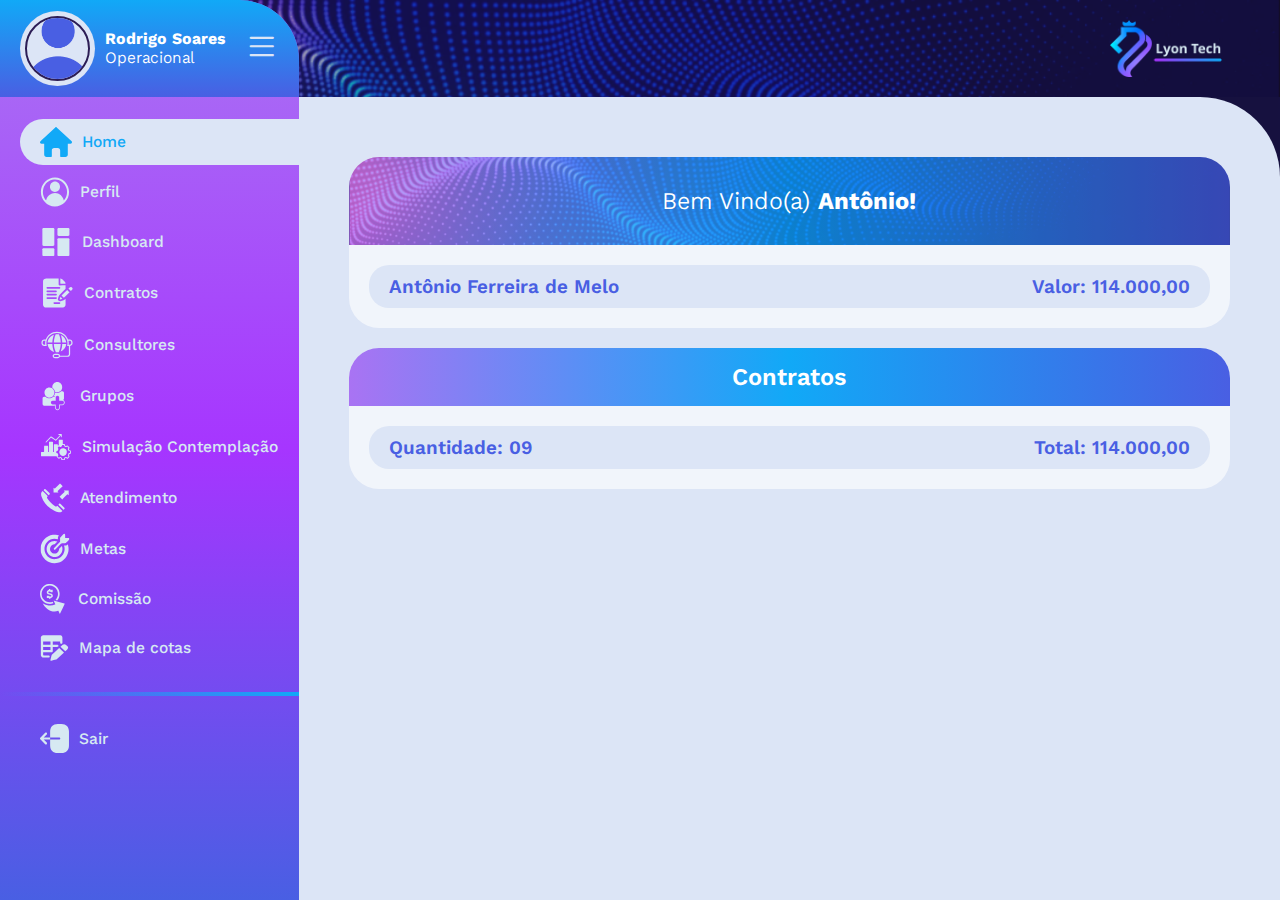
<file: index.html>
<!DOCTYPE html>
<html lang="pt-br">
<head>
    <meta charset="UTF-8">
    <meta name="viewport" content="width=device-width, initial-scale=1.0">
    <link rel="stylesheet" href="https://cdn.jsdelivr.net/npm/bootstrap-icons@1.11.1/font/bootstrap-icons.css">
    <link rel="stylesheet" href="assets/css/reset.css">
    <link rel="stylesheet" href="assets/css/style.css">
    <title>Lyon Tech</title>
</head>
<body>
    
    <header class="header">
        <img class="logo_header" src="assets/img/logo.png" alt="">
    </header>

    <div class="body_content">
        
        <div class="side_menu">

            <div class="top_sidebar">

                <div class="content_top_sidebar">

                    <div class="d-flex content_user_info" id="user_info_sidebar">
                        <div class="over_user_side">
                            <img class="user_side" src="assets/img/user.png" alt="">
                        </div>
                        
    
                        <div class="info_top_sidebar">
                            <p><strong>Rodrigo Soares</strong></p>
                            <p>Operacional</p>
                        </div>
                    </div>
                   

                    <div class="btn_menu" id="btn_sidebar">
                        <i class="bi bi-list"></i>
                    </div>
                </div>

            </div>

            <div class="sidebar_body">
                <div class="middle_sidebar">

                    <ul class="menu_sidebar">
                        <li><a href="index.html" class="active"><svg width="32" height="30" viewBox="0 0 32 30" fill="none" xmlns="http://www.w3.org/2000/svg">
                            <path d="M27.8056 16.7639C27.8056 16.9595 27.8056 17.0994 27.8056 17.2392C27.8056 20.6673 27.7723 24.0964 27.8205 27.5245C27.8423 29.0742 26.7107 30.0566 25.3097 29.9975C23.9316 29.9395 22.5489 29.985 21.1674 29.985C20.4119 29.985 20.1734 29.7462 20.1722 28.9867C20.1711 27.1254 20.1734 25.2641 20.1711 23.4017C20.17 21.8065 19.2883 20.9401 17.6717 20.9401C16.5058 20.9401 15.3386 20.9379 14.1727 20.9401C12.7762 20.9424 11.843 21.8554 11.8361 23.2403C11.8281 25.1493 11.8338 27.0572 11.8338 28.9662C11.8338 29.7496 11.5999 29.9838 10.8215 29.9838C9.41702 29.9838 8.01257 29.985 6.60812 29.9838C5.09475 29.9827 4.19361 29.0913 4.19246 27.5859C4.19017 24.1226 4.19132 20.6582 4.19132 17.1949C4.19132 17.0675 4.19132 16.9402 4.19132 16.7628C3.67998 16.7628 3.19616 16.7628 2.71349 16.7628C2.32024 16.7628 1.92814 16.7662 1.5349 16.7617C0.865347 16.7548 0.333376 16.4069 0.10637 15.835C-0.122928 15.2551 0.0203836 14.6616 0.51796 14.1955C1.83986 12.9561 3.16635 11.7202 4.49055 10.4832C8.09168 7.11878 11.6917 3.7544 15.2916 0.390021C15.8431 -0.12504 16.1469 -0.130725 16.6915 0.377514C21.5916 4.9528 26.4928 9.52922 31.3929 14.1045C31.9719 14.6446 32.137 15.2313 31.8871 15.8475C31.6429 16.449 31.1178 16.7617 30.3439 16.7628C29.5138 16.7651 28.6826 16.7639 27.8056 16.7639Z" fill="#11A9F7"/>
                            </svg>
                            <span>Home</span></a></li>
                        <li><a href="perfil.html"><svg width="30" height="30" viewBox="0 0 30 30" fill="none" xmlns="http://www.w3.org/2000/svg">
                            <g clip-path="url(#clip0_106_23)">
                            <path d="M14.9856 0.400344C7.29898 0.374721 0.942283 6.89679 0.897954 14.8238C0.852593 22.8875 7.02476 29.4672 14.8155 29.5452C22.6846 29.6242 29.032 23.1181 29.0567 15.032C29.0825 6.96298 22.7959 0.425967 14.9856 0.400344ZM23.834 23.385C22.867 19.0623 19.2526 16.1124 15.1144 16.0345C11.0918 15.9587 7.10105 18.8178 6.12166 23.3541C3.85465 21.0982 2.08764 16.4925 3.30826 11.7651C4.67218 6.47935 9.04847 2.86974 14.0742 2.4918C19.6402 2.0733 24.367 5.51102 26.2144 10.3879C28.0969 15.3566 26.5608 20.5078 23.834 23.385Z" fill="#D6E9F2"/>
                            <path d="M15.0176 4.56511C12.2228 4.5587 9.95372 6.8797 9.95166 9.74625C9.9496 12.6352 12.1898 14.968 14.9723 14.9744C17.7486 14.9808 20.0011 12.647 20.0063 9.76013C20.0115 6.92133 17.7558 4.57151 15.0176 4.56511Z" fill="#D6E9F2"/>
                            </g>
                            <defs>
                            <clipPath id="clip0_106_23">
                            <rect width="30" height="30" fill="white"/>
                            </clipPath>
                            </defs>
                            </svg> <span>Perfil</span></a></li>
                        <li><a href="dashboard.html"><svg width="32" height="30" viewBox="0 0 32 30" fill="none" xmlns="http://www.w3.org/2000/svg">
                            <path d="M13.1179 19.0388H3.58719C2.9175 19.0388 2.36987 18.5071 2.36987 17.8569V2.27188C2.36987 1.6217 2.9175 1.09003 3.58719 1.09003H13.1168C13.7865 1.09003 14.3341 1.6217 14.3341 2.27188V17.8569C14.3341 18.5071 13.7865 19.0388 13.1179 19.0388Z" fill="#D6E9F2"/>
                            <path d="M13.12 29.0754H3.59037C2.92068 29.0754 2.37305 28.5438 2.37305 27.8936V22.3441C2.37305 21.6939 2.92068 21.1623 3.59037 21.1623H13.12C13.7897 21.1623 14.3373 21.6939 14.3373 22.3441V27.8936C14.3373 28.5427 13.7897 29.0754 13.12 29.0754Z" fill="#D6E9F2"/>
                            <path d="M28.181 11.1256H18.6514C17.9817 11.1256 17.4341 11.6573 17.4341 12.3075V27.8925C17.4341 28.5427 17.9817 29.0744 18.6514 29.0744H28.181C28.8507 29.0744 29.3983 28.5427 29.3983 27.8925V12.3075C29.3972 11.6573 28.8496 11.1256 28.181 11.1256Z" fill="#D6E9F2"/>
                            <path d="M28.1832 1.09003H18.6536C17.9839 1.09003 17.4363 1.6217 17.4363 2.27188V7.82134C17.4363 8.47152 17.9839 9.00319 18.6536 9.00319H28.1832C28.8529 9.00319 29.4005 8.47152 29.4005 7.82134V2.27188C29.4005 1.6217 28.8529 1.09003 28.1832 1.09003Z" fill="#D6E9F2"/>
                            </svg>
                             <span>Dashboard</span></a></li>
                        <li><a href="contratos.html"><svg width="34" height="32" viewBox="0 0 34 32" fill="none" xmlns="http://www.w3.org/2000/svg">
                            <path d="M21.5134 18.3994C23.3887 16.574 25.2768 14.7348 27.1602 12.9014C27.9512 13.678 28.7562 14.4683 29.5437 15.2427C27.6802 17.0591 25.7909 18.9005 23.9086 20.7339C23.1246 19.9698 22.3161 19.1818 21.5134 18.3994Z" fill="#D6E9F2"/>
                            <path d="M20.3391 1.60683C20.602 1.64555 20.8544 1.66832 21.0997 1.72184C21.5461 1.81978 21.9386 2.03046 22.2623 2.34249C23.1117 3.159 23.9553 3.9812 24.7942 4.81024C25.2884 5.29878 25.4952 5.90576 25.5233 6.58106C25.5268 6.68014 25.4777 6.68697 25.4017 6.68697C24.9729 6.68583 24.5453 6.68697 24.1165 6.68697C22.9084 6.68697 21.7003 6.68583 20.4922 6.68925C20.3812 6.68925 20.3286 6.67216 20.3286 6.54576C20.3321 4.93209 20.3309 3.31843 20.3321 1.70476C20.3309 1.6854 20.3345 1.66604 20.3391 1.60683Z" fill="#D6E9F2"/>
                            <path d="M28.4011 11.6065C28.4525 11.5712 28.5226 11.5348 28.5764 11.4824C28.9152 11.1567 29.2529 10.8276 29.5882 10.4974C30.1666 9.92683 30.9681 9.83573 31.6224 10.1273C32.5617 10.5441 32.9088 11.7421 32.2767 12.5586C31.8654 13.0904 31.3513 13.5459 30.8886 14.0276C30.0556 13.2145 29.2459 12.4276 28.4011 11.6065Z" fill="#D6E9F2"/>
                            <path d="M20.4326 19.84C21.1021 20.4914 21.7646 21.1348 22.4422 21.793C22.2308 21.8659 22.0263 21.9399 21.8195 22.0071C21.2867 22.1791 20.7563 22.3579 20.2188 22.5127C19.8589 22.6152 19.5867 22.3442 19.6977 21.9957C19.9244 21.2863 20.1697 20.5825 20.4081 19.8764C20.4128 19.8639 20.4244 19.8537 20.4326 19.84Z" fill="#D6E9F2"/>
                            <path d="M25.5607 21.8727C25.5607 21.809 25.5607 21.7441 25.5607 21.6359C25.264 21.9183 24.9976 22.1666 24.7359 22.4216C24.2685 22.8772 23.724 23.2051 23.0908 23.401C22.3266 23.6379 21.5719 23.9066 20.8066 24.1378C19.9443 24.3986 19.1615 24.238 18.5224 23.606C17.8856 22.9774 17.7688 22.2155 18.0387 21.3922C18.2595 20.7146 18.4897 20.0382 18.7327 19.3685C18.853 19.0394 18.9897 18.7115 19.1627 18.4063C19.4279 17.9382 19.8333 17.5784 20.22 17.2037C21.9679 15.5115 23.71 13.8112 25.4486 12.1088C25.5117 12.0473 25.5561 11.9379 25.5561 11.8503C25.5631 10.7331 25.5607 9.61709 25.5607 8.49993C25.5607 8.46007 25.5549 8.41908 25.5526 8.37353C25.5023 8.37353 25.4638 8.37353 25.4264 8.37353C23.4436 8.37353 21.4597 8.37467 19.477 8.3758C18.9804 8.3758 18.6299 8.03986 18.6299 7.55815C18.6299 5.63474 18.6299 3.71132 18.6299 1.78676C18.6299 1.7321 18.6299 1.67858 18.6299 1.61595C18.5481 1.61595 18.4862 1.61595 18.4242 1.61595C14.4003 1.61595 10.3752 1.61481 6.35132 1.61709C6.05338 1.61709 5.75427 1.62506 5.4575 1.64783C4.63028 1.71274 3.97949 2.08513 3.50163 2.74563C3.12541 3.26378 3.0331 3.85708 3.0331 4.47089C3.03193 11.9824 3.03193 19.4938 3.0331 27.0064C3.0331 27.3537 3.04128 27.7011 3.06231 28.0461C3.11372 28.8433 3.47943 29.4776 4.13489 29.9525C4.67001 30.3408 5.28925 30.4456 5.93537 30.4467C11.3462 30.4478 16.757 30.4478 22.1677 30.4467C22.4797 30.4467 22.794 30.4421 23.1048 30.4171C24.0395 30.3396 24.7429 29.8989 25.2161 29.1075C25.5117 28.6144 25.5584 28.0666 25.5607 27.5166C25.5654 25.6353 25.5607 23.754 25.5607 21.8727ZM7.15283 10.0817C7.21358 10.068 7.27668 10.0658 7.3386 10.0658C11.3824 10.0646 15.4262 10.068 19.4699 10.0612C19.9116 10.0601 20.3007 10.4325 20.3509 10.8572C20.3965 11.2421 20.081 11.6475 19.6721 11.7352C19.5938 11.7523 19.5097 11.7535 19.429 11.7535C17.4218 11.7546 15.4145 11.7546 13.406 11.7546C11.3835 11.7546 9.36224 11.7546 7.33977 11.7535C6.91448 11.7535 6.54527 11.4426 6.49736 11.0497C6.44011 10.5703 6.70183 10.1808 7.15283 10.0817ZM7.15516 13.4594C7.21592 13.4468 7.27901 13.4434 7.34094 13.4434C10.2292 13.4423 13.1174 13.4468 16.0068 13.4389C16.4765 13.4377 16.8738 13.8625 16.8866 14.2793C16.9018 14.7394 16.5022 15.13 16.0185 15.1311C14.5697 15.1334 13.1209 15.1322 11.671 15.1322C10.2268 15.1322 8.78272 15.1334 7.3386 15.1322C6.91448 15.1322 6.5441 14.8191 6.49853 14.4262C6.44245 13.9445 6.70417 13.5573 7.15516 13.4594ZM7.16217 16.8359C7.22293 16.8233 7.28602 16.8222 7.34795 16.8222C10.2315 16.8211 13.1151 16.8256 15.9987 16.8177C16.4812 16.8165 16.8785 17.2527 16.8855 17.6661C16.8937 18.1284 16.4976 18.5099 16.0092 18.511C14.5604 18.5133 13.1116 18.5122 11.6616 18.5122C10.2222 18.5122 8.78272 18.5122 7.34327 18.5122C6.91097 18.5122 6.53592 18.1956 6.4962 17.7993C6.44829 17.3119 6.71118 16.9304 7.16217 16.8359ZM7.3351 21.8898C6.91448 21.8898 6.53242 21.5641 6.49736 21.1804C6.4518 20.6827 6.71819 20.3001 7.17269 20.2113C7.21943 20.2021 7.2685 20.201 7.3164 20.1999C10.2187 20.1999 13.1209 20.1987 16.0244 20.1999C16.549 20.1999 16.9988 20.7362 16.8633 21.2191C16.764 21.5732 16.4929 21.8967 15.9706 21.8932C14.5359 21.8841 13.1022 21.8898 11.6675 21.8898C10.2233 21.891 8.77922 21.891 7.3351 21.8898ZM19.6452 26.9472C19.5751 26.9597 19.5015 26.9586 19.429 26.9586C18.5726 26.9597 17.715 26.9586 16.8586 26.9586C15.9963 26.9586 15.1352 26.9586 14.273 26.9586C13.7589 26.9586 13.3862 26.5964 13.3897 26.0999C13.3932 25.6239 13.7694 25.2675 14.2706 25.2675C16.008 25.2675 17.7466 25.2663 19.484 25.2675C19.9139 25.2675 20.31 25.633 20.3509 26.0601C20.3918 26.4632 20.067 26.8709 19.6452 26.9472Z" fill="#D6E9F2"/>
                            </svg>
                             <span>Contratos</span></a></li>
                        <li><a href="consultores.html"><svg width="34" height="32" viewBox="0 0 34 32" fill="none" xmlns="http://www.w3.org/2000/svg">
                            <path d="M13.9225 5.6438C10.4688 6.78942 7.92522 9.85163 7.62378 13.5299H12.3546C12.3943 12.2237 12.5368 11.0348 12.7214 10.0065C13.0427 8.22202 13.5113 6.73362 13.9225 5.6438Z" fill="#D6E9F2"/>
                            <path d="M13.8618 13.531H20.7284C20.6022 9.81858 19.5717 6.85773 18.942 5.37388C18.2947 5.23495 17.6228 5.15979 16.9323 5.15979C16.5176 5.15979 16.1098 5.18826 15.7102 5.23951C15.2721 6.24506 14.6014 8.03296 14.196 10.314C14.0301 11.2557 13.9004 12.3399 13.8618 13.531Z" fill="#D6E9F2"/>
                            <path d="M22.2426 13.531H26.2432C25.9674 10.1614 23.8106 7.3087 20.7961 5.9729C21.1759 7.02514 21.586 8.39511 21.8757 10.0076C22.0603 11.036 22.2029 12.2249 22.2426 13.531Z" fill="#D6E9F2"/>
                            <path d="M7.62378 15.0001C7.9299 18.7297 10.5401 21.8238 14.0651 22.9318C12.8944 20.1133 12.434 17.4007 12.3557 15.0001H7.62378Z" fill="#D6E9F2"/>
                            <path d="M20.6582 22.6152C23.7427 21.3056 25.9615 18.4199 26.2419 15.0001H22.2402C22.1654 17.3096 21.7355 19.9094 20.6582 22.6152Z" fill="#D6E9F2"/>
                            <path d="M13.864 15.0001C13.9516 17.4998 14.4809 20.3593 15.876 23.311C16.223 23.3486 16.5758 23.3714 16.9334 23.3714C17.5643 23.3714 18.18 23.3099 18.7759 23.1926C20.1137 20.3183 20.6465 17.5214 20.7294 15.0001H13.864Z" fill="#D6E9F2"/>
                            <path d="M27.1311 16.9462H27.6464C27.4746 16.9462 27.3075 16.9291 27.144 16.8995C27.1393 16.9155 27.1358 16.9314 27.1311 16.9462Z" fill="#D6E9F2"/>
                            <path d="M29.7774 10.544H28.1043C26.5129 6.01959 22.1093 2.75696 16.9345 2.75696C11.7597 2.75696 7.35493 6.01959 5.76476 10.544H4.22249C2.70476 10.544 1.47095 11.7477 1.47095 13.2259V14.2644C1.47095 15.7437 2.70593 16.9463 4.22249 16.9463H5.4528H5.586H6.73452C6.49734 16.0911 6.36882 15.1914 6.36882 14.2644C6.36882 8.58642 11.1078 3.96749 16.9334 3.96749C21.4597 3.96749 25.3282 6.75639 26.8296 10.6636C26.9745 11.0394 27.096 11.4266 27.1941 11.8217C27.3904 12.6052 27.4967 13.4217 27.4967 14.2633C27.4967 14.7553 27.4593 15.2381 27.3904 15.7118C27.3308 16.115 27.249 16.5113 27.1427 16.8985C27.3063 16.9281 27.4734 16.9451 27.6451 16.9451H28.4116H28.8883V25.1649C28.8883 25.9757 28.2118 26.6362 27.3787 26.6362H20.0693C19.8975 25.5601 18.943 24.7322 17.7909 24.7322H14.9506C13.6782 24.7322 12.643 25.7412 12.643 26.9813C12.643 28.2214 13.6782 29.2304 14.9506 29.2304H17.7909C18.749 29.2304 19.5727 28.6576 19.9209 27.8456H27.3787C28.8964 27.8456 30.1303 26.6419 30.1303 25.1638V16.919C31.4797 16.7481 32.5266 15.623 32.5266 14.261V13.2224C32.529 11.7466 31.294 10.544 29.7774 10.544ZM4.22249 15.7357C3.3906 15.7357 2.71294 15.0764 2.71294 14.2644V13.2259C2.71294 12.415 3.38944 11.7545 4.22249 11.7545H5.41191C5.22614 12.5631 5.12565 13.4024 5.12565 14.2633C5.12565 14.7621 5.16071 15.2529 5.22497 15.7346H4.22249V15.7357ZM17.7921 28.0222H14.9518C14.3641 28.0222 13.8862 27.5564 13.8862 26.9836C13.8862 26.4108 14.3641 25.945 14.9518 25.945H17.7921C18.3798 25.945 18.8577 26.4108 18.8577 26.9836C18.8577 27.5564 18.3798 28.0222 17.7921 28.0222ZM31.2858 14.2644C31.2858 15.0753 30.6093 15.7357 29.7762 15.7357H28.6406C28.7048 15.254 28.7399 14.7632 28.7399 14.2644C28.7399 13.4024 28.6394 12.5631 28.4536 11.7557H29.7762C30.6081 11.7557 31.2858 12.415 31.2858 13.227V14.2644Z" fill="#D6E9F2"/>
                            </svg>
                             <span>Consultores</span></a></li>
                        <li><a href="grupos.html"><svg width="30" height="30" viewBox="0 0 30 30" fill="none" xmlns="http://www.w3.org/2000/svg">
                            <path d="M14.871 10.3164C14.8947 10.4263 14.9153 10.5363 14.9328 10.6484C15.6235 11.0295 16.4122 11.2463 17.2503 11.2463C18.307 11.2463 19.2844 10.9014 20.0875 10.3164C21.3576 9.39074 22.1875 7.86298 22.1875 6.13344C22.1875 3.3096 19.9772 1.02063 17.2503 1.02063C14.5235 1.02063 12.3132 3.3096 12.3132 6.13344C12.3132 6.30853 12.3215 6.48148 12.338 6.6523C13.604 7.45728 14.5369 8.77045 14.871 10.3164Z" fill="#D6E9F2"/>
                            <path d="M6.59072 15.7612C7.39382 16.3463 8.37113 16.6911 9.42784 16.6911C9.7567 16.6911 10.0784 16.6569 10.3897 16.5929C11.0773 16.452 11.7124 16.1637 12.265 15.7612C13.5351 14.8356 14.365 13.3078 14.365 11.5783C14.365 11.4032 14.3567 11.2303 14.3402 11.0594C14.3258 10.911 14.3041 10.7648 14.2773 10.6206C14.2588 10.5182 14.2381 10.4167 14.2134 10.3164C14.1969 10.2502 14.1794 10.184 14.1598 10.1189C13.8701 9.11104 13.2897 8.23346 12.5186 7.59182C12.3887 7.48399 12.2536 7.38257 12.1134 7.28862C11.9938 7.20854 11.8722 7.13274 11.7454 7.06335C11.0546 6.68221 10.266 6.46548 9.42784 6.46548C6.70103 6.46548 4.49072 8.75445 4.49072 11.5783C4.49072 13.3078 5.32165 14.8356 6.59072 15.7612Z" fill="#D6E9F2"/>
                            <path d="M22.9545 19.121C23.5514 18.9011 23.9824 18.3117 23.9824 17.621V11.9103C23.9824 11.0338 23.2896 10.3164 22.4432 10.3164H21.0906C20.0896 11.3028 18.737 11.9103 17.2494 11.9103C16.4494 11.9103 15.6896 11.7342 15.0009 11.4181C15.0019 11.4715 15.005 11.5238 15.005 11.5783C15.005 13.0249 14.4875 14.3487 13.6349 15.363H14.6205C14.8267 15.363 15.0236 15.4003 15.2102 15.4633C15.1514 15.584 15.103 15.7078 15.0638 15.8327C14.9226 15.7879 14.7751 15.7623 14.6205 15.7623H13.2679C12.4875 16.531 11.4937 17.068 10.3885 17.2687C10.3246 17.2804 10.2607 17.29 10.1958 17.2996C10.1318 17.3092 10.0679 17.3167 10.003 17.3242C9.81329 17.3445 9.6205 17.3573 9.42566 17.3573C7.93803 17.3573 6.58545 16.7498 5.58442 15.7633H4.10607C3.25968 15.7633 2.56689 16.4808 2.56689 17.3573V23.068C2.56689 23.9445 3.25968 24.6619 4.10607 24.6619H14.6215C14.7318 24.6619 14.838 24.6459 14.9422 24.6224V26.5879C14.9422 28.0153 16.0638 29.1779 17.4432 29.1779C18.8215 29.1779 19.9442 28.0164 19.9442 26.5879V24.1975H22.2525C23.6308 24.1975 24.7535 23.0359 24.7535 21.6075C24.7525 20.4299 23.9916 19.4359 22.9545 19.121ZM22.2514 23.3968H19.1741V26.5836C19.1741 27.5722 18.3978 28.3761 17.4432 28.3761C16.4885 28.3761 15.7123 27.5722 15.7123 26.5836V23.3968H12.6349C11.6803 23.3968 10.904 22.5929 10.904 21.6043C10.904 20.6156 11.6803 19.8117 12.6349 19.8117H15.7123V16.6249C15.7123 16.4519 15.737 16.2779 15.7865 16.1092C15.8164 16.0068 15.8566 15.9032 15.9071 15.8039C16.2071 15.2039 16.7958 14.8324 17.4442 14.8324C18.3989 14.8324 19.1751 15.6363 19.1751 16.6249V19.8117H22.2525C23.2071 19.8117 23.9834 20.6156 23.9834 21.6043C23.9824 22.5929 23.2061 23.3968 22.2514 23.3968Z" fill="#D6E9F2"/>
                            </svg>
                             <span>Grupos</span></a></li>
                        <li><a href="simulacao.html"><svg width="32" height="32" viewBox="0 0 32 32" fill="none" xmlns="http://www.w3.org/2000/svg">
                            <path d="M29.0088 17.8073C28.8549 17.9143 28.7317 18.0396 28.9143 18.2195C29.2068 18.5088 29.0176 19.2399 29.6928 19.1647C30.3284 19.0941 30.7749 19.2968 30.8431 19.9197C30.9332 20.7396 31.0113 21.5812 30.7694 22.4068C30.6748 22.7291 30.4406 22.8988 30.1844 22.9284C29.9051 22.9603 29.6642 23.0753 29.4047 23.1459C28.8934 23.286 28.7053 23.8292 28.9791 24.3075C29.1122 24.5398 29.2431 24.7721 29.3772 25.0033C29.6488 25.4668 29.3024 25.846 29.0693 26.1717C28.7262 26.6511 28.2534 27.0189 27.874 27.479C27.5892 27.8252 27.0569 27.8047 26.7238 27.4847C26.6435 27.4073 26.5445 27.3731 26.4774 27.307C26.0112 26.8515 25.579 27.1658 25.1611 27.372C24.9808 27.4608 24.8323 27.6544 24.8807 27.9129C25.0479 28.7989 24.5167 29.1041 23.9163 29.112C23.5029 29.1166 23.0883 29.1052 22.6759 29.1154C21.4696 29.1462 21.3497 28.8638 21.1331 27.7478C21.0979 27.5656 21.1628 27.3754 20.9176 27.3355C20.5855 27.282 20.3106 26.8754 19.9158 27.1852C19.5859 27.4437 19.2978 27.8047 18.8051 27.7227C18.6853 27.7022 18.5489 27.7204 18.4675 27.6202C17.9507 26.9825 17.2194 26.5634 16.7829 25.846C16.7521 25.7947 16.6982 25.7332 16.707 25.6866C16.8213 25.0693 16.4244 25.1445 16.0538 25.1445C11.289 25.1479 6.52417 25.1468 1.75936 25.1468C1.09186 25.1468 1.02589 25.083 1.02259 24.3929C1.01819 23.5046 1.01819 22.6164 1.02259 21.727C1.02589 21.0733 1.12046 20.9754 1.74066 20.9708C2.41475 20.9663 3.08884 20.9594 3.76293 20.9742C4.02355 20.9799 4.10712 20.8934 4.10162 20.6224C4.08293 19.7819 4.08623 18.9415 4.08073 18.1011C4.09283 17.2424 4.10492 16.3826 4.11702 15.524C4.20169 15.4921 4.1874 15.4238 4.1753 15.3554C4.14781 14.9888 4.33035 14.8555 4.66465 14.8578C5.62905 14.8635 6.59454 14.8624 7.55894 14.8589C7.86245 14.8578 8.0219 14.9751 8.08458 15.311C8.18025 15.8315 8.07908 16.3542 8.15056 16.8712C8.14396 18.1352 8.14506 19.4004 8.12417 20.6645C8.11867 20.9765 8.21544 21.0779 8.51454 21.0608C8.78396 21.0448 8.9918 21.0437 8.9863 20.6656C8.9676 19.4016 8.9698 18.1364 8.9643 16.8723C8.9698 15.0673 8.9753 13.2624 8.9819 11.4574C8.9841 10.7126 9.04128 10.6545 9.77035 10.6534C10.627 10.6522 11.4836 10.65 12.3391 10.6545C12.8549 10.6579 13.0132 10.8253 13.0154 11.3651C13.0231 12.9173 13.0264 14.4683 13.0319 16.0205C13.0264 17.5693 13.0253 19.118 13.0121 20.6668C13.0099 20.923 13.0308 21.0915 13.3486 21.0608C13.6137 21.0357 13.8787 21.0858 13.8743 20.6668C13.8589 19.118 13.8556 17.5693 13.849 16.0205C13.8567 15.3076 13.8622 14.5947 13.871 13.8819C13.8787 13.284 14.0018 13.1564 14.566 13.1553C15.4545 13.1542 16.3419 13.153 17.2304 13.1564C17.7 13.1576 17.8869 13.3466 17.9001 13.8374C17.91 14.2007 17.9023 14.5651 17.9023 15.0081C18.3675 14.605 18.8458 14.3875 18.7974 13.6177C18.7128 12.2602 18.7699 10.8925 18.7776 9.52826C18.7809 8.89737 18.8238 8.85979 19.4352 8.85751C20.338 8.8541 21.242 8.85296 22.1448 8.85751C22.6759 8.85979 22.7859 8.97595 22.7892 9.53737C22.7947 10.5361 22.809 11.5359 22.7837 12.5335C22.7738 12.9207 22.9046 13.0369 23.2554 13.0061C23.5293 12.9822 23.8075 12.9868 24.0813 13.0118C24.6938 13.0665 24.9379 13.3945 25.0567 14.4171C25.0864 14.6699 25.1985 14.7394 25.3679 14.8487C25.8407 15.1527 26.2102 15.0172 26.6259 14.6813C27.1889 14.228 27.6233 14.3328 28.0961 14.8931C28.3369 15.1789 28.602 15.4454 28.8725 15.7028C29.6983 16.4851 29.6323 17.0306 29.0088 17.8073ZM18.3499 18.1956C18.1464 18.527 17.9859 18.88 17.888 19.2581C17.7813 19.6703 17.5427 19.8571 17.1348 19.9448C16.2737 20.1315 16.2792 20.1577 16.2781 21.1041C16.2781 22.0447 16.2792 22.0356 17.1611 22.1996C17.4031 22.2451 17.6802 22.2736 17.7923 22.5777C17.954 23.0138 18.1123 23.4522 18.2883 23.8838C18.373 24.0922 18.3521 24.2585 18.2465 24.4589C18.0618 24.8074 17.5647 25.0739 17.6725 25.4497C17.7737 25.7993 18.2278 26.0236 18.4565 26.3539C18.7754 26.8128 19.0679 26.7297 19.3945 26.4063C19.8157 25.9883 20.2501 25.8767 20.7702 26.2457C20.9736 26.3903 21.2354 26.4746 21.4828 26.5213C21.8578 26.593 21.982 26.872 22.0095 27.1829C22.0304 27.4198 22.1305 27.6407 22.1195 27.8742C22.1085 28.1008 22.2196 28.1395 22.3966 28.1384C22.8871 28.1349 23.3775 28.1384 23.8668 28.1372C24.0076 28.1372 24.0604 28.1372 24.0747 27.9152C24.122 27.1818 24.2077 26.4222 25.1743 26.3584C25.259 26.3527 25.3481 26.2958 25.4207 26.2411C25.833 25.9325 26.1871 25.9701 26.6083 26.2935C27.2648 26.798 27.2901 26.7627 27.8256 26.2081C28.5866 25.4189 28.5987 25.4098 27.9763 24.4669C27.775 24.1617 27.7827 23.9214 28.0071 23.6686C28.1984 23.4534 28.3809 23.294 28.3205 22.9113C28.2831 22.6733 28.3974 22.2474 28.8725 22.2611C29.1331 22.269 29.3948 22.1347 29.6609 22.0982C29.871 22.0698 29.9567 21.9695 29.9567 21.7611C29.9556 21.2532 29.9567 20.7453 29.9545 20.2386C29.9545 20.1475 29.96 20.0085 29.8402 20.0211C29.4993 20.0552 29.2068 19.8081 28.9099 19.8115C28.5613 19.8161 28.4755 19.6703 28.3633 19.3993C28.1819 18.9643 28.1181 18.4757 27.8234 18.092C27.7904 17.9371 27.8718 17.83 27.9455 17.7059C28.139 17.3768 28.5624 17.0614 28.4931 16.7357C28.4238 16.4077 28.006 16.1572 27.7376 15.877C27.2659 15.3839 27.2461 15.3611 26.7227 15.7814C26.2707 16.1435 25.8462 16.2688 25.3569 15.8873C25.2623 15.8132 25.1446 15.7495 25.0292 15.7301C24.4046 15.6265 24.1385 15.2541 24.1418 14.6038C24.144 14.1745 23.9746 13.8853 23.4622 13.9695C23.1488 14.0208 22.8211 13.9889 22.5011 13.9764C22.2547 13.9661 22.1415 14.0037 22.1151 14.3237C22.059 14.9979 21.8501 15.4727 21.0957 15.7984C20.2974 16.1435 19.7486 16.148 19.146 15.5604C19.0064 15.4238 18.8425 15.4124 18.6842 15.6071C18.4488 15.8964 18.1893 16.1685 17.9188 16.4236C17.6901 16.6389 17.6406 16.7983 17.8539 17.0898C18.0849 17.4087 18.4433 17.7036 18.3499 18.1956Z" fill="#D6E9F2"/>
                            <path d="M20.1202 3.88214C19.6562 3.88214 19.3252 3.89239 18.9953 3.87872C18.6973 3.86619 18.44 3.76484 18.4455 3.39018C18.451 3.01893 18.7083 2.91872 19.0063 2.9153C19.7409 2.90733 20.4754 2.91189 21.2111 2.91303C21.5872 2.91416 21.7752 3.1237 21.7796 3.50178C21.7873 4.19872 21.7807 4.8968 21.7851 5.59374C21.7873 5.85338 21.6532 6.08797 21.5245 6.25424C21.3453 6.48655 20.8823 6.24171 20.8603 5.9126C20.8361 5.54932 20.8526 5.18377 20.8471 4.81936C20.846 4.74762 20.8702 4.6531 20.7767 4.61552C20.6844 4.57794 20.6371 4.65765 20.5876 4.71117C20.2203 5.11772 19.8189 5.49808 19.5 5.94221C19.0811 6.52755 18.5378 6.98534 18.0958 7.55018C17.5229 8.28356 16.8356 8.92014 16.2132 9.61367C16.0504 9.79473 15.9229 9.80271 15.7117 9.70932C15.2224 9.49182 14.8188 9.15815 14.3921 8.83587C13.375 8.06719 12.316 7.35658 11.2658 6.63687C11.0899 6.51616 10.8699 6.54121 10.7325 6.73708C10.2519 7.42036 9.60973 7.93964 9.05001 8.5432C8.18128 9.48043 7.27296 10.3801 6.41853 11.331C6.1964 11.5769 6.01275 11.6077 5.81152 11.4346C5.563 11.2216 5.57509 10.9244 5.78623 10.683C6.23818 10.166 6.70224 9.65922 7.17509 9.16157C8.27695 8.00228 9.3953 6.86007 10.4884 5.69053C10.7556 5.4047 10.9843 5.39217 11.2823 5.58918C12.3523 6.29979 13.4057 7.03545 14.4372 7.80299C14.8012 8.07402 15.2202 8.26306 15.5523 8.58306C15.6963 8.72199 15.8206 8.68555 15.9449 8.54662C16.8895 7.4921 17.8352 6.43986 18.7809 5.38534C19.1943 4.92299 19.6045 4.4595 20.1202 3.88214Z" fill="#D6E9F2"/>
                            <path d="M20.4512 18.2867C21.6048 17.1115 22.9804 17.0215 24.4463 17.4315C25.0016 17.5863 25.4261 17.9838 25.856 18.3584C26.9557 19.7261 27.1635 21.2464 26.4279 22.835C25.7989 24.1936 24.6629 24.8518 23.2224 24.9509C21.4409 25.0727 19.7233 23.7244 19.3912 21.7372C19.2064 20.6315 19.411 19.5496 20.1642 18.6545C20.2643 18.5361 20.3556 18.4097 20.4512 18.2867Z" fill="#D6E9F2"/>
                            </svg>
                             <span>Simulação Contemplação</span></a></li>
                        <li><a href="atendimento.html"><svg width="30" height="30" viewBox="0 0 30 30" fill="none" xmlns="http://www.w3.org/2000/svg">
                            <path d="M2.62015 8.08696C4.3794 9.817 6.05081 11.4593 7.84737 13.2261C6.32156 14.1296 7.08687 15.0972 7.77396 16.0921C9.66558 18.83 11.9988 21.115 14.817 22.9293C15.7339 23.5186 16.5919 24.0498 17.2429 22.8024C18.9769 24.5419 20.6495 26.2198 22.4244 27.9996C21.7084 29.1486 20.3354 29.4415 18.8361 29.2293C15.5931 28.7704 12.8712 27.1447 10.3082 25.264C6.23011 22.2723 3.28799 18.4067 1.59492 13.6779C0.892181 11.7166 0.643094 9.73162 2.62015 8.08696Z" fill="#D6E9F2"/>
                            <path d="M18.3789 21.798C19.7326 20.2613 19.7362 20.2601 21.108 21.6095C21.9431 22.4312 22.777 23.2542 23.6121 24.0771C25.0838 25.5273 25.0838 25.5273 23.5604 26.8542C21.8553 25.1905 20.1538 23.5304 18.3789 21.798Z" fill="#D6E9F2"/>
                            <path d="M8.65113 12.2988C6.9364 10.5771 5.29025 8.92412 3.63208 7.25929C4.71266 5.6585 4.90519 5.63953 6.34196 7.05297C7.20835 7.90554 8.07474 8.75692 8.93872 9.61186C10.2768 10.934 10.2732 10.9696 8.65113 12.2988Z" fill="#D6E9F2"/>
                            <path d="M22.694 3.17313C21.0491 4.73597 19.3813 6.31898 17.7171 7.90554C17.6545 7.96483 17.6268 8.0585 17.5318 8.23044C17.7905 8.57906 18.0757 8.96325 18.4511 9.46957C16.7881 9.46957 15.213 9.46957 13.5464 9.46957C13.5464 7.91977 13.5464 6.37945 13.5464 4.70158C14.0181 5.02411 14.4344 5.3087 14.8761 5.60989C16.6233 3.85969 18.3344 2.14743 20.0058 0.474312C20.9492 1.42174 21.7266 2.20198 22.694 3.17313Z" fill="#D6E9F2"/>
                            <path d="M19.5618 13.781C21.2067 12.2182 22.8745 10.6352 24.5387 9.04862C24.6013 8.98933 24.6289 8.89566 24.724 8.72372C24.4653 8.3751 24.1801 7.99091 23.8047 7.48459C25.4677 7.48459 27.0428 7.48459 28.7094 7.48459C28.7094 9.03439 28.7094 10.5747 28.7094 12.2526C28.2377 11.93 27.8214 11.6455 27.3797 11.3443C25.6325 13.0933 23.9214 14.8055 22.2488 16.4787C21.3066 15.5324 20.5292 14.7522 19.5618 13.781Z" fill="#D6E9F2"/>
                            </svg>
                             <span>Atendimento</span></a></li>
                        <li><a href="metas.html"><svg width="30" height="31" viewBox="0 0 30 31" fill="none" xmlns="http://www.w3.org/2000/svg">
                            <g clip-path="url(#clip0_106_71)">
                            <path d="M29.2847 5.62411C29.109 5.2504 28.7745 5.12664 28.3979 5.11071C28.0393 5.09601 27.6795 5.10704 27.3197 5.10704C26.6133 5.10704 25.9058 5.10704 25.1718 5.10704C25.1718 4.90976 25.173 4.78601 25.1718 4.66225C25.1669 3.81435 25.1609 2.96767 25.1561 2.11976C25.1525 1.50466 24.9973 0.975337 24.3776 0.713123C24.2644 0.713123 24.1501 0.713123 24.037 0.713123C23.8782 0.847906 23.7073 0.970436 23.5617 1.1187C22.4751 2.21901 21.3945 3.32546 20.3067 4.42455C20.1407 4.59241 20.0697 4.77743 20.0709 5.01636C20.0793 6.19142 20.0709 7.36648 20.0817 8.54154C20.0841 8.77312 20.0131 8.93976 19.8543 9.10028C18.3598 10.616 16.8701 12.1366 15.3803 13.6572C14.9255 14.1203 14.4658 14.5786 14.0254 15.0552C13.7799 15.3199 13.7149 15.8578 13.8894 16.1396C14.1024 16.4827 14.4141 16.7547 14.8244 16.6518C15.1072 16.5807 15.3924 16.3871 15.6042 16.1739C17.3803 14.3862 19.1527 12.5948 20.894 10.7728C21.3079 10.3403 21.7339 10.1687 22.3151 10.1957C23.297 10.2398 24.2825 10.2251 25.2656 10.2214C25.4257 10.2202 25.6386 10.2006 25.7385 10.1001C26.8696 8.96427 27.9875 7.81494 29.1006 6.65949C29.3786 6.36909 29.4664 6.00885 29.2847 5.62411Z" fill="#D6E9F2"/>
                            <path d="M27.8683 11.1404C27.269 11.6158 26.8707 12.2762 26.1499 12.3865C25.4725 12.4894 24.7806 12.4943 24.0766 12.5446C25.0393 15.5662 24.8287 18.4885 23.2078 21.2307C21.5845 23.9778 19.1827 25.6883 16.0649 26.1196C9.83414 26.981 5.09065 22.5246 4.52509 17.0831C4.20862 14.0407 5.04131 11.2727 7.13027 9.02798C10.1121 5.82383 13.7654 5.06905 17.9036 6.23308C17.9036 5.74051 17.9313 5.26878 17.8976 4.80071C17.8434 4.04715 18.1262 3.45166 18.6388 2.94316C18.7856 2.79858 18.9348 2.65644 19.1033 2.49348C19.0167 2.44569 18.9721 2.41138 18.9228 2.39423C17.8819 2.02787 16.8001 1.8502 15.716 1.69826C14.7256 1.56103 13.7413 1.66273 12.7522 1.79751C11.1999 2.00949 9.72102 2.44937 8.32998 3.16984C4.80546 4.99676 2.41687 7.83822 1.17745 11.6575C0.960856 12.3265 0.793594 13.0261 0.704549 13.727C0.704549 13.727 0.703346 13.7392 0.699736 13.7613C0.685296 13.8753 0.673263 13.988 0.662433 14.1019C0.660026 14.124 0.660026 14.1448 0.657619 14.1669C0.59264 14.8886 0.499985 16.3957 0.662433 17.9077C0.699736 18.3415 0.774341 18.7679 0.87181 19.193C0.876624 19.2126 0.880233 19.2323 0.885047 19.2519V19.2506C0.891063 19.2776 0.89708 19.3045 0.903097 19.3303C1.61907 22.2783 3.10998 24.7522 5.35057 26.7482C7.91243 29.0309 10.9376 30.1411 14.3093 30.3028C15.4945 30.3592 16.6678 30.1533 17.817 29.8691C20.7543 29.1425 23.2126 27.5986 25.1909 25.2754C26.8563 23.3186 27.8899 21.0543 28.3653 18.5093C28.6155 17.1701 28.6685 15.8259 28.5036 14.4867C28.3725 13.3888 28.0957 12.3057 27.8683 11.1404Z" fill="#D6E9F2"/>
                            <path d="M14.3104 11.3573C14.4392 11.3426 14.5872 11.2801 14.6787 11.1882C15.5222 10.3452 16.3561 9.49115 17.1912 8.63834C17.2538 8.57463 17.3043 8.49743 17.344 8.44842C15.3814 7.69731 13.4573 7.72795 11.5633 8.53664C9.67045 9.34289 8.26497 10.6895 7.40099 12.5911C5.87037 15.9619 6.74157 19.8731 9.59584 22.2158C12.4068 24.5231 16.1708 24.6995 19.2633 22.4217C22.1019 20.3313 23.209 16.4263 21.9094 12.9918C21.824 13.0543 21.7373 13.1021 21.6699 13.1695C20.9841 13.8606 20.315 14.57 19.6099 15.2402C19.2236 15.6078 18.93 15.9803 19.0347 16.555C19.0395 16.5819 19.0311 16.6126 19.0275 16.6408C18.6785 19.2102 16.1756 21.0102 13.6859 20.4833C10.6415 19.8388 9.10369 16.4398 10.6367 13.6939C11.4393 12.2554 12.7161 11.5386 14.3104 11.3573Z" fill="#D6E9F2"/>
                            </g>
                            <defs>
                            <clipPath id="clip0_106_71">
                            <rect width="29" height="31" fill="white" transform="translate(0.5)"/>
                            </clipPath>
                            </defs>
                            </svg>
                             <span>Metas</span></a></li>
                        <li><a href="comissao.html"><svg width="28" height="30" viewBox="0 0 28 30" fill="none" xmlns="http://www.w3.org/2000/svg">
                            <g clip-path="url(#clip0_106_76)">
                            <path d="M8.26145 19.8386C9.93448 20.1101 11.5483 19.9204 13.1365 19.3548C13.3259 19.2872 13.3607 19.2125 13.2782 19.0358C13.1783 18.8236 13.0935 18.603 13.0029 18.3848C12.9111 18.1631 12.8216 17.9414 12.7322 17.7208C9.57083 19.0216 5.67407 18.0884 3.36436 15.105C1.01398 12.0694 1.13133 7.68801 3.36087 4.80777C5.65548 1.84334 9.77764 0.672989 13.3328 2.44453C15.0337 3.29117 16.3524 4.55402 17.1366 6.31489C18.7249 9.8805 18.0556 13.0939 15.5368 15.9422C16.0155 16.0738 16.4651 16.1592 16.8834 16.3263C17.1889 16.4485 17.34 16.3465 17.5096 16.1188C19.2024 13.8398 19.9111 11.2939 19.48 8.45164C19.1071 5.99473 17.979 3.94927 16.1282 2.34374C14.684 1.08919 13.0284 0.28287 11.1172 0.0895897C11.1091 0.088404 11.0905 0.088404 11.0615 0.0872182C9.29896 -0.125035 8.14527 0.116862 8.14527 0.116862L8.14179 0.118048C6.37813 0.407376 4.80502 1.139 3.47125 2.34848C0.510913 5.03307 -0.587012 8.39947 0.297138 12.3267C1.18942 16.2931 4.39374 19.2101 8.26145 19.8386Z" fill="#D6E9F2"/>
                            <path d="M24.4049 19.3951C21.3493 18.5924 18.2937 17.7908 15.2381 16.988C14.7107 16.8493 14.1844 16.7094 13.6081 16.5576C13.6569 16.6714 13.6848 16.739 13.715 16.8066C14.1971 17.8596 14.6851 18.9101 15.1603 19.9667C15.3322 20.3485 15.3067 20.3639 14.9488 20.5418C12.9005 21.558 10.7233 21.7145 8.5193 21.4335C6.50818 21.1773 4.62486 20.4647 2.88096 19.3928C2.80195 19.3441 2.71249 19.3109 2.62884 19.2706C2.61838 19.286 2.60909 19.3003 2.59863 19.3157C2.74967 19.5433 2.90652 19.7675 3.05174 19.9987C3.97307 21.4655 4.99664 22.8481 6.25025 24.0398C8.09407 25.7924 10.1958 27.0398 12.7263 27.4145C13.3548 27.507 13.9961 27.6007 14.6259 27.5698C15.8144 27.5117 16.9867 27.309 18.1044 26.8607C18.2798 26.7896 18.3716 26.8275 18.4564 27.0208C18.834 27.8841 19.2313 28.739 19.6275 29.5939C19.6961 29.7422 19.7995 29.8738 19.9145 30.0564C20.0365 29.773 20.1201 29.5667 20.2142 29.3651C21.6816 26.2038 23.149 23.0437 24.6176 19.8837C24.7802 19.5362 24.7593 19.4888 24.4049 19.3951Z" fill="#D6E9F2"/>
                            <path d="M10.7106 14.0817C11.259 13.9797 11.7737 13.771 12.1757 13.3596C12.781 12.7394 13.0354 12.0161 12.7368 11.1505C12.4231 10.2433 11.7295 9.75006 10.8895 9.45244C10.4643 9.30184 10.0089 9.24018 9.56621 9.14058C9.10729 9.03742 8.65999 8.90105 8.36721 8.49196C8.29053 8.38524 8.21733 8.20026 8.25684 8.09473C8.38115 7.7556 8.5775 7.47101 8.98298 7.41884C9.72538 7.32161 10.3783 7.47457 10.9174 8.04255C11.0278 8.15876 11.2021 8.25481 11.3566 8.27259C11.6912 8.31054 12.0328 8.28564 12.3697 8.29987C12.6114 8.31054 12.688 8.205 12.6834 7.96548C12.6706 7.32516 12.6799 6.68366 12.6776 6.04334C12.6776 5.97813 12.6602 5.91291 12.6485 5.82872C12.3255 5.82872 12.0177 5.82753 11.7109 5.82872C11.4379 5.82991 11.1207 5.7552 11.1184 6.19512C10.4411 6.03386 10.4353 6.02674 10.426 5.37694C10.4248 5.32714 10.4411 5.26785 10.419 5.23109C10.3865 5.17417 10.3284 5.09354 10.2807 5.09236C9.83924 5.0805 9.39543 5.08524 8.94812 5.08524C8.91908 5.36746 8.96787 5.64611 8.85401 5.79196C8.73435 5.94374 8.45899 5.96746 8.25103 6.04927C8.18829 6.07417 8.12555 6.09908 8.06397 6.12872C6.45833 6.88287 6.37468 9.01726 7.62132 9.92674C7.83161 10.0809 8.05119 10.2469 8.29285 10.3263C8.85982 10.5125 9.4419 10.6548 10.0205 10.803C10.4271 10.9074 10.8256 11.0177 11.1207 11.3509C11.2962 11.5489 11.3903 11.8121 11.2741 12.0315C11.1765 12.2153 10.9499 12.4192 10.7606 12.443C9.9624 12.539 9.17119 12.5283 8.56937 11.8311C8.48339 11.7315 8.3219 11.6592 8.19061 11.652C7.80489 11.6295 7.418 11.6509 7.03111 11.6461C6.858 11.6437 6.82547 11.7339 6.82663 11.888C6.83128 12.5188 6.82779 13.1509 6.83011 13.7817C6.83011 13.8469 6.84406 13.9133 6.85451 14.007C7.18563 14.007 7.50281 14.0094 7.81999 14.007C8.08605 14.0046 8.38928 14.0722 8.42995 13.6714C8.80754 13.7746 8.98646 13.9726 8.92256 14.3568C8.89816 14.5062 8.91908 14.6639 8.91908 14.8109C9.43841 14.8109 9.91708 14.8109 10.4236 14.8109C10.4236 14.6841 10.4353 14.5762 10.4213 14.473C10.3888 14.2346 10.462 14.1279 10.7106 14.0817Z" fill="#D6E9F2"/>
                            </g>
                            <defs>
                            <clipPath id="clip0_106_76">
                            <rect width="28" height="30" fill="white"/>
                            </clipPath>
                            </defs>
                            </svg>
                             <span>Comissão</span></a></li>
                        <li><a href="mapa.html"><svg width="29" height="28" viewBox="0 0 29 28" fill="none" xmlns="http://www.w3.org/2000/svg">
                            <path d="M20.2201 1.19786C20.3116 1.22282 20.4026 1.25027 20.4952 1.27323C21.6116 1.55023 22.3922 2.43815 22.4055 3.52221C22.4268 5.23515 22.4188 6.94859 22.4103 8.66203C22.4076 9.26595 21.8931 9.72663 21.2726 9.71815C20.657 9.71016 20.1728 9.25847 20.1563 8.66553C20.1467 8.31765 20.1547 7.96977 20.1547 7.60442C17.6899 7.60442 15.2481 7.60442 12.7881 7.60442C12.7881 8.65205 12.7881 9.70267 12.7881 10.7812C12.8866 10.7812 12.9813 10.7812 13.076 10.7812C14.5122 10.7812 15.9489 10.7783 17.385 10.7832C17.9549 10.7852 18.4216 11.1611 18.5099 11.6667C18.5998 12.1812 18.2864 12.6878 17.7591 12.8461C17.5936 12.8955 17.4111 12.9114 17.2361 12.9119C15.8616 12.9169 14.4872 12.9149 13.1133 12.9149C13.009 12.9149 12.9047 12.9149 12.7706 12.9149C12.7706 13.0267 12.7706 13.1156 12.7706 13.2044C12.7706 14.4766 12.7711 15.7494 12.7706 17.0216C12.7701 17.8187 12.33 18.2294 11.4728 18.2299C8.8037 18.2304 6.13517 18.2304 3.46611 18.2304C3.36235 18.2304 3.25858 18.2304 3.14418 18.2304C3.13673 18.3248 3.12715 18.3897 3.12662 18.4545C3.12556 19.2362 3.12396 20.0183 3.12715 20.7999C3.12875 21.2396 3.32297 21.4232 3.79123 21.4237C5.36946 21.4262 6.9477 21.4222 8.52594 21.4257C9.25334 21.4277 9.75139 21.8759 9.74501 22.5083C9.73915 23.0663 9.27569 23.5475 8.67919 23.5514C6.95036 23.5634 5.22047 23.5814 3.49271 23.5425C2.23693 23.5145 1.16792 22.5947 0.906658 21.4212C0.894419 21.3668 0.869942 21.3149 0.851318 21.2615C0.851318 15.2558 0.851318 9.24948 0.851318 3.24371C0.870474 3.1908 0.894419 3.13889 0.908254 3.08449C1.09236 2.36677 1.52444 1.82025 2.2215 1.47836C2.47479 1.35508 2.76159 1.2897 3.03297 1.19786C8.7622 1.19786 14.4909 1.19786 20.2201 1.19786ZM3.13939 10.7668C5.59189 10.7668 8.03161 10.7668 10.4772 10.7668C10.4772 9.70367 10.4772 8.65405 10.4772 7.60442C8.01937 7.60442 5.57965 7.60442 3.13939 7.60442C3.13939 8.66652 3.13939 9.71016 3.13939 10.7668ZM10.4735 16.0993C10.4735 15.0267 10.4735 13.9775 10.4735 12.9299C8.01831 12.9299 5.58603 12.9299 3.15003 12.9299C3.15003 13.994 3.15003 15.0421 3.15003 16.0993C5.59774 16.0993 8.0231 16.0993 10.4735 16.0993Z" fill="#D6E9F2"/>
                            <path d="M10.8017 26.7522C10.3904 26.5366 10.3185 26.3904 10.4255 25.9621C10.8171 24.3939 11.2077 22.8252 11.6089 21.2585C11.644 21.1208 11.7265 20.9745 11.8329 20.8747C14.254 18.5938 16.6815 16.3194 19.1079 14.0434C19.1324 14.0205 19.1606 14 19.1627 13.9985C20.7633 15.4998 22.3591 16.9962 23.9693 18.5065C23.9358 18.5399 23.8735 18.6068 23.8064 18.6697C21.4492 20.8812 19.0941 23.0943 16.7289 25.2983C16.5751 25.4416 16.3558 25.5589 16.1462 25.6073C14.5217 25.9821 12.8918 26.3365 11.2641 26.6983C11.2146 26.7093 11.1688 26.7338 11.1215 26.7522C11.0145 26.7522 10.9081 26.7522 10.8017 26.7522Z" fill="#D6E9F2"/>
                            <path d="M28.0953 14.0749C27.9569 14.7352 27.5233 15.2133 27.0215 15.663C26.4197 16.2026 25.8434 16.7676 25.2826 17.2961C23.6761 15.7893 22.0814 14.2935 20.4542 12.7672C20.4436 12.8241 20.4404 12.8026 20.4505 12.7937C21.2013 12.0874 21.9356 11.3637 22.7103 10.6814C23.5362 9.95422 24.9143 9.9662 25.7439 10.6939C26.3457 11.2215 26.9156 11.7815 27.4961 12.3305C27.8324 12.6479 27.9814 13.0547 28.0948 13.4764C28.0953 13.6756 28.0953 13.8752 28.0953 14.0749Z" fill="#D6E9F2"/>
                            </svg>
                             <span>Mapa de cotas</span></a>
                            </li>
                    </ul>
    
                </div>
    
                <div class="line_deg"></div>
    
                <div class="bottom_sidebar">
                    <a href="#"><svg width="29" height="29" viewBox="0 0 29 29" fill="none" xmlns="http://www.w3.org/2000/svg">
                        <path d="M21.4543 0H17.6843C13.0443 0 10.1443 2.9 10.1443 7.54V13.4125H19.2068C19.8013 13.4125 20.2943 13.9055 20.2943 14.5C20.2943 15.0945 19.8013 15.5875 19.2068 15.5875H10.1443V21.46C10.1443 26.1 13.0443 29 17.6843 29H21.4398C26.0798 29 28.9798 26.1 28.9798 21.46V7.54C28.9943 2.9 26.0943 0 21.4543 0Z" fill="#D6E9F2"/>
                        <path d="M3.70838 13.4122L6.70988 10.4108C6.92738 10.1933 7.02888 9.91779 7.02888 9.64229C7.02888 9.36679 6.92738 9.07679 6.70988 8.87379C6.28938 8.45329 5.59338 8.45329 5.17288 8.87379L0.315375 13.7312C-0.105125 14.1517 -0.105125 14.8477 0.315375 15.2682L5.17288 20.1257C5.59338 20.5462 6.28938 20.5462 6.70988 20.1257C7.13038 19.7052 7.13038 19.0092 6.70988 18.5887L3.70838 15.5872H10.1464V13.4122H3.70838Z" fill="#D6E9F2"/>
                        </svg>
                         <span>Sair</span></a>
                </div>
            </div>
            

        </div>

        <div class="content_inner d-flex">
            
            <div class="frame">

                <div class="head_frame">
                    <h2>Bem Vindo(a) <strong>Antônio!</strong></h2>
                </div>

                <div class="content_frame">
                    <div class="row_gray d-flex">
                        <div class="d-50 row_gray_left">
                            <p><span>Antônio Ferreira de Melo</span></p>
                        </div>
                        <div class="d-50 row_gray_right">
                            <p><span>Valor: 114.000,00</span></p>
                        </div>
                    </div>
                </div>

            </div>


            <div class="frame">

                <div class="head_frame_simple">
                    <h2>Contratos</h2>
                </div>

                <div class="content_frame">
                    <div class="row_gray d-flex">
                        <div class="d-50 row_gray_left">
                            <p>Quantidade: <span>09</span></p>
                        </div>
                        <div class="d-50 row_gray_right">
                            <p>Total: <span>114.000,00</span></p>
                        </div>
                    </div>
                </div>

            </div>

        </div>
    </div>

    <script src="assets/js/script.js"></script>
    <script>
        let h_head = header.getBoundingClientRect();

        //top_sidebar.style.height = (h_head.height-60)+"px";

    </script>
</body>
</html>
</file>
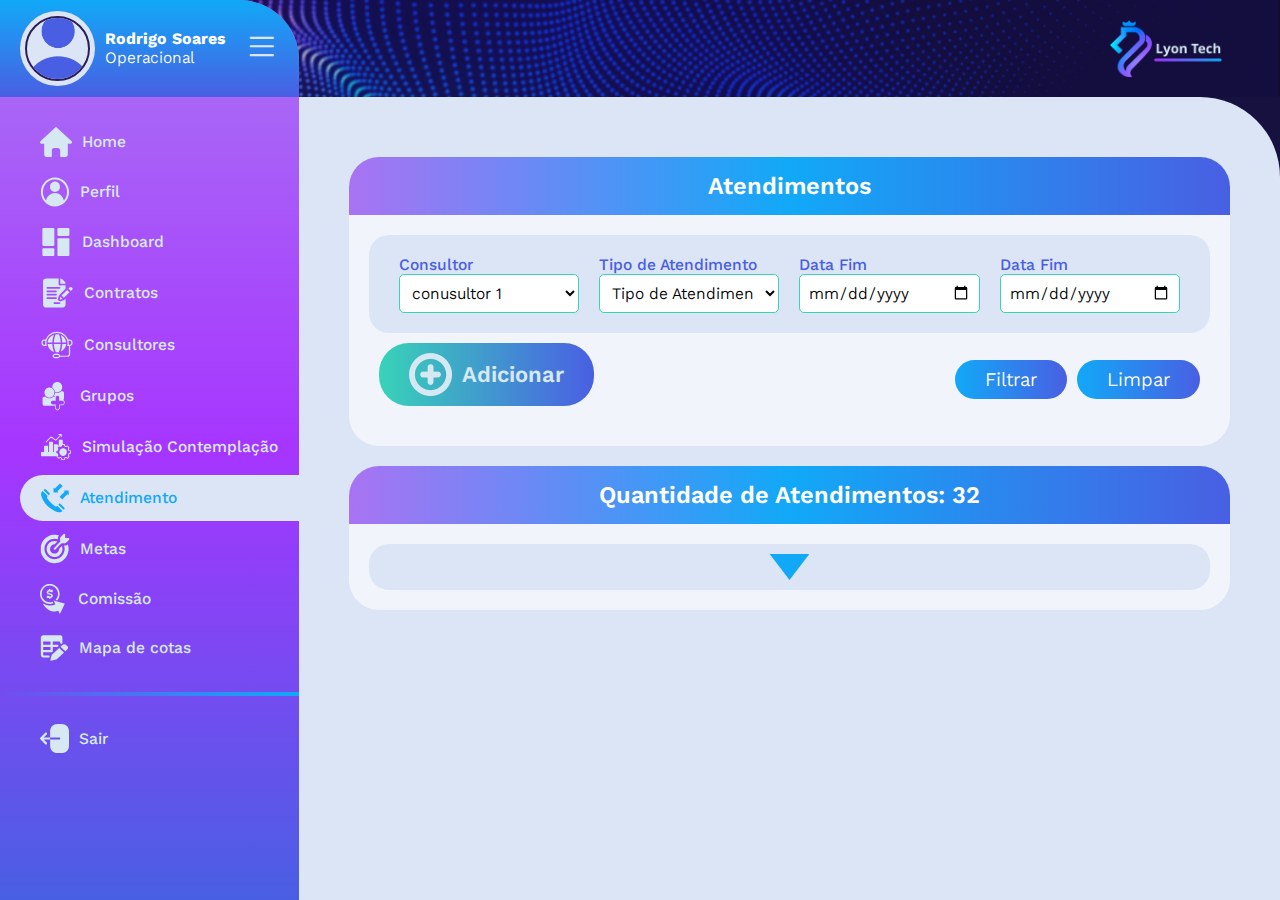
<file: atendimento.html>
<!DOCTYPE html>
<html lang="pt-br">
<head>
    <meta charset="UTF-8">
    <meta name="viewport" content="width=device-width, initial-scale=1.0">
    <link rel="stylesheet" href="https://cdn.jsdelivr.net/npm/bootstrap-icons@1.11.1/font/bootstrap-icons.css">
    <link rel="stylesheet" href="assets/css/reset.css">
    <link rel="stylesheet" href="assets/css/style.css">
    <title>Lyon Tech</title>
</head>
<body>
    
    <header class="header">
        <img class="logo_header" src="assets/img/logo.png" alt="">
    </header>

    <div class="body_content">
        
        <div class="side_menu">

            <div class="top_sidebar">

                <div class="content_top_sidebar">

                    <div class="d-flex content_user_info" id="user_info_sidebar">
                        <div class="over_user_side">
                            <img class="user_side" src="assets/img/user.png" alt="">
                        </div>
                        
    
                        <div class="info_top_sidebar">
                            <p><strong>Rodrigo Soares</strong></p>
                            <p>Operacional</p>
                        </div>
                    </div>
                   

                    <div class="btn_menu" id="btn_sidebar">
                        <i class="bi bi-list"></i>
                    </div>
                </div>

            </div>

            <div class="middle_sidebar">

                <ul class="menu_sidebar">
                    <li><a href="index.html" class=""><svg width="32" height="30" viewBox="0 0 32 30" fill="none" xmlns="http://www.w3.org/2000/svg">
                        <path d="M27.8056 16.7639C27.8056 16.9595 27.8056 17.0994 27.8056 17.2392C27.8056 20.6673 27.7723 24.0964 27.8205 27.5245C27.8423 29.0742 26.7107 30.0566 25.3097 29.9975C23.9316 29.9395 22.5489 29.985 21.1674 29.985C20.4119 29.985 20.1734 29.7462 20.1722 28.9867C20.1711 27.1254 20.1734 25.2641 20.1711 23.4017C20.17 21.8065 19.2883 20.9401 17.6717 20.9401C16.5058 20.9401 15.3386 20.9379 14.1727 20.9401C12.7762 20.9424 11.843 21.8554 11.8361 23.2403C11.8281 25.1493 11.8338 27.0572 11.8338 28.9662C11.8338 29.7496 11.5999 29.9838 10.8215 29.9838C9.41702 29.9838 8.01257 29.985 6.60812 29.9838C5.09475 29.9827 4.19361 29.0913 4.19246 27.5859C4.19017 24.1226 4.19132 20.6582 4.19132 17.1949C4.19132 17.0675 4.19132 16.9402 4.19132 16.7628C3.67998 16.7628 3.19616 16.7628 2.71349 16.7628C2.32024 16.7628 1.92814 16.7662 1.5349 16.7617C0.865347 16.7548 0.333376 16.4069 0.10637 15.835C-0.122928 15.2551 0.0203836 14.6616 0.51796 14.1955C1.83986 12.9561 3.16635 11.7202 4.49055 10.4832C8.09168 7.11878 11.6917 3.7544 15.2916 0.390021C15.8431 -0.12504 16.1469 -0.130725 16.6915 0.377514C21.5916 4.9528 26.4928 9.52922 31.3929 14.1045C31.9719 14.6446 32.137 15.2313 31.8871 15.8475C31.6429 16.449 31.1178 16.7617 30.3439 16.7628C29.5138 16.7651 28.6826 16.7639 27.8056 16.7639Z" fill="#11A9F7"/>
                        </svg>
                        <span>Home</span></a></li>
                    <li><a href="perfil.html" class=""><svg width="30" height="30" viewBox="0 0 30 30" fill="none" xmlns="http://www.w3.org/2000/svg">
                        <g clip-path="url(#clip0_106_23)">
                        <path d="M14.9856 0.400344C7.29898 0.374721 0.942283 6.89679 0.897954 14.8238C0.852593 22.8875 7.02476 29.4672 14.8155 29.5452C22.6846 29.6242 29.032 23.1181 29.0567 15.032C29.0825 6.96298 22.7959 0.425967 14.9856 0.400344ZM23.834 23.385C22.867 19.0623 19.2526 16.1124 15.1144 16.0345C11.0918 15.9587 7.10105 18.8178 6.12166 23.3541C3.85465 21.0982 2.08764 16.4925 3.30826 11.7651C4.67218 6.47935 9.04847 2.86974 14.0742 2.4918C19.6402 2.0733 24.367 5.51102 26.2144 10.3879C28.0969 15.3566 26.5608 20.5078 23.834 23.385Z" fill="#D6E9F2"/>
                        <path d="M15.0176 4.56511C12.2228 4.5587 9.95372 6.8797 9.95166 9.74625C9.9496 12.6352 12.1898 14.968 14.9723 14.9744C17.7486 14.9808 20.0011 12.647 20.0063 9.76013C20.0115 6.92133 17.7558 4.57151 15.0176 4.56511Z" fill="#D6E9F2"/>
                        </g>
                        <defs>
                        <clipPath id="clip0_106_23">
                        <rect width="30" height="30" fill="white"/>
                        </clipPath>
                        </defs>
                        </svg> <span>Perfil</span></a></li>
                    <li><a href="dashboard.html" class=""><svg width="32" height="30" viewBox="0 0 32 30" fill="none" xmlns="http://www.w3.org/2000/svg">
                        <path d="M13.1179 19.0388H3.58719C2.9175 19.0388 2.36987 18.5071 2.36987 17.8569V2.27188C2.36987 1.6217 2.9175 1.09003 3.58719 1.09003H13.1168C13.7865 1.09003 14.3341 1.6217 14.3341 2.27188V17.8569C14.3341 18.5071 13.7865 19.0388 13.1179 19.0388Z" fill="#D6E9F2"/>
                        <path d="M13.12 29.0754H3.59037C2.92068 29.0754 2.37305 28.5438 2.37305 27.8936V22.3441C2.37305 21.6939 2.92068 21.1623 3.59037 21.1623H13.12C13.7897 21.1623 14.3373 21.6939 14.3373 22.3441V27.8936C14.3373 28.5427 13.7897 29.0754 13.12 29.0754Z" fill="#D6E9F2"/>
                        <path d="M28.181 11.1256H18.6514C17.9817 11.1256 17.4341 11.6573 17.4341 12.3075V27.8925C17.4341 28.5427 17.9817 29.0744 18.6514 29.0744H28.181C28.8507 29.0744 29.3983 28.5427 29.3983 27.8925V12.3075C29.3972 11.6573 28.8496 11.1256 28.181 11.1256Z" fill="#D6E9F2"/>
                        <path d="M28.1832 1.09003H18.6536C17.9839 1.09003 17.4363 1.6217 17.4363 2.27188V7.82134C17.4363 8.47152 17.9839 9.00319 18.6536 9.00319H28.1832C28.8529 9.00319 29.4005 8.47152 29.4005 7.82134V2.27188C29.4005 1.6217 28.8529 1.09003 28.1832 1.09003Z" fill="#D6E9F2"/>
                        </svg>
                         <span>Dashboard</span></a></li>
                    <li><a href="contratos.html" class=""><svg width="34" height="32" viewBox="0 0 34 32" fill="none" xmlns="http://www.w3.org/2000/svg">
                        <path d="M21.5134 18.3994C23.3887 16.574 25.2768 14.7348 27.1602 12.9014C27.9512 13.678 28.7562 14.4683 29.5437 15.2427C27.6802 17.0591 25.7909 18.9005 23.9086 20.7339C23.1246 19.9698 22.3161 19.1818 21.5134 18.3994Z" fill="#D6E9F2"/>
                        <path d="M20.3391 1.60683C20.602 1.64555 20.8544 1.66832 21.0997 1.72184C21.5461 1.81978 21.9386 2.03046 22.2623 2.34249C23.1117 3.159 23.9553 3.9812 24.7942 4.81024C25.2884 5.29878 25.4952 5.90576 25.5233 6.58106C25.5268 6.68014 25.4777 6.68697 25.4017 6.68697C24.9729 6.68583 24.5453 6.68697 24.1165 6.68697C22.9084 6.68697 21.7003 6.68583 20.4922 6.68925C20.3812 6.68925 20.3286 6.67216 20.3286 6.54576C20.3321 4.93209 20.3309 3.31843 20.3321 1.70476C20.3309 1.6854 20.3345 1.66604 20.3391 1.60683Z" fill="#D6E9F2"/>
                        <path d="M28.4011 11.6065C28.4525 11.5712 28.5226 11.5348 28.5764 11.4824C28.9152 11.1567 29.2529 10.8276 29.5882 10.4974C30.1666 9.92683 30.9681 9.83573 31.6224 10.1273C32.5617 10.5441 32.9088 11.7421 32.2767 12.5586C31.8654 13.0904 31.3513 13.5459 30.8886 14.0276C30.0556 13.2145 29.2459 12.4276 28.4011 11.6065Z" fill="#D6E9F2"/>
                        <path d="M20.4326 19.84C21.1021 20.4914 21.7646 21.1348 22.4422 21.793C22.2308 21.8659 22.0263 21.9399 21.8195 22.0071C21.2867 22.1791 20.7563 22.3579 20.2188 22.5127C19.8589 22.6152 19.5867 22.3442 19.6977 21.9957C19.9244 21.2863 20.1697 20.5825 20.4081 19.8764C20.4128 19.8639 20.4244 19.8537 20.4326 19.84Z" fill="#D6E9F2"/>
                        <path d="M25.5607 21.8727C25.5607 21.809 25.5607 21.7441 25.5607 21.6359C25.264 21.9183 24.9976 22.1666 24.7359 22.4216C24.2685 22.8772 23.724 23.2051 23.0908 23.401C22.3266 23.6379 21.5719 23.9066 20.8066 24.1378C19.9443 24.3986 19.1615 24.238 18.5224 23.606C17.8856 22.9774 17.7688 22.2155 18.0387 21.3922C18.2595 20.7146 18.4897 20.0382 18.7327 19.3685C18.853 19.0394 18.9897 18.7115 19.1627 18.4063C19.4279 17.9382 19.8333 17.5784 20.22 17.2037C21.9679 15.5115 23.71 13.8112 25.4486 12.1088C25.5117 12.0473 25.5561 11.9379 25.5561 11.8503C25.5631 10.7331 25.5607 9.61709 25.5607 8.49993C25.5607 8.46007 25.5549 8.41908 25.5526 8.37353C25.5023 8.37353 25.4638 8.37353 25.4264 8.37353C23.4436 8.37353 21.4597 8.37467 19.477 8.3758C18.9804 8.3758 18.6299 8.03986 18.6299 7.55815C18.6299 5.63474 18.6299 3.71132 18.6299 1.78676C18.6299 1.7321 18.6299 1.67858 18.6299 1.61595C18.5481 1.61595 18.4862 1.61595 18.4242 1.61595C14.4003 1.61595 10.3752 1.61481 6.35132 1.61709C6.05338 1.61709 5.75427 1.62506 5.4575 1.64783C4.63028 1.71274 3.97949 2.08513 3.50163 2.74563C3.12541 3.26378 3.0331 3.85708 3.0331 4.47089C3.03193 11.9824 3.03193 19.4938 3.0331 27.0064C3.0331 27.3537 3.04128 27.7011 3.06231 28.0461C3.11372 28.8433 3.47943 29.4776 4.13489 29.9525C4.67001 30.3408 5.28925 30.4456 5.93537 30.4467C11.3462 30.4478 16.757 30.4478 22.1677 30.4467C22.4797 30.4467 22.794 30.4421 23.1048 30.4171C24.0395 30.3396 24.7429 29.8989 25.2161 29.1075C25.5117 28.6144 25.5584 28.0666 25.5607 27.5166C25.5654 25.6353 25.5607 23.754 25.5607 21.8727ZM7.15283 10.0817C7.21358 10.068 7.27668 10.0658 7.3386 10.0658C11.3824 10.0646 15.4262 10.068 19.4699 10.0612C19.9116 10.0601 20.3007 10.4325 20.3509 10.8572C20.3965 11.2421 20.081 11.6475 19.6721 11.7352C19.5938 11.7523 19.5097 11.7535 19.429 11.7535C17.4218 11.7546 15.4145 11.7546 13.406 11.7546C11.3835 11.7546 9.36224 11.7546 7.33977 11.7535C6.91448 11.7535 6.54527 11.4426 6.49736 11.0497C6.44011 10.5703 6.70183 10.1808 7.15283 10.0817ZM7.15516 13.4594C7.21592 13.4468 7.27901 13.4434 7.34094 13.4434C10.2292 13.4423 13.1174 13.4468 16.0068 13.4389C16.4765 13.4377 16.8738 13.8625 16.8866 14.2793C16.9018 14.7394 16.5022 15.13 16.0185 15.1311C14.5697 15.1334 13.1209 15.1322 11.671 15.1322C10.2268 15.1322 8.78272 15.1334 7.3386 15.1322C6.91448 15.1322 6.5441 14.8191 6.49853 14.4262C6.44245 13.9445 6.70417 13.5573 7.15516 13.4594ZM7.16217 16.8359C7.22293 16.8233 7.28602 16.8222 7.34795 16.8222C10.2315 16.8211 13.1151 16.8256 15.9987 16.8177C16.4812 16.8165 16.8785 17.2527 16.8855 17.6661C16.8937 18.1284 16.4976 18.5099 16.0092 18.511C14.5604 18.5133 13.1116 18.5122 11.6616 18.5122C10.2222 18.5122 8.78272 18.5122 7.34327 18.5122C6.91097 18.5122 6.53592 18.1956 6.4962 17.7993C6.44829 17.3119 6.71118 16.9304 7.16217 16.8359ZM7.3351 21.8898C6.91448 21.8898 6.53242 21.5641 6.49736 21.1804C6.4518 20.6827 6.71819 20.3001 7.17269 20.2113C7.21943 20.2021 7.2685 20.201 7.3164 20.1999C10.2187 20.1999 13.1209 20.1987 16.0244 20.1999C16.549 20.1999 16.9988 20.7362 16.8633 21.2191C16.764 21.5732 16.4929 21.8967 15.9706 21.8932C14.5359 21.8841 13.1022 21.8898 11.6675 21.8898C10.2233 21.891 8.77922 21.891 7.3351 21.8898ZM19.6452 26.9472C19.5751 26.9597 19.5015 26.9586 19.429 26.9586C18.5726 26.9597 17.715 26.9586 16.8586 26.9586C15.9963 26.9586 15.1352 26.9586 14.273 26.9586C13.7589 26.9586 13.3862 26.5964 13.3897 26.0999C13.3932 25.6239 13.7694 25.2675 14.2706 25.2675C16.008 25.2675 17.7466 25.2663 19.484 25.2675C19.9139 25.2675 20.31 25.633 20.3509 26.0601C20.3918 26.4632 20.067 26.8709 19.6452 26.9472Z" fill="#D6E9F2"/>
                        </svg>
                         <span>Contratos</span></a></li>
                    <li><a href="consultores.html" class=""><svg width="34" height="32" viewBox="0 0 34 32" fill="none" xmlns="http://www.w3.org/2000/svg">
                        <path d="M13.9225 5.6438C10.4688 6.78942 7.92522 9.85163 7.62378 13.5299H12.3546C12.3943 12.2237 12.5368 11.0348 12.7214 10.0065C13.0427 8.22202 13.5113 6.73362 13.9225 5.6438Z" fill="#D6E9F2"/>
                        <path d="M13.8618 13.531H20.7284C20.6022 9.81858 19.5717 6.85773 18.942 5.37388C18.2947 5.23495 17.6228 5.15979 16.9323 5.15979C16.5176 5.15979 16.1098 5.18826 15.7102 5.23951C15.2721 6.24506 14.6014 8.03296 14.196 10.314C14.0301 11.2557 13.9004 12.3399 13.8618 13.531Z" fill="#D6E9F2"/>
                        <path d="M22.2426 13.531H26.2432C25.9674 10.1614 23.8106 7.3087 20.7961 5.9729C21.1759 7.02514 21.586 8.39511 21.8757 10.0076C22.0603 11.036 22.2029 12.2249 22.2426 13.531Z" fill="#D6E9F2"/>
                        <path d="M7.62378 15.0001C7.9299 18.7297 10.5401 21.8238 14.0651 22.9318C12.8944 20.1133 12.434 17.4007 12.3557 15.0001H7.62378Z" fill="#D6E9F2"/>
                        <path d="M20.6582 22.6152C23.7427 21.3056 25.9615 18.4199 26.2419 15.0001H22.2402C22.1654 17.3096 21.7355 19.9094 20.6582 22.6152Z" fill="#D6E9F2"/>
                        <path d="M13.864 15.0001C13.9516 17.4998 14.4809 20.3593 15.876 23.311C16.223 23.3486 16.5758 23.3714 16.9334 23.3714C17.5643 23.3714 18.18 23.3099 18.7759 23.1926C20.1137 20.3183 20.6465 17.5214 20.7294 15.0001H13.864Z" fill="#D6E9F2"/>
                        <path d="M27.1311 16.9462H27.6464C27.4746 16.9462 27.3075 16.9291 27.144 16.8995C27.1393 16.9155 27.1358 16.9314 27.1311 16.9462Z" fill="#D6E9F2"/>
                        <path d="M29.7774 10.544H28.1043C26.5129 6.01959 22.1093 2.75696 16.9345 2.75696C11.7597 2.75696 7.35493 6.01959 5.76476 10.544H4.22249C2.70476 10.544 1.47095 11.7477 1.47095 13.2259V14.2644C1.47095 15.7437 2.70593 16.9463 4.22249 16.9463H5.4528H5.586H6.73452C6.49734 16.0911 6.36882 15.1914 6.36882 14.2644C6.36882 8.58642 11.1078 3.96749 16.9334 3.96749C21.4597 3.96749 25.3282 6.75639 26.8296 10.6636C26.9745 11.0394 27.096 11.4266 27.1941 11.8217C27.3904 12.6052 27.4967 13.4217 27.4967 14.2633C27.4967 14.7553 27.4593 15.2381 27.3904 15.7118C27.3308 16.115 27.249 16.5113 27.1427 16.8985C27.3063 16.9281 27.4734 16.9451 27.6451 16.9451H28.4116H28.8883V25.1649C28.8883 25.9757 28.2118 26.6362 27.3787 26.6362H20.0693C19.8975 25.5601 18.943 24.7322 17.7909 24.7322H14.9506C13.6782 24.7322 12.643 25.7412 12.643 26.9813C12.643 28.2214 13.6782 29.2304 14.9506 29.2304H17.7909C18.749 29.2304 19.5727 28.6576 19.9209 27.8456H27.3787C28.8964 27.8456 30.1303 26.6419 30.1303 25.1638V16.919C31.4797 16.7481 32.5266 15.623 32.5266 14.261V13.2224C32.529 11.7466 31.294 10.544 29.7774 10.544ZM4.22249 15.7357C3.3906 15.7357 2.71294 15.0764 2.71294 14.2644V13.2259C2.71294 12.415 3.38944 11.7545 4.22249 11.7545H5.41191C5.22614 12.5631 5.12565 13.4024 5.12565 14.2633C5.12565 14.7621 5.16071 15.2529 5.22497 15.7346H4.22249V15.7357ZM17.7921 28.0222H14.9518C14.3641 28.0222 13.8862 27.5564 13.8862 26.9836C13.8862 26.4108 14.3641 25.945 14.9518 25.945H17.7921C18.3798 25.945 18.8577 26.4108 18.8577 26.9836C18.8577 27.5564 18.3798 28.0222 17.7921 28.0222ZM31.2858 14.2644C31.2858 15.0753 30.6093 15.7357 29.7762 15.7357H28.6406C28.7048 15.254 28.7399 14.7632 28.7399 14.2644C28.7399 13.4024 28.6394 12.5631 28.4536 11.7557H29.7762C30.6081 11.7557 31.2858 12.415 31.2858 13.227V14.2644Z" fill="#D6E9F2"/>
                        </svg>
                         <span>Consultores</span></a></li>
                    <li><a href="grupos.html" class=""><svg width="30" height="30" viewBox="0 0 30 30" fill="none" xmlns="http://www.w3.org/2000/svg">
                        <path d="M14.871 10.3164C14.8947 10.4263 14.9153 10.5363 14.9328 10.6484C15.6235 11.0295 16.4122 11.2463 17.2503 11.2463C18.307 11.2463 19.2844 10.9014 20.0875 10.3164C21.3576 9.39074 22.1875 7.86298 22.1875 6.13344C22.1875 3.3096 19.9772 1.02063 17.2503 1.02063C14.5235 1.02063 12.3132 3.3096 12.3132 6.13344C12.3132 6.30853 12.3215 6.48148 12.338 6.6523C13.604 7.45728 14.5369 8.77045 14.871 10.3164Z" fill="#D6E9F2"/>
                        <path d="M6.59072 15.7612C7.39382 16.3463 8.37113 16.6911 9.42784 16.6911C9.7567 16.6911 10.0784 16.6569 10.3897 16.5929C11.0773 16.452 11.7124 16.1637 12.265 15.7612C13.5351 14.8356 14.365 13.3078 14.365 11.5783C14.365 11.4032 14.3567 11.2303 14.3402 11.0594C14.3258 10.911 14.3041 10.7648 14.2773 10.6206C14.2588 10.5182 14.2381 10.4167 14.2134 10.3164C14.1969 10.2502 14.1794 10.184 14.1598 10.1189C13.8701 9.11104 13.2897 8.23346 12.5186 7.59182C12.3887 7.48399 12.2536 7.38257 12.1134 7.28862C11.9938 7.20854 11.8722 7.13274 11.7454 7.06335C11.0546 6.68221 10.266 6.46548 9.42784 6.46548C6.70103 6.46548 4.49072 8.75445 4.49072 11.5783C4.49072 13.3078 5.32165 14.8356 6.59072 15.7612Z" fill="#D6E9F2"/>
                        <path d="M22.9545 19.121C23.5514 18.9011 23.9824 18.3117 23.9824 17.621V11.9103C23.9824 11.0338 23.2896 10.3164 22.4432 10.3164H21.0906C20.0896 11.3028 18.737 11.9103 17.2494 11.9103C16.4494 11.9103 15.6896 11.7342 15.0009 11.4181C15.0019 11.4715 15.005 11.5238 15.005 11.5783C15.005 13.0249 14.4875 14.3487 13.6349 15.363H14.6205C14.8267 15.363 15.0236 15.4003 15.2102 15.4633C15.1514 15.584 15.103 15.7078 15.0638 15.8327C14.9226 15.7879 14.7751 15.7623 14.6205 15.7623H13.2679C12.4875 16.531 11.4937 17.068 10.3885 17.2687C10.3246 17.2804 10.2607 17.29 10.1958 17.2996C10.1318 17.3092 10.0679 17.3167 10.003 17.3242C9.81329 17.3445 9.6205 17.3573 9.42566 17.3573C7.93803 17.3573 6.58545 16.7498 5.58442 15.7633H4.10607C3.25968 15.7633 2.56689 16.4808 2.56689 17.3573V23.068C2.56689 23.9445 3.25968 24.6619 4.10607 24.6619H14.6215C14.7318 24.6619 14.838 24.6459 14.9422 24.6224V26.5879C14.9422 28.0153 16.0638 29.1779 17.4432 29.1779C18.8215 29.1779 19.9442 28.0164 19.9442 26.5879V24.1975H22.2525C23.6308 24.1975 24.7535 23.0359 24.7535 21.6075C24.7525 20.4299 23.9916 19.4359 22.9545 19.121ZM22.2514 23.3968H19.1741V26.5836C19.1741 27.5722 18.3978 28.3761 17.4432 28.3761C16.4885 28.3761 15.7123 27.5722 15.7123 26.5836V23.3968H12.6349C11.6803 23.3968 10.904 22.5929 10.904 21.6043C10.904 20.6156 11.6803 19.8117 12.6349 19.8117H15.7123V16.6249C15.7123 16.4519 15.737 16.2779 15.7865 16.1092C15.8164 16.0068 15.8566 15.9032 15.9071 15.8039C16.2071 15.2039 16.7958 14.8324 17.4442 14.8324C18.3989 14.8324 19.1751 15.6363 19.1751 16.6249V19.8117H22.2525C23.2071 19.8117 23.9834 20.6156 23.9834 21.6043C23.9824 22.5929 23.2061 23.3968 22.2514 23.3968Z" fill="#D6E9F2"/>
                        </svg>
                         <span>Grupos</span></a></li>
                    <li><a href="simulacao.html" class=""><svg width="32" height="32" viewBox="0 0 32 32" fill="none" xmlns="http://www.w3.org/2000/svg">
                        <path d="M29.0088 17.8073C28.8549 17.9143 28.7317 18.0396 28.9143 18.2195C29.2068 18.5088 29.0176 19.2399 29.6928 19.1647C30.3284 19.0941 30.7749 19.2968 30.8431 19.9197C30.9332 20.7396 31.0113 21.5812 30.7694 22.4068C30.6748 22.7291 30.4406 22.8988 30.1844 22.9284C29.9051 22.9603 29.6642 23.0753 29.4047 23.1459C28.8934 23.286 28.7053 23.8292 28.9791 24.3075C29.1122 24.5398 29.2431 24.7721 29.3772 25.0033C29.6488 25.4668 29.3024 25.846 29.0693 26.1717C28.7262 26.6511 28.2534 27.0189 27.874 27.479C27.5892 27.8252 27.0569 27.8047 26.7238 27.4847C26.6435 27.4073 26.5445 27.3731 26.4774 27.307C26.0112 26.8515 25.579 27.1658 25.1611 27.372C24.9808 27.4608 24.8323 27.6544 24.8807 27.9129C25.0479 28.7989 24.5167 29.1041 23.9163 29.112C23.5029 29.1166 23.0883 29.1052 22.6759 29.1154C21.4696 29.1462 21.3497 28.8638 21.1331 27.7478C21.0979 27.5656 21.1628 27.3754 20.9176 27.3355C20.5855 27.282 20.3106 26.8754 19.9158 27.1852C19.5859 27.4437 19.2978 27.8047 18.8051 27.7227C18.6853 27.7022 18.5489 27.7204 18.4675 27.6202C17.9507 26.9825 17.2194 26.5634 16.7829 25.846C16.7521 25.7947 16.6982 25.7332 16.707 25.6866C16.8213 25.0693 16.4244 25.1445 16.0538 25.1445C11.289 25.1479 6.52417 25.1468 1.75936 25.1468C1.09186 25.1468 1.02589 25.083 1.02259 24.3929C1.01819 23.5046 1.01819 22.6164 1.02259 21.727C1.02589 21.0733 1.12046 20.9754 1.74066 20.9708C2.41475 20.9663 3.08884 20.9594 3.76293 20.9742C4.02355 20.9799 4.10712 20.8934 4.10162 20.6224C4.08293 19.7819 4.08623 18.9415 4.08073 18.1011C4.09283 17.2424 4.10492 16.3826 4.11702 15.524C4.20169 15.4921 4.1874 15.4238 4.1753 15.3554C4.14781 14.9888 4.33035 14.8555 4.66465 14.8578C5.62905 14.8635 6.59454 14.8624 7.55894 14.8589C7.86245 14.8578 8.0219 14.9751 8.08458 15.311C8.18025 15.8315 8.07908 16.3542 8.15056 16.8712C8.14396 18.1352 8.14506 19.4004 8.12417 20.6645C8.11867 20.9765 8.21544 21.0779 8.51454 21.0608C8.78396 21.0448 8.9918 21.0437 8.9863 20.6656C8.9676 19.4016 8.9698 18.1364 8.9643 16.8723C8.9698 15.0673 8.9753 13.2624 8.9819 11.4574C8.9841 10.7126 9.04128 10.6545 9.77035 10.6534C10.627 10.6522 11.4836 10.65 12.3391 10.6545C12.8549 10.6579 13.0132 10.8253 13.0154 11.3651C13.0231 12.9173 13.0264 14.4683 13.0319 16.0205C13.0264 17.5693 13.0253 19.118 13.0121 20.6668C13.0099 20.923 13.0308 21.0915 13.3486 21.0608C13.6137 21.0357 13.8787 21.0858 13.8743 20.6668C13.8589 19.118 13.8556 17.5693 13.849 16.0205C13.8567 15.3076 13.8622 14.5947 13.871 13.8819C13.8787 13.284 14.0018 13.1564 14.566 13.1553C15.4545 13.1542 16.3419 13.153 17.2304 13.1564C17.7 13.1576 17.8869 13.3466 17.9001 13.8374C17.91 14.2007 17.9023 14.5651 17.9023 15.0081C18.3675 14.605 18.8458 14.3875 18.7974 13.6177C18.7128 12.2602 18.7699 10.8925 18.7776 9.52826C18.7809 8.89737 18.8238 8.85979 19.4352 8.85751C20.338 8.8541 21.242 8.85296 22.1448 8.85751C22.6759 8.85979 22.7859 8.97595 22.7892 9.53737C22.7947 10.5361 22.809 11.5359 22.7837 12.5335C22.7738 12.9207 22.9046 13.0369 23.2554 13.0061C23.5293 12.9822 23.8075 12.9868 24.0813 13.0118C24.6938 13.0665 24.9379 13.3945 25.0567 14.4171C25.0864 14.6699 25.1985 14.7394 25.3679 14.8487C25.8407 15.1527 26.2102 15.0172 26.6259 14.6813C27.1889 14.228 27.6233 14.3328 28.0961 14.8931C28.3369 15.1789 28.602 15.4454 28.8725 15.7028C29.6983 16.4851 29.6323 17.0306 29.0088 17.8073ZM18.3499 18.1956C18.1464 18.527 17.9859 18.88 17.888 19.2581C17.7813 19.6703 17.5427 19.8571 17.1348 19.9448C16.2737 20.1315 16.2792 20.1577 16.2781 21.1041C16.2781 22.0447 16.2792 22.0356 17.1611 22.1996C17.4031 22.2451 17.6802 22.2736 17.7923 22.5777C17.954 23.0138 18.1123 23.4522 18.2883 23.8838C18.373 24.0922 18.3521 24.2585 18.2465 24.4589C18.0618 24.8074 17.5647 25.0739 17.6725 25.4497C17.7737 25.7993 18.2278 26.0236 18.4565 26.3539C18.7754 26.8128 19.0679 26.7297 19.3945 26.4063C19.8157 25.9883 20.2501 25.8767 20.7702 26.2457C20.9736 26.3903 21.2354 26.4746 21.4828 26.5213C21.8578 26.593 21.982 26.872 22.0095 27.1829C22.0304 27.4198 22.1305 27.6407 22.1195 27.8742C22.1085 28.1008 22.2196 28.1395 22.3966 28.1384C22.8871 28.1349 23.3775 28.1384 23.8668 28.1372C24.0076 28.1372 24.0604 28.1372 24.0747 27.9152C24.122 27.1818 24.2077 26.4222 25.1743 26.3584C25.259 26.3527 25.3481 26.2958 25.4207 26.2411C25.833 25.9325 26.1871 25.9701 26.6083 26.2935C27.2648 26.798 27.2901 26.7627 27.8256 26.2081C28.5866 25.4189 28.5987 25.4098 27.9763 24.4669C27.775 24.1617 27.7827 23.9214 28.0071 23.6686C28.1984 23.4534 28.3809 23.294 28.3205 22.9113C28.2831 22.6733 28.3974 22.2474 28.8725 22.2611C29.1331 22.269 29.3948 22.1347 29.6609 22.0982C29.871 22.0698 29.9567 21.9695 29.9567 21.7611C29.9556 21.2532 29.9567 20.7453 29.9545 20.2386C29.9545 20.1475 29.96 20.0085 29.8402 20.0211C29.4993 20.0552 29.2068 19.8081 28.9099 19.8115C28.5613 19.8161 28.4755 19.6703 28.3633 19.3993C28.1819 18.9643 28.1181 18.4757 27.8234 18.092C27.7904 17.9371 27.8718 17.83 27.9455 17.7059C28.139 17.3768 28.5624 17.0614 28.4931 16.7357C28.4238 16.4077 28.006 16.1572 27.7376 15.877C27.2659 15.3839 27.2461 15.3611 26.7227 15.7814C26.2707 16.1435 25.8462 16.2688 25.3569 15.8873C25.2623 15.8132 25.1446 15.7495 25.0292 15.7301C24.4046 15.6265 24.1385 15.2541 24.1418 14.6038C24.144 14.1745 23.9746 13.8853 23.4622 13.9695C23.1488 14.0208 22.8211 13.9889 22.5011 13.9764C22.2547 13.9661 22.1415 14.0037 22.1151 14.3237C22.059 14.9979 21.8501 15.4727 21.0957 15.7984C20.2974 16.1435 19.7486 16.148 19.146 15.5604C19.0064 15.4238 18.8425 15.4124 18.6842 15.6071C18.4488 15.8964 18.1893 16.1685 17.9188 16.4236C17.6901 16.6389 17.6406 16.7983 17.8539 17.0898C18.0849 17.4087 18.4433 17.7036 18.3499 18.1956Z" fill="#D6E9F2"/>
                        <path d="M20.1202 3.88214C19.6562 3.88214 19.3252 3.89239 18.9953 3.87872C18.6973 3.86619 18.44 3.76484 18.4455 3.39018C18.451 3.01893 18.7083 2.91872 19.0063 2.9153C19.7409 2.90733 20.4754 2.91189 21.2111 2.91303C21.5872 2.91416 21.7752 3.1237 21.7796 3.50178C21.7873 4.19872 21.7807 4.8968 21.7851 5.59374C21.7873 5.85338 21.6532 6.08797 21.5245 6.25424C21.3453 6.48655 20.8823 6.24171 20.8603 5.9126C20.8361 5.54932 20.8526 5.18377 20.8471 4.81936C20.846 4.74762 20.8702 4.6531 20.7767 4.61552C20.6844 4.57794 20.6371 4.65765 20.5876 4.71117C20.2203 5.11772 19.8189 5.49808 19.5 5.94221C19.0811 6.52755 18.5378 6.98534 18.0958 7.55018C17.5229 8.28356 16.8356 8.92014 16.2132 9.61367C16.0504 9.79473 15.9229 9.80271 15.7117 9.70932C15.2224 9.49182 14.8188 9.15815 14.3921 8.83587C13.375 8.06719 12.316 7.35658 11.2658 6.63687C11.0899 6.51616 10.8699 6.54121 10.7325 6.73708C10.2519 7.42036 9.60973 7.93964 9.05001 8.5432C8.18128 9.48043 7.27296 10.3801 6.41853 11.331C6.1964 11.5769 6.01275 11.6077 5.81152 11.4346C5.563 11.2216 5.57509 10.9244 5.78623 10.683C6.23818 10.166 6.70224 9.65922 7.17509 9.16157C8.27695 8.00228 9.3953 6.86007 10.4884 5.69053C10.7556 5.4047 10.9843 5.39217 11.2823 5.58918C12.3523 6.29979 13.4057 7.03545 14.4372 7.80299C14.8012 8.07402 15.2202 8.26306 15.5523 8.58306C15.6963 8.72199 15.8206 8.68555 15.9449 8.54662C16.8895 7.4921 17.8352 6.43986 18.7809 5.38534C19.1943 4.92299 19.6045 4.4595 20.1202 3.88214Z" fill="#D6E9F2"/>
                        <path d="M20.4512 18.2867C21.6048 17.1115 22.9804 17.0215 24.4463 17.4315C25.0016 17.5863 25.4261 17.9838 25.856 18.3584C26.9557 19.7261 27.1635 21.2464 26.4279 22.835C25.7989 24.1936 24.6629 24.8518 23.2224 24.9509C21.4409 25.0727 19.7233 23.7244 19.3912 21.7372C19.2064 20.6315 19.411 19.5496 20.1642 18.6545C20.2643 18.5361 20.3556 18.4097 20.4512 18.2867Z" fill="#D6E9F2"/>
                        </svg>
                         <span>Simulação Contemplação</span></a></li>
                    <li><a href="atendimento.html" class="active"><svg width="30" height="30" viewBox="0 0 30 30" fill="none" xmlns="http://www.w3.org/2000/svg">
                        <path d="M2.62015 8.08696C4.3794 9.817 6.05081 11.4593 7.84737 13.2261C6.32156 14.1296 7.08687 15.0972 7.77396 16.0921C9.66558 18.83 11.9988 21.115 14.817 22.9293C15.7339 23.5186 16.5919 24.0498 17.2429 22.8024C18.9769 24.5419 20.6495 26.2198 22.4244 27.9996C21.7084 29.1486 20.3354 29.4415 18.8361 29.2293C15.5931 28.7704 12.8712 27.1447 10.3082 25.264C6.23011 22.2723 3.28799 18.4067 1.59492 13.6779C0.892181 11.7166 0.643094 9.73162 2.62015 8.08696Z" fill="#D6E9F2"/>
                        <path d="M18.3789 21.798C19.7326 20.2613 19.7362 20.2601 21.108 21.6095C21.9431 22.4312 22.777 23.2542 23.6121 24.0771C25.0838 25.5273 25.0838 25.5273 23.5604 26.8542C21.8553 25.1905 20.1538 23.5304 18.3789 21.798Z" fill="#D6E9F2"/>
                        <path d="M8.65113 12.2988C6.9364 10.5771 5.29025 8.92412 3.63208 7.25929C4.71266 5.6585 4.90519 5.63953 6.34196 7.05297C7.20835 7.90554 8.07474 8.75692 8.93872 9.61186C10.2768 10.934 10.2732 10.9696 8.65113 12.2988Z" fill="#D6E9F2"/>
                        <path d="M22.694 3.17313C21.0491 4.73597 19.3813 6.31898 17.7171 7.90554C17.6545 7.96483 17.6268 8.0585 17.5318 8.23044C17.7905 8.57906 18.0757 8.96325 18.4511 9.46957C16.7881 9.46957 15.213 9.46957 13.5464 9.46957C13.5464 7.91977 13.5464 6.37945 13.5464 4.70158C14.0181 5.02411 14.4344 5.3087 14.8761 5.60989C16.6233 3.85969 18.3344 2.14743 20.0058 0.474312C20.9492 1.42174 21.7266 2.20198 22.694 3.17313Z" fill="#D6E9F2"/>
                        <path d="M19.5618 13.781C21.2067 12.2182 22.8745 10.6352 24.5387 9.04862C24.6013 8.98933 24.6289 8.89566 24.724 8.72372C24.4653 8.3751 24.1801 7.99091 23.8047 7.48459C25.4677 7.48459 27.0428 7.48459 28.7094 7.48459C28.7094 9.03439 28.7094 10.5747 28.7094 12.2526C28.2377 11.93 27.8214 11.6455 27.3797 11.3443C25.6325 13.0933 23.9214 14.8055 22.2488 16.4787C21.3066 15.5324 20.5292 14.7522 19.5618 13.781Z" fill="#D6E9F2"/>
                        </svg>
                         <span>Atendimento</span></a></li>
                    <li><a href="metas.html"><svg width="30" height="31" viewBox="0 0 30 31" fill="none" xmlns="http://www.w3.org/2000/svg">
                        <g clip-path="url(#clip0_106_71)">
                        <path d="M29.2847 5.62411C29.109 5.2504 28.7745 5.12664 28.3979 5.11071C28.0393 5.09601 27.6795 5.10704 27.3197 5.10704C26.6133 5.10704 25.9058 5.10704 25.1718 5.10704C25.1718 4.90976 25.173 4.78601 25.1718 4.66225C25.1669 3.81435 25.1609 2.96767 25.1561 2.11976C25.1525 1.50466 24.9973 0.975337 24.3776 0.713123C24.2644 0.713123 24.1501 0.713123 24.037 0.713123C23.8782 0.847906 23.7073 0.970436 23.5617 1.1187C22.4751 2.21901 21.3945 3.32546 20.3067 4.42455C20.1407 4.59241 20.0697 4.77743 20.0709 5.01636C20.0793 6.19142 20.0709 7.36648 20.0817 8.54154C20.0841 8.77312 20.0131 8.93976 19.8543 9.10028C18.3598 10.616 16.8701 12.1366 15.3803 13.6572C14.9255 14.1203 14.4658 14.5786 14.0254 15.0552C13.7799 15.3199 13.7149 15.8578 13.8894 16.1396C14.1024 16.4827 14.4141 16.7547 14.8244 16.6518C15.1072 16.5807 15.3924 16.3871 15.6042 16.1739C17.3803 14.3862 19.1527 12.5948 20.894 10.7728C21.3079 10.3403 21.7339 10.1687 22.3151 10.1957C23.297 10.2398 24.2825 10.2251 25.2656 10.2214C25.4257 10.2202 25.6386 10.2006 25.7385 10.1001C26.8696 8.96427 27.9875 7.81494 29.1006 6.65949C29.3786 6.36909 29.4664 6.00885 29.2847 5.62411Z" fill="#D6E9F2"/>
                        <path d="M27.8683 11.1404C27.269 11.6158 26.8707 12.2762 26.1499 12.3865C25.4725 12.4894 24.7806 12.4943 24.0766 12.5446C25.0393 15.5662 24.8287 18.4885 23.2078 21.2307C21.5845 23.9778 19.1827 25.6883 16.0649 26.1196C9.83414 26.981 5.09065 22.5246 4.52509 17.0831C4.20862 14.0407 5.04131 11.2727 7.13027 9.02798C10.1121 5.82383 13.7654 5.06905 17.9036 6.23308C17.9036 5.74051 17.9313 5.26878 17.8976 4.80071C17.8434 4.04715 18.1262 3.45166 18.6388 2.94316C18.7856 2.79858 18.9348 2.65644 19.1033 2.49348C19.0167 2.44569 18.9721 2.41138 18.9228 2.39423C17.8819 2.02787 16.8001 1.8502 15.716 1.69826C14.7256 1.56103 13.7413 1.66273 12.7522 1.79751C11.1999 2.00949 9.72102 2.44937 8.32998 3.16984C4.80546 4.99676 2.41687 7.83822 1.17745 11.6575C0.960856 12.3265 0.793594 13.0261 0.704549 13.727C0.704549 13.727 0.703346 13.7392 0.699736 13.7613C0.685296 13.8753 0.673263 13.988 0.662433 14.1019C0.660026 14.124 0.660026 14.1448 0.657619 14.1669C0.59264 14.8886 0.499985 16.3957 0.662433 17.9077C0.699736 18.3415 0.774341 18.7679 0.87181 19.193C0.876624 19.2126 0.880233 19.2323 0.885047 19.2519V19.2506C0.891063 19.2776 0.89708 19.3045 0.903097 19.3303C1.61907 22.2783 3.10998 24.7522 5.35057 26.7482C7.91243 29.0309 10.9376 30.1411 14.3093 30.3028C15.4945 30.3592 16.6678 30.1533 17.817 29.8691C20.7543 29.1425 23.2126 27.5986 25.1909 25.2754C26.8563 23.3186 27.8899 21.0543 28.3653 18.5093C28.6155 17.1701 28.6685 15.8259 28.5036 14.4867C28.3725 13.3888 28.0957 12.3057 27.8683 11.1404Z" fill="#D6E9F2"/>
                        <path d="M14.3104 11.3573C14.4392 11.3426 14.5872 11.2801 14.6787 11.1882C15.5222 10.3452 16.3561 9.49115 17.1912 8.63834C17.2538 8.57463 17.3043 8.49743 17.344 8.44842C15.3814 7.69731 13.4573 7.72795 11.5633 8.53664C9.67045 9.34289 8.26497 10.6895 7.40099 12.5911C5.87037 15.9619 6.74157 19.8731 9.59584 22.2158C12.4068 24.5231 16.1708 24.6995 19.2633 22.4217C22.1019 20.3313 23.209 16.4263 21.9094 12.9918C21.824 13.0543 21.7373 13.1021 21.6699 13.1695C20.9841 13.8606 20.315 14.57 19.6099 15.2402C19.2236 15.6078 18.93 15.9803 19.0347 16.555C19.0395 16.5819 19.0311 16.6126 19.0275 16.6408C18.6785 19.2102 16.1756 21.0102 13.6859 20.4833C10.6415 19.8388 9.10369 16.4398 10.6367 13.6939C11.4393 12.2554 12.7161 11.5386 14.3104 11.3573Z" fill="#D6E9F2"/>
                        </g>
                        <defs>
                        <clipPath id="clip0_106_71">
                        <rect width="29" height="31" fill="white" transform="translate(0.5)"/>
                        </clipPath>
                        </defs>
                        </svg>
                         <span>Metas</span></a></li>
                    <li><a href="comissao.html"><svg width="28" height="30" viewBox="0 0 28 30" fill="none" xmlns="http://www.w3.org/2000/svg">
                        <g clip-path="url(#clip0_106_76)">
                        <path d="M8.26145 19.8386C9.93448 20.1101 11.5483 19.9204 13.1365 19.3548C13.3259 19.2872 13.3607 19.2125 13.2782 19.0358C13.1783 18.8236 13.0935 18.603 13.0029 18.3848C12.9111 18.1631 12.8216 17.9414 12.7322 17.7208C9.57083 19.0216 5.67407 18.0884 3.36436 15.105C1.01398 12.0694 1.13133 7.68801 3.36087 4.80777C5.65548 1.84334 9.77764 0.672989 13.3328 2.44453C15.0337 3.29117 16.3524 4.55402 17.1366 6.31489C18.7249 9.8805 18.0556 13.0939 15.5368 15.9422C16.0155 16.0738 16.4651 16.1592 16.8834 16.3263C17.1889 16.4485 17.34 16.3465 17.5096 16.1188C19.2024 13.8398 19.9111 11.2939 19.48 8.45164C19.1071 5.99473 17.979 3.94927 16.1282 2.34374C14.684 1.08919 13.0284 0.28287 11.1172 0.0895897C11.1091 0.088404 11.0905 0.088404 11.0615 0.0872182C9.29896 -0.125035 8.14527 0.116862 8.14527 0.116862L8.14179 0.118048C6.37813 0.407376 4.80502 1.139 3.47125 2.34848C0.510913 5.03307 -0.587012 8.39947 0.297138 12.3267C1.18942 16.2931 4.39374 19.2101 8.26145 19.8386Z" fill="#D6E9F2"/>
                        <path d="M24.4049 19.3951C21.3493 18.5924 18.2937 17.7908 15.2381 16.988C14.7107 16.8493 14.1844 16.7094 13.6081 16.5576C13.6569 16.6714 13.6848 16.739 13.715 16.8066C14.1971 17.8596 14.6851 18.9101 15.1603 19.9667C15.3322 20.3485 15.3067 20.3639 14.9488 20.5418C12.9005 21.558 10.7233 21.7145 8.5193 21.4335C6.50818 21.1773 4.62486 20.4647 2.88096 19.3928C2.80195 19.3441 2.71249 19.3109 2.62884 19.2706C2.61838 19.286 2.60909 19.3003 2.59863 19.3157C2.74967 19.5433 2.90652 19.7675 3.05174 19.9987C3.97307 21.4655 4.99664 22.8481 6.25025 24.0398C8.09407 25.7924 10.1958 27.0398 12.7263 27.4145C13.3548 27.507 13.9961 27.6007 14.6259 27.5698C15.8144 27.5117 16.9867 27.309 18.1044 26.8607C18.2798 26.7896 18.3716 26.8275 18.4564 27.0208C18.834 27.8841 19.2313 28.739 19.6275 29.5939C19.6961 29.7422 19.7995 29.8738 19.9145 30.0564C20.0365 29.773 20.1201 29.5667 20.2142 29.3651C21.6816 26.2038 23.149 23.0437 24.6176 19.8837C24.7802 19.5362 24.7593 19.4888 24.4049 19.3951Z" fill="#D6E9F2"/>
                        <path d="M10.7106 14.0817C11.259 13.9797 11.7737 13.771 12.1757 13.3596C12.781 12.7394 13.0354 12.0161 12.7368 11.1505C12.4231 10.2433 11.7295 9.75006 10.8895 9.45244C10.4643 9.30184 10.0089 9.24018 9.56621 9.14058C9.10729 9.03742 8.65999 8.90105 8.36721 8.49196C8.29053 8.38524 8.21733 8.20026 8.25684 8.09473C8.38115 7.7556 8.5775 7.47101 8.98298 7.41884C9.72538 7.32161 10.3783 7.47457 10.9174 8.04255C11.0278 8.15876 11.2021 8.25481 11.3566 8.27259C11.6912 8.31054 12.0328 8.28564 12.3697 8.29987C12.6114 8.31054 12.688 8.205 12.6834 7.96548C12.6706 7.32516 12.6799 6.68366 12.6776 6.04334C12.6776 5.97813 12.6602 5.91291 12.6485 5.82872C12.3255 5.82872 12.0177 5.82753 11.7109 5.82872C11.4379 5.82991 11.1207 5.7552 11.1184 6.19512C10.4411 6.03386 10.4353 6.02674 10.426 5.37694C10.4248 5.32714 10.4411 5.26785 10.419 5.23109C10.3865 5.17417 10.3284 5.09354 10.2807 5.09236C9.83924 5.0805 9.39543 5.08524 8.94812 5.08524C8.91908 5.36746 8.96787 5.64611 8.85401 5.79196C8.73435 5.94374 8.45899 5.96746 8.25103 6.04927C8.18829 6.07417 8.12555 6.09908 8.06397 6.12872C6.45833 6.88287 6.37468 9.01726 7.62132 9.92674C7.83161 10.0809 8.05119 10.2469 8.29285 10.3263C8.85982 10.5125 9.4419 10.6548 10.0205 10.803C10.4271 10.9074 10.8256 11.0177 11.1207 11.3509C11.2962 11.5489 11.3903 11.8121 11.2741 12.0315C11.1765 12.2153 10.9499 12.4192 10.7606 12.443C9.9624 12.539 9.17119 12.5283 8.56937 11.8311C8.48339 11.7315 8.3219 11.6592 8.19061 11.652C7.80489 11.6295 7.418 11.6509 7.03111 11.6461C6.858 11.6437 6.82547 11.7339 6.82663 11.888C6.83128 12.5188 6.82779 13.1509 6.83011 13.7817C6.83011 13.8469 6.84406 13.9133 6.85451 14.007C7.18563 14.007 7.50281 14.0094 7.81999 14.007C8.08605 14.0046 8.38928 14.0722 8.42995 13.6714C8.80754 13.7746 8.98646 13.9726 8.92256 14.3568C8.89816 14.5062 8.91908 14.6639 8.91908 14.8109C9.43841 14.8109 9.91708 14.8109 10.4236 14.8109C10.4236 14.6841 10.4353 14.5762 10.4213 14.473C10.3888 14.2346 10.462 14.1279 10.7106 14.0817Z" fill="#D6E9F2"/>
                        </g>
                        <defs>
                        <clipPath id="clip0_106_76">
                        <rect width="28" height="30" fill="white"/>
                        </clipPath>
                        </defs>
                        </svg>
                         <span>Comissão</span></a></li>
                    <li><a href="mapa.html"><svg width="29" height="28" viewBox="0 0 29 28" fill="none" xmlns="http://www.w3.org/2000/svg">
                        <path d="M20.2201 1.19786C20.3116 1.22282 20.4026 1.25027 20.4952 1.27323C21.6116 1.55023 22.3922 2.43815 22.4055 3.52221C22.4268 5.23515 22.4188 6.94859 22.4103 8.66203C22.4076 9.26595 21.8931 9.72663 21.2726 9.71815C20.657 9.71016 20.1728 9.25847 20.1563 8.66553C20.1467 8.31765 20.1547 7.96977 20.1547 7.60442C17.6899 7.60442 15.2481 7.60442 12.7881 7.60442C12.7881 8.65205 12.7881 9.70267 12.7881 10.7812C12.8866 10.7812 12.9813 10.7812 13.076 10.7812C14.5122 10.7812 15.9489 10.7783 17.385 10.7832C17.9549 10.7852 18.4216 11.1611 18.5099 11.6667C18.5998 12.1812 18.2864 12.6878 17.7591 12.8461C17.5936 12.8955 17.4111 12.9114 17.2361 12.9119C15.8616 12.9169 14.4872 12.9149 13.1133 12.9149C13.009 12.9149 12.9047 12.9149 12.7706 12.9149C12.7706 13.0267 12.7706 13.1156 12.7706 13.2044C12.7706 14.4766 12.7711 15.7494 12.7706 17.0216C12.7701 17.8187 12.33 18.2294 11.4728 18.2299C8.8037 18.2304 6.13517 18.2304 3.46611 18.2304C3.36235 18.2304 3.25858 18.2304 3.14418 18.2304C3.13673 18.3248 3.12715 18.3897 3.12662 18.4545C3.12556 19.2362 3.12396 20.0183 3.12715 20.7999C3.12875 21.2396 3.32297 21.4232 3.79123 21.4237C5.36946 21.4262 6.9477 21.4222 8.52594 21.4257C9.25334 21.4277 9.75139 21.8759 9.74501 22.5083C9.73915 23.0663 9.27569 23.5475 8.67919 23.5514C6.95036 23.5634 5.22047 23.5814 3.49271 23.5425C2.23693 23.5145 1.16792 22.5947 0.906658 21.4212C0.894419 21.3668 0.869942 21.3149 0.851318 21.2615C0.851318 15.2558 0.851318 9.24948 0.851318 3.24371C0.870474 3.1908 0.894419 3.13889 0.908254 3.08449C1.09236 2.36677 1.52444 1.82025 2.2215 1.47836C2.47479 1.35508 2.76159 1.2897 3.03297 1.19786C8.7622 1.19786 14.4909 1.19786 20.2201 1.19786ZM3.13939 10.7668C5.59189 10.7668 8.03161 10.7668 10.4772 10.7668C10.4772 9.70367 10.4772 8.65405 10.4772 7.60442C8.01937 7.60442 5.57965 7.60442 3.13939 7.60442C3.13939 8.66652 3.13939 9.71016 3.13939 10.7668ZM10.4735 16.0993C10.4735 15.0267 10.4735 13.9775 10.4735 12.9299C8.01831 12.9299 5.58603 12.9299 3.15003 12.9299C3.15003 13.994 3.15003 15.0421 3.15003 16.0993C5.59774 16.0993 8.0231 16.0993 10.4735 16.0993Z" fill="#D6E9F2"/>
                        <path d="M10.8017 26.7522C10.3904 26.5366 10.3185 26.3904 10.4255 25.9621C10.8171 24.3939 11.2077 22.8252 11.6089 21.2585C11.644 21.1208 11.7265 20.9745 11.8329 20.8747C14.254 18.5938 16.6815 16.3194 19.1079 14.0434C19.1324 14.0205 19.1606 14 19.1627 13.9985C20.7633 15.4998 22.3591 16.9962 23.9693 18.5065C23.9358 18.5399 23.8735 18.6068 23.8064 18.6697C21.4492 20.8812 19.0941 23.0943 16.7289 25.2983C16.5751 25.4416 16.3558 25.5589 16.1462 25.6073C14.5217 25.9821 12.8918 26.3365 11.2641 26.6983C11.2146 26.7093 11.1688 26.7338 11.1215 26.7522C11.0145 26.7522 10.9081 26.7522 10.8017 26.7522Z" fill="#D6E9F2"/>
                        <path d="M28.0953 14.0749C27.9569 14.7352 27.5233 15.2133 27.0215 15.663C26.4197 16.2026 25.8434 16.7676 25.2826 17.2961C23.6761 15.7893 22.0814 14.2935 20.4542 12.7672C20.4436 12.8241 20.4404 12.8026 20.4505 12.7937C21.2013 12.0874 21.9356 11.3637 22.7103 10.6814C23.5362 9.95422 24.9143 9.9662 25.7439 10.6939C26.3457 11.2215 26.9156 11.7815 27.4961 12.3305C27.8324 12.6479 27.9814 13.0547 28.0948 13.4764C28.0953 13.6756 28.0953 13.8752 28.0953 14.0749Z" fill="#D6E9F2"/>
                        </svg>
                         <span>Mapa de cotas</span></a>
                        </li>
                </ul>

            </div>

            <div class="line_deg"></div>

            <div class="bottom_sidebar">
                <a href="#"><svg width="29" height="29" viewBox="0 0 29 29" fill="none" xmlns="http://www.w3.org/2000/svg">
                    <path d="M21.4543 0H17.6843C13.0443 0 10.1443 2.9 10.1443 7.54V13.4125H19.2068C19.8013 13.4125 20.2943 13.9055 20.2943 14.5C20.2943 15.0945 19.8013 15.5875 19.2068 15.5875H10.1443V21.46C10.1443 26.1 13.0443 29 17.6843 29H21.4398C26.0798 29 28.9798 26.1 28.9798 21.46V7.54C28.9943 2.9 26.0943 0 21.4543 0Z" fill="#D6E9F2"/>
                    <path d="M3.70838 13.4122L6.70988 10.4108C6.92738 10.1933 7.02888 9.91779 7.02888 9.64229C7.02888 9.36679 6.92738 9.07679 6.70988 8.87379C6.28938 8.45329 5.59338 8.45329 5.17288 8.87379L0.315375 13.7312C-0.105125 14.1517 -0.105125 14.8477 0.315375 15.2682L5.17288 20.1257C5.59338 20.5462 6.28938 20.5462 6.70988 20.1257C7.13038 19.7052 7.13038 19.0092 6.70988 18.5887L3.70838 15.5872H10.1464V13.4122H3.70838Z" fill="#D6E9F2"/>
                    </svg>
                     <span>Sair</span></a>
            </div>

        </div>

        <div class="content_inner d-flex">

            <div class="frame">

                <div class="head_frame_simple">
                    <h2>Atendimentos</h2>
                </div>

                <div class="content_frame d-flex">

                    <div class="w-100">
                        <div class="form_filter">

                            <div class="row_gray d-flex">

                                <div class="f-25 col_form_filter">
                                    <label for="">Consultor</label>
                                    <select name="" id="">
                                        <option value="value1">conusultor 1</option>
                                        <option value="value2">conusultor 2</option>
                                        <option value="value3">conusultor 3</option>
                                        <option value="value4">conusultor 4</option>
                                        <option value="value5">conusultor 5</option>
                                    </select>
                                </div>

                                <div class="f-25 col_form_filter">
                                    <label for="">Tipo de Atendimento</label>
                                    <select name="" id="">
                                        <option value="value1">Tipo de Atendimento 1</option>
                                        <option value="value2">Tipo de Atendimento 2</option>
                                        <option value="value3">Tipo de Atendimento 3</option>
                                        <option value="value4">Tipo de Atendimento 4</option>
                                        <option value="value5">Tipo de Atendimento 5</option>
                                    </select>
                                </div>
                                <div class="f-25 col_form_filter">
                                    <label for="">Data Fim</label>
                                    <input type="date" name="" id="">
                                </div>

                                <div class="f-25 col_form_filter">
                                    <label for="">Data Fim</label>
                                    <input type="date" name="" id="">
                                </div>

                            </div>

                            <div class="w-100 d-flex bottom_form_filter">

                                <div class="f-50 d-flex">
                                    <button class="btn-default" id="add_modal"><img src="assets/img/add-icon.png" alt=""> Adicionar</button>
                                </div>

                                <div class="f-50 d-flex justify-end align-items-center">
                                    <button class="btn_form_filter">Filtrar</button>
                                    <button class="btn_form_filter">Limpar</button>
                                </div>
                                
                            </div>

                        </div>
                        
                    </div>
            
                   

                </div>

            </div>

            <div class="frame">
                <div class="head_frame_simple">
                    <h2>Quantidade de Atendimentos: <span>32</span></h2>
                </div>

                <div class="content_frame">
                    <div class="row_gray btn_contratos d-flex" id="btn_table">
                        <img src="assets/img/polygon.png" alt="">
                    </div>

                    <div class="over_table" id="table_contratos">
                        <table class="table_default">
                            <thead>
                                <tr>
                                    <th>Consultor</th>
                                    <th>Tipo</th>
                                    <th>Data</th>
                                    <th>Ações</th>
                                </tr>
                            </thead>
    
                            <tbody>
                                <tr>
                                    <td>MARIANA</td>
                                    <td>TREINAMENTO ONLINE</td>
                                    <td>08/12/2022</td>
                                    <td class="d-flex td_control">
                                        <button class="btn_control_registro_table">
                                            <img src="assets/img/edit.png" alt="">
                                        </button>
                                        <button class="btn_control_registro_table">
                                            <img src="assets/img/remove.png" alt="">
                                        </button>
                                    </td>
                                </tr>
                                <tr>
                                    <td>MARIANA</td>
                                    <td>TREINAMENTO ONLINE</td>
                                    <td>08/12/2022</td>
                                    <td class="d-flex td_control">
                                        <button class="btn_control_registro_table">
                                            <img src="assets/img/edit.png" alt="">
                                        </button>
                                        <button class="btn_control_registro_table">
                                            <img src="assets/img/remove.png" alt="">
                                        </button>
                                    </td>
                                </tr>
                                <tr>
                                    <td>MARIANA</td>
                                    <td>TREINAMENTO ONLINE</td>
                                    <td>08/12/2022</td>
                                    <td class="d-flex td_control">
                                        <button class="btn_control_registro_table">
                                            <img src="assets/img/edit.png" alt="">
                                        </button>
                                        <button class="btn_control_registro_table">
                                            <img src="assets/img/remove.png" alt="">
                                        </button>
                                    </td>
                                </tr>
                                <tr>
                                    <td>MARIANA</td>
                                    <td>TREINAMENTO ONLINE</td>
                                    <td>08/12/2022</td>
                                    <td class="d-flex td_control">
                                        <button class="btn_control_registro_table">
                                            <img src="assets/img/edit.png" alt="">
                                        </button>
                                        <button class="btn_control_registro_table">
                                            <img src="assets/img/remove.png" alt="">
                                        </button>
                                    </td>
                                </tr>
                                <tr>
                                    <td>MARIANA</td>
                                    <td>TREINAMENTO ONLINE</td>
                                    <td>08/12/2022</td>
                                    <td class="d-flex td_control">
                                        <button class="btn_control_registro_table">
                                            <img src="assets/img/edit.png" alt="">
                                        </button>
                                        <button class="btn_control_registro_table">
                                            <img src="assets/img/remove.png" alt="">
                                        </button>
                                    </td>
                                </tr>
                                <tr>
                                    <td>MARIANA</td>
                                    <td>TREINAMENTO ONLINE</td>
                                    <td>08/12/2022</td>
                                    <td class="d-flex td_control">
                                        <button class="btn_control_registro_table">
                                            <img src="assets/img/edit.png" alt="">
                                        </button>
                                        <button class="btn_control_registro_table">
                                            <img src="assets/img/remove.png" alt="">
                                        </button>
                                    </td>
                                </tr>
                                <tr>
                                    <td>MARIANA</td>
                                    <td>TREINAMENTO ONLINE</td>
                                    <td>08/12/2022</td>
                                    <td class="d-flex td_control">
                                        <button class="btn_control_registro_table">
                                            <img src="assets/img/edit.png" alt="">
                                        </button>
                                        <button class="btn_control_registro_table">
                                            <img src="assets/img/remove.png" alt="">
                                        </button>
                                    </td>
                                </tr>
                                <tr>
                                    <td>MARIANA</td>
                                    <td>TREINAMENTO ONLINE</td>
                                    <td>08/12/2022</td>
                                    <td class="d-flex td_control">
                                        <button class="btn_control_registro_table">
                                            <img src="assets/img/edit.png" alt="">
                                        </button>
                                        <button class="btn_control_registro_table">
                                            <img src="assets/img/remove.png" alt="">
                                        </button>
                                    </td>
                                </tr>
                                <tr>
                                    <td>MARIANA</td>
                                    <td>TREINAMENTO ONLINE</td>
                                    <td>08/12/2022</td>
                                    <td class="d-flex td_control">
                                        <button class="btn_control_registro_table">
                                            <img src="assets/img/edit.png" alt="">
                                        </button>
                                        <button class="btn_control_registro_table">
                                            <img src="assets/img/remove.png" alt="">
                                        </button>
                                    </td>
                                </tr>

                            </tbody>
                        </table>
                    </div>
                    
                </div>
                
            </div>

        </div>
    </div>

    <div class="over_modal">

        <div class="modal frame">

            <div class="head_frame_simple">
                <h2>Novo Atendimento</h2>
            </div>
    
            <div class="content_frame">
                <form action="" method="post" class="form_filter d-flex">

                    <div class="row_gray d-flex">
                        <div class="f-33 p-10">
                            <label for="">Consultor</label>
                            <select name="" id="">
                                <option value="value1">Consultor 1</option>
                                <option value="value2">Consultor 2</option>
                                <option value="value3">Consultor 3</option>
                                <option value="value4">Consultor 4</option>
                                <option value="value5">Consultor 5</option>
                            </select>
                        </div>
                        <div class="f-33 p-10">
                            <label for="">Tipo de Atendimento</label>
                            <select name="" id="">
                                <option value="value1">Tipo de Atendimento 1</option>
                                <option value="value2">Tipo de Atendimento 2</option>
                                <option value="value3">Tipo de Atendimento 3</option>
                                <option value="value4">Tipo de Atendimento 4</option>
                                <option value="value5">Tipo de Atendimento 5</option>
                            </select>
                        </div>
                        <div class="f-33 p-10">
                            <label for="">Data de Atendimento</label>
                            <input type="date" name="" id="">
                        </div>
                    </div>
                   
                    
                    <div class="d-flex w-100 p-10">
                        <button class="btn_send"><img src="assets/img/icon-flag.png" alt=""> Salvar</button>
                    </div>
                </form>
            </div>
            
        </div>
        
    </div>

    <script src="assets/js/script.js"></script>
    <script>
        let h_head = header.getBoundingClientRect();

        //top_sidebar.style.height = (h_head.height-60)+"px";

    </script>
</body>
</html>
</file>
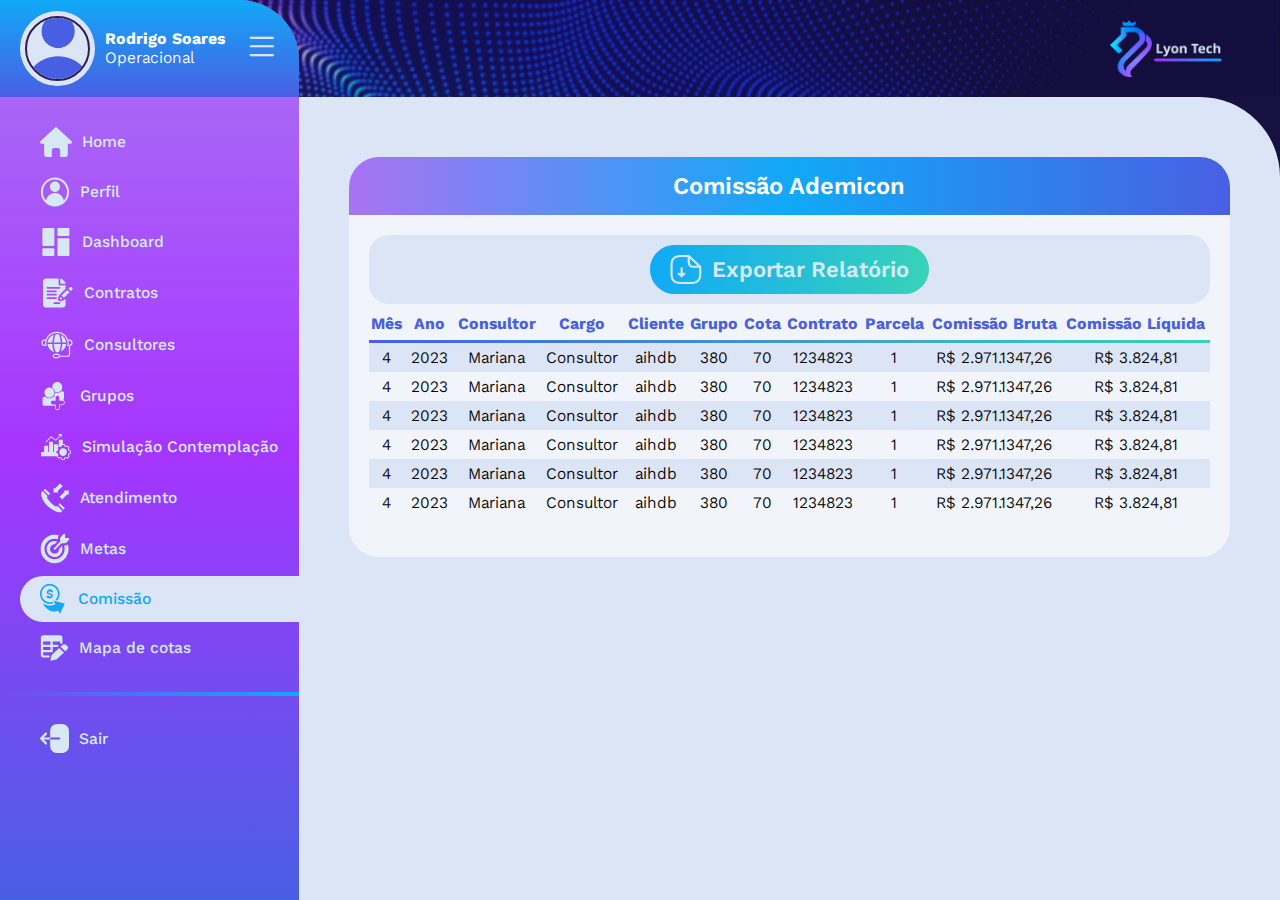
<file: comissao.html>
<!DOCTYPE html>
<html lang="pt-br">
<head>
    <meta charset="UTF-8">
    <meta name="viewport" content="width=device-width, initial-scale=1.0">
    <link rel="stylesheet" href="https://cdn.jsdelivr.net/npm/bootstrap-icons@1.11.1/font/bootstrap-icons.css">
    <link rel="stylesheet" href="assets/css/reset.css">
    <link rel="stylesheet" href="assets/css/style.css">
    <title>Lyon Tech</title>
</head>
<body>
    
    <header class="header">
        <img class="logo_header" src="assets/img/logo.png" alt="">
    </header>

    <div class="body_content">
        
        <div class="side_menu">

            <div class="top_sidebar">

                <div class="content_top_sidebar">

                    <div class="d-flex content_user_info" id="user_info_sidebar">
                        <div class="over_user_side">
                            <img class="user_side" src="assets/img/user.png" alt="">
                        </div>
                        
    
                        <div class="info_top_sidebar">
                            <p><strong>Rodrigo Soares</strong></p>
                            <p>Operacional</p>
                        </div>
                    </div>
                   

                    <div class="btn_menu" id="btn_sidebar">
                        <i class="bi bi-list"></i>
                    </div>
                </div>

            </div>

            <div class="middle_sidebar">

                <ul class="menu_sidebar">
                    <li><a href="index.html" class=""><svg width="32" height="30" viewBox="0 0 32 30" fill="none" xmlns="http://www.w3.org/2000/svg">
                        <path d="M27.8056 16.7639C27.8056 16.9595 27.8056 17.0994 27.8056 17.2392C27.8056 20.6673 27.7723 24.0964 27.8205 27.5245C27.8423 29.0742 26.7107 30.0566 25.3097 29.9975C23.9316 29.9395 22.5489 29.985 21.1674 29.985C20.4119 29.985 20.1734 29.7462 20.1722 28.9867C20.1711 27.1254 20.1734 25.2641 20.1711 23.4017C20.17 21.8065 19.2883 20.9401 17.6717 20.9401C16.5058 20.9401 15.3386 20.9379 14.1727 20.9401C12.7762 20.9424 11.843 21.8554 11.8361 23.2403C11.8281 25.1493 11.8338 27.0572 11.8338 28.9662C11.8338 29.7496 11.5999 29.9838 10.8215 29.9838C9.41702 29.9838 8.01257 29.985 6.60812 29.9838C5.09475 29.9827 4.19361 29.0913 4.19246 27.5859C4.19017 24.1226 4.19132 20.6582 4.19132 17.1949C4.19132 17.0675 4.19132 16.9402 4.19132 16.7628C3.67998 16.7628 3.19616 16.7628 2.71349 16.7628C2.32024 16.7628 1.92814 16.7662 1.5349 16.7617C0.865347 16.7548 0.333376 16.4069 0.10637 15.835C-0.122928 15.2551 0.0203836 14.6616 0.51796 14.1955C1.83986 12.9561 3.16635 11.7202 4.49055 10.4832C8.09168 7.11878 11.6917 3.7544 15.2916 0.390021C15.8431 -0.12504 16.1469 -0.130725 16.6915 0.377514C21.5916 4.9528 26.4928 9.52922 31.3929 14.1045C31.9719 14.6446 32.137 15.2313 31.8871 15.8475C31.6429 16.449 31.1178 16.7617 30.3439 16.7628C29.5138 16.7651 28.6826 16.7639 27.8056 16.7639Z" fill="#11A9F7"/>
                        </svg>
                        <span>Home</span></a></li>
                    <li><a href="perfil.html" class=""><svg width="30" height="30" viewBox="0 0 30 30" fill="none" xmlns="http://www.w3.org/2000/svg">
                        <g clip-path="url(#clip0_106_23)">
                        <path d="M14.9856 0.400344C7.29898 0.374721 0.942283 6.89679 0.897954 14.8238C0.852593 22.8875 7.02476 29.4672 14.8155 29.5452C22.6846 29.6242 29.032 23.1181 29.0567 15.032C29.0825 6.96298 22.7959 0.425967 14.9856 0.400344ZM23.834 23.385C22.867 19.0623 19.2526 16.1124 15.1144 16.0345C11.0918 15.9587 7.10105 18.8178 6.12166 23.3541C3.85465 21.0982 2.08764 16.4925 3.30826 11.7651C4.67218 6.47935 9.04847 2.86974 14.0742 2.4918C19.6402 2.0733 24.367 5.51102 26.2144 10.3879C28.0969 15.3566 26.5608 20.5078 23.834 23.385Z" fill="#D6E9F2"/>
                        <path d="M15.0176 4.56511C12.2228 4.5587 9.95372 6.8797 9.95166 9.74625C9.9496 12.6352 12.1898 14.968 14.9723 14.9744C17.7486 14.9808 20.0011 12.647 20.0063 9.76013C20.0115 6.92133 17.7558 4.57151 15.0176 4.56511Z" fill="#D6E9F2"/>
                        </g>
                        <defs>
                        <clipPath id="clip0_106_23">
                        <rect width="30" height="30" fill="white"/>
                        </clipPath>
                        </defs>
                        </svg> <span>Perfil</span></a></li>
                    <li><a href="dashboard.html" class=""><svg width="32" height="30" viewBox="0 0 32 30" fill="none" xmlns="http://www.w3.org/2000/svg">
                        <path d="M13.1179 19.0388H3.58719C2.9175 19.0388 2.36987 18.5071 2.36987 17.8569V2.27188C2.36987 1.6217 2.9175 1.09003 3.58719 1.09003H13.1168C13.7865 1.09003 14.3341 1.6217 14.3341 2.27188V17.8569C14.3341 18.5071 13.7865 19.0388 13.1179 19.0388Z" fill="#D6E9F2"/>
                        <path d="M13.12 29.0754H3.59037C2.92068 29.0754 2.37305 28.5438 2.37305 27.8936V22.3441C2.37305 21.6939 2.92068 21.1623 3.59037 21.1623H13.12C13.7897 21.1623 14.3373 21.6939 14.3373 22.3441V27.8936C14.3373 28.5427 13.7897 29.0754 13.12 29.0754Z" fill="#D6E9F2"/>
                        <path d="M28.181 11.1256H18.6514C17.9817 11.1256 17.4341 11.6573 17.4341 12.3075V27.8925C17.4341 28.5427 17.9817 29.0744 18.6514 29.0744H28.181C28.8507 29.0744 29.3983 28.5427 29.3983 27.8925V12.3075C29.3972 11.6573 28.8496 11.1256 28.181 11.1256Z" fill="#D6E9F2"/>
                        <path d="M28.1832 1.09003H18.6536C17.9839 1.09003 17.4363 1.6217 17.4363 2.27188V7.82134C17.4363 8.47152 17.9839 9.00319 18.6536 9.00319H28.1832C28.8529 9.00319 29.4005 8.47152 29.4005 7.82134V2.27188C29.4005 1.6217 28.8529 1.09003 28.1832 1.09003Z" fill="#D6E9F2"/>
                        </svg>
                         <span>Dashboard</span></a></li>
                    <li><a href="contratos.html" class=""><svg width="34" height="32" viewBox="0 0 34 32" fill="none" xmlns="http://www.w3.org/2000/svg">
                        <path d="M21.5134 18.3994C23.3887 16.574 25.2768 14.7348 27.1602 12.9014C27.9512 13.678 28.7562 14.4683 29.5437 15.2427C27.6802 17.0591 25.7909 18.9005 23.9086 20.7339C23.1246 19.9698 22.3161 19.1818 21.5134 18.3994Z" fill="#D6E9F2"/>
                        <path d="M20.3391 1.60683C20.602 1.64555 20.8544 1.66832 21.0997 1.72184C21.5461 1.81978 21.9386 2.03046 22.2623 2.34249C23.1117 3.159 23.9553 3.9812 24.7942 4.81024C25.2884 5.29878 25.4952 5.90576 25.5233 6.58106C25.5268 6.68014 25.4777 6.68697 25.4017 6.68697C24.9729 6.68583 24.5453 6.68697 24.1165 6.68697C22.9084 6.68697 21.7003 6.68583 20.4922 6.68925C20.3812 6.68925 20.3286 6.67216 20.3286 6.54576C20.3321 4.93209 20.3309 3.31843 20.3321 1.70476C20.3309 1.6854 20.3345 1.66604 20.3391 1.60683Z" fill="#D6E9F2"/>
                        <path d="M28.4011 11.6065C28.4525 11.5712 28.5226 11.5348 28.5764 11.4824C28.9152 11.1567 29.2529 10.8276 29.5882 10.4974C30.1666 9.92683 30.9681 9.83573 31.6224 10.1273C32.5617 10.5441 32.9088 11.7421 32.2767 12.5586C31.8654 13.0904 31.3513 13.5459 30.8886 14.0276C30.0556 13.2145 29.2459 12.4276 28.4011 11.6065Z" fill="#D6E9F2"/>
                        <path d="M20.4326 19.84C21.1021 20.4914 21.7646 21.1348 22.4422 21.793C22.2308 21.8659 22.0263 21.9399 21.8195 22.0071C21.2867 22.1791 20.7563 22.3579 20.2188 22.5127C19.8589 22.6152 19.5867 22.3442 19.6977 21.9957C19.9244 21.2863 20.1697 20.5825 20.4081 19.8764C20.4128 19.8639 20.4244 19.8537 20.4326 19.84Z" fill="#D6E9F2"/>
                        <path d="M25.5607 21.8727C25.5607 21.809 25.5607 21.7441 25.5607 21.6359C25.264 21.9183 24.9976 22.1666 24.7359 22.4216C24.2685 22.8772 23.724 23.2051 23.0908 23.401C22.3266 23.6379 21.5719 23.9066 20.8066 24.1378C19.9443 24.3986 19.1615 24.238 18.5224 23.606C17.8856 22.9774 17.7688 22.2155 18.0387 21.3922C18.2595 20.7146 18.4897 20.0382 18.7327 19.3685C18.853 19.0394 18.9897 18.7115 19.1627 18.4063C19.4279 17.9382 19.8333 17.5784 20.22 17.2037C21.9679 15.5115 23.71 13.8112 25.4486 12.1088C25.5117 12.0473 25.5561 11.9379 25.5561 11.8503C25.5631 10.7331 25.5607 9.61709 25.5607 8.49993C25.5607 8.46007 25.5549 8.41908 25.5526 8.37353C25.5023 8.37353 25.4638 8.37353 25.4264 8.37353C23.4436 8.37353 21.4597 8.37467 19.477 8.3758C18.9804 8.3758 18.6299 8.03986 18.6299 7.55815C18.6299 5.63474 18.6299 3.71132 18.6299 1.78676C18.6299 1.7321 18.6299 1.67858 18.6299 1.61595C18.5481 1.61595 18.4862 1.61595 18.4242 1.61595C14.4003 1.61595 10.3752 1.61481 6.35132 1.61709C6.05338 1.61709 5.75427 1.62506 5.4575 1.64783C4.63028 1.71274 3.97949 2.08513 3.50163 2.74563C3.12541 3.26378 3.0331 3.85708 3.0331 4.47089C3.03193 11.9824 3.03193 19.4938 3.0331 27.0064C3.0331 27.3537 3.04128 27.7011 3.06231 28.0461C3.11372 28.8433 3.47943 29.4776 4.13489 29.9525C4.67001 30.3408 5.28925 30.4456 5.93537 30.4467C11.3462 30.4478 16.757 30.4478 22.1677 30.4467C22.4797 30.4467 22.794 30.4421 23.1048 30.4171C24.0395 30.3396 24.7429 29.8989 25.2161 29.1075C25.5117 28.6144 25.5584 28.0666 25.5607 27.5166C25.5654 25.6353 25.5607 23.754 25.5607 21.8727ZM7.15283 10.0817C7.21358 10.068 7.27668 10.0658 7.3386 10.0658C11.3824 10.0646 15.4262 10.068 19.4699 10.0612C19.9116 10.0601 20.3007 10.4325 20.3509 10.8572C20.3965 11.2421 20.081 11.6475 19.6721 11.7352C19.5938 11.7523 19.5097 11.7535 19.429 11.7535C17.4218 11.7546 15.4145 11.7546 13.406 11.7546C11.3835 11.7546 9.36224 11.7546 7.33977 11.7535C6.91448 11.7535 6.54527 11.4426 6.49736 11.0497C6.44011 10.5703 6.70183 10.1808 7.15283 10.0817ZM7.15516 13.4594C7.21592 13.4468 7.27901 13.4434 7.34094 13.4434C10.2292 13.4423 13.1174 13.4468 16.0068 13.4389C16.4765 13.4377 16.8738 13.8625 16.8866 14.2793C16.9018 14.7394 16.5022 15.13 16.0185 15.1311C14.5697 15.1334 13.1209 15.1322 11.671 15.1322C10.2268 15.1322 8.78272 15.1334 7.3386 15.1322C6.91448 15.1322 6.5441 14.8191 6.49853 14.4262C6.44245 13.9445 6.70417 13.5573 7.15516 13.4594ZM7.16217 16.8359C7.22293 16.8233 7.28602 16.8222 7.34795 16.8222C10.2315 16.8211 13.1151 16.8256 15.9987 16.8177C16.4812 16.8165 16.8785 17.2527 16.8855 17.6661C16.8937 18.1284 16.4976 18.5099 16.0092 18.511C14.5604 18.5133 13.1116 18.5122 11.6616 18.5122C10.2222 18.5122 8.78272 18.5122 7.34327 18.5122C6.91097 18.5122 6.53592 18.1956 6.4962 17.7993C6.44829 17.3119 6.71118 16.9304 7.16217 16.8359ZM7.3351 21.8898C6.91448 21.8898 6.53242 21.5641 6.49736 21.1804C6.4518 20.6827 6.71819 20.3001 7.17269 20.2113C7.21943 20.2021 7.2685 20.201 7.3164 20.1999C10.2187 20.1999 13.1209 20.1987 16.0244 20.1999C16.549 20.1999 16.9988 20.7362 16.8633 21.2191C16.764 21.5732 16.4929 21.8967 15.9706 21.8932C14.5359 21.8841 13.1022 21.8898 11.6675 21.8898C10.2233 21.891 8.77922 21.891 7.3351 21.8898ZM19.6452 26.9472C19.5751 26.9597 19.5015 26.9586 19.429 26.9586C18.5726 26.9597 17.715 26.9586 16.8586 26.9586C15.9963 26.9586 15.1352 26.9586 14.273 26.9586C13.7589 26.9586 13.3862 26.5964 13.3897 26.0999C13.3932 25.6239 13.7694 25.2675 14.2706 25.2675C16.008 25.2675 17.7466 25.2663 19.484 25.2675C19.9139 25.2675 20.31 25.633 20.3509 26.0601C20.3918 26.4632 20.067 26.8709 19.6452 26.9472Z" fill="#D6E9F2"/>
                        </svg>
                         <span>Contratos</span></a></li>
                    <li><a href="consultores.html" class=""><svg width="34" height="32" viewBox="0 0 34 32" fill="none" xmlns="http://www.w3.org/2000/svg">
                        <path d="M13.9225 5.6438C10.4688 6.78942 7.92522 9.85163 7.62378 13.5299H12.3546C12.3943 12.2237 12.5368 11.0348 12.7214 10.0065C13.0427 8.22202 13.5113 6.73362 13.9225 5.6438Z" fill="#D6E9F2"/>
                        <path d="M13.8618 13.531H20.7284C20.6022 9.81858 19.5717 6.85773 18.942 5.37388C18.2947 5.23495 17.6228 5.15979 16.9323 5.15979C16.5176 5.15979 16.1098 5.18826 15.7102 5.23951C15.2721 6.24506 14.6014 8.03296 14.196 10.314C14.0301 11.2557 13.9004 12.3399 13.8618 13.531Z" fill="#D6E9F2"/>
                        <path d="M22.2426 13.531H26.2432C25.9674 10.1614 23.8106 7.3087 20.7961 5.9729C21.1759 7.02514 21.586 8.39511 21.8757 10.0076C22.0603 11.036 22.2029 12.2249 22.2426 13.531Z" fill="#D6E9F2"/>
                        <path d="M7.62378 15.0001C7.9299 18.7297 10.5401 21.8238 14.0651 22.9318C12.8944 20.1133 12.434 17.4007 12.3557 15.0001H7.62378Z" fill="#D6E9F2"/>
                        <path d="M20.6582 22.6152C23.7427 21.3056 25.9615 18.4199 26.2419 15.0001H22.2402C22.1654 17.3096 21.7355 19.9094 20.6582 22.6152Z" fill="#D6E9F2"/>
                        <path d="M13.864 15.0001C13.9516 17.4998 14.4809 20.3593 15.876 23.311C16.223 23.3486 16.5758 23.3714 16.9334 23.3714C17.5643 23.3714 18.18 23.3099 18.7759 23.1926C20.1137 20.3183 20.6465 17.5214 20.7294 15.0001H13.864Z" fill="#D6E9F2"/>
                        <path d="M27.1311 16.9462H27.6464C27.4746 16.9462 27.3075 16.9291 27.144 16.8995C27.1393 16.9155 27.1358 16.9314 27.1311 16.9462Z" fill="#D6E9F2"/>
                        <path d="M29.7774 10.544H28.1043C26.5129 6.01959 22.1093 2.75696 16.9345 2.75696C11.7597 2.75696 7.35493 6.01959 5.76476 10.544H4.22249C2.70476 10.544 1.47095 11.7477 1.47095 13.2259V14.2644C1.47095 15.7437 2.70593 16.9463 4.22249 16.9463H5.4528H5.586H6.73452C6.49734 16.0911 6.36882 15.1914 6.36882 14.2644C6.36882 8.58642 11.1078 3.96749 16.9334 3.96749C21.4597 3.96749 25.3282 6.75639 26.8296 10.6636C26.9745 11.0394 27.096 11.4266 27.1941 11.8217C27.3904 12.6052 27.4967 13.4217 27.4967 14.2633C27.4967 14.7553 27.4593 15.2381 27.3904 15.7118C27.3308 16.115 27.249 16.5113 27.1427 16.8985C27.3063 16.9281 27.4734 16.9451 27.6451 16.9451H28.4116H28.8883V25.1649C28.8883 25.9757 28.2118 26.6362 27.3787 26.6362H20.0693C19.8975 25.5601 18.943 24.7322 17.7909 24.7322H14.9506C13.6782 24.7322 12.643 25.7412 12.643 26.9813C12.643 28.2214 13.6782 29.2304 14.9506 29.2304H17.7909C18.749 29.2304 19.5727 28.6576 19.9209 27.8456H27.3787C28.8964 27.8456 30.1303 26.6419 30.1303 25.1638V16.919C31.4797 16.7481 32.5266 15.623 32.5266 14.261V13.2224C32.529 11.7466 31.294 10.544 29.7774 10.544ZM4.22249 15.7357C3.3906 15.7357 2.71294 15.0764 2.71294 14.2644V13.2259C2.71294 12.415 3.38944 11.7545 4.22249 11.7545H5.41191C5.22614 12.5631 5.12565 13.4024 5.12565 14.2633C5.12565 14.7621 5.16071 15.2529 5.22497 15.7346H4.22249V15.7357ZM17.7921 28.0222H14.9518C14.3641 28.0222 13.8862 27.5564 13.8862 26.9836C13.8862 26.4108 14.3641 25.945 14.9518 25.945H17.7921C18.3798 25.945 18.8577 26.4108 18.8577 26.9836C18.8577 27.5564 18.3798 28.0222 17.7921 28.0222ZM31.2858 14.2644C31.2858 15.0753 30.6093 15.7357 29.7762 15.7357H28.6406C28.7048 15.254 28.7399 14.7632 28.7399 14.2644C28.7399 13.4024 28.6394 12.5631 28.4536 11.7557H29.7762C30.6081 11.7557 31.2858 12.415 31.2858 13.227V14.2644Z" fill="#D6E9F2"/>
                        </svg>
                         <span>Consultores</span></a></li>
                    <li><a href="grupos.html" class=""><svg width="30" height="30" viewBox="0 0 30 30" fill="none" xmlns="http://www.w3.org/2000/svg">
                        <path d="M14.871 10.3164C14.8947 10.4263 14.9153 10.5363 14.9328 10.6484C15.6235 11.0295 16.4122 11.2463 17.2503 11.2463C18.307 11.2463 19.2844 10.9014 20.0875 10.3164C21.3576 9.39074 22.1875 7.86298 22.1875 6.13344C22.1875 3.3096 19.9772 1.02063 17.2503 1.02063C14.5235 1.02063 12.3132 3.3096 12.3132 6.13344C12.3132 6.30853 12.3215 6.48148 12.338 6.6523C13.604 7.45728 14.5369 8.77045 14.871 10.3164Z" fill="#D6E9F2"/>
                        <path d="M6.59072 15.7612C7.39382 16.3463 8.37113 16.6911 9.42784 16.6911C9.7567 16.6911 10.0784 16.6569 10.3897 16.5929C11.0773 16.452 11.7124 16.1637 12.265 15.7612C13.5351 14.8356 14.365 13.3078 14.365 11.5783C14.365 11.4032 14.3567 11.2303 14.3402 11.0594C14.3258 10.911 14.3041 10.7648 14.2773 10.6206C14.2588 10.5182 14.2381 10.4167 14.2134 10.3164C14.1969 10.2502 14.1794 10.184 14.1598 10.1189C13.8701 9.11104 13.2897 8.23346 12.5186 7.59182C12.3887 7.48399 12.2536 7.38257 12.1134 7.28862C11.9938 7.20854 11.8722 7.13274 11.7454 7.06335C11.0546 6.68221 10.266 6.46548 9.42784 6.46548C6.70103 6.46548 4.49072 8.75445 4.49072 11.5783C4.49072 13.3078 5.32165 14.8356 6.59072 15.7612Z" fill="#D6E9F2"/>
                        <path d="M22.9545 19.121C23.5514 18.9011 23.9824 18.3117 23.9824 17.621V11.9103C23.9824 11.0338 23.2896 10.3164 22.4432 10.3164H21.0906C20.0896 11.3028 18.737 11.9103 17.2494 11.9103C16.4494 11.9103 15.6896 11.7342 15.0009 11.4181C15.0019 11.4715 15.005 11.5238 15.005 11.5783C15.005 13.0249 14.4875 14.3487 13.6349 15.363H14.6205C14.8267 15.363 15.0236 15.4003 15.2102 15.4633C15.1514 15.584 15.103 15.7078 15.0638 15.8327C14.9226 15.7879 14.7751 15.7623 14.6205 15.7623H13.2679C12.4875 16.531 11.4937 17.068 10.3885 17.2687C10.3246 17.2804 10.2607 17.29 10.1958 17.2996C10.1318 17.3092 10.0679 17.3167 10.003 17.3242C9.81329 17.3445 9.6205 17.3573 9.42566 17.3573C7.93803 17.3573 6.58545 16.7498 5.58442 15.7633H4.10607C3.25968 15.7633 2.56689 16.4808 2.56689 17.3573V23.068C2.56689 23.9445 3.25968 24.6619 4.10607 24.6619H14.6215C14.7318 24.6619 14.838 24.6459 14.9422 24.6224V26.5879C14.9422 28.0153 16.0638 29.1779 17.4432 29.1779C18.8215 29.1779 19.9442 28.0164 19.9442 26.5879V24.1975H22.2525C23.6308 24.1975 24.7535 23.0359 24.7535 21.6075C24.7525 20.4299 23.9916 19.4359 22.9545 19.121ZM22.2514 23.3968H19.1741V26.5836C19.1741 27.5722 18.3978 28.3761 17.4432 28.3761C16.4885 28.3761 15.7123 27.5722 15.7123 26.5836V23.3968H12.6349C11.6803 23.3968 10.904 22.5929 10.904 21.6043C10.904 20.6156 11.6803 19.8117 12.6349 19.8117H15.7123V16.6249C15.7123 16.4519 15.737 16.2779 15.7865 16.1092C15.8164 16.0068 15.8566 15.9032 15.9071 15.8039C16.2071 15.2039 16.7958 14.8324 17.4442 14.8324C18.3989 14.8324 19.1751 15.6363 19.1751 16.6249V19.8117H22.2525C23.2071 19.8117 23.9834 20.6156 23.9834 21.6043C23.9824 22.5929 23.2061 23.3968 22.2514 23.3968Z" fill="#D6E9F2"/>
                        </svg>
                         <span>Grupos</span></a></li>
                    <li><a href="simulacao.html" class=""><svg width="32" height="32" viewBox="0 0 32 32" fill="none" xmlns="http://www.w3.org/2000/svg">
                        <path d="M29.0088 17.8073C28.8549 17.9143 28.7317 18.0396 28.9143 18.2195C29.2068 18.5088 29.0176 19.2399 29.6928 19.1647C30.3284 19.0941 30.7749 19.2968 30.8431 19.9197C30.9332 20.7396 31.0113 21.5812 30.7694 22.4068C30.6748 22.7291 30.4406 22.8988 30.1844 22.9284C29.9051 22.9603 29.6642 23.0753 29.4047 23.1459C28.8934 23.286 28.7053 23.8292 28.9791 24.3075C29.1122 24.5398 29.2431 24.7721 29.3772 25.0033C29.6488 25.4668 29.3024 25.846 29.0693 26.1717C28.7262 26.6511 28.2534 27.0189 27.874 27.479C27.5892 27.8252 27.0569 27.8047 26.7238 27.4847C26.6435 27.4073 26.5445 27.3731 26.4774 27.307C26.0112 26.8515 25.579 27.1658 25.1611 27.372C24.9808 27.4608 24.8323 27.6544 24.8807 27.9129C25.0479 28.7989 24.5167 29.1041 23.9163 29.112C23.5029 29.1166 23.0883 29.1052 22.6759 29.1154C21.4696 29.1462 21.3497 28.8638 21.1331 27.7478C21.0979 27.5656 21.1628 27.3754 20.9176 27.3355C20.5855 27.282 20.3106 26.8754 19.9158 27.1852C19.5859 27.4437 19.2978 27.8047 18.8051 27.7227C18.6853 27.7022 18.5489 27.7204 18.4675 27.6202C17.9507 26.9825 17.2194 26.5634 16.7829 25.846C16.7521 25.7947 16.6982 25.7332 16.707 25.6866C16.8213 25.0693 16.4244 25.1445 16.0538 25.1445C11.289 25.1479 6.52417 25.1468 1.75936 25.1468C1.09186 25.1468 1.02589 25.083 1.02259 24.3929C1.01819 23.5046 1.01819 22.6164 1.02259 21.727C1.02589 21.0733 1.12046 20.9754 1.74066 20.9708C2.41475 20.9663 3.08884 20.9594 3.76293 20.9742C4.02355 20.9799 4.10712 20.8934 4.10162 20.6224C4.08293 19.7819 4.08623 18.9415 4.08073 18.1011C4.09283 17.2424 4.10492 16.3826 4.11702 15.524C4.20169 15.4921 4.1874 15.4238 4.1753 15.3554C4.14781 14.9888 4.33035 14.8555 4.66465 14.8578C5.62905 14.8635 6.59454 14.8624 7.55894 14.8589C7.86245 14.8578 8.0219 14.9751 8.08458 15.311C8.18025 15.8315 8.07908 16.3542 8.15056 16.8712C8.14396 18.1352 8.14506 19.4004 8.12417 20.6645C8.11867 20.9765 8.21544 21.0779 8.51454 21.0608C8.78396 21.0448 8.9918 21.0437 8.9863 20.6656C8.9676 19.4016 8.9698 18.1364 8.9643 16.8723C8.9698 15.0673 8.9753 13.2624 8.9819 11.4574C8.9841 10.7126 9.04128 10.6545 9.77035 10.6534C10.627 10.6522 11.4836 10.65 12.3391 10.6545C12.8549 10.6579 13.0132 10.8253 13.0154 11.3651C13.0231 12.9173 13.0264 14.4683 13.0319 16.0205C13.0264 17.5693 13.0253 19.118 13.0121 20.6668C13.0099 20.923 13.0308 21.0915 13.3486 21.0608C13.6137 21.0357 13.8787 21.0858 13.8743 20.6668C13.8589 19.118 13.8556 17.5693 13.849 16.0205C13.8567 15.3076 13.8622 14.5947 13.871 13.8819C13.8787 13.284 14.0018 13.1564 14.566 13.1553C15.4545 13.1542 16.3419 13.153 17.2304 13.1564C17.7 13.1576 17.8869 13.3466 17.9001 13.8374C17.91 14.2007 17.9023 14.5651 17.9023 15.0081C18.3675 14.605 18.8458 14.3875 18.7974 13.6177C18.7128 12.2602 18.7699 10.8925 18.7776 9.52826C18.7809 8.89737 18.8238 8.85979 19.4352 8.85751C20.338 8.8541 21.242 8.85296 22.1448 8.85751C22.6759 8.85979 22.7859 8.97595 22.7892 9.53737C22.7947 10.5361 22.809 11.5359 22.7837 12.5335C22.7738 12.9207 22.9046 13.0369 23.2554 13.0061C23.5293 12.9822 23.8075 12.9868 24.0813 13.0118C24.6938 13.0665 24.9379 13.3945 25.0567 14.4171C25.0864 14.6699 25.1985 14.7394 25.3679 14.8487C25.8407 15.1527 26.2102 15.0172 26.6259 14.6813C27.1889 14.228 27.6233 14.3328 28.0961 14.8931C28.3369 15.1789 28.602 15.4454 28.8725 15.7028C29.6983 16.4851 29.6323 17.0306 29.0088 17.8073ZM18.3499 18.1956C18.1464 18.527 17.9859 18.88 17.888 19.2581C17.7813 19.6703 17.5427 19.8571 17.1348 19.9448C16.2737 20.1315 16.2792 20.1577 16.2781 21.1041C16.2781 22.0447 16.2792 22.0356 17.1611 22.1996C17.4031 22.2451 17.6802 22.2736 17.7923 22.5777C17.954 23.0138 18.1123 23.4522 18.2883 23.8838C18.373 24.0922 18.3521 24.2585 18.2465 24.4589C18.0618 24.8074 17.5647 25.0739 17.6725 25.4497C17.7737 25.7993 18.2278 26.0236 18.4565 26.3539C18.7754 26.8128 19.0679 26.7297 19.3945 26.4063C19.8157 25.9883 20.2501 25.8767 20.7702 26.2457C20.9736 26.3903 21.2354 26.4746 21.4828 26.5213C21.8578 26.593 21.982 26.872 22.0095 27.1829C22.0304 27.4198 22.1305 27.6407 22.1195 27.8742C22.1085 28.1008 22.2196 28.1395 22.3966 28.1384C22.8871 28.1349 23.3775 28.1384 23.8668 28.1372C24.0076 28.1372 24.0604 28.1372 24.0747 27.9152C24.122 27.1818 24.2077 26.4222 25.1743 26.3584C25.259 26.3527 25.3481 26.2958 25.4207 26.2411C25.833 25.9325 26.1871 25.9701 26.6083 26.2935C27.2648 26.798 27.2901 26.7627 27.8256 26.2081C28.5866 25.4189 28.5987 25.4098 27.9763 24.4669C27.775 24.1617 27.7827 23.9214 28.0071 23.6686C28.1984 23.4534 28.3809 23.294 28.3205 22.9113C28.2831 22.6733 28.3974 22.2474 28.8725 22.2611C29.1331 22.269 29.3948 22.1347 29.6609 22.0982C29.871 22.0698 29.9567 21.9695 29.9567 21.7611C29.9556 21.2532 29.9567 20.7453 29.9545 20.2386C29.9545 20.1475 29.96 20.0085 29.8402 20.0211C29.4993 20.0552 29.2068 19.8081 28.9099 19.8115C28.5613 19.8161 28.4755 19.6703 28.3633 19.3993C28.1819 18.9643 28.1181 18.4757 27.8234 18.092C27.7904 17.9371 27.8718 17.83 27.9455 17.7059C28.139 17.3768 28.5624 17.0614 28.4931 16.7357C28.4238 16.4077 28.006 16.1572 27.7376 15.877C27.2659 15.3839 27.2461 15.3611 26.7227 15.7814C26.2707 16.1435 25.8462 16.2688 25.3569 15.8873C25.2623 15.8132 25.1446 15.7495 25.0292 15.7301C24.4046 15.6265 24.1385 15.2541 24.1418 14.6038C24.144 14.1745 23.9746 13.8853 23.4622 13.9695C23.1488 14.0208 22.8211 13.9889 22.5011 13.9764C22.2547 13.9661 22.1415 14.0037 22.1151 14.3237C22.059 14.9979 21.8501 15.4727 21.0957 15.7984C20.2974 16.1435 19.7486 16.148 19.146 15.5604C19.0064 15.4238 18.8425 15.4124 18.6842 15.6071C18.4488 15.8964 18.1893 16.1685 17.9188 16.4236C17.6901 16.6389 17.6406 16.7983 17.8539 17.0898C18.0849 17.4087 18.4433 17.7036 18.3499 18.1956Z" fill="#D6E9F2"/>
                        <path d="M20.1202 3.88214C19.6562 3.88214 19.3252 3.89239 18.9953 3.87872C18.6973 3.86619 18.44 3.76484 18.4455 3.39018C18.451 3.01893 18.7083 2.91872 19.0063 2.9153C19.7409 2.90733 20.4754 2.91189 21.2111 2.91303C21.5872 2.91416 21.7752 3.1237 21.7796 3.50178C21.7873 4.19872 21.7807 4.8968 21.7851 5.59374C21.7873 5.85338 21.6532 6.08797 21.5245 6.25424C21.3453 6.48655 20.8823 6.24171 20.8603 5.9126C20.8361 5.54932 20.8526 5.18377 20.8471 4.81936C20.846 4.74762 20.8702 4.6531 20.7767 4.61552C20.6844 4.57794 20.6371 4.65765 20.5876 4.71117C20.2203 5.11772 19.8189 5.49808 19.5 5.94221C19.0811 6.52755 18.5378 6.98534 18.0958 7.55018C17.5229 8.28356 16.8356 8.92014 16.2132 9.61367C16.0504 9.79473 15.9229 9.80271 15.7117 9.70932C15.2224 9.49182 14.8188 9.15815 14.3921 8.83587C13.375 8.06719 12.316 7.35658 11.2658 6.63687C11.0899 6.51616 10.8699 6.54121 10.7325 6.73708C10.2519 7.42036 9.60973 7.93964 9.05001 8.5432C8.18128 9.48043 7.27296 10.3801 6.41853 11.331C6.1964 11.5769 6.01275 11.6077 5.81152 11.4346C5.563 11.2216 5.57509 10.9244 5.78623 10.683C6.23818 10.166 6.70224 9.65922 7.17509 9.16157C8.27695 8.00228 9.3953 6.86007 10.4884 5.69053C10.7556 5.4047 10.9843 5.39217 11.2823 5.58918C12.3523 6.29979 13.4057 7.03545 14.4372 7.80299C14.8012 8.07402 15.2202 8.26306 15.5523 8.58306C15.6963 8.72199 15.8206 8.68555 15.9449 8.54662C16.8895 7.4921 17.8352 6.43986 18.7809 5.38534C19.1943 4.92299 19.6045 4.4595 20.1202 3.88214Z" fill="#D6E9F2"/>
                        <path d="M20.4512 18.2867C21.6048 17.1115 22.9804 17.0215 24.4463 17.4315C25.0016 17.5863 25.4261 17.9838 25.856 18.3584C26.9557 19.7261 27.1635 21.2464 26.4279 22.835C25.7989 24.1936 24.6629 24.8518 23.2224 24.9509C21.4409 25.0727 19.7233 23.7244 19.3912 21.7372C19.2064 20.6315 19.411 19.5496 20.1642 18.6545C20.2643 18.5361 20.3556 18.4097 20.4512 18.2867Z" fill="#D6E9F2"/>
                        </svg>
                         <span>Simulação Contemplação</span></a></li>
                    <li><a href="atendimento.html" class=""><svg width="30" height="30" viewBox="0 0 30 30" fill="none" xmlns="http://www.w3.org/2000/svg">
                        <path d="M2.62015 8.08696C4.3794 9.817 6.05081 11.4593 7.84737 13.2261C6.32156 14.1296 7.08687 15.0972 7.77396 16.0921C9.66558 18.83 11.9988 21.115 14.817 22.9293C15.7339 23.5186 16.5919 24.0498 17.2429 22.8024C18.9769 24.5419 20.6495 26.2198 22.4244 27.9996C21.7084 29.1486 20.3354 29.4415 18.8361 29.2293C15.5931 28.7704 12.8712 27.1447 10.3082 25.264C6.23011 22.2723 3.28799 18.4067 1.59492 13.6779C0.892181 11.7166 0.643094 9.73162 2.62015 8.08696Z" fill="#D6E9F2"/>
                        <path d="M18.3789 21.798C19.7326 20.2613 19.7362 20.2601 21.108 21.6095C21.9431 22.4312 22.777 23.2542 23.6121 24.0771C25.0838 25.5273 25.0838 25.5273 23.5604 26.8542C21.8553 25.1905 20.1538 23.5304 18.3789 21.798Z" fill="#D6E9F2"/>
                        <path d="M8.65113 12.2988C6.9364 10.5771 5.29025 8.92412 3.63208 7.25929C4.71266 5.6585 4.90519 5.63953 6.34196 7.05297C7.20835 7.90554 8.07474 8.75692 8.93872 9.61186C10.2768 10.934 10.2732 10.9696 8.65113 12.2988Z" fill="#D6E9F2"/>
                        <path d="M22.694 3.17313C21.0491 4.73597 19.3813 6.31898 17.7171 7.90554C17.6545 7.96483 17.6268 8.0585 17.5318 8.23044C17.7905 8.57906 18.0757 8.96325 18.4511 9.46957C16.7881 9.46957 15.213 9.46957 13.5464 9.46957C13.5464 7.91977 13.5464 6.37945 13.5464 4.70158C14.0181 5.02411 14.4344 5.3087 14.8761 5.60989C16.6233 3.85969 18.3344 2.14743 20.0058 0.474312C20.9492 1.42174 21.7266 2.20198 22.694 3.17313Z" fill="#D6E9F2"/>
                        <path d="M19.5618 13.781C21.2067 12.2182 22.8745 10.6352 24.5387 9.04862C24.6013 8.98933 24.6289 8.89566 24.724 8.72372C24.4653 8.3751 24.1801 7.99091 23.8047 7.48459C25.4677 7.48459 27.0428 7.48459 28.7094 7.48459C28.7094 9.03439 28.7094 10.5747 28.7094 12.2526C28.2377 11.93 27.8214 11.6455 27.3797 11.3443C25.6325 13.0933 23.9214 14.8055 22.2488 16.4787C21.3066 15.5324 20.5292 14.7522 19.5618 13.781Z" fill="#D6E9F2"/>
                        </svg>
                         <span>Atendimento</span></a></li>
                    <li><a href="metas.html" class=""><svg width="30" height="31" viewBox="0 0 30 31" fill="none" xmlns="http://www.w3.org/2000/svg">
                        <g clip-path="url(#clip0_106_71)">
                        <path d="M29.2847 5.62411C29.109 5.2504 28.7745 5.12664 28.3979 5.11071C28.0393 5.09601 27.6795 5.10704 27.3197 5.10704C26.6133 5.10704 25.9058 5.10704 25.1718 5.10704C25.1718 4.90976 25.173 4.78601 25.1718 4.66225C25.1669 3.81435 25.1609 2.96767 25.1561 2.11976C25.1525 1.50466 24.9973 0.975337 24.3776 0.713123C24.2644 0.713123 24.1501 0.713123 24.037 0.713123C23.8782 0.847906 23.7073 0.970436 23.5617 1.1187C22.4751 2.21901 21.3945 3.32546 20.3067 4.42455C20.1407 4.59241 20.0697 4.77743 20.0709 5.01636C20.0793 6.19142 20.0709 7.36648 20.0817 8.54154C20.0841 8.77312 20.0131 8.93976 19.8543 9.10028C18.3598 10.616 16.8701 12.1366 15.3803 13.6572C14.9255 14.1203 14.4658 14.5786 14.0254 15.0552C13.7799 15.3199 13.7149 15.8578 13.8894 16.1396C14.1024 16.4827 14.4141 16.7547 14.8244 16.6518C15.1072 16.5807 15.3924 16.3871 15.6042 16.1739C17.3803 14.3862 19.1527 12.5948 20.894 10.7728C21.3079 10.3403 21.7339 10.1687 22.3151 10.1957C23.297 10.2398 24.2825 10.2251 25.2656 10.2214C25.4257 10.2202 25.6386 10.2006 25.7385 10.1001C26.8696 8.96427 27.9875 7.81494 29.1006 6.65949C29.3786 6.36909 29.4664 6.00885 29.2847 5.62411Z" fill="#D6E9F2"/>
                        <path d="M27.8683 11.1404C27.269 11.6158 26.8707 12.2762 26.1499 12.3865C25.4725 12.4894 24.7806 12.4943 24.0766 12.5446C25.0393 15.5662 24.8287 18.4885 23.2078 21.2307C21.5845 23.9778 19.1827 25.6883 16.0649 26.1196C9.83414 26.981 5.09065 22.5246 4.52509 17.0831C4.20862 14.0407 5.04131 11.2727 7.13027 9.02798C10.1121 5.82383 13.7654 5.06905 17.9036 6.23308C17.9036 5.74051 17.9313 5.26878 17.8976 4.80071C17.8434 4.04715 18.1262 3.45166 18.6388 2.94316C18.7856 2.79858 18.9348 2.65644 19.1033 2.49348C19.0167 2.44569 18.9721 2.41138 18.9228 2.39423C17.8819 2.02787 16.8001 1.8502 15.716 1.69826C14.7256 1.56103 13.7413 1.66273 12.7522 1.79751C11.1999 2.00949 9.72102 2.44937 8.32998 3.16984C4.80546 4.99676 2.41687 7.83822 1.17745 11.6575C0.960856 12.3265 0.793594 13.0261 0.704549 13.727C0.704549 13.727 0.703346 13.7392 0.699736 13.7613C0.685296 13.8753 0.673263 13.988 0.662433 14.1019C0.660026 14.124 0.660026 14.1448 0.657619 14.1669C0.59264 14.8886 0.499985 16.3957 0.662433 17.9077C0.699736 18.3415 0.774341 18.7679 0.87181 19.193C0.876624 19.2126 0.880233 19.2323 0.885047 19.2519V19.2506C0.891063 19.2776 0.89708 19.3045 0.903097 19.3303C1.61907 22.2783 3.10998 24.7522 5.35057 26.7482C7.91243 29.0309 10.9376 30.1411 14.3093 30.3028C15.4945 30.3592 16.6678 30.1533 17.817 29.8691C20.7543 29.1425 23.2126 27.5986 25.1909 25.2754C26.8563 23.3186 27.8899 21.0543 28.3653 18.5093C28.6155 17.1701 28.6685 15.8259 28.5036 14.4867C28.3725 13.3888 28.0957 12.3057 27.8683 11.1404Z" fill="#D6E9F2"/>
                        <path d="M14.3104 11.3573C14.4392 11.3426 14.5872 11.2801 14.6787 11.1882C15.5222 10.3452 16.3561 9.49115 17.1912 8.63834C17.2538 8.57463 17.3043 8.49743 17.344 8.44842C15.3814 7.69731 13.4573 7.72795 11.5633 8.53664C9.67045 9.34289 8.26497 10.6895 7.40099 12.5911C5.87037 15.9619 6.74157 19.8731 9.59584 22.2158C12.4068 24.5231 16.1708 24.6995 19.2633 22.4217C22.1019 20.3313 23.209 16.4263 21.9094 12.9918C21.824 13.0543 21.7373 13.1021 21.6699 13.1695C20.9841 13.8606 20.315 14.57 19.6099 15.2402C19.2236 15.6078 18.93 15.9803 19.0347 16.555C19.0395 16.5819 19.0311 16.6126 19.0275 16.6408C18.6785 19.2102 16.1756 21.0102 13.6859 20.4833C10.6415 19.8388 9.10369 16.4398 10.6367 13.6939C11.4393 12.2554 12.7161 11.5386 14.3104 11.3573Z" fill="#D6E9F2"/>
                        </g>
                        <defs>
                        <clipPath id="clip0_106_71">
                        <rect width="29" height="31" fill="white" transform="translate(0.5)"/>
                        </clipPath>
                        </defs>
                        </svg>
                         <span>Metas</span></a></li>
                    <li><a href="comissao.html" class="active"><svg width="28" height="30" viewBox="0 0 28 30" fill="none" xmlns="http://www.w3.org/2000/svg">
                        <g clip-path="url(#clip0_106_76)">
                        <path d="M8.26145 19.8386C9.93448 20.1101 11.5483 19.9204 13.1365 19.3548C13.3259 19.2872 13.3607 19.2125 13.2782 19.0358C13.1783 18.8236 13.0935 18.603 13.0029 18.3848C12.9111 18.1631 12.8216 17.9414 12.7322 17.7208C9.57083 19.0216 5.67407 18.0884 3.36436 15.105C1.01398 12.0694 1.13133 7.68801 3.36087 4.80777C5.65548 1.84334 9.77764 0.672989 13.3328 2.44453C15.0337 3.29117 16.3524 4.55402 17.1366 6.31489C18.7249 9.8805 18.0556 13.0939 15.5368 15.9422C16.0155 16.0738 16.4651 16.1592 16.8834 16.3263C17.1889 16.4485 17.34 16.3465 17.5096 16.1188C19.2024 13.8398 19.9111 11.2939 19.48 8.45164C19.1071 5.99473 17.979 3.94927 16.1282 2.34374C14.684 1.08919 13.0284 0.28287 11.1172 0.0895897C11.1091 0.088404 11.0905 0.088404 11.0615 0.0872182C9.29896 -0.125035 8.14527 0.116862 8.14527 0.116862L8.14179 0.118048C6.37813 0.407376 4.80502 1.139 3.47125 2.34848C0.510913 5.03307 -0.587012 8.39947 0.297138 12.3267C1.18942 16.2931 4.39374 19.2101 8.26145 19.8386Z" fill="#D6E9F2"/>
                        <path d="M24.4049 19.3951C21.3493 18.5924 18.2937 17.7908 15.2381 16.988C14.7107 16.8493 14.1844 16.7094 13.6081 16.5576C13.6569 16.6714 13.6848 16.739 13.715 16.8066C14.1971 17.8596 14.6851 18.9101 15.1603 19.9667C15.3322 20.3485 15.3067 20.3639 14.9488 20.5418C12.9005 21.558 10.7233 21.7145 8.5193 21.4335C6.50818 21.1773 4.62486 20.4647 2.88096 19.3928C2.80195 19.3441 2.71249 19.3109 2.62884 19.2706C2.61838 19.286 2.60909 19.3003 2.59863 19.3157C2.74967 19.5433 2.90652 19.7675 3.05174 19.9987C3.97307 21.4655 4.99664 22.8481 6.25025 24.0398C8.09407 25.7924 10.1958 27.0398 12.7263 27.4145C13.3548 27.507 13.9961 27.6007 14.6259 27.5698C15.8144 27.5117 16.9867 27.309 18.1044 26.8607C18.2798 26.7896 18.3716 26.8275 18.4564 27.0208C18.834 27.8841 19.2313 28.739 19.6275 29.5939C19.6961 29.7422 19.7995 29.8738 19.9145 30.0564C20.0365 29.773 20.1201 29.5667 20.2142 29.3651C21.6816 26.2038 23.149 23.0437 24.6176 19.8837C24.7802 19.5362 24.7593 19.4888 24.4049 19.3951Z" fill="#D6E9F2"/>
                        <path d="M10.7106 14.0817C11.259 13.9797 11.7737 13.771 12.1757 13.3596C12.781 12.7394 13.0354 12.0161 12.7368 11.1505C12.4231 10.2433 11.7295 9.75006 10.8895 9.45244C10.4643 9.30184 10.0089 9.24018 9.56621 9.14058C9.10729 9.03742 8.65999 8.90105 8.36721 8.49196C8.29053 8.38524 8.21733 8.20026 8.25684 8.09473C8.38115 7.7556 8.5775 7.47101 8.98298 7.41884C9.72538 7.32161 10.3783 7.47457 10.9174 8.04255C11.0278 8.15876 11.2021 8.25481 11.3566 8.27259C11.6912 8.31054 12.0328 8.28564 12.3697 8.29987C12.6114 8.31054 12.688 8.205 12.6834 7.96548C12.6706 7.32516 12.6799 6.68366 12.6776 6.04334C12.6776 5.97813 12.6602 5.91291 12.6485 5.82872C12.3255 5.82872 12.0177 5.82753 11.7109 5.82872C11.4379 5.82991 11.1207 5.7552 11.1184 6.19512C10.4411 6.03386 10.4353 6.02674 10.426 5.37694C10.4248 5.32714 10.4411 5.26785 10.419 5.23109C10.3865 5.17417 10.3284 5.09354 10.2807 5.09236C9.83924 5.0805 9.39543 5.08524 8.94812 5.08524C8.91908 5.36746 8.96787 5.64611 8.85401 5.79196C8.73435 5.94374 8.45899 5.96746 8.25103 6.04927C8.18829 6.07417 8.12555 6.09908 8.06397 6.12872C6.45833 6.88287 6.37468 9.01726 7.62132 9.92674C7.83161 10.0809 8.05119 10.2469 8.29285 10.3263C8.85982 10.5125 9.4419 10.6548 10.0205 10.803C10.4271 10.9074 10.8256 11.0177 11.1207 11.3509C11.2962 11.5489 11.3903 11.8121 11.2741 12.0315C11.1765 12.2153 10.9499 12.4192 10.7606 12.443C9.9624 12.539 9.17119 12.5283 8.56937 11.8311C8.48339 11.7315 8.3219 11.6592 8.19061 11.652C7.80489 11.6295 7.418 11.6509 7.03111 11.6461C6.858 11.6437 6.82547 11.7339 6.82663 11.888C6.83128 12.5188 6.82779 13.1509 6.83011 13.7817C6.83011 13.8469 6.84406 13.9133 6.85451 14.007C7.18563 14.007 7.50281 14.0094 7.81999 14.007C8.08605 14.0046 8.38928 14.0722 8.42995 13.6714C8.80754 13.7746 8.98646 13.9726 8.92256 14.3568C8.89816 14.5062 8.91908 14.6639 8.91908 14.8109C9.43841 14.8109 9.91708 14.8109 10.4236 14.8109C10.4236 14.6841 10.4353 14.5762 10.4213 14.473C10.3888 14.2346 10.462 14.1279 10.7106 14.0817Z" fill="#D6E9F2"/>
                        </g>
                        <defs>
                        <clipPath id="clip0_106_76">
                        <rect width="28" height="30" fill="white"/>
                        </clipPath>
                        </defs>
                        </svg>
                         <span>Comissão</span></a></li>
                    <li><a href="mapa.html"><svg width="29" height="28" viewBox="0 0 29 28" fill="none" xmlns="http://www.w3.org/2000/svg">
                        <path d="M20.2201 1.19786C20.3116 1.22282 20.4026 1.25027 20.4952 1.27323C21.6116 1.55023 22.3922 2.43815 22.4055 3.52221C22.4268 5.23515 22.4188 6.94859 22.4103 8.66203C22.4076 9.26595 21.8931 9.72663 21.2726 9.71815C20.657 9.71016 20.1728 9.25847 20.1563 8.66553C20.1467 8.31765 20.1547 7.96977 20.1547 7.60442C17.6899 7.60442 15.2481 7.60442 12.7881 7.60442C12.7881 8.65205 12.7881 9.70267 12.7881 10.7812C12.8866 10.7812 12.9813 10.7812 13.076 10.7812C14.5122 10.7812 15.9489 10.7783 17.385 10.7832C17.9549 10.7852 18.4216 11.1611 18.5099 11.6667C18.5998 12.1812 18.2864 12.6878 17.7591 12.8461C17.5936 12.8955 17.4111 12.9114 17.2361 12.9119C15.8616 12.9169 14.4872 12.9149 13.1133 12.9149C13.009 12.9149 12.9047 12.9149 12.7706 12.9149C12.7706 13.0267 12.7706 13.1156 12.7706 13.2044C12.7706 14.4766 12.7711 15.7494 12.7706 17.0216C12.7701 17.8187 12.33 18.2294 11.4728 18.2299C8.8037 18.2304 6.13517 18.2304 3.46611 18.2304C3.36235 18.2304 3.25858 18.2304 3.14418 18.2304C3.13673 18.3248 3.12715 18.3897 3.12662 18.4545C3.12556 19.2362 3.12396 20.0183 3.12715 20.7999C3.12875 21.2396 3.32297 21.4232 3.79123 21.4237C5.36946 21.4262 6.9477 21.4222 8.52594 21.4257C9.25334 21.4277 9.75139 21.8759 9.74501 22.5083C9.73915 23.0663 9.27569 23.5475 8.67919 23.5514C6.95036 23.5634 5.22047 23.5814 3.49271 23.5425C2.23693 23.5145 1.16792 22.5947 0.906658 21.4212C0.894419 21.3668 0.869942 21.3149 0.851318 21.2615C0.851318 15.2558 0.851318 9.24948 0.851318 3.24371C0.870474 3.1908 0.894419 3.13889 0.908254 3.08449C1.09236 2.36677 1.52444 1.82025 2.2215 1.47836C2.47479 1.35508 2.76159 1.2897 3.03297 1.19786C8.7622 1.19786 14.4909 1.19786 20.2201 1.19786ZM3.13939 10.7668C5.59189 10.7668 8.03161 10.7668 10.4772 10.7668C10.4772 9.70367 10.4772 8.65405 10.4772 7.60442C8.01937 7.60442 5.57965 7.60442 3.13939 7.60442C3.13939 8.66652 3.13939 9.71016 3.13939 10.7668ZM10.4735 16.0993C10.4735 15.0267 10.4735 13.9775 10.4735 12.9299C8.01831 12.9299 5.58603 12.9299 3.15003 12.9299C3.15003 13.994 3.15003 15.0421 3.15003 16.0993C5.59774 16.0993 8.0231 16.0993 10.4735 16.0993Z" fill="#D6E9F2"/>
                        <path d="M10.8017 26.7522C10.3904 26.5366 10.3185 26.3904 10.4255 25.9621C10.8171 24.3939 11.2077 22.8252 11.6089 21.2585C11.644 21.1208 11.7265 20.9745 11.8329 20.8747C14.254 18.5938 16.6815 16.3194 19.1079 14.0434C19.1324 14.0205 19.1606 14 19.1627 13.9985C20.7633 15.4998 22.3591 16.9962 23.9693 18.5065C23.9358 18.5399 23.8735 18.6068 23.8064 18.6697C21.4492 20.8812 19.0941 23.0943 16.7289 25.2983C16.5751 25.4416 16.3558 25.5589 16.1462 25.6073C14.5217 25.9821 12.8918 26.3365 11.2641 26.6983C11.2146 26.7093 11.1688 26.7338 11.1215 26.7522C11.0145 26.7522 10.9081 26.7522 10.8017 26.7522Z" fill="#D6E9F2"/>
                        <path d="M28.0953 14.0749C27.9569 14.7352 27.5233 15.2133 27.0215 15.663C26.4197 16.2026 25.8434 16.7676 25.2826 17.2961C23.6761 15.7893 22.0814 14.2935 20.4542 12.7672C20.4436 12.8241 20.4404 12.8026 20.4505 12.7937C21.2013 12.0874 21.9356 11.3637 22.7103 10.6814C23.5362 9.95422 24.9143 9.9662 25.7439 10.6939C26.3457 11.2215 26.9156 11.7815 27.4961 12.3305C27.8324 12.6479 27.9814 13.0547 28.0948 13.4764C28.0953 13.6756 28.0953 13.8752 28.0953 14.0749Z" fill="#D6E9F2"/>
                        </svg>
                         <span>Mapa de cotas</span></a>
                        </li>
                </ul>

            </div>

            <div class="line_deg"></div>

            <div class="bottom_sidebar">
                <a href="#"><svg width="29" height="29" viewBox="0 0 29 29" fill="none" xmlns="http://www.w3.org/2000/svg">
                    <path d="M21.4543 0H17.6843C13.0443 0 10.1443 2.9 10.1443 7.54V13.4125H19.2068C19.8013 13.4125 20.2943 13.9055 20.2943 14.5C20.2943 15.0945 19.8013 15.5875 19.2068 15.5875H10.1443V21.46C10.1443 26.1 13.0443 29 17.6843 29H21.4398C26.0798 29 28.9798 26.1 28.9798 21.46V7.54C28.9943 2.9 26.0943 0 21.4543 0Z" fill="#D6E9F2"/>
                    <path d="M3.70838 13.4122L6.70988 10.4108C6.92738 10.1933 7.02888 9.91779 7.02888 9.64229C7.02888 9.36679 6.92738 9.07679 6.70988 8.87379C6.28938 8.45329 5.59338 8.45329 5.17288 8.87379L0.315375 13.7312C-0.105125 14.1517 -0.105125 14.8477 0.315375 15.2682L5.17288 20.1257C5.59338 20.5462 6.28938 20.5462 6.70988 20.1257C7.13038 19.7052 7.13038 19.0092 6.70988 18.5887L3.70838 15.5872H10.1464V13.4122H3.70838Z" fill="#D6E9F2"/>
                    </svg>
                     <span>Sair</span></a>
            </div>

        </div>

        <div class="content_inner d-flex">

            <div class="frame">
                <div class="head_frame_simple">
                    <h2>Comissão Ademicon</h2>
                </div>

                <div class="content_frame">
                    <div class="row_gray btn_contratos d-flex p-20-10" id="btn_table">
                        <button class="btn-secondary m-auto"><img src="assets/img/icon-download.png" alt=""> Exportar Relatório</button>
                    </div>

                    <div class="over_table_simple" id="table_contratos">
                        <table class="table_default">
                            <thead>
                                <tr>
                                    <th>Mês</th>
                                    <th>Ano</th>
                                    <th>Consultor</th>
                                    <th>Cargo</th>
                                    <th>Cliente</th>
                                    <th>Grupo</th>
                                    <th>Cota</th>
                                    <th>Contrato</th>
                                    <th>Parcela</th>
                                    <th>Comissão Bruta</th>
                                    <th>Comissão Líquida</th>
                                </tr>
                            </thead>
    
                            <tbody>
                                <tr>
                                    <td>4</td>
                                    <td>2023</td>
                                    <td>Mariana</td>
                                    <td>Consultor</td>
                                    <td>aihdb</td>
                                    <td>380</td>
                                    <td>70</td>
                                    <td>1234823</td>
                                    <td>1</td>
                                    <td>R$ 2.971.1347,26</td>
                                    <td>R$ 3.824,81</td>
                                </tr>

                                <tr>
                                    <td>4</td>
                                    <td>2023</td>
                                    <td>Mariana</td>
                                    <td>Consultor</td>
                                    <td>aihdb</td>
                                    <td>380</td>
                                    <td>70</td>
                                    <td>1234823</td>
                                    <td>1</td>
                                    <td>R$ 2.971.1347,26</td>
                                    <td>R$ 3.824,81</td>
                                </tr>

                                <tr>
                                    <td>4</td>
                                    <td>2023</td>
                                    <td>Mariana</td>
                                    <td>Consultor</td>
                                    <td>aihdb</td>
                                    <td>380</td>
                                    <td>70</td>
                                    <td>1234823</td>
                                    <td>1</td>
                                    <td>R$ 2.971.1347,26</td>
                                    <td>R$ 3.824,81</td>
                                </tr>

                                <tr>
                                    <td>4</td>
                                    <td>2023</td>
                                    <td>Mariana</td>
                                    <td>Consultor</td>
                                    <td>aihdb</td>
                                    <td>380</td>
                                    <td>70</td>
                                    <td>1234823</td>
                                    <td>1</td>
                                    <td>R$ 2.971.1347,26</td>
                                    <td>R$ 3.824,81</td>
                                </tr>

                                <tr>
                                    <td>4</td>
                                    <td>2023</td>
                                    <td>Mariana</td>
                                    <td>Consultor</td>
                                    <td>aihdb</td>
                                    <td>380</td>
                                    <td>70</td>
                                    <td>1234823</td>
                                    <td>1</td>
                                    <td>R$ 2.971.1347,26</td>
                                    <td>R$ 3.824,81</td>
                                </tr>
                                <tr>
                                    <td>4</td>
                                    <td>2023</td>
                                    <td>Mariana</td>
                                    <td>Consultor</td>
                                    <td>aihdb</td>
                                    <td>380</td>
                                    <td>70</td>
                                    <td>1234823</td>
                                    <td>1</td>
                                    <td>R$ 2.971.1347,26</td>
                                    <td>R$ 3.824,81</td>
                                </tr>
                                

                            </tbody>
                        </table>
                    </div>
                    
                </div>
                
            </div>

        </div>
    </div>

    <script src="assets/js/script.js"></script>
    <script>
        let h_head = header.getBoundingClientRect();

        //top_sidebar.style.height = (h_head.height-60)+"px";

    </script>
</body>
</html>
</file>
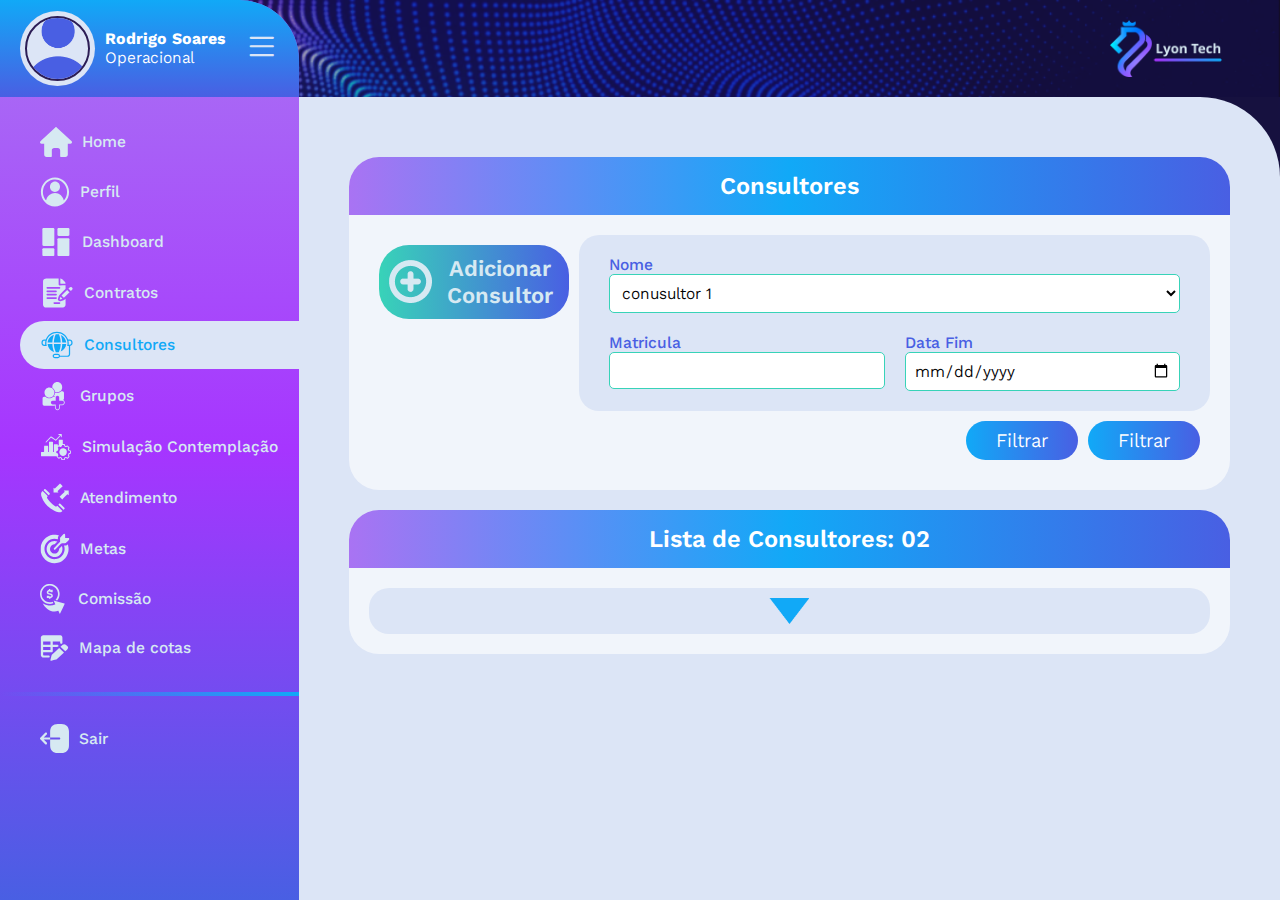
<file: consultores.html>
<!DOCTYPE html>
<html lang="pt-br">
<head>
    <meta charset="UTF-8">
    <meta name="viewport" content="width=device-width, initial-scale=1.0">
    <link rel="stylesheet" href="https://cdn.jsdelivr.net/npm/bootstrap-icons@1.11.1/font/bootstrap-icons.css">
    <link rel="stylesheet" href="assets/css/reset.css">
    <link rel="stylesheet" href="assets/css/style.css">
    <title>Lyon Tech</title>
</head>
<body>
    
    <header class="header">
        <img class="logo_header" src="assets/img/logo.png" alt="">
    </header>

    <div class="body_content">
        
        <div class="side_menu">

            <div class="top_sidebar">

                <div class="content_top_sidebar">

                    <div class="d-flex content_user_info" id="user_info_sidebar">
                        <div class="over_user_side">
                            <img class="user_side" src="assets/img/user.png" alt="">
                        </div>
                        
    
                        <div class="info_top_sidebar">
                            <p><strong>Rodrigo Soares</strong></p>
                            <p>Operacional</p>
                        </div>
                    </div>
                   

                    <div class="btn_menu" id="btn_sidebar">
                        <i class="bi bi-list"></i>
                    </div>
                </div>

            </div>

            <div class="middle_sidebar">

                <ul class="menu_sidebar">
                    <li><a href="index.html" class=""><svg width="32" height="30" viewBox="0 0 32 30" fill="none" xmlns="http://www.w3.org/2000/svg">
                        <path d="M27.8056 16.7639C27.8056 16.9595 27.8056 17.0994 27.8056 17.2392C27.8056 20.6673 27.7723 24.0964 27.8205 27.5245C27.8423 29.0742 26.7107 30.0566 25.3097 29.9975C23.9316 29.9395 22.5489 29.985 21.1674 29.985C20.4119 29.985 20.1734 29.7462 20.1722 28.9867C20.1711 27.1254 20.1734 25.2641 20.1711 23.4017C20.17 21.8065 19.2883 20.9401 17.6717 20.9401C16.5058 20.9401 15.3386 20.9379 14.1727 20.9401C12.7762 20.9424 11.843 21.8554 11.8361 23.2403C11.8281 25.1493 11.8338 27.0572 11.8338 28.9662C11.8338 29.7496 11.5999 29.9838 10.8215 29.9838C9.41702 29.9838 8.01257 29.985 6.60812 29.9838C5.09475 29.9827 4.19361 29.0913 4.19246 27.5859C4.19017 24.1226 4.19132 20.6582 4.19132 17.1949C4.19132 17.0675 4.19132 16.9402 4.19132 16.7628C3.67998 16.7628 3.19616 16.7628 2.71349 16.7628C2.32024 16.7628 1.92814 16.7662 1.5349 16.7617C0.865347 16.7548 0.333376 16.4069 0.10637 15.835C-0.122928 15.2551 0.0203836 14.6616 0.51796 14.1955C1.83986 12.9561 3.16635 11.7202 4.49055 10.4832C8.09168 7.11878 11.6917 3.7544 15.2916 0.390021C15.8431 -0.12504 16.1469 -0.130725 16.6915 0.377514C21.5916 4.9528 26.4928 9.52922 31.3929 14.1045C31.9719 14.6446 32.137 15.2313 31.8871 15.8475C31.6429 16.449 31.1178 16.7617 30.3439 16.7628C29.5138 16.7651 28.6826 16.7639 27.8056 16.7639Z" fill="#11A9F7"/>
                        </svg>
                        <span>Home</span></a></li>
                    <li><a href="perfil.html" class=""><svg width="30" height="30" viewBox="0 0 30 30" fill="none" xmlns="http://www.w3.org/2000/svg">
                        <g clip-path="url(#clip0_106_23)">
                        <path d="M14.9856 0.400344C7.29898 0.374721 0.942283 6.89679 0.897954 14.8238C0.852593 22.8875 7.02476 29.4672 14.8155 29.5452C22.6846 29.6242 29.032 23.1181 29.0567 15.032C29.0825 6.96298 22.7959 0.425967 14.9856 0.400344ZM23.834 23.385C22.867 19.0623 19.2526 16.1124 15.1144 16.0345C11.0918 15.9587 7.10105 18.8178 6.12166 23.3541C3.85465 21.0982 2.08764 16.4925 3.30826 11.7651C4.67218 6.47935 9.04847 2.86974 14.0742 2.4918C19.6402 2.0733 24.367 5.51102 26.2144 10.3879C28.0969 15.3566 26.5608 20.5078 23.834 23.385Z" fill="#D6E9F2"/>
                        <path d="M15.0176 4.56511C12.2228 4.5587 9.95372 6.8797 9.95166 9.74625C9.9496 12.6352 12.1898 14.968 14.9723 14.9744C17.7486 14.9808 20.0011 12.647 20.0063 9.76013C20.0115 6.92133 17.7558 4.57151 15.0176 4.56511Z" fill="#D6E9F2"/>
                        </g>
                        <defs>
                        <clipPath id="clip0_106_23">
                        <rect width="30" height="30" fill="white"/>
                        </clipPath>
                        </defs>
                        </svg> <span>Perfil</span></a></li>
                    <li><a href="dashboard.html" class=""><svg width="32" height="30" viewBox="0 0 32 30" fill="none" xmlns="http://www.w3.org/2000/svg">
                        <path d="M13.1179 19.0388H3.58719C2.9175 19.0388 2.36987 18.5071 2.36987 17.8569V2.27188C2.36987 1.6217 2.9175 1.09003 3.58719 1.09003H13.1168C13.7865 1.09003 14.3341 1.6217 14.3341 2.27188V17.8569C14.3341 18.5071 13.7865 19.0388 13.1179 19.0388Z" fill="#D6E9F2"/>
                        <path d="M13.12 29.0754H3.59037C2.92068 29.0754 2.37305 28.5438 2.37305 27.8936V22.3441C2.37305 21.6939 2.92068 21.1623 3.59037 21.1623H13.12C13.7897 21.1623 14.3373 21.6939 14.3373 22.3441V27.8936C14.3373 28.5427 13.7897 29.0754 13.12 29.0754Z" fill="#D6E9F2"/>
                        <path d="M28.181 11.1256H18.6514C17.9817 11.1256 17.4341 11.6573 17.4341 12.3075V27.8925C17.4341 28.5427 17.9817 29.0744 18.6514 29.0744H28.181C28.8507 29.0744 29.3983 28.5427 29.3983 27.8925V12.3075C29.3972 11.6573 28.8496 11.1256 28.181 11.1256Z" fill="#D6E9F2"/>
                        <path d="M28.1832 1.09003H18.6536C17.9839 1.09003 17.4363 1.6217 17.4363 2.27188V7.82134C17.4363 8.47152 17.9839 9.00319 18.6536 9.00319H28.1832C28.8529 9.00319 29.4005 8.47152 29.4005 7.82134V2.27188C29.4005 1.6217 28.8529 1.09003 28.1832 1.09003Z" fill="#D6E9F2"/>
                        </svg>
                         <span>Dashboard</span></a></li>
                    <li><a href="contratos.html" class=""><svg width="34" height="32" viewBox="0 0 34 32" fill="none" xmlns="http://www.w3.org/2000/svg">
                        <path d="M21.5134 18.3994C23.3887 16.574 25.2768 14.7348 27.1602 12.9014C27.9512 13.678 28.7562 14.4683 29.5437 15.2427C27.6802 17.0591 25.7909 18.9005 23.9086 20.7339C23.1246 19.9698 22.3161 19.1818 21.5134 18.3994Z" fill="#D6E9F2"/>
                        <path d="M20.3391 1.60683C20.602 1.64555 20.8544 1.66832 21.0997 1.72184C21.5461 1.81978 21.9386 2.03046 22.2623 2.34249C23.1117 3.159 23.9553 3.9812 24.7942 4.81024C25.2884 5.29878 25.4952 5.90576 25.5233 6.58106C25.5268 6.68014 25.4777 6.68697 25.4017 6.68697C24.9729 6.68583 24.5453 6.68697 24.1165 6.68697C22.9084 6.68697 21.7003 6.68583 20.4922 6.68925C20.3812 6.68925 20.3286 6.67216 20.3286 6.54576C20.3321 4.93209 20.3309 3.31843 20.3321 1.70476C20.3309 1.6854 20.3345 1.66604 20.3391 1.60683Z" fill="#D6E9F2"/>
                        <path d="M28.4011 11.6065C28.4525 11.5712 28.5226 11.5348 28.5764 11.4824C28.9152 11.1567 29.2529 10.8276 29.5882 10.4974C30.1666 9.92683 30.9681 9.83573 31.6224 10.1273C32.5617 10.5441 32.9088 11.7421 32.2767 12.5586C31.8654 13.0904 31.3513 13.5459 30.8886 14.0276C30.0556 13.2145 29.2459 12.4276 28.4011 11.6065Z" fill="#D6E9F2"/>
                        <path d="M20.4326 19.84C21.1021 20.4914 21.7646 21.1348 22.4422 21.793C22.2308 21.8659 22.0263 21.9399 21.8195 22.0071C21.2867 22.1791 20.7563 22.3579 20.2188 22.5127C19.8589 22.6152 19.5867 22.3442 19.6977 21.9957C19.9244 21.2863 20.1697 20.5825 20.4081 19.8764C20.4128 19.8639 20.4244 19.8537 20.4326 19.84Z" fill="#D6E9F2"/>
                        <path d="M25.5607 21.8727C25.5607 21.809 25.5607 21.7441 25.5607 21.6359C25.264 21.9183 24.9976 22.1666 24.7359 22.4216C24.2685 22.8772 23.724 23.2051 23.0908 23.401C22.3266 23.6379 21.5719 23.9066 20.8066 24.1378C19.9443 24.3986 19.1615 24.238 18.5224 23.606C17.8856 22.9774 17.7688 22.2155 18.0387 21.3922C18.2595 20.7146 18.4897 20.0382 18.7327 19.3685C18.853 19.0394 18.9897 18.7115 19.1627 18.4063C19.4279 17.9382 19.8333 17.5784 20.22 17.2037C21.9679 15.5115 23.71 13.8112 25.4486 12.1088C25.5117 12.0473 25.5561 11.9379 25.5561 11.8503C25.5631 10.7331 25.5607 9.61709 25.5607 8.49993C25.5607 8.46007 25.5549 8.41908 25.5526 8.37353C25.5023 8.37353 25.4638 8.37353 25.4264 8.37353C23.4436 8.37353 21.4597 8.37467 19.477 8.3758C18.9804 8.3758 18.6299 8.03986 18.6299 7.55815C18.6299 5.63474 18.6299 3.71132 18.6299 1.78676C18.6299 1.7321 18.6299 1.67858 18.6299 1.61595C18.5481 1.61595 18.4862 1.61595 18.4242 1.61595C14.4003 1.61595 10.3752 1.61481 6.35132 1.61709C6.05338 1.61709 5.75427 1.62506 5.4575 1.64783C4.63028 1.71274 3.97949 2.08513 3.50163 2.74563C3.12541 3.26378 3.0331 3.85708 3.0331 4.47089C3.03193 11.9824 3.03193 19.4938 3.0331 27.0064C3.0331 27.3537 3.04128 27.7011 3.06231 28.0461C3.11372 28.8433 3.47943 29.4776 4.13489 29.9525C4.67001 30.3408 5.28925 30.4456 5.93537 30.4467C11.3462 30.4478 16.757 30.4478 22.1677 30.4467C22.4797 30.4467 22.794 30.4421 23.1048 30.4171C24.0395 30.3396 24.7429 29.8989 25.2161 29.1075C25.5117 28.6144 25.5584 28.0666 25.5607 27.5166C25.5654 25.6353 25.5607 23.754 25.5607 21.8727ZM7.15283 10.0817C7.21358 10.068 7.27668 10.0658 7.3386 10.0658C11.3824 10.0646 15.4262 10.068 19.4699 10.0612C19.9116 10.0601 20.3007 10.4325 20.3509 10.8572C20.3965 11.2421 20.081 11.6475 19.6721 11.7352C19.5938 11.7523 19.5097 11.7535 19.429 11.7535C17.4218 11.7546 15.4145 11.7546 13.406 11.7546C11.3835 11.7546 9.36224 11.7546 7.33977 11.7535C6.91448 11.7535 6.54527 11.4426 6.49736 11.0497C6.44011 10.5703 6.70183 10.1808 7.15283 10.0817ZM7.15516 13.4594C7.21592 13.4468 7.27901 13.4434 7.34094 13.4434C10.2292 13.4423 13.1174 13.4468 16.0068 13.4389C16.4765 13.4377 16.8738 13.8625 16.8866 14.2793C16.9018 14.7394 16.5022 15.13 16.0185 15.1311C14.5697 15.1334 13.1209 15.1322 11.671 15.1322C10.2268 15.1322 8.78272 15.1334 7.3386 15.1322C6.91448 15.1322 6.5441 14.8191 6.49853 14.4262C6.44245 13.9445 6.70417 13.5573 7.15516 13.4594ZM7.16217 16.8359C7.22293 16.8233 7.28602 16.8222 7.34795 16.8222C10.2315 16.8211 13.1151 16.8256 15.9987 16.8177C16.4812 16.8165 16.8785 17.2527 16.8855 17.6661C16.8937 18.1284 16.4976 18.5099 16.0092 18.511C14.5604 18.5133 13.1116 18.5122 11.6616 18.5122C10.2222 18.5122 8.78272 18.5122 7.34327 18.5122C6.91097 18.5122 6.53592 18.1956 6.4962 17.7993C6.44829 17.3119 6.71118 16.9304 7.16217 16.8359ZM7.3351 21.8898C6.91448 21.8898 6.53242 21.5641 6.49736 21.1804C6.4518 20.6827 6.71819 20.3001 7.17269 20.2113C7.21943 20.2021 7.2685 20.201 7.3164 20.1999C10.2187 20.1999 13.1209 20.1987 16.0244 20.1999C16.549 20.1999 16.9988 20.7362 16.8633 21.2191C16.764 21.5732 16.4929 21.8967 15.9706 21.8932C14.5359 21.8841 13.1022 21.8898 11.6675 21.8898C10.2233 21.891 8.77922 21.891 7.3351 21.8898ZM19.6452 26.9472C19.5751 26.9597 19.5015 26.9586 19.429 26.9586C18.5726 26.9597 17.715 26.9586 16.8586 26.9586C15.9963 26.9586 15.1352 26.9586 14.273 26.9586C13.7589 26.9586 13.3862 26.5964 13.3897 26.0999C13.3932 25.6239 13.7694 25.2675 14.2706 25.2675C16.008 25.2675 17.7466 25.2663 19.484 25.2675C19.9139 25.2675 20.31 25.633 20.3509 26.0601C20.3918 26.4632 20.067 26.8709 19.6452 26.9472Z" fill="#D6E9F2"/>
                        </svg>
                         <span>Contratos</span></a></li>
                    <li><a href="consultores.html" class="active"><svg width="34" height="32" viewBox="0 0 34 32" fill="none" xmlns="http://www.w3.org/2000/svg">
                        <path d="M13.9225 5.6438C10.4688 6.78942 7.92522 9.85163 7.62378 13.5299H12.3546C12.3943 12.2237 12.5368 11.0348 12.7214 10.0065C13.0427 8.22202 13.5113 6.73362 13.9225 5.6438Z" fill="#D6E9F2"/>
                        <path d="M13.8618 13.531H20.7284C20.6022 9.81858 19.5717 6.85773 18.942 5.37388C18.2947 5.23495 17.6228 5.15979 16.9323 5.15979C16.5176 5.15979 16.1098 5.18826 15.7102 5.23951C15.2721 6.24506 14.6014 8.03296 14.196 10.314C14.0301 11.2557 13.9004 12.3399 13.8618 13.531Z" fill="#D6E9F2"/>
                        <path d="M22.2426 13.531H26.2432C25.9674 10.1614 23.8106 7.3087 20.7961 5.9729C21.1759 7.02514 21.586 8.39511 21.8757 10.0076C22.0603 11.036 22.2029 12.2249 22.2426 13.531Z" fill="#D6E9F2"/>
                        <path d="M7.62378 15.0001C7.9299 18.7297 10.5401 21.8238 14.0651 22.9318C12.8944 20.1133 12.434 17.4007 12.3557 15.0001H7.62378Z" fill="#D6E9F2"/>
                        <path d="M20.6582 22.6152C23.7427 21.3056 25.9615 18.4199 26.2419 15.0001H22.2402C22.1654 17.3096 21.7355 19.9094 20.6582 22.6152Z" fill="#D6E9F2"/>
                        <path d="M13.864 15.0001C13.9516 17.4998 14.4809 20.3593 15.876 23.311C16.223 23.3486 16.5758 23.3714 16.9334 23.3714C17.5643 23.3714 18.18 23.3099 18.7759 23.1926C20.1137 20.3183 20.6465 17.5214 20.7294 15.0001H13.864Z" fill="#D6E9F2"/>
                        <path d="M27.1311 16.9462H27.6464C27.4746 16.9462 27.3075 16.9291 27.144 16.8995C27.1393 16.9155 27.1358 16.9314 27.1311 16.9462Z" fill="#D6E9F2"/>
                        <path d="M29.7774 10.544H28.1043C26.5129 6.01959 22.1093 2.75696 16.9345 2.75696C11.7597 2.75696 7.35493 6.01959 5.76476 10.544H4.22249C2.70476 10.544 1.47095 11.7477 1.47095 13.2259V14.2644C1.47095 15.7437 2.70593 16.9463 4.22249 16.9463H5.4528H5.586H6.73452C6.49734 16.0911 6.36882 15.1914 6.36882 14.2644C6.36882 8.58642 11.1078 3.96749 16.9334 3.96749C21.4597 3.96749 25.3282 6.75639 26.8296 10.6636C26.9745 11.0394 27.096 11.4266 27.1941 11.8217C27.3904 12.6052 27.4967 13.4217 27.4967 14.2633C27.4967 14.7553 27.4593 15.2381 27.3904 15.7118C27.3308 16.115 27.249 16.5113 27.1427 16.8985C27.3063 16.9281 27.4734 16.9451 27.6451 16.9451H28.4116H28.8883V25.1649C28.8883 25.9757 28.2118 26.6362 27.3787 26.6362H20.0693C19.8975 25.5601 18.943 24.7322 17.7909 24.7322H14.9506C13.6782 24.7322 12.643 25.7412 12.643 26.9813C12.643 28.2214 13.6782 29.2304 14.9506 29.2304H17.7909C18.749 29.2304 19.5727 28.6576 19.9209 27.8456H27.3787C28.8964 27.8456 30.1303 26.6419 30.1303 25.1638V16.919C31.4797 16.7481 32.5266 15.623 32.5266 14.261V13.2224C32.529 11.7466 31.294 10.544 29.7774 10.544ZM4.22249 15.7357C3.3906 15.7357 2.71294 15.0764 2.71294 14.2644V13.2259C2.71294 12.415 3.38944 11.7545 4.22249 11.7545H5.41191C5.22614 12.5631 5.12565 13.4024 5.12565 14.2633C5.12565 14.7621 5.16071 15.2529 5.22497 15.7346H4.22249V15.7357ZM17.7921 28.0222H14.9518C14.3641 28.0222 13.8862 27.5564 13.8862 26.9836C13.8862 26.4108 14.3641 25.945 14.9518 25.945H17.7921C18.3798 25.945 18.8577 26.4108 18.8577 26.9836C18.8577 27.5564 18.3798 28.0222 17.7921 28.0222ZM31.2858 14.2644C31.2858 15.0753 30.6093 15.7357 29.7762 15.7357H28.6406C28.7048 15.254 28.7399 14.7632 28.7399 14.2644C28.7399 13.4024 28.6394 12.5631 28.4536 11.7557H29.7762C30.6081 11.7557 31.2858 12.415 31.2858 13.227V14.2644Z" fill="#D6E9F2"/>
                        </svg>
                         <span>Consultores</span></a></li>
                    <li><a href="grupos.html"><svg width="30" height="30" viewBox="0 0 30 30" fill="none" xmlns="http://www.w3.org/2000/svg">
                        <path d="M14.871 10.3164C14.8947 10.4263 14.9153 10.5363 14.9328 10.6484C15.6235 11.0295 16.4122 11.2463 17.2503 11.2463C18.307 11.2463 19.2844 10.9014 20.0875 10.3164C21.3576 9.39074 22.1875 7.86298 22.1875 6.13344C22.1875 3.3096 19.9772 1.02063 17.2503 1.02063C14.5235 1.02063 12.3132 3.3096 12.3132 6.13344C12.3132 6.30853 12.3215 6.48148 12.338 6.6523C13.604 7.45728 14.5369 8.77045 14.871 10.3164Z" fill="#D6E9F2"/>
                        <path d="M6.59072 15.7612C7.39382 16.3463 8.37113 16.6911 9.42784 16.6911C9.7567 16.6911 10.0784 16.6569 10.3897 16.5929C11.0773 16.452 11.7124 16.1637 12.265 15.7612C13.5351 14.8356 14.365 13.3078 14.365 11.5783C14.365 11.4032 14.3567 11.2303 14.3402 11.0594C14.3258 10.911 14.3041 10.7648 14.2773 10.6206C14.2588 10.5182 14.2381 10.4167 14.2134 10.3164C14.1969 10.2502 14.1794 10.184 14.1598 10.1189C13.8701 9.11104 13.2897 8.23346 12.5186 7.59182C12.3887 7.48399 12.2536 7.38257 12.1134 7.28862C11.9938 7.20854 11.8722 7.13274 11.7454 7.06335C11.0546 6.68221 10.266 6.46548 9.42784 6.46548C6.70103 6.46548 4.49072 8.75445 4.49072 11.5783C4.49072 13.3078 5.32165 14.8356 6.59072 15.7612Z" fill="#D6E9F2"/>
                        <path d="M22.9545 19.121C23.5514 18.9011 23.9824 18.3117 23.9824 17.621V11.9103C23.9824 11.0338 23.2896 10.3164 22.4432 10.3164H21.0906C20.0896 11.3028 18.737 11.9103 17.2494 11.9103C16.4494 11.9103 15.6896 11.7342 15.0009 11.4181C15.0019 11.4715 15.005 11.5238 15.005 11.5783C15.005 13.0249 14.4875 14.3487 13.6349 15.363H14.6205C14.8267 15.363 15.0236 15.4003 15.2102 15.4633C15.1514 15.584 15.103 15.7078 15.0638 15.8327C14.9226 15.7879 14.7751 15.7623 14.6205 15.7623H13.2679C12.4875 16.531 11.4937 17.068 10.3885 17.2687C10.3246 17.2804 10.2607 17.29 10.1958 17.2996C10.1318 17.3092 10.0679 17.3167 10.003 17.3242C9.81329 17.3445 9.6205 17.3573 9.42566 17.3573C7.93803 17.3573 6.58545 16.7498 5.58442 15.7633H4.10607C3.25968 15.7633 2.56689 16.4808 2.56689 17.3573V23.068C2.56689 23.9445 3.25968 24.6619 4.10607 24.6619H14.6215C14.7318 24.6619 14.838 24.6459 14.9422 24.6224V26.5879C14.9422 28.0153 16.0638 29.1779 17.4432 29.1779C18.8215 29.1779 19.9442 28.0164 19.9442 26.5879V24.1975H22.2525C23.6308 24.1975 24.7535 23.0359 24.7535 21.6075C24.7525 20.4299 23.9916 19.4359 22.9545 19.121ZM22.2514 23.3968H19.1741V26.5836C19.1741 27.5722 18.3978 28.3761 17.4432 28.3761C16.4885 28.3761 15.7123 27.5722 15.7123 26.5836V23.3968H12.6349C11.6803 23.3968 10.904 22.5929 10.904 21.6043C10.904 20.6156 11.6803 19.8117 12.6349 19.8117H15.7123V16.6249C15.7123 16.4519 15.737 16.2779 15.7865 16.1092C15.8164 16.0068 15.8566 15.9032 15.9071 15.8039C16.2071 15.2039 16.7958 14.8324 17.4442 14.8324C18.3989 14.8324 19.1751 15.6363 19.1751 16.6249V19.8117H22.2525C23.2071 19.8117 23.9834 20.6156 23.9834 21.6043C23.9824 22.5929 23.2061 23.3968 22.2514 23.3968Z" fill="#D6E9F2"/>
                        </svg>
                         <span>Grupos</span></a></li>
                    <li><a href="simulacao.html"><svg width="32" height="32" viewBox="0 0 32 32" fill="none" xmlns="http://www.w3.org/2000/svg">
                        <path d="M29.0088 17.8073C28.8549 17.9143 28.7317 18.0396 28.9143 18.2195C29.2068 18.5088 29.0176 19.2399 29.6928 19.1647C30.3284 19.0941 30.7749 19.2968 30.8431 19.9197C30.9332 20.7396 31.0113 21.5812 30.7694 22.4068C30.6748 22.7291 30.4406 22.8988 30.1844 22.9284C29.9051 22.9603 29.6642 23.0753 29.4047 23.1459C28.8934 23.286 28.7053 23.8292 28.9791 24.3075C29.1122 24.5398 29.2431 24.7721 29.3772 25.0033C29.6488 25.4668 29.3024 25.846 29.0693 26.1717C28.7262 26.6511 28.2534 27.0189 27.874 27.479C27.5892 27.8252 27.0569 27.8047 26.7238 27.4847C26.6435 27.4073 26.5445 27.3731 26.4774 27.307C26.0112 26.8515 25.579 27.1658 25.1611 27.372C24.9808 27.4608 24.8323 27.6544 24.8807 27.9129C25.0479 28.7989 24.5167 29.1041 23.9163 29.112C23.5029 29.1166 23.0883 29.1052 22.6759 29.1154C21.4696 29.1462 21.3497 28.8638 21.1331 27.7478C21.0979 27.5656 21.1628 27.3754 20.9176 27.3355C20.5855 27.282 20.3106 26.8754 19.9158 27.1852C19.5859 27.4437 19.2978 27.8047 18.8051 27.7227C18.6853 27.7022 18.5489 27.7204 18.4675 27.6202C17.9507 26.9825 17.2194 26.5634 16.7829 25.846C16.7521 25.7947 16.6982 25.7332 16.707 25.6866C16.8213 25.0693 16.4244 25.1445 16.0538 25.1445C11.289 25.1479 6.52417 25.1468 1.75936 25.1468C1.09186 25.1468 1.02589 25.083 1.02259 24.3929C1.01819 23.5046 1.01819 22.6164 1.02259 21.727C1.02589 21.0733 1.12046 20.9754 1.74066 20.9708C2.41475 20.9663 3.08884 20.9594 3.76293 20.9742C4.02355 20.9799 4.10712 20.8934 4.10162 20.6224C4.08293 19.7819 4.08623 18.9415 4.08073 18.1011C4.09283 17.2424 4.10492 16.3826 4.11702 15.524C4.20169 15.4921 4.1874 15.4238 4.1753 15.3554C4.14781 14.9888 4.33035 14.8555 4.66465 14.8578C5.62905 14.8635 6.59454 14.8624 7.55894 14.8589C7.86245 14.8578 8.0219 14.9751 8.08458 15.311C8.18025 15.8315 8.07908 16.3542 8.15056 16.8712C8.14396 18.1352 8.14506 19.4004 8.12417 20.6645C8.11867 20.9765 8.21544 21.0779 8.51454 21.0608C8.78396 21.0448 8.9918 21.0437 8.9863 20.6656C8.9676 19.4016 8.9698 18.1364 8.9643 16.8723C8.9698 15.0673 8.9753 13.2624 8.9819 11.4574C8.9841 10.7126 9.04128 10.6545 9.77035 10.6534C10.627 10.6522 11.4836 10.65 12.3391 10.6545C12.8549 10.6579 13.0132 10.8253 13.0154 11.3651C13.0231 12.9173 13.0264 14.4683 13.0319 16.0205C13.0264 17.5693 13.0253 19.118 13.0121 20.6668C13.0099 20.923 13.0308 21.0915 13.3486 21.0608C13.6137 21.0357 13.8787 21.0858 13.8743 20.6668C13.8589 19.118 13.8556 17.5693 13.849 16.0205C13.8567 15.3076 13.8622 14.5947 13.871 13.8819C13.8787 13.284 14.0018 13.1564 14.566 13.1553C15.4545 13.1542 16.3419 13.153 17.2304 13.1564C17.7 13.1576 17.8869 13.3466 17.9001 13.8374C17.91 14.2007 17.9023 14.5651 17.9023 15.0081C18.3675 14.605 18.8458 14.3875 18.7974 13.6177C18.7128 12.2602 18.7699 10.8925 18.7776 9.52826C18.7809 8.89737 18.8238 8.85979 19.4352 8.85751C20.338 8.8541 21.242 8.85296 22.1448 8.85751C22.6759 8.85979 22.7859 8.97595 22.7892 9.53737C22.7947 10.5361 22.809 11.5359 22.7837 12.5335C22.7738 12.9207 22.9046 13.0369 23.2554 13.0061C23.5293 12.9822 23.8075 12.9868 24.0813 13.0118C24.6938 13.0665 24.9379 13.3945 25.0567 14.4171C25.0864 14.6699 25.1985 14.7394 25.3679 14.8487C25.8407 15.1527 26.2102 15.0172 26.6259 14.6813C27.1889 14.228 27.6233 14.3328 28.0961 14.8931C28.3369 15.1789 28.602 15.4454 28.8725 15.7028C29.6983 16.4851 29.6323 17.0306 29.0088 17.8073ZM18.3499 18.1956C18.1464 18.527 17.9859 18.88 17.888 19.2581C17.7813 19.6703 17.5427 19.8571 17.1348 19.9448C16.2737 20.1315 16.2792 20.1577 16.2781 21.1041C16.2781 22.0447 16.2792 22.0356 17.1611 22.1996C17.4031 22.2451 17.6802 22.2736 17.7923 22.5777C17.954 23.0138 18.1123 23.4522 18.2883 23.8838C18.373 24.0922 18.3521 24.2585 18.2465 24.4589C18.0618 24.8074 17.5647 25.0739 17.6725 25.4497C17.7737 25.7993 18.2278 26.0236 18.4565 26.3539C18.7754 26.8128 19.0679 26.7297 19.3945 26.4063C19.8157 25.9883 20.2501 25.8767 20.7702 26.2457C20.9736 26.3903 21.2354 26.4746 21.4828 26.5213C21.8578 26.593 21.982 26.872 22.0095 27.1829C22.0304 27.4198 22.1305 27.6407 22.1195 27.8742C22.1085 28.1008 22.2196 28.1395 22.3966 28.1384C22.8871 28.1349 23.3775 28.1384 23.8668 28.1372C24.0076 28.1372 24.0604 28.1372 24.0747 27.9152C24.122 27.1818 24.2077 26.4222 25.1743 26.3584C25.259 26.3527 25.3481 26.2958 25.4207 26.2411C25.833 25.9325 26.1871 25.9701 26.6083 26.2935C27.2648 26.798 27.2901 26.7627 27.8256 26.2081C28.5866 25.4189 28.5987 25.4098 27.9763 24.4669C27.775 24.1617 27.7827 23.9214 28.0071 23.6686C28.1984 23.4534 28.3809 23.294 28.3205 22.9113C28.2831 22.6733 28.3974 22.2474 28.8725 22.2611C29.1331 22.269 29.3948 22.1347 29.6609 22.0982C29.871 22.0698 29.9567 21.9695 29.9567 21.7611C29.9556 21.2532 29.9567 20.7453 29.9545 20.2386C29.9545 20.1475 29.96 20.0085 29.8402 20.0211C29.4993 20.0552 29.2068 19.8081 28.9099 19.8115C28.5613 19.8161 28.4755 19.6703 28.3633 19.3993C28.1819 18.9643 28.1181 18.4757 27.8234 18.092C27.7904 17.9371 27.8718 17.83 27.9455 17.7059C28.139 17.3768 28.5624 17.0614 28.4931 16.7357C28.4238 16.4077 28.006 16.1572 27.7376 15.877C27.2659 15.3839 27.2461 15.3611 26.7227 15.7814C26.2707 16.1435 25.8462 16.2688 25.3569 15.8873C25.2623 15.8132 25.1446 15.7495 25.0292 15.7301C24.4046 15.6265 24.1385 15.2541 24.1418 14.6038C24.144 14.1745 23.9746 13.8853 23.4622 13.9695C23.1488 14.0208 22.8211 13.9889 22.5011 13.9764C22.2547 13.9661 22.1415 14.0037 22.1151 14.3237C22.059 14.9979 21.8501 15.4727 21.0957 15.7984C20.2974 16.1435 19.7486 16.148 19.146 15.5604C19.0064 15.4238 18.8425 15.4124 18.6842 15.6071C18.4488 15.8964 18.1893 16.1685 17.9188 16.4236C17.6901 16.6389 17.6406 16.7983 17.8539 17.0898C18.0849 17.4087 18.4433 17.7036 18.3499 18.1956Z" fill="#D6E9F2"/>
                        <path d="M20.1202 3.88214C19.6562 3.88214 19.3252 3.89239 18.9953 3.87872C18.6973 3.86619 18.44 3.76484 18.4455 3.39018C18.451 3.01893 18.7083 2.91872 19.0063 2.9153C19.7409 2.90733 20.4754 2.91189 21.2111 2.91303C21.5872 2.91416 21.7752 3.1237 21.7796 3.50178C21.7873 4.19872 21.7807 4.8968 21.7851 5.59374C21.7873 5.85338 21.6532 6.08797 21.5245 6.25424C21.3453 6.48655 20.8823 6.24171 20.8603 5.9126C20.8361 5.54932 20.8526 5.18377 20.8471 4.81936C20.846 4.74762 20.8702 4.6531 20.7767 4.61552C20.6844 4.57794 20.6371 4.65765 20.5876 4.71117C20.2203 5.11772 19.8189 5.49808 19.5 5.94221C19.0811 6.52755 18.5378 6.98534 18.0958 7.55018C17.5229 8.28356 16.8356 8.92014 16.2132 9.61367C16.0504 9.79473 15.9229 9.80271 15.7117 9.70932C15.2224 9.49182 14.8188 9.15815 14.3921 8.83587C13.375 8.06719 12.316 7.35658 11.2658 6.63687C11.0899 6.51616 10.8699 6.54121 10.7325 6.73708C10.2519 7.42036 9.60973 7.93964 9.05001 8.5432C8.18128 9.48043 7.27296 10.3801 6.41853 11.331C6.1964 11.5769 6.01275 11.6077 5.81152 11.4346C5.563 11.2216 5.57509 10.9244 5.78623 10.683C6.23818 10.166 6.70224 9.65922 7.17509 9.16157C8.27695 8.00228 9.3953 6.86007 10.4884 5.69053C10.7556 5.4047 10.9843 5.39217 11.2823 5.58918C12.3523 6.29979 13.4057 7.03545 14.4372 7.80299C14.8012 8.07402 15.2202 8.26306 15.5523 8.58306C15.6963 8.72199 15.8206 8.68555 15.9449 8.54662C16.8895 7.4921 17.8352 6.43986 18.7809 5.38534C19.1943 4.92299 19.6045 4.4595 20.1202 3.88214Z" fill="#D6E9F2"/>
                        <path d="M20.4512 18.2867C21.6048 17.1115 22.9804 17.0215 24.4463 17.4315C25.0016 17.5863 25.4261 17.9838 25.856 18.3584C26.9557 19.7261 27.1635 21.2464 26.4279 22.835C25.7989 24.1936 24.6629 24.8518 23.2224 24.9509C21.4409 25.0727 19.7233 23.7244 19.3912 21.7372C19.2064 20.6315 19.411 19.5496 20.1642 18.6545C20.2643 18.5361 20.3556 18.4097 20.4512 18.2867Z" fill="#D6E9F2"/>
                        </svg>
                         <span>Simulação Contemplação</span></a></li>
                    <li><a href="atendimento.html"><svg width="30" height="30" viewBox="0 0 30 30" fill="none" xmlns="http://www.w3.org/2000/svg">
                        <path d="M2.62015 8.08696C4.3794 9.817 6.05081 11.4593 7.84737 13.2261C6.32156 14.1296 7.08687 15.0972 7.77396 16.0921C9.66558 18.83 11.9988 21.115 14.817 22.9293C15.7339 23.5186 16.5919 24.0498 17.2429 22.8024C18.9769 24.5419 20.6495 26.2198 22.4244 27.9996C21.7084 29.1486 20.3354 29.4415 18.8361 29.2293C15.5931 28.7704 12.8712 27.1447 10.3082 25.264C6.23011 22.2723 3.28799 18.4067 1.59492 13.6779C0.892181 11.7166 0.643094 9.73162 2.62015 8.08696Z" fill="#D6E9F2"/>
                        <path d="M18.3789 21.798C19.7326 20.2613 19.7362 20.2601 21.108 21.6095C21.9431 22.4312 22.777 23.2542 23.6121 24.0771C25.0838 25.5273 25.0838 25.5273 23.5604 26.8542C21.8553 25.1905 20.1538 23.5304 18.3789 21.798Z" fill="#D6E9F2"/>
                        <path d="M8.65113 12.2988C6.9364 10.5771 5.29025 8.92412 3.63208 7.25929C4.71266 5.6585 4.90519 5.63953 6.34196 7.05297C7.20835 7.90554 8.07474 8.75692 8.93872 9.61186C10.2768 10.934 10.2732 10.9696 8.65113 12.2988Z" fill="#D6E9F2"/>
                        <path d="M22.694 3.17313C21.0491 4.73597 19.3813 6.31898 17.7171 7.90554C17.6545 7.96483 17.6268 8.0585 17.5318 8.23044C17.7905 8.57906 18.0757 8.96325 18.4511 9.46957C16.7881 9.46957 15.213 9.46957 13.5464 9.46957C13.5464 7.91977 13.5464 6.37945 13.5464 4.70158C14.0181 5.02411 14.4344 5.3087 14.8761 5.60989C16.6233 3.85969 18.3344 2.14743 20.0058 0.474312C20.9492 1.42174 21.7266 2.20198 22.694 3.17313Z" fill="#D6E9F2"/>
                        <path d="M19.5618 13.781C21.2067 12.2182 22.8745 10.6352 24.5387 9.04862C24.6013 8.98933 24.6289 8.89566 24.724 8.72372C24.4653 8.3751 24.1801 7.99091 23.8047 7.48459C25.4677 7.48459 27.0428 7.48459 28.7094 7.48459C28.7094 9.03439 28.7094 10.5747 28.7094 12.2526C28.2377 11.93 27.8214 11.6455 27.3797 11.3443C25.6325 13.0933 23.9214 14.8055 22.2488 16.4787C21.3066 15.5324 20.5292 14.7522 19.5618 13.781Z" fill="#D6E9F2"/>
                        </svg>
                         <span>Atendimento</span></a></li>
                    <li><a href="metas.html"><svg width="30" height="31" viewBox="0 0 30 31" fill="none" xmlns="http://www.w3.org/2000/svg">
                        <g clip-path="url(#clip0_106_71)">
                        <path d="M29.2847 5.62411C29.109 5.2504 28.7745 5.12664 28.3979 5.11071C28.0393 5.09601 27.6795 5.10704 27.3197 5.10704C26.6133 5.10704 25.9058 5.10704 25.1718 5.10704C25.1718 4.90976 25.173 4.78601 25.1718 4.66225C25.1669 3.81435 25.1609 2.96767 25.1561 2.11976C25.1525 1.50466 24.9973 0.975337 24.3776 0.713123C24.2644 0.713123 24.1501 0.713123 24.037 0.713123C23.8782 0.847906 23.7073 0.970436 23.5617 1.1187C22.4751 2.21901 21.3945 3.32546 20.3067 4.42455C20.1407 4.59241 20.0697 4.77743 20.0709 5.01636C20.0793 6.19142 20.0709 7.36648 20.0817 8.54154C20.0841 8.77312 20.0131 8.93976 19.8543 9.10028C18.3598 10.616 16.8701 12.1366 15.3803 13.6572C14.9255 14.1203 14.4658 14.5786 14.0254 15.0552C13.7799 15.3199 13.7149 15.8578 13.8894 16.1396C14.1024 16.4827 14.4141 16.7547 14.8244 16.6518C15.1072 16.5807 15.3924 16.3871 15.6042 16.1739C17.3803 14.3862 19.1527 12.5948 20.894 10.7728C21.3079 10.3403 21.7339 10.1687 22.3151 10.1957C23.297 10.2398 24.2825 10.2251 25.2656 10.2214C25.4257 10.2202 25.6386 10.2006 25.7385 10.1001C26.8696 8.96427 27.9875 7.81494 29.1006 6.65949C29.3786 6.36909 29.4664 6.00885 29.2847 5.62411Z" fill="#D6E9F2"/>
                        <path d="M27.8683 11.1404C27.269 11.6158 26.8707 12.2762 26.1499 12.3865C25.4725 12.4894 24.7806 12.4943 24.0766 12.5446C25.0393 15.5662 24.8287 18.4885 23.2078 21.2307C21.5845 23.9778 19.1827 25.6883 16.0649 26.1196C9.83414 26.981 5.09065 22.5246 4.52509 17.0831C4.20862 14.0407 5.04131 11.2727 7.13027 9.02798C10.1121 5.82383 13.7654 5.06905 17.9036 6.23308C17.9036 5.74051 17.9313 5.26878 17.8976 4.80071C17.8434 4.04715 18.1262 3.45166 18.6388 2.94316C18.7856 2.79858 18.9348 2.65644 19.1033 2.49348C19.0167 2.44569 18.9721 2.41138 18.9228 2.39423C17.8819 2.02787 16.8001 1.8502 15.716 1.69826C14.7256 1.56103 13.7413 1.66273 12.7522 1.79751C11.1999 2.00949 9.72102 2.44937 8.32998 3.16984C4.80546 4.99676 2.41687 7.83822 1.17745 11.6575C0.960856 12.3265 0.793594 13.0261 0.704549 13.727C0.704549 13.727 0.703346 13.7392 0.699736 13.7613C0.685296 13.8753 0.673263 13.988 0.662433 14.1019C0.660026 14.124 0.660026 14.1448 0.657619 14.1669C0.59264 14.8886 0.499985 16.3957 0.662433 17.9077C0.699736 18.3415 0.774341 18.7679 0.87181 19.193C0.876624 19.2126 0.880233 19.2323 0.885047 19.2519V19.2506C0.891063 19.2776 0.89708 19.3045 0.903097 19.3303C1.61907 22.2783 3.10998 24.7522 5.35057 26.7482C7.91243 29.0309 10.9376 30.1411 14.3093 30.3028C15.4945 30.3592 16.6678 30.1533 17.817 29.8691C20.7543 29.1425 23.2126 27.5986 25.1909 25.2754C26.8563 23.3186 27.8899 21.0543 28.3653 18.5093C28.6155 17.1701 28.6685 15.8259 28.5036 14.4867C28.3725 13.3888 28.0957 12.3057 27.8683 11.1404Z" fill="#D6E9F2"/>
                        <path d="M14.3104 11.3573C14.4392 11.3426 14.5872 11.2801 14.6787 11.1882C15.5222 10.3452 16.3561 9.49115 17.1912 8.63834C17.2538 8.57463 17.3043 8.49743 17.344 8.44842C15.3814 7.69731 13.4573 7.72795 11.5633 8.53664C9.67045 9.34289 8.26497 10.6895 7.40099 12.5911C5.87037 15.9619 6.74157 19.8731 9.59584 22.2158C12.4068 24.5231 16.1708 24.6995 19.2633 22.4217C22.1019 20.3313 23.209 16.4263 21.9094 12.9918C21.824 13.0543 21.7373 13.1021 21.6699 13.1695C20.9841 13.8606 20.315 14.57 19.6099 15.2402C19.2236 15.6078 18.93 15.9803 19.0347 16.555C19.0395 16.5819 19.0311 16.6126 19.0275 16.6408C18.6785 19.2102 16.1756 21.0102 13.6859 20.4833C10.6415 19.8388 9.10369 16.4398 10.6367 13.6939C11.4393 12.2554 12.7161 11.5386 14.3104 11.3573Z" fill="#D6E9F2"/>
                        </g>
                        <defs>
                        <clipPath id="clip0_106_71">
                        <rect width="29" height="31" fill="white" transform="translate(0.5)"/>
                        </clipPath>
                        </defs>
                        </svg>
                         <span>Metas</span></a></li>
                    <li><a href="comissao.html"><svg width="28" height="30" viewBox="0 0 28 30" fill="none" xmlns="http://www.w3.org/2000/svg">
                        <g clip-path="url(#clip0_106_76)">
                        <path d="M8.26145 19.8386C9.93448 20.1101 11.5483 19.9204 13.1365 19.3548C13.3259 19.2872 13.3607 19.2125 13.2782 19.0358C13.1783 18.8236 13.0935 18.603 13.0029 18.3848C12.9111 18.1631 12.8216 17.9414 12.7322 17.7208C9.57083 19.0216 5.67407 18.0884 3.36436 15.105C1.01398 12.0694 1.13133 7.68801 3.36087 4.80777C5.65548 1.84334 9.77764 0.672989 13.3328 2.44453C15.0337 3.29117 16.3524 4.55402 17.1366 6.31489C18.7249 9.8805 18.0556 13.0939 15.5368 15.9422C16.0155 16.0738 16.4651 16.1592 16.8834 16.3263C17.1889 16.4485 17.34 16.3465 17.5096 16.1188C19.2024 13.8398 19.9111 11.2939 19.48 8.45164C19.1071 5.99473 17.979 3.94927 16.1282 2.34374C14.684 1.08919 13.0284 0.28287 11.1172 0.0895897C11.1091 0.088404 11.0905 0.088404 11.0615 0.0872182C9.29896 -0.125035 8.14527 0.116862 8.14527 0.116862L8.14179 0.118048C6.37813 0.407376 4.80502 1.139 3.47125 2.34848C0.510913 5.03307 -0.587012 8.39947 0.297138 12.3267C1.18942 16.2931 4.39374 19.2101 8.26145 19.8386Z" fill="#D6E9F2"/>
                        <path d="M24.4049 19.3951C21.3493 18.5924 18.2937 17.7908 15.2381 16.988C14.7107 16.8493 14.1844 16.7094 13.6081 16.5576C13.6569 16.6714 13.6848 16.739 13.715 16.8066C14.1971 17.8596 14.6851 18.9101 15.1603 19.9667C15.3322 20.3485 15.3067 20.3639 14.9488 20.5418C12.9005 21.558 10.7233 21.7145 8.5193 21.4335C6.50818 21.1773 4.62486 20.4647 2.88096 19.3928C2.80195 19.3441 2.71249 19.3109 2.62884 19.2706C2.61838 19.286 2.60909 19.3003 2.59863 19.3157C2.74967 19.5433 2.90652 19.7675 3.05174 19.9987C3.97307 21.4655 4.99664 22.8481 6.25025 24.0398C8.09407 25.7924 10.1958 27.0398 12.7263 27.4145C13.3548 27.507 13.9961 27.6007 14.6259 27.5698C15.8144 27.5117 16.9867 27.309 18.1044 26.8607C18.2798 26.7896 18.3716 26.8275 18.4564 27.0208C18.834 27.8841 19.2313 28.739 19.6275 29.5939C19.6961 29.7422 19.7995 29.8738 19.9145 30.0564C20.0365 29.773 20.1201 29.5667 20.2142 29.3651C21.6816 26.2038 23.149 23.0437 24.6176 19.8837C24.7802 19.5362 24.7593 19.4888 24.4049 19.3951Z" fill="#D6E9F2"/>
                        <path d="M10.7106 14.0817C11.259 13.9797 11.7737 13.771 12.1757 13.3596C12.781 12.7394 13.0354 12.0161 12.7368 11.1505C12.4231 10.2433 11.7295 9.75006 10.8895 9.45244C10.4643 9.30184 10.0089 9.24018 9.56621 9.14058C9.10729 9.03742 8.65999 8.90105 8.36721 8.49196C8.29053 8.38524 8.21733 8.20026 8.25684 8.09473C8.38115 7.7556 8.5775 7.47101 8.98298 7.41884C9.72538 7.32161 10.3783 7.47457 10.9174 8.04255C11.0278 8.15876 11.2021 8.25481 11.3566 8.27259C11.6912 8.31054 12.0328 8.28564 12.3697 8.29987C12.6114 8.31054 12.688 8.205 12.6834 7.96548C12.6706 7.32516 12.6799 6.68366 12.6776 6.04334C12.6776 5.97813 12.6602 5.91291 12.6485 5.82872C12.3255 5.82872 12.0177 5.82753 11.7109 5.82872C11.4379 5.82991 11.1207 5.7552 11.1184 6.19512C10.4411 6.03386 10.4353 6.02674 10.426 5.37694C10.4248 5.32714 10.4411 5.26785 10.419 5.23109C10.3865 5.17417 10.3284 5.09354 10.2807 5.09236C9.83924 5.0805 9.39543 5.08524 8.94812 5.08524C8.91908 5.36746 8.96787 5.64611 8.85401 5.79196C8.73435 5.94374 8.45899 5.96746 8.25103 6.04927C8.18829 6.07417 8.12555 6.09908 8.06397 6.12872C6.45833 6.88287 6.37468 9.01726 7.62132 9.92674C7.83161 10.0809 8.05119 10.2469 8.29285 10.3263C8.85982 10.5125 9.4419 10.6548 10.0205 10.803C10.4271 10.9074 10.8256 11.0177 11.1207 11.3509C11.2962 11.5489 11.3903 11.8121 11.2741 12.0315C11.1765 12.2153 10.9499 12.4192 10.7606 12.443C9.9624 12.539 9.17119 12.5283 8.56937 11.8311C8.48339 11.7315 8.3219 11.6592 8.19061 11.652C7.80489 11.6295 7.418 11.6509 7.03111 11.6461C6.858 11.6437 6.82547 11.7339 6.82663 11.888C6.83128 12.5188 6.82779 13.1509 6.83011 13.7817C6.83011 13.8469 6.84406 13.9133 6.85451 14.007C7.18563 14.007 7.50281 14.0094 7.81999 14.007C8.08605 14.0046 8.38928 14.0722 8.42995 13.6714C8.80754 13.7746 8.98646 13.9726 8.92256 14.3568C8.89816 14.5062 8.91908 14.6639 8.91908 14.8109C9.43841 14.8109 9.91708 14.8109 10.4236 14.8109C10.4236 14.6841 10.4353 14.5762 10.4213 14.473C10.3888 14.2346 10.462 14.1279 10.7106 14.0817Z" fill="#D6E9F2"/>
                        </g>
                        <defs>
                        <clipPath id="clip0_106_76">
                        <rect width="28" height="30" fill="white"/>
                        </clipPath>
                        </defs>
                        </svg>
                         <span>Comissão</span></a></li>
                    <li><a href="mapa.html"><svg width="29" height="28" viewBox="0 0 29 28" fill="none" xmlns="http://www.w3.org/2000/svg">
                        <path d="M20.2201 1.19786C20.3116 1.22282 20.4026 1.25027 20.4952 1.27323C21.6116 1.55023 22.3922 2.43815 22.4055 3.52221C22.4268 5.23515 22.4188 6.94859 22.4103 8.66203C22.4076 9.26595 21.8931 9.72663 21.2726 9.71815C20.657 9.71016 20.1728 9.25847 20.1563 8.66553C20.1467 8.31765 20.1547 7.96977 20.1547 7.60442C17.6899 7.60442 15.2481 7.60442 12.7881 7.60442C12.7881 8.65205 12.7881 9.70267 12.7881 10.7812C12.8866 10.7812 12.9813 10.7812 13.076 10.7812C14.5122 10.7812 15.9489 10.7783 17.385 10.7832C17.9549 10.7852 18.4216 11.1611 18.5099 11.6667C18.5998 12.1812 18.2864 12.6878 17.7591 12.8461C17.5936 12.8955 17.4111 12.9114 17.2361 12.9119C15.8616 12.9169 14.4872 12.9149 13.1133 12.9149C13.009 12.9149 12.9047 12.9149 12.7706 12.9149C12.7706 13.0267 12.7706 13.1156 12.7706 13.2044C12.7706 14.4766 12.7711 15.7494 12.7706 17.0216C12.7701 17.8187 12.33 18.2294 11.4728 18.2299C8.8037 18.2304 6.13517 18.2304 3.46611 18.2304C3.36235 18.2304 3.25858 18.2304 3.14418 18.2304C3.13673 18.3248 3.12715 18.3897 3.12662 18.4545C3.12556 19.2362 3.12396 20.0183 3.12715 20.7999C3.12875 21.2396 3.32297 21.4232 3.79123 21.4237C5.36946 21.4262 6.9477 21.4222 8.52594 21.4257C9.25334 21.4277 9.75139 21.8759 9.74501 22.5083C9.73915 23.0663 9.27569 23.5475 8.67919 23.5514C6.95036 23.5634 5.22047 23.5814 3.49271 23.5425C2.23693 23.5145 1.16792 22.5947 0.906658 21.4212C0.894419 21.3668 0.869942 21.3149 0.851318 21.2615C0.851318 15.2558 0.851318 9.24948 0.851318 3.24371C0.870474 3.1908 0.894419 3.13889 0.908254 3.08449C1.09236 2.36677 1.52444 1.82025 2.2215 1.47836C2.47479 1.35508 2.76159 1.2897 3.03297 1.19786C8.7622 1.19786 14.4909 1.19786 20.2201 1.19786ZM3.13939 10.7668C5.59189 10.7668 8.03161 10.7668 10.4772 10.7668C10.4772 9.70367 10.4772 8.65405 10.4772 7.60442C8.01937 7.60442 5.57965 7.60442 3.13939 7.60442C3.13939 8.66652 3.13939 9.71016 3.13939 10.7668ZM10.4735 16.0993C10.4735 15.0267 10.4735 13.9775 10.4735 12.9299C8.01831 12.9299 5.58603 12.9299 3.15003 12.9299C3.15003 13.994 3.15003 15.0421 3.15003 16.0993C5.59774 16.0993 8.0231 16.0993 10.4735 16.0993Z" fill="#D6E9F2"/>
                        <path d="M10.8017 26.7522C10.3904 26.5366 10.3185 26.3904 10.4255 25.9621C10.8171 24.3939 11.2077 22.8252 11.6089 21.2585C11.644 21.1208 11.7265 20.9745 11.8329 20.8747C14.254 18.5938 16.6815 16.3194 19.1079 14.0434C19.1324 14.0205 19.1606 14 19.1627 13.9985C20.7633 15.4998 22.3591 16.9962 23.9693 18.5065C23.9358 18.5399 23.8735 18.6068 23.8064 18.6697C21.4492 20.8812 19.0941 23.0943 16.7289 25.2983C16.5751 25.4416 16.3558 25.5589 16.1462 25.6073C14.5217 25.9821 12.8918 26.3365 11.2641 26.6983C11.2146 26.7093 11.1688 26.7338 11.1215 26.7522C11.0145 26.7522 10.9081 26.7522 10.8017 26.7522Z" fill="#D6E9F2"/>
                        <path d="M28.0953 14.0749C27.9569 14.7352 27.5233 15.2133 27.0215 15.663C26.4197 16.2026 25.8434 16.7676 25.2826 17.2961C23.6761 15.7893 22.0814 14.2935 20.4542 12.7672C20.4436 12.8241 20.4404 12.8026 20.4505 12.7937C21.2013 12.0874 21.9356 11.3637 22.7103 10.6814C23.5362 9.95422 24.9143 9.9662 25.7439 10.6939C26.3457 11.2215 26.9156 11.7815 27.4961 12.3305C27.8324 12.6479 27.9814 13.0547 28.0948 13.4764C28.0953 13.6756 28.0953 13.8752 28.0953 14.0749Z" fill="#D6E9F2"/>
                        </svg>
                         <span>Mapa de cotas</span></a>
                        </li>
                </ul>

            </div>

            <div class="line_deg"></div>

            <div class="bottom_sidebar">
                <a href="#"><svg width="29" height="29" viewBox="0 0 29 29" fill="none" xmlns="http://www.w3.org/2000/svg">
                    <path d="M21.4543 0H17.6843C13.0443 0 10.1443 2.9 10.1443 7.54V13.4125H19.2068C19.8013 13.4125 20.2943 13.9055 20.2943 14.5C20.2943 15.0945 19.8013 15.5875 19.2068 15.5875H10.1443V21.46C10.1443 26.1 13.0443 29 17.6843 29H21.4398C26.0798 29 28.9798 26.1 28.9798 21.46V7.54C28.9943 2.9 26.0943 0 21.4543 0Z" fill="#D6E9F2"/>
                    <path d="M3.70838 13.4122L6.70988 10.4108C6.92738 10.1933 7.02888 9.91779 7.02888 9.64229C7.02888 9.36679 6.92738 9.07679 6.70988 8.87379C6.28938 8.45329 5.59338 8.45329 5.17288 8.87379L0.315375 13.7312C-0.105125 14.1517 -0.105125 14.8477 0.315375 15.2682L5.17288 20.1257C5.59338 20.5462 6.28938 20.5462 6.70988 20.1257C7.13038 19.7052 7.13038 19.0092 6.70988 18.5887L3.70838 15.5872H10.1464V13.4122H3.70838Z" fill="#D6E9F2"/>
                    </svg>
                     <span>Sair</span></a>
            </div>

        </div>

        <div class="content_inner d-flex">

            <div class="frame">

                <div class="head_frame_simple">
                    <h2>Consultores</h2>
                </div>

                <div class="content_frame d-flex">
                    
                    <div class="f-25 p-10">
                        <button class="btn_contrato" id="add_modal"><img src="assets/img/add-icon.png" alt=""> Adicionar Consultor</button>
                    </div>

                    <div class="f-75">
                        <form action="" method="post" class="form_filter">
                            <div class="row_gray d-flex">

                                <div class="w-100 col_form_filter">
                                    <label for="">Nome</label>
                                    <select name="" id="">
                                        <option value="value1">conusultor 1</option>
                                        <option value="value2">conusultor 2</option>
                                        <option value="value3">conusultor 3</option>
                                        <option value="value4">conusultor 4</option>
                                        <option value="value5">conusultor 5</option>
                                    </select>
                                </div>

                                <div class="f-50 col_form_filter">
                                    <label for="">Matricula</label>
                                    <input type="text" name="" id="">
                                </div>
                                <div class="f-50 col_form_filter">
                                    <label for="">Data Fim</label>
                                    <input type="date" name="" id="">
                                </div>

                            </div>
                            <div class="d-flex bottom_form_filter">
                                <button class="btn_form_filter">Filtrar</button>
                                <button class="btn_form_filter">Filtrar</button>
                            </div>
                        </form>
                        
                    </div>

                </div>

            </div>

            <div class="frame">
                <div class="head_frame_simple">
                    <h2>Lista de Consultores: <span>02</span></h2>
                </div>

                <div class="content_frame">
                    <div class="row_gray btn_contratos d-flex" id="btn_table">
                        <img src="assets/img/polygon.png" alt="">
                    </div>

                    <div class="over_table" id="table_contratos">
                        <table class="table_default">
                            <thead>
                                <tr>
                                    <th>Nome</th>
                                    <th>Matrícula</th>
                                    <th>Cargo</th>
                                    <th>Nascimento</th>
                                    <th>CPF/CNPJ</th>
                                    <th>RG</th>
                                    <th>Telefone</th>
                                    <th>E-mail</th>
                                    <th>Ações</th>
                                </tr>
                            </thead>
    
                            <tbody>
                                <tr>
                                    <td>Eduardo</td>
                                    <td>1234</td>
                                    <td>Consultor</td>
                                    <td>12/03/1994</td>
                                    <td>111222333344</td>
                                    <td>11223334</td>
                                    <td>(41)9 9999-9999</td>
                                    <td>teste@teste.com</td>
                                    <td class="d-flex td_control">
                                        <button class="btn_control_registro_table">
                                            <img src="assets/img/edit.png" alt="">
                                        </button>
                                        <button class="btn_control_registro_table">
                                            <img src="assets/img/remove.png" alt="">
                                        </button>
                                    </td>
                                </tr>
                                <tr>
                                    <td>Eduardo</td>
                                    <td>1234</td>
                                    <td>Consultor</td>
                                    <td>12/03/1994</td>
                                    <td>111222333344</td>
                                    <td>11223334</td>
                                    <td>(41)9 9999-9999</td>
                                    <td>teste@teste.com</td>
                                    <td class="d-flex td_control">
                                        <button class="btn_control_registro_table">
                                            <img src="assets/img/edit.png" alt="">
                                        </button>
                                        <button class="btn_control_registro_table">
                                            <img src="assets/img/remove.png" alt="">
                                        </button>
                                    </td>
                                </tr>
                                <tr>

                            </tbody>
                        </table>
                    </div>
                    
                </div>
                
            </div>

        </div>
    </div>

    <div class="over_modal">

        <div class="modal frame">

            <div class="head_frame_simple">
                <h2>Criação de Consultor</h2>
            </div>
    
            <div class="content_frame">
                <form action="" method="post" class="form_filter d-flex">
                    <div class="f-50 p-10">
                        <label for="">Grupo</label>
                        <select name="" id="">
                            <option value="value1">Grupo 1</option>
                            <option value="value2">Grupo 2</option>
                            <option value="value3">Grupo 3</option>
                            <option value="value4">Grupo 4</option>
                            <option value="value5">Grupo 5</option>
                        </select>
                    </div>
                    <div class="f-50 p-10">
                        <label for="">Cota</label>
                        <select name="" id="">
                            <option value="value1">Cota 1</option>
                            <option value="value2">Cota 2</option>
                            <option value="value3">Cota 3</option>
                            <option value="value4">Cota 4</option>
                            <option value="value5">Cota 5</option>
                        </select>
                    </div>
                    <div class="f-50 p-10">
                        <label for="">Consultor</label>
                        <select name="" id="">
                            <option value="value1">Consultor 1</option>
                            <option value="value2">Consultor 2</option>
                            <option value="value3">Consultor 3</option>
                            <option value="value4">Consultor 4</option>
                            <option value="value5">Consultor 5</option>
                        </select>
                    </div>
                    <div class="f-50 p-10">
                        <label for="">Valor cota</label>
                        <select name="" id="">
                            <option value="value1">Valor cota 1</option>
                            <option value="value2">Valor cota 2</option>
                            <option value="value3">Valor cota 3</option>
                            <option value="value4">Valor cota 4</option>
                            <option value="value5">Valor cota 5</option>
                        </select>
                    </div>
                    <div class="f-50 p-10">
                        <label for="">Data de fechamento</label>
                        <input type="date" name="" id="">
                    </div>
                    <div class="f-50 p-10">
                        <label for="">Tipo de Consórcio</label>
                        <select name="" id="">
                            <option value="value1">Tipo de Consórcio 1</option>
                            <option value="value2">Tipo de Consórcio 2</option>
                            <option value="value3">Tipo de Consórcio 3</option>
                            <option value="value4">Tipo de Consórcio 4</option>
                            <option value="value5">Tipo de Consórcio 5</option>
                        </select>
                    </div>
                    <div class="f-50 p-10">
                        <label for="">Cliente</label>
                        <input type="text" name="" id="">
                    </div>
                    <div class="f-50 p-10">
                        <label for="">Contrato</label>
                        <input type="text" name="" id="">
                    </div>
                    <div class="f-50 p-10">
                        <label for="">Qtde Parcela Comissão</label>
                        <input type="number" name="" id="">
                    </div>
                    <div class="f-50 p-10">
                        <label for="">Taxa de Comissão % - Vendedor</label>
                        <input type="text" name="" id="">
                    </div>
                    <div class="f-50 p-10">
                        <label for="">Supervisor</label>
                        <select name="" id="">
                            <option value="value1">Supervisor 1</option>
                            <option value="value2">Supervisor 2</option>
                            <option value="value3">Supervisor 3</option>
                            <option value="value4">Supervisor 4</option>
                            <option value="value5">Supervisor 5</option>
                        </select>
                    </div>
                    <div class="f-50 p-10">
                        <label for="">Taxa de Comissão % - Supervisor</label>
                        <input type="text" name="" id="">
                    </div>
        
                    <div class="d-flex w-100 p-10">
                        <button class="btn_send"><img src="assets/img/icon-flag.png" alt=""> Salvar</button>
                    </div>
                </form>
            </div>
            
        </div>
        
    </div>

    <script src="assets/js/script.js"></script>
    <script>
        let h_head = header.getBoundingClientRect();

        //top_sidebar.style.height = (h_head.height-60)+"px";

    </script>
</body>
</html>
</file>
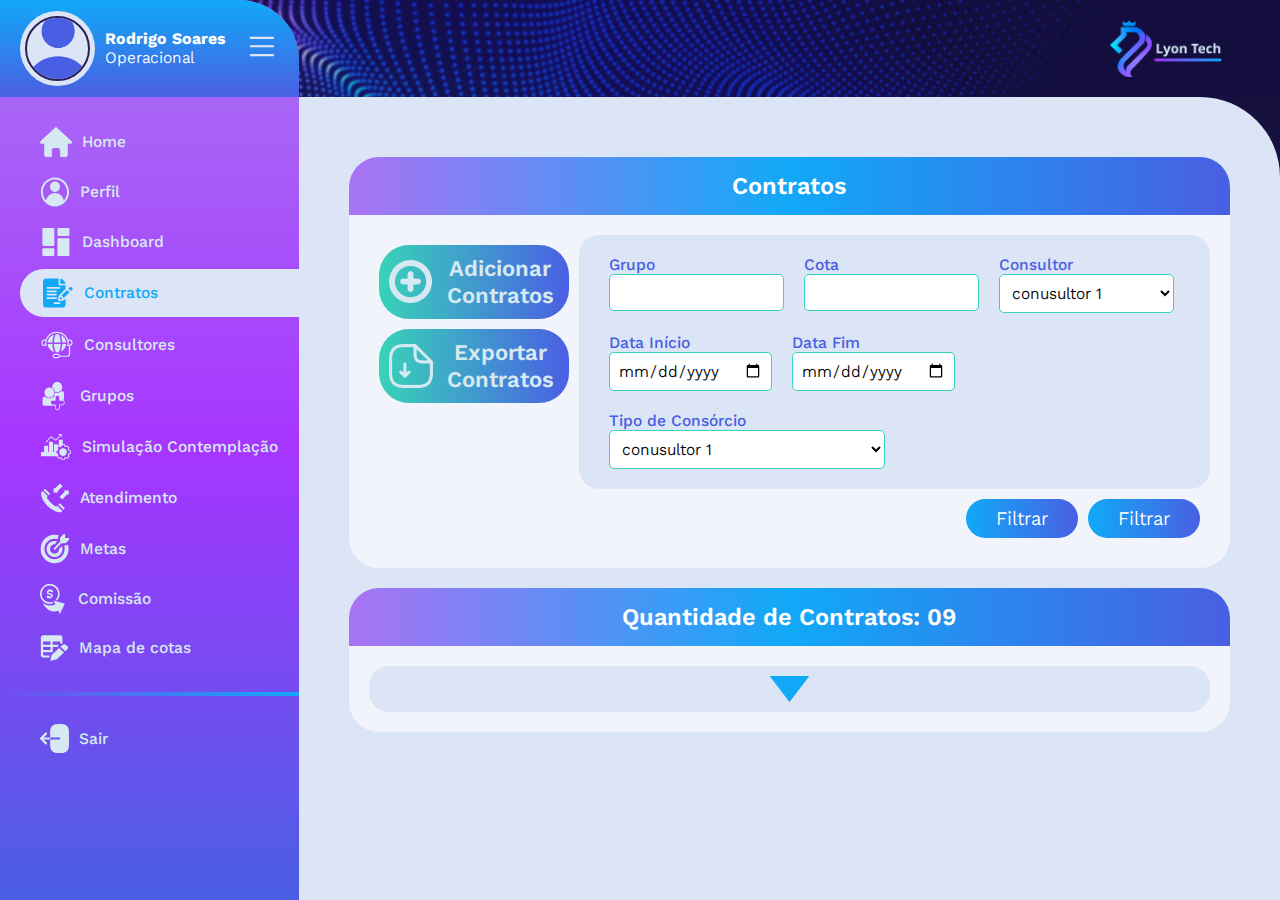
<file: contratos.html>
<!DOCTYPE html>
<html lang="pt-br">
<head>
    <meta charset="UTF-8">
    <meta name="viewport" content="width=device-width, initial-scale=1.0">
    <link rel="stylesheet" href="https://cdn.jsdelivr.net/npm/bootstrap-icons@1.11.1/font/bootstrap-icons.css">
    <link rel="stylesheet" href="assets/css/reset.css">
    <link rel="stylesheet" href="assets/css/style.css">
    <title>Lyon Tech</title>
</head>
<body>
    
    <header class="header">
        <img class="logo_header" src="assets/img/logo.png" alt="">
    </header>

    <div class="body_content">
        
        <div class="side_menu">

            <div class="top_sidebar">

                <div class="content_top_sidebar">

                    <div class="d-flex content_user_info" id="user_info_sidebar">
                        <div class="over_user_side">
                            <img class="user_side" src="assets/img/user.png" alt="">
                        </div>
                        
    
                        <div class="info_top_sidebar">
                            <p><strong>Rodrigo Soares</strong></p>
                            <p>Operacional</p>
                        </div>
                    </div>
                   

                    <div class="btn_menu" id="btn_sidebar">
                        <i class="bi bi-list"></i>
                    </div>
                </div>

            </div>

            <div class="middle_sidebar">

                <ul class="menu_sidebar">
                    <li><a href="index.html" class=""><svg width="32" height="30" viewBox="0 0 32 30" fill="none" xmlns="http://www.w3.org/2000/svg">
                        <path d="M27.8056 16.7639C27.8056 16.9595 27.8056 17.0994 27.8056 17.2392C27.8056 20.6673 27.7723 24.0964 27.8205 27.5245C27.8423 29.0742 26.7107 30.0566 25.3097 29.9975C23.9316 29.9395 22.5489 29.985 21.1674 29.985C20.4119 29.985 20.1734 29.7462 20.1722 28.9867C20.1711 27.1254 20.1734 25.2641 20.1711 23.4017C20.17 21.8065 19.2883 20.9401 17.6717 20.9401C16.5058 20.9401 15.3386 20.9379 14.1727 20.9401C12.7762 20.9424 11.843 21.8554 11.8361 23.2403C11.8281 25.1493 11.8338 27.0572 11.8338 28.9662C11.8338 29.7496 11.5999 29.9838 10.8215 29.9838C9.41702 29.9838 8.01257 29.985 6.60812 29.9838C5.09475 29.9827 4.19361 29.0913 4.19246 27.5859C4.19017 24.1226 4.19132 20.6582 4.19132 17.1949C4.19132 17.0675 4.19132 16.9402 4.19132 16.7628C3.67998 16.7628 3.19616 16.7628 2.71349 16.7628C2.32024 16.7628 1.92814 16.7662 1.5349 16.7617C0.865347 16.7548 0.333376 16.4069 0.10637 15.835C-0.122928 15.2551 0.0203836 14.6616 0.51796 14.1955C1.83986 12.9561 3.16635 11.7202 4.49055 10.4832C8.09168 7.11878 11.6917 3.7544 15.2916 0.390021C15.8431 -0.12504 16.1469 -0.130725 16.6915 0.377514C21.5916 4.9528 26.4928 9.52922 31.3929 14.1045C31.9719 14.6446 32.137 15.2313 31.8871 15.8475C31.6429 16.449 31.1178 16.7617 30.3439 16.7628C29.5138 16.7651 28.6826 16.7639 27.8056 16.7639Z" fill="#11A9F7"/>
                        </svg>
                        <span>Home</span></a></li>
                    <li><a href="perfil.html" class=""><svg width="30" height="30" viewBox="0 0 30 30" fill="none" xmlns="http://www.w3.org/2000/svg">
                        <g clip-path="url(#clip0_106_23)">
                        <path d="M14.9856 0.400344C7.29898 0.374721 0.942283 6.89679 0.897954 14.8238C0.852593 22.8875 7.02476 29.4672 14.8155 29.5452C22.6846 29.6242 29.032 23.1181 29.0567 15.032C29.0825 6.96298 22.7959 0.425967 14.9856 0.400344ZM23.834 23.385C22.867 19.0623 19.2526 16.1124 15.1144 16.0345C11.0918 15.9587 7.10105 18.8178 6.12166 23.3541C3.85465 21.0982 2.08764 16.4925 3.30826 11.7651C4.67218 6.47935 9.04847 2.86974 14.0742 2.4918C19.6402 2.0733 24.367 5.51102 26.2144 10.3879C28.0969 15.3566 26.5608 20.5078 23.834 23.385Z" fill="#D6E9F2"/>
                        <path d="M15.0176 4.56511C12.2228 4.5587 9.95372 6.8797 9.95166 9.74625C9.9496 12.6352 12.1898 14.968 14.9723 14.9744C17.7486 14.9808 20.0011 12.647 20.0063 9.76013C20.0115 6.92133 17.7558 4.57151 15.0176 4.56511Z" fill="#D6E9F2"/>
                        </g>
                        <defs>
                        <clipPath id="clip0_106_23">
                        <rect width="30" height="30" fill="white"/>
                        </clipPath>
                        </defs>
                        </svg> <span>Perfil</span></a></li>
                    <li><a href="dashboard.html" class=""><svg width="32" height="30" viewBox="0 0 32 30" fill="none" xmlns="http://www.w3.org/2000/svg">
                        <path d="M13.1179 19.0388H3.58719C2.9175 19.0388 2.36987 18.5071 2.36987 17.8569V2.27188C2.36987 1.6217 2.9175 1.09003 3.58719 1.09003H13.1168C13.7865 1.09003 14.3341 1.6217 14.3341 2.27188V17.8569C14.3341 18.5071 13.7865 19.0388 13.1179 19.0388Z" fill="#D6E9F2"/>
                        <path d="M13.12 29.0754H3.59037C2.92068 29.0754 2.37305 28.5438 2.37305 27.8936V22.3441C2.37305 21.6939 2.92068 21.1623 3.59037 21.1623H13.12C13.7897 21.1623 14.3373 21.6939 14.3373 22.3441V27.8936C14.3373 28.5427 13.7897 29.0754 13.12 29.0754Z" fill="#D6E9F2"/>
                        <path d="M28.181 11.1256H18.6514C17.9817 11.1256 17.4341 11.6573 17.4341 12.3075V27.8925C17.4341 28.5427 17.9817 29.0744 18.6514 29.0744H28.181C28.8507 29.0744 29.3983 28.5427 29.3983 27.8925V12.3075C29.3972 11.6573 28.8496 11.1256 28.181 11.1256Z" fill="#D6E9F2"/>
                        <path d="M28.1832 1.09003H18.6536C17.9839 1.09003 17.4363 1.6217 17.4363 2.27188V7.82134C17.4363 8.47152 17.9839 9.00319 18.6536 9.00319H28.1832C28.8529 9.00319 29.4005 8.47152 29.4005 7.82134V2.27188C29.4005 1.6217 28.8529 1.09003 28.1832 1.09003Z" fill="#D6E9F2"/>
                        </svg>
                         <span>Dashboard</span></a></li>
                    <li><a href="contratos.html" class="active"><svg width="34" height="32" viewBox="0 0 34 32" fill="none" xmlns="http://www.w3.org/2000/svg">
                        <path d="M21.5134 18.3994C23.3887 16.574 25.2768 14.7348 27.1602 12.9014C27.9512 13.678 28.7562 14.4683 29.5437 15.2427C27.6802 17.0591 25.7909 18.9005 23.9086 20.7339C23.1246 19.9698 22.3161 19.1818 21.5134 18.3994Z" fill="#D6E9F2"/>
                        <path d="M20.3391 1.60683C20.602 1.64555 20.8544 1.66832 21.0997 1.72184C21.5461 1.81978 21.9386 2.03046 22.2623 2.34249C23.1117 3.159 23.9553 3.9812 24.7942 4.81024C25.2884 5.29878 25.4952 5.90576 25.5233 6.58106C25.5268 6.68014 25.4777 6.68697 25.4017 6.68697C24.9729 6.68583 24.5453 6.68697 24.1165 6.68697C22.9084 6.68697 21.7003 6.68583 20.4922 6.68925C20.3812 6.68925 20.3286 6.67216 20.3286 6.54576C20.3321 4.93209 20.3309 3.31843 20.3321 1.70476C20.3309 1.6854 20.3345 1.66604 20.3391 1.60683Z" fill="#D6E9F2"/>
                        <path d="M28.4011 11.6065C28.4525 11.5712 28.5226 11.5348 28.5764 11.4824C28.9152 11.1567 29.2529 10.8276 29.5882 10.4974C30.1666 9.92683 30.9681 9.83573 31.6224 10.1273C32.5617 10.5441 32.9088 11.7421 32.2767 12.5586C31.8654 13.0904 31.3513 13.5459 30.8886 14.0276C30.0556 13.2145 29.2459 12.4276 28.4011 11.6065Z" fill="#D6E9F2"/>
                        <path d="M20.4326 19.84C21.1021 20.4914 21.7646 21.1348 22.4422 21.793C22.2308 21.8659 22.0263 21.9399 21.8195 22.0071C21.2867 22.1791 20.7563 22.3579 20.2188 22.5127C19.8589 22.6152 19.5867 22.3442 19.6977 21.9957C19.9244 21.2863 20.1697 20.5825 20.4081 19.8764C20.4128 19.8639 20.4244 19.8537 20.4326 19.84Z" fill="#D6E9F2"/>
                        <path d="M25.5607 21.8727C25.5607 21.809 25.5607 21.7441 25.5607 21.6359C25.264 21.9183 24.9976 22.1666 24.7359 22.4216C24.2685 22.8772 23.724 23.2051 23.0908 23.401C22.3266 23.6379 21.5719 23.9066 20.8066 24.1378C19.9443 24.3986 19.1615 24.238 18.5224 23.606C17.8856 22.9774 17.7688 22.2155 18.0387 21.3922C18.2595 20.7146 18.4897 20.0382 18.7327 19.3685C18.853 19.0394 18.9897 18.7115 19.1627 18.4063C19.4279 17.9382 19.8333 17.5784 20.22 17.2037C21.9679 15.5115 23.71 13.8112 25.4486 12.1088C25.5117 12.0473 25.5561 11.9379 25.5561 11.8503C25.5631 10.7331 25.5607 9.61709 25.5607 8.49993C25.5607 8.46007 25.5549 8.41908 25.5526 8.37353C25.5023 8.37353 25.4638 8.37353 25.4264 8.37353C23.4436 8.37353 21.4597 8.37467 19.477 8.3758C18.9804 8.3758 18.6299 8.03986 18.6299 7.55815C18.6299 5.63474 18.6299 3.71132 18.6299 1.78676C18.6299 1.7321 18.6299 1.67858 18.6299 1.61595C18.5481 1.61595 18.4862 1.61595 18.4242 1.61595C14.4003 1.61595 10.3752 1.61481 6.35132 1.61709C6.05338 1.61709 5.75427 1.62506 5.4575 1.64783C4.63028 1.71274 3.97949 2.08513 3.50163 2.74563C3.12541 3.26378 3.0331 3.85708 3.0331 4.47089C3.03193 11.9824 3.03193 19.4938 3.0331 27.0064C3.0331 27.3537 3.04128 27.7011 3.06231 28.0461C3.11372 28.8433 3.47943 29.4776 4.13489 29.9525C4.67001 30.3408 5.28925 30.4456 5.93537 30.4467C11.3462 30.4478 16.757 30.4478 22.1677 30.4467C22.4797 30.4467 22.794 30.4421 23.1048 30.4171C24.0395 30.3396 24.7429 29.8989 25.2161 29.1075C25.5117 28.6144 25.5584 28.0666 25.5607 27.5166C25.5654 25.6353 25.5607 23.754 25.5607 21.8727ZM7.15283 10.0817C7.21358 10.068 7.27668 10.0658 7.3386 10.0658C11.3824 10.0646 15.4262 10.068 19.4699 10.0612C19.9116 10.0601 20.3007 10.4325 20.3509 10.8572C20.3965 11.2421 20.081 11.6475 19.6721 11.7352C19.5938 11.7523 19.5097 11.7535 19.429 11.7535C17.4218 11.7546 15.4145 11.7546 13.406 11.7546C11.3835 11.7546 9.36224 11.7546 7.33977 11.7535C6.91448 11.7535 6.54527 11.4426 6.49736 11.0497C6.44011 10.5703 6.70183 10.1808 7.15283 10.0817ZM7.15516 13.4594C7.21592 13.4468 7.27901 13.4434 7.34094 13.4434C10.2292 13.4423 13.1174 13.4468 16.0068 13.4389C16.4765 13.4377 16.8738 13.8625 16.8866 14.2793C16.9018 14.7394 16.5022 15.13 16.0185 15.1311C14.5697 15.1334 13.1209 15.1322 11.671 15.1322C10.2268 15.1322 8.78272 15.1334 7.3386 15.1322C6.91448 15.1322 6.5441 14.8191 6.49853 14.4262C6.44245 13.9445 6.70417 13.5573 7.15516 13.4594ZM7.16217 16.8359C7.22293 16.8233 7.28602 16.8222 7.34795 16.8222C10.2315 16.8211 13.1151 16.8256 15.9987 16.8177C16.4812 16.8165 16.8785 17.2527 16.8855 17.6661C16.8937 18.1284 16.4976 18.5099 16.0092 18.511C14.5604 18.5133 13.1116 18.5122 11.6616 18.5122C10.2222 18.5122 8.78272 18.5122 7.34327 18.5122C6.91097 18.5122 6.53592 18.1956 6.4962 17.7993C6.44829 17.3119 6.71118 16.9304 7.16217 16.8359ZM7.3351 21.8898C6.91448 21.8898 6.53242 21.5641 6.49736 21.1804C6.4518 20.6827 6.71819 20.3001 7.17269 20.2113C7.21943 20.2021 7.2685 20.201 7.3164 20.1999C10.2187 20.1999 13.1209 20.1987 16.0244 20.1999C16.549 20.1999 16.9988 20.7362 16.8633 21.2191C16.764 21.5732 16.4929 21.8967 15.9706 21.8932C14.5359 21.8841 13.1022 21.8898 11.6675 21.8898C10.2233 21.891 8.77922 21.891 7.3351 21.8898ZM19.6452 26.9472C19.5751 26.9597 19.5015 26.9586 19.429 26.9586C18.5726 26.9597 17.715 26.9586 16.8586 26.9586C15.9963 26.9586 15.1352 26.9586 14.273 26.9586C13.7589 26.9586 13.3862 26.5964 13.3897 26.0999C13.3932 25.6239 13.7694 25.2675 14.2706 25.2675C16.008 25.2675 17.7466 25.2663 19.484 25.2675C19.9139 25.2675 20.31 25.633 20.3509 26.0601C20.3918 26.4632 20.067 26.8709 19.6452 26.9472Z" fill="#D6E9F2"/>
                        </svg>
                         <span>Contratos</span></a></li>
                    <li><a href="consultores.html"><svg width="34" height="32" viewBox="0 0 34 32" fill="none" xmlns="http://www.w3.org/2000/svg">
                        <path d="M13.9225 5.6438C10.4688 6.78942 7.92522 9.85163 7.62378 13.5299H12.3546C12.3943 12.2237 12.5368 11.0348 12.7214 10.0065C13.0427 8.22202 13.5113 6.73362 13.9225 5.6438Z" fill="#D6E9F2"/>
                        <path d="M13.8618 13.531H20.7284C20.6022 9.81858 19.5717 6.85773 18.942 5.37388C18.2947 5.23495 17.6228 5.15979 16.9323 5.15979C16.5176 5.15979 16.1098 5.18826 15.7102 5.23951C15.2721 6.24506 14.6014 8.03296 14.196 10.314C14.0301 11.2557 13.9004 12.3399 13.8618 13.531Z" fill="#D6E9F2"/>
                        <path d="M22.2426 13.531H26.2432C25.9674 10.1614 23.8106 7.3087 20.7961 5.9729C21.1759 7.02514 21.586 8.39511 21.8757 10.0076C22.0603 11.036 22.2029 12.2249 22.2426 13.531Z" fill="#D6E9F2"/>
                        <path d="M7.62378 15.0001C7.9299 18.7297 10.5401 21.8238 14.0651 22.9318C12.8944 20.1133 12.434 17.4007 12.3557 15.0001H7.62378Z" fill="#D6E9F2"/>
                        <path d="M20.6582 22.6152C23.7427 21.3056 25.9615 18.4199 26.2419 15.0001H22.2402C22.1654 17.3096 21.7355 19.9094 20.6582 22.6152Z" fill="#D6E9F2"/>
                        <path d="M13.864 15.0001C13.9516 17.4998 14.4809 20.3593 15.876 23.311C16.223 23.3486 16.5758 23.3714 16.9334 23.3714C17.5643 23.3714 18.18 23.3099 18.7759 23.1926C20.1137 20.3183 20.6465 17.5214 20.7294 15.0001H13.864Z" fill="#D6E9F2"/>
                        <path d="M27.1311 16.9462H27.6464C27.4746 16.9462 27.3075 16.9291 27.144 16.8995C27.1393 16.9155 27.1358 16.9314 27.1311 16.9462Z" fill="#D6E9F2"/>
                        <path d="M29.7774 10.544H28.1043C26.5129 6.01959 22.1093 2.75696 16.9345 2.75696C11.7597 2.75696 7.35493 6.01959 5.76476 10.544H4.22249C2.70476 10.544 1.47095 11.7477 1.47095 13.2259V14.2644C1.47095 15.7437 2.70593 16.9463 4.22249 16.9463H5.4528H5.586H6.73452C6.49734 16.0911 6.36882 15.1914 6.36882 14.2644C6.36882 8.58642 11.1078 3.96749 16.9334 3.96749C21.4597 3.96749 25.3282 6.75639 26.8296 10.6636C26.9745 11.0394 27.096 11.4266 27.1941 11.8217C27.3904 12.6052 27.4967 13.4217 27.4967 14.2633C27.4967 14.7553 27.4593 15.2381 27.3904 15.7118C27.3308 16.115 27.249 16.5113 27.1427 16.8985C27.3063 16.9281 27.4734 16.9451 27.6451 16.9451H28.4116H28.8883V25.1649C28.8883 25.9757 28.2118 26.6362 27.3787 26.6362H20.0693C19.8975 25.5601 18.943 24.7322 17.7909 24.7322H14.9506C13.6782 24.7322 12.643 25.7412 12.643 26.9813C12.643 28.2214 13.6782 29.2304 14.9506 29.2304H17.7909C18.749 29.2304 19.5727 28.6576 19.9209 27.8456H27.3787C28.8964 27.8456 30.1303 26.6419 30.1303 25.1638V16.919C31.4797 16.7481 32.5266 15.623 32.5266 14.261V13.2224C32.529 11.7466 31.294 10.544 29.7774 10.544ZM4.22249 15.7357C3.3906 15.7357 2.71294 15.0764 2.71294 14.2644V13.2259C2.71294 12.415 3.38944 11.7545 4.22249 11.7545H5.41191C5.22614 12.5631 5.12565 13.4024 5.12565 14.2633C5.12565 14.7621 5.16071 15.2529 5.22497 15.7346H4.22249V15.7357ZM17.7921 28.0222H14.9518C14.3641 28.0222 13.8862 27.5564 13.8862 26.9836C13.8862 26.4108 14.3641 25.945 14.9518 25.945H17.7921C18.3798 25.945 18.8577 26.4108 18.8577 26.9836C18.8577 27.5564 18.3798 28.0222 17.7921 28.0222ZM31.2858 14.2644C31.2858 15.0753 30.6093 15.7357 29.7762 15.7357H28.6406C28.7048 15.254 28.7399 14.7632 28.7399 14.2644C28.7399 13.4024 28.6394 12.5631 28.4536 11.7557H29.7762C30.6081 11.7557 31.2858 12.415 31.2858 13.227V14.2644Z" fill="#D6E9F2"/>
                        </svg>
                         <span>Consultores</span></a></li>
                    <li><a href="grupos.html"><svg width="30" height="30" viewBox="0 0 30 30" fill="none" xmlns="http://www.w3.org/2000/svg">
                        <path d="M14.871 10.3164C14.8947 10.4263 14.9153 10.5363 14.9328 10.6484C15.6235 11.0295 16.4122 11.2463 17.2503 11.2463C18.307 11.2463 19.2844 10.9014 20.0875 10.3164C21.3576 9.39074 22.1875 7.86298 22.1875 6.13344C22.1875 3.3096 19.9772 1.02063 17.2503 1.02063C14.5235 1.02063 12.3132 3.3096 12.3132 6.13344C12.3132 6.30853 12.3215 6.48148 12.338 6.6523C13.604 7.45728 14.5369 8.77045 14.871 10.3164Z" fill="#D6E9F2"/>
                        <path d="M6.59072 15.7612C7.39382 16.3463 8.37113 16.6911 9.42784 16.6911C9.7567 16.6911 10.0784 16.6569 10.3897 16.5929C11.0773 16.452 11.7124 16.1637 12.265 15.7612C13.5351 14.8356 14.365 13.3078 14.365 11.5783C14.365 11.4032 14.3567 11.2303 14.3402 11.0594C14.3258 10.911 14.3041 10.7648 14.2773 10.6206C14.2588 10.5182 14.2381 10.4167 14.2134 10.3164C14.1969 10.2502 14.1794 10.184 14.1598 10.1189C13.8701 9.11104 13.2897 8.23346 12.5186 7.59182C12.3887 7.48399 12.2536 7.38257 12.1134 7.28862C11.9938 7.20854 11.8722 7.13274 11.7454 7.06335C11.0546 6.68221 10.266 6.46548 9.42784 6.46548C6.70103 6.46548 4.49072 8.75445 4.49072 11.5783C4.49072 13.3078 5.32165 14.8356 6.59072 15.7612Z" fill="#D6E9F2"/>
                        <path d="M22.9545 19.121C23.5514 18.9011 23.9824 18.3117 23.9824 17.621V11.9103C23.9824 11.0338 23.2896 10.3164 22.4432 10.3164H21.0906C20.0896 11.3028 18.737 11.9103 17.2494 11.9103C16.4494 11.9103 15.6896 11.7342 15.0009 11.4181C15.0019 11.4715 15.005 11.5238 15.005 11.5783C15.005 13.0249 14.4875 14.3487 13.6349 15.363H14.6205C14.8267 15.363 15.0236 15.4003 15.2102 15.4633C15.1514 15.584 15.103 15.7078 15.0638 15.8327C14.9226 15.7879 14.7751 15.7623 14.6205 15.7623H13.2679C12.4875 16.531 11.4937 17.068 10.3885 17.2687C10.3246 17.2804 10.2607 17.29 10.1958 17.2996C10.1318 17.3092 10.0679 17.3167 10.003 17.3242C9.81329 17.3445 9.6205 17.3573 9.42566 17.3573C7.93803 17.3573 6.58545 16.7498 5.58442 15.7633H4.10607C3.25968 15.7633 2.56689 16.4808 2.56689 17.3573V23.068C2.56689 23.9445 3.25968 24.6619 4.10607 24.6619H14.6215C14.7318 24.6619 14.838 24.6459 14.9422 24.6224V26.5879C14.9422 28.0153 16.0638 29.1779 17.4432 29.1779C18.8215 29.1779 19.9442 28.0164 19.9442 26.5879V24.1975H22.2525C23.6308 24.1975 24.7535 23.0359 24.7535 21.6075C24.7525 20.4299 23.9916 19.4359 22.9545 19.121ZM22.2514 23.3968H19.1741V26.5836C19.1741 27.5722 18.3978 28.3761 17.4432 28.3761C16.4885 28.3761 15.7123 27.5722 15.7123 26.5836V23.3968H12.6349C11.6803 23.3968 10.904 22.5929 10.904 21.6043C10.904 20.6156 11.6803 19.8117 12.6349 19.8117H15.7123V16.6249C15.7123 16.4519 15.737 16.2779 15.7865 16.1092C15.8164 16.0068 15.8566 15.9032 15.9071 15.8039C16.2071 15.2039 16.7958 14.8324 17.4442 14.8324C18.3989 14.8324 19.1751 15.6363 19.1751 16.6249V19.8117H22.2525C23.2071 19.8117 23.9834 20.6156 23.9834 21.6043C23.9824 22.5929 23.2061 23.3968 22.2514 23.3968Z" fill="#D6E9F2"/>
                        </svg>
                         <span>Grupos</span></a></li>
                    <li><a href="simulacao.html"><svg width="32" height="32" viewBox="0 0 32 32" fill="none" xmlns="http://www.w3.org/2000/svg">
                        <path d="M29.0088 17.8073C28.8549 17.9143 28.7317 18.0396 28.9143 18.2195C29.2068 18.5088 29.0176 19.2399 29.6928 19.1647C30.3284 19.0941 30.7749 19.2968 30.8431 19.9197C30.9332 20.7396 31.0113 21.5812 30.7694 22.4068C30.6748 22.7291 30.4406 22.8988 30.1844 22.9284C29.9051 22.9603 29.6642 23.0753 29.4047 23.1459C28.8934 23.286 28.7053 23.8292 28.9791 24.3075C29.1122 24.5398 29.2431 24.7721 29.3772 25.0033C29.6488 25.4668 29.3024 25.846 29.0693 26.1717C28.7262 26.6511 28.2534 27.0189 27.874 27.479C27.5892 27.8252 27.0569 27.8047 26.7238 27.4847C26.6435 27.4073 26.5445 27.3731 26.4774 27.307C26.0112 26.8515 25.579 27.1658 25.1611 27.372C24.9808 27.4608 24.8323 27.6544 24.8807 27.9129C25.0479 28.7989 24.5167 29.1041 23.9163 29.112C23.5029 29.1166 23.0883 29.1052 22.6759 29.1154C21.4696 29.1462 21.3497 28.8638 21.1331 27.7478C21.0979 27.5656 21.1628 27.3754 20.9176 27.3355C20.5855 27.282 20.3106 26.8754 19.9158 27.1852C19.5859 27.4437 19.2978 27.8047 18.8051 27.7227C18.6853 27.7022 18.5489 27.7204 18.4675 27.6202C17.9507 26.9825 17.2194 26.5634 16.7829 25.846C16.7521 25.7947 16.6982 25.7332 16.707 25.6866C16.8213 25.0693 16.4244 25.1445 16.0538 25.1445C11.289 25.1479 6.52417 25.1468 1.75936 25.1468C1.09186 25.1468 1.02589 25.083 1.02259 24.3929C1.01819 23.5046 1.01819 22.6164 1.02259 21.727C1.02589 21.0733 1.12046 20.9754 1.74066 20.9708C2.41475 20.9663 3.08884 20.9594 3.76293 20.9742C4.02355 20.9799 4.10712 20.8934 4.10162 20.6224C4.08293 19.7819 4.08623 18.9415 4.08073 18.1011C4.09283 17.2424 4.10492 16.3826 4.11702 15.524C4.20169 15.4921 4.1874 15.4238 4.1753 15.3554C4.14781 14.9888 4.33035 14.8555 4.66465 14.8578C5.62905 14.8635 6.59454 14.8624 7.55894 14.8589C7.86245 14.8578 8.0219 14.9751 8.08458 15.311C8.18025 15.8315 8.07908 16.3542 8.15056 16.8712C8.14396 18.1352 8.14506 19.4004 8.12417 20.6645C8.11867 20.9765 8.21544 21.0779 8.51454 21.0608C8.78396 21.0448 8.9918 21.0437 8.9863 20.6656C8.9676 19.4016 8.9698 18.1364 8.9643 16.8723C8.9698 15.0673 8.9753 13.2624 8.9819 11.4574C8.9841 10.7126 9.04128 10.6545 9.77035 10.6534C10.627 10.6522 11.4836 10.65 12.3391 10.6545C12.8549 10.6579 13.0132 10.8253 13.0154 11.3651C13.0231 12.9173 13.0264 14.4683 13.0319 16.0205C13.0264 17.5693 13.0253 19.118 13.0121 20.6668C13.0099 20.923 13.0308 21.0915 13.3486 21.0608C13.6137 21.0357 13.8787 21.0858 13.8743 20.6668C13.8589 19.118 13.8556 17.5693 13.849 16.0205C13.8567 15.3076 13.8622 14.5947 13.871 13.8819C13.8787 13.284 14.0018 13.1564 14.566 13.1553C15.4545 13.1542 16.3419 13.153 17.2304 13.1564C17.7 13.1576 17.8869 13.3466 17.9001 13.8374C17.91 14.2007 17.9023 14.5651 17.9023 15.0081C18.3675 14.605 18.8458 14.3875 18.7974 13.6177C18.7128 12.2602 18.7699 10.8925 18.7776 9.52826C18.7809 8.89737 18.8238 8.85979 19.4352 8.85751C20.338 8.8541 21.242 8.85296 22.1448 8.85751C22.6759 8.85979 22.7859 8.97595 22.7892 9.53737C22.7947 10.5361 22.809 11.5359 22.7837 12.5335C22.7738 12.9207 22.9046 13.0369 23.2554 13.0061C23.5293 12.9822 23.8075 12.9868 24.0813 13.0118C24.6938 13.0665 24.9379 13.3945 25.0567 14.4171C25.0864 14.6699 25.1985 14.7394 25.3679 14.8487C25.8407 15.1527 26.2102 15.0172 26.6259 14.6813C27.1889 14.228 27.6233 14.3328 28.0961 14.8931C28.3369 15.1789 28.602 15.4454 28.8725 15.7028C29.6983 16.4851 29.6323 17.0306 29.0088 17.8073ZM18.3499 18.1956C18.1464 18.527 17.9859 18.88 17.888 19.2581C17.7813 19.6703 17.5427 19.8571 17.1348 19.9448C16.2737 20.1315 16.2792 20.1577 16.2781 21.1041C16.2781 22.0447 16.2792 22.0356 17.1611 22.1996C17.4031 22.2451 17.6802 22.2736 17.7923 22.5777C17.954 23.0138 18.1123 23.4522 18.2883 23.8838C18.373 24.0922 18.3521 24.2585 18.2465 24.4589C18.0618 24.8074 17.5647 25.0739 17.6725 25.4497C17.7737 25.7993 18.2278 26.0236 18.4565 26.3539C18.7754 26.8128 19.0679 26.7297 19.3945 26.4063C19.8157 25.9883 20.2501 25.8767 20.7702 26.2457C20.9736 26.3903 21.2354 26.4746 21.4828 26.5213C21.8578 26.593 21.982 26.872 22.0095 27.1829C22.0304 27.4198 22.1305 27.6407 22.1195 27.8742C22.1085 28.1008 22.2196 28.1395 22.3966 28.1384C22.8871 28.1349 23.3775 28.1384 23.8668 28.1372C24.0076 28.1372 24.0604 28.1372 24.0747 27.9152C24.122 27.1818 24.2077 26.4222 25.1743 26.3584C25.259 26.3527 25.3481 26.2958 25.4207 26.2411C25.833 25.9325 26.1871 25.9701 26.6083 26.2935C27.2648 26.798 27.2901 26.7627 27.8256 26.2081C28.5866 25.4189 28.5987 25.4098 27.9763 24.4669C27.775 24.1617 27.7827 23.9214 28.0071 23.6686C28.1984 23.4534 28.3809 23.294 28.3205 22.9113C28.2831 22.6733 28.3974 22.2474 28.8725 22.2611C29.1331 22.269 29.3948 22.1347 29.6609 22.0982C29.871 22.0698 29.9567 21.9695 29.9567 21.7611C29.9556 21.2532 29.9567 20.7453 29.9545 20.2386C29.9545 20.1475 29.96 20.0085 29.8402 20.0211C29.4993 20.0552 29.2068 19.8081 28.9099 19.8115C28.5613 19.8161 28.4755 19.6703 28.3633 19.3993C28.1819 18.9643 28.1181 18.4757 27.8234 18.092C27.7904 17.9371 27.8718 17.83 27.9455 17.7059C28.139 17.3768 28.5624 17.0614 28.4931 16.7357C28.4238 16.4077 28.006 16.1572 27.7376 15.877C27.2659 15.3839 27.2461 15.3611 26.7227 15.7814C26.2707 16.1435 25.8462 16.2688 25.3569 15.8873C25.2623 15.8132 25.1446 15.7495 25.0292 15.7301C24.4046 15.6265 24.1385 15.2541 24.1418 14.6038C24.144 14.1745 23.9746 13.8853 23.4622 13.9695C23.1488 14.0208 22.8211 13.9889 22.5011 13.9764C22.2547 13.9661 22.1415 14.0037 22.1151 14.3237C22.059 14.9979 21.8501 15.4727 21.0957 15.7984C20.2974 16.1435 19.7486 16.148 19.146 15.5604C19.0064 15.4238 18.8425 15.4124 18.6842 15.6071C18.4488 15.8964 18.1893 16.1685 17.9188 16.4236C17.6901 16.6389 17.6406 16.7983 17.8539 17.0898C18.0849 17.4087 18.4433 17.7036 18.3499 18.1956Z" fill="#D6E9F2"/>
                        <path d="M20.1202 3.88214C19.6562 3.88214 19.3252 3.89239 18.9953 3.87872C18.6973 3.86619 18.44 3.76484 18.4455 3.39018C18.451 3.01893 18.7083 2.91872 19.0063 2.9153C19.7409 2.90733 20.4754 2.91189 21.2111 2.91303C21.5872 2.91416 21.7752 3.1237 21.7796 3.50178C21.7873 4.19872 21.7807 4.8968 21.7851 5.59374C21.7873 5.85338 21.6532 6.08797 21.5245 6.25424C21.3453 6.48655 20.8823 6.24171 20.8603 5.9126C20.8361 5.54932 20.8526 5.18377 20.8471 4.81936C20.846 4.74762 20.8702 4.6531 20.7767 4.61552C20.6844 4.57794 20.6371 4.65765 20.5876 4.71117C20.2203 5.11772 19.8189 5.49808 19.5 5.94221C19.0811 6.52755 18.5378 6.98534 18.0958 7.55018C17.5229 8.28356 16.8356 8.92014 16.2132 9.61367C16.0504 9.79473 15.9229 9.80271 15.7117 9.70932C15.2224 9.49182 14.8188 9.15815 14.3921 8.83587C13.375 8.06719 12.316 7.35658 11.2658 6.63687C11.0899 6.51616 10.8699 6.54121 10.7325 6.73708C10.2519 7.42036 9.60973 7.93964 9.05001 8.5432C8.18128 9.48043 7.27296 10.3801 6.41853 11.331C6.1964 11.5769 6.01275 11.6077 5.81152 11.4346C5.563 11.2216 5.57509 10.9244 5.78623 10.683C6.23818 10.166 6.70224 9.65922 7.17509 9.16157C8.27695 8.00228 9.3953 6.86007 10.4884 5.69053C10.7556 5.4047 10.9843 5.39217 11.2823 5.58918C12.3523 6.29979 13.4057 7.03545 14.4372 7.80299C14.8012 8.07402 15.2202 8.26306 15.5523 8.58306C15.6963 8.72199 15.8206 8.68555 15.9449 8.54662C16.8895 7.4921 17.8352 6.43986 18.7809 5.38534C19.1943 4.92299 19.6045 4.4595 20.1202 3.88214Z" fill="#D6E9F2"/>
                        <path d="M20.4512 18.2867C21.6048 17.1115 22.9804 17.0215 24.4463 17.4315C25.0016 17.5863 25.4261 17.9838 25.856 18.3584C26.9557 19.7261 27.1635 21.2464 26.4279 22.835C25.7989 24.1936 24.6629 24.8518 23.2224 24.9509C21.4409 25.0727 19.7233 23.7244 19.3912 21.7372C19.2064 20.6315 19.411 19.5496 20.1642 18.6545C20.2643 18.5361 20.3556 18.4097 20.4512 18.2867Z" fill="#D6E9F2"/>
                        </svg>
                         <span>Simulação Contemplação</span></a></li>
                    <li><a href="atendimento.html"><svg width="30" height="30" viewBox="0 0 30 30" fill="none" xmlns="http://www.w3.org/2000/svg">
                        <path d="M2.62015 8.08696C4.3794 9.817 6.05081 11.4593 7.84737 13.2261C6.32156 14.1296 7.08687 15.0972 7.77396 16.0921C9.66558 18.83 11.9988 21.115 14.817 22.9293C15.7339 23.5186 16.5919 24.0498 17.2429 22.8024C18.9769 24.5419 20.6495 26.2198 22.4244 27.9996C21.7084 29.1486 20.3354 29.4415 18.8361 29.2293C15.5931 28.7704 12.8712 27.1447 10.3082 25.264C6.23011 22.2723 3.28799 18.4067 1.59492 13.6779C0.892181 11.7166 0.643094 9.73162 2.62015 8.08696Z" fill="#D6E9F2"/>
                        <path d="M18.3789 21.798C19.7326 20.2613 19.7362 20.2601 21.108 21.6095C21.9431 22.4312 22.777 23.2542 23.6121 24.0771C25.0838 25.5273 25.0838 25.5273 23.5604 26.8542C21.8553 25.1905 20.1538 23.5304 18.3789 21.798Z" fill="#D6E9F2"/>
                        <path d="M8.65113 12.2988C6.9364 10.5771 5.29025 8.92412 3.63208 7.25929C4.71266 5.6585 4.90519 5.63953 6.34196 7.05297C7.20835 7.90554 8.07474 8.75692 8.93872 9.61186C10.2768 10.934 10.2732 10.9696 8.65113 12.2988Z" fill="#D6E9F2"/>
                        <path d="M22.694 3.17313C21.0491 4.73597 19.3813 6.31898 17.7171 7.90554C17.6545 7.96483 17.6268 8.0585 17.5318 8.23044C17.7905 8.57906 18.0757 8.96325 18.4511 9.46957C16.7881 9.46957 15.213 9.46957 13.5464 9.46957C13.5464 7.91977 13.5464 6.37945 13.5464 4.70158C14.0181 5.02411 14.4344 5.3087 14.8761 5.60989C16.6233 3.85969 18.3344 2.14743 20.0058 0.474312C20.9492 1.42174 21.7266 2.20198 22.694 3.17313Z" fill="#D6E9F2"/>
                        <path d="M19.5618 13.781C21.2067 12.2182 22.8745 10.6352 24.5387 9.04862C24.6013 8.98933 24.6289 8.89566 24.724 8.72372C24.4653 8.3751 24.1801 7.99091 23.8047 7.48459C25.4677 7.48459 27.0428 7.48459 28.7094 7.48459C28.7094 9.03439 28.7094 10.5747 28.7094 12.2526C28.2377 11.93 27.8214 11.6455 27.3797 11.3443C25.6325 13.0933 23.9214 14.8055 22.2488 16.4787C21.3066 15.5324 20.5292 14.7522 19.5618 13.781Z" fill="#D6E9F2"/>
                        </svg>
                         <span>Atendimento</span></a></li>
                    <li><a href="metas.html"><svg width="30" height="31" viewBox="0 0 30 31" fill="none" xmlns="http://www.w3.org/2000/svg">
                        <g clip-path="url(#clip0_106_71)">
                        <path d="M29.2847 5.62411C29.109 5.2504 28.7745 5.12664 28.3979 5.11071C28.0393 5.09601 27.6795 5.10704 27.3197 5.10704C26.6133 5.10704 25.9058 5.10704 25.1718 5.10704C25.1718 4.90976 25.173 4.78601 25.1718 4.66225C25.1669 3.81435 25.1609 2.96767 25.1561 2.11976C25.1525 1.50466 24.9973 0.975337 24.3776 0.713123C24.2644 0.713123 24.1501 0.713123 24.037 0.713123C23.8782 0.847906 23.7073 0.970436 23.5617 1.1187C22.4751 2.21901 21.3945 3.32546 20.3067 4.42455C20.1407 4.59241 20.0697 4.77743 20.0709 5.01636C20.0793 6.19142 20.0709 7.36648 20.0817 8.54154C20.0841 8.77312 20.0131 8.93976 19.8543 9.10028C18.3598 10.616 16.8701 12.1366 15.3803 13.6572C14.9255 14.1203 14.4658 14.5786 14.0254 15.0552C13.7799 15.3199 13.7149 15.8578 13.8894 16.1396C14.1024 16.4827 14.4141 16.7547 14.8244 16.6518C15.1072 16.5807 15.3924 16.3871 15.6042 16.1739C17.3803 14.3862 19.1527 12.5948 20.894 10.7728C21.3079 10.3403 21.7339 10.1687 22.3151 10.1957C23.297 10.2398 24.2825 10.2251 25.2656 10.2214C25.4257 10.2202 25.6386 10.2006 25.7385 10.1001C26.8696 8.96427 27.9875 7.81494 29.1006 6.65949C29.3786 6.36909 29.4664 6.00885 29.2847 5.62411Z" fill="#D6E9F2"/>
                        <path d="M27.8683 11.1404C27.269 11.6158 26.8707 12.2762 26.1499 12.3865C25.4725 12.4894 24.7806 12.4943 24.0766 12.5446C25.0393 15.5662 24.8287 18.4885 23.2078 21.2307C21.5845 23.9778 19.1827 25.6883 16.0649 26.1196C9.83414 26.981 5.09065 22.5246 4.52509 17.0831C4.20862 14.0407 5.04131 11.2727 7.13027 9.02798C10.1121 5.82383 13.7654 5.06905 17.9036 6.23308C17.9036 5.74051 17.9313 5.26878 17.8976 4.80071C17.8434 4.04715 18.1262 3.45166 18.6388 2.94316C18.7856 2.79858 18.9348 2.65644 19.1033 2.49348C19.0167 2.44569 18.9721 2.41138 18.9228 2.39423C17.8819 2.02787 16.8001 1.8502 15.716 1.69826C14.7256 1.56103 13.7413 1.66273 12.7522 1.79751C11.1999 2.00949 9.72102 2.44937 8.32998 3.16984C4.80546 4.99676 2.41687 7.83822 1.17745 11.6575C0.960856 12.3265 0.793594 13.0261 0.704549 13.727C0.704549 13.727 0.703346 13.7392 0.699736 13.7613C0.685296 13.8753 0.673263 13.988 0.662433 14.1019C0.660026 14.124 0.660026 14.1448 0.657619 14.1669C0.59264 14.8886 0.499985 16.3957 0.662433 17.9077C0.699736 18.3415 0.774341 18.7679 0.87181 19.193C0.876624 19.2126 0.880233 19.2323 0.885047 19.2519V19.2506C0.891063 19.2776 0.89708 19.3045 0.903097 19.3303C1.61907 22.2783 3.10998 24.7522 5.35057 26.7482C7.91243 29.0309 10.9376 30.1411 14.3093 30.3028C15.4945 30.3592 16.6678 30.1533 17.817 29.8691C20.7543 29.1425 23.2126 27.5986 25.1909 25.2754C26.8563 23.3186 27.8899 21.0543 28.3653 18.5093C28.6155 17.1701 28.6685 15.8259 28.5036 14.4867C28.3725 13.3888 28.0957 12.3057 27.8683 11.1404Z" fill="#D6E9F2"/>
                        <path d="M14.3104 11.3573C14.4392 11.3426 14.5872 11.2801 14.6787 11.1882C15.5222 10.3452 16.3561 9.49115 17.1912 8.63834C17.2538 8.57463 17.3043 8.49743 17.344 8.44842C15.3814 7.69731 13.4573 7.72795 11.5633 8.53664C9.67045 9.34289 8.26497 10.6895 7.40099 12.5911C5.87037 15.9619 6.74157 19.8731 9.59584 22.2158C12.4068 24.5231 16.1708 24.6995 19.2633 22.4217C22.1019 20.3313 23.209 16.4263 21.9094 12.9918C21.824 13.0543 21.7373 13.1021 21.6699 13.1695C20.9841 13.8606 20.315 14.57 19.6099 15.2402C19.2236 15.6078 18.93 15.9803 19.0347 16.555C19.0395 16.5819 19.0311 16.6126 19.0275 16.6408C18.6785 19.2102 16.1756 21.0102 13.6859 20.4833C10.6415 19.8388 9.10369 16.4398 10.6367 13.6939C11.4393 12.2554 12.7161 11.5386 14.3104 11.3573Z" fill="#D6E9F2"/>
                        </g>
                        <defs>
                        <clipPath id="clip0_106_71">
                        <rect width="29" height="31" fill="white" transform="translate(0.5)"/>
                        </clipPath>
                        </defs>
                        </svg>
                         <span>Metas</span></a></li>
                    <li><a href="comissao.html"><svg width="28" height="30" viewBox="0 0 28 30" fill="none" xmlns="http://www.w3.org/2000/svg">
                        <g clip-path="url(#clip0_106_76)">
                        <path d="M8.26145 19.8386C9.93448 20.1101 11.5483 19.9204 13.1365 19.3548C13.3259 19.2872 13.3607 19.2125 13.2782 19.0358C13.1783 18.8236 13.0935 18.603 13.0029 18.3848C12.9111 18.1631 12.8216 17.9414 12.7322 17.7208C9.57083 19.0216 5.67407 18.0884 3.36436 15.105C1.01398 12.0694 1.13133 7.68801 3.36087 4.80777C5.65548 1.84334 9.77764 0.672989 13.3328 2.44453C15.0337 3.29117 16.3524 4.55402 17.1366 6.31489C18.7249 9.8805 18.0556 13.0939 15.5368 15.9422C16.0155 16.0738 16.4651 16.1592 16.8834 16.3263C17.1889 16.4485 17.34 16.3465 17.5096 16.1188C19.2024 13.8398 19.9111 11.2939 19.48 8.45164C19.1071 5.99473 17.979 3.94927 16.1282 2.34374C14.684 1.08919 13.0284 0.28287 11.1172 0.0895897C11.1091 0.088404 11.0905 0.088404 11.0615 0.0872182C9.29896 -0.125035 8.14527 0.116862 8.14527 0.116862L8.14179 0.118048C6.37813 0.407376 4.80502 1.139 3.47125 2.34848C0.510913 5.03307 -0.587012 8.39947 0.297138 12.3267C1.18942 16.2931 4.39374 19.2101 8.26145 19.8386Z" fill="#D6E9F2"/>
                        <path d="M24.4049 19.3951C21.3493 18.5924 18.2937 17.7908 15.2381 16.988C14.7107 16.8493 14.1844 16.7094 13.6081 16.5576C13.6569 16.6714 13.6848 16.739 13.715 16.8066C14.1971 17.8596 14.6851 18.9101 15.1603 19.9667C15.3322 20.3485 15.3067 20.3639 14.9488 20.5418C12.9005 21.558 10.7233 21.7145 8.5193 21.4335C6.50818 21.1773 4.62486 20.4647 2.88096 19.3928C2.80195 19.3441 2.71249 19.3109 2.62884 19.2706C2.61838 19.286 2.60909 19.3003 2.59863 19.3157C2.74967 19.5433 2.90652 19.7675 3.05174 19.9987C3.97307 21.4655 4.99664 22.8481 6.25025 24.0398C8.09407 25.7924 10.1958 27.0398 12.7263 27.4145C13.3548 27.507 13.9961 27.6007 14.6259 27.5698C15.8144 27.5117 16.9867 27.309 18.1044 26.8607C18.2798 26.7896 18.3716 26.8275 18.4564 27.0208C18.834 27.8841 19.2313 28.739 19.6275 29.5939C19.6961 29.7422 19.7995 29.8738 19.9145 30.0564C20.0365 29.773 20.1201 29.5667 20.2142 29.3651C21.6816 26.2038 23.149 23.0437 24.6176 19.8837C24.7802 19.5362 24.7593 19.4888 24.4049 19.3951Z" fill="#D6E9F2"/>
                        <path d="M10.7106 14.0817C11.259 13.9797 11.7737 13.771 12.1757 13.3596C12.781 12.7394 13.0354 12.0161 12.7368 11.1505C12.4231 10.2433 11.7295 9.75006 10.8895 9.45244C10.4643 9.30184 10.0089 9.24018 9.56621 9.14058C9.10729 9.03742 8.65999 8.90105 8.36721 8.49196C8.29053 8.38524 8.21733 8.20026 8.25684 8.09473C8.38115 7.7556 8.5775 7.47101 8.98298 7.41884C9.72538 7.32161 10.3783 7.47457 10.9174 8.04255C11.0278 8.15876 11.2021 8.25481 11.3566 8.27259C11.6912 8.31054 12.0328 8.28564 12.3697 8.29987C12.6114 8.31054 12.688 8.205 12.6834 7.96548C12.6706 7.32516 12.6799 6.68366 12.6776 6.04334C12.6776 5.97813 12.6602 5.91291 12.6485 5.82872C12.3255 5.82872 12.0177 5.82753 11.7109 5.82872C11.4379 5.82991 11.1207 5.7552 11.1184 6.19512C10.4411 6.03386 10.4353 6.02674 10.426 5.37694C10.4248 5.32714 10.4411 5.26785 10.419 5.23109C10.3865 5.17417 10.3284 5.09354 10.2807 5.09236C9.83924 5.0805 9.39543 5.08524 8.94812 5.08524C8.91908 5.36746 8.96787 5.64611 8.85401 5.79196C8.73435 5.94374 8.45899 5.96746 8.25103 6.04927C8.18829 6.07417 8.12555 6.09908 8.06397 6.12872C6.45833 6.88287 6.37468 9.01726 7.62132 9.92674C7.83161 10.0809 8.05119 10.2469 8.29285 10.3263C8.85982 10.5125 9.4419 10.6548 10.0205 10.803C10.4271 10.9074 10.8256 11.0177 11.1207 11.3509C11.2962 11.5489 11.3903 11.8121 11.2741 12.0315C11.1765 12.2153 10.9499 12.4192 10.7606 12.443C9.9624 12.539 9.17119 12.5283 8.56937 11.8311C8.48339 11.7315 8.3219 11.6592 8.19061 11.652C7.80489 11.6295 7.418 11.6509 7.03111 11.6461C6.858 11.6437 6.82547 11.7339 6.82663 11.888C6.83128 12.5188 6.82779 13.1509 6.83011 13.7817C6.83011 13.8469 6.84406 13.9133 6.85451 14.007C7.18563 14.007 7.50281 14.0094 7.81999 14.007C8.08605 14.0046 8.38928 14.0722 8.42995 13.6714C8.80754 13.7746 8.98646 13.9726 8.92256 14.3568C8.89816 14.5062 8.91908 14.6639 8.91908 14.8109C9.43841 14.8109 9.91708 14.8109 10.4236 14.8109C10.4236 14.6841 10.4353 14.5762 10.4213 14.473C10.3888 14.2346 10.462 14.1279 10.7106 14.0817Z" fill="#D6E9F2"/>
                        </g>
                        <defs>
                        <clipPath id="clip0_106_76">
                        <rect width="28" height="30" fill="white"/>
                        </clipPath>
                        </defs>
                        </svg>
                         <span>Comissão</span></a></li>
                    <li><a href="mapa.html"><svg width="29" height="28" viewBox="0 0 29 28" fill="none" xmlns="http://www.w3.org/2000/svg">
                        <path d="M20.2201 1.19786C20.3116 1.22282 20.4026 1.25027 20.4952 1.27323C21.6116 1.55023 22.3922 2.43815 22.4055 3.52221C22.4268 5.23515 22.4188 6.94859 22.4103 8.66203C22.4076 9.26595 21.8931 9.72663 21.2726 9.71815C20.657 9.71016 20.1728 9.25847 20.1563 8.66553C20.1467 8.31765 20.1547 7.96977 20.1547 7.60442C17.6899 7.60442 15.2481 7.60442 12.7881 7.60442C12.7881 8.65205 12.7881 9.70267 12.7881 10.7812C12.8866 10.7812 12.9813 10.7812 13.076 10.7812C14.5122 10.7812 15.9489 10.7783 17.385 10.7832C17.9549 10.7852 18.4216 11.1611 18.5099 11.6667C18.5998 12.1812 18.2864 12.6878 17.7591 12.8461C17.5936 12.8955 17.4111 12.9114 17.2361 12.9119C15.8616 12.9169 14.4872 12.9149 13.1133 12.9149C13.009 12.9149 12.9047 12.9149 12.7706 12.9149C12.7706 13.0267 12.7706 13.1156 12.7706 13.2044C12.7706 14.4766 12.7711 15.7494 12.7706 17.0216C12.7701 17.8187 12.33 18.2294 11.4728 18.2299C8.8037 18.2304 6.13517 18.2304 3.46611 18.2304C3.36235 18.2304 3.25858 18.2304 3.14418 18.2304C3.13673 18.3248 3.12715 18.3897 3.12662 18.4545C3.12556 19.2362 3.12396 20.0183 3.12715 20.7999C3.12875 21.2396 3.32297 21.4232 3.79123 21.4237C5.36946 21.4262 6.9477 21.4222 8.52594 21.4257C9.25334 21.4277 9.75139 21.8759 9.74501 22.5083C9.73915 23.0663 9.27569 23.5475 8.67919 23.5514C6.95036 23.5634 5.22047 23.5814 3.49271 23.5425C2.23693 23.5145 1.16792 22.5947 0.906658 21.4212C0.894419 21.3668 0.869942 21.3149 0.851318 21.2615C0.851318 15.2558 0.851318 9.24948 0.851318 3.24371C0.870474 3.1908 0.894419 3.13889 0.908254 3.08449C1.09236 2.36677 1.52444 1.82025 2.2215 1.47836C2.47479 1.35508 2.76159 1.2897 3.03297 1.19786C8.7622 1.19786 14.4909 1.19786 20.2201 1.19786ZM3.13939 10.7668C5.59189 10.7668 8.03161 10.7668 10.4772 10.7668C10.4772 9.70367 10.4772 8.65405 10.4772 7.60442C8.01937 7.60442 5.57965 7.60442 3.13939 7.60442C3.13939 8.66652 3.13939 9.71016 3.13939 10.7668ZM10.4735 16.0993C10.4735 15.0267 10.4735 13.9775 10.4735 12.9299C8.01831 12.9299 5.58603 12.9299 3.15003 12.9299C3.15003 13.994 3.15003 15.0421 3.15003 16.0993C5.59774 16.0993 8.0231 16.0993 10.4735 16.0993Z" fill="#D6E9F2"/>
                        <path d="M10.8017 26.7522C10.3904 26.5366 10.3185 26.3904 10.4255 25.9621C10.8171 24.3939 11.2077 22.8252 11.6089 21.2585C11.644 21.1208 11.7265 20.9745 11.8329 20.8747C14.254 18.5938 16.6815 16.3194 19.1079 14.0434C19.1324 14.0205 19.1606 14 19.1627 13.9985C20.7633 15.4998 22.3591 16.9962 23.9693 18.5065C23.9358 18.5399 23.8735 18.6068 23.8064 18.6697C21.4492 20.8812 19.0941 23.0943 16.7289 25.2983C16.5751 25.4416 16.3558 25.5589 16.1462 25.6073C14.5217 25.9821 12.8918 26.3365 11.2641 26.6983C11.2146 26.7093 11.1688 26.7338 11.1215 26.7522C11.0145 26.7522 10.9081 26.7522 10.8017 26.7522Z" fill="#D6E9F2"/>
                        <path d="M28.0953 14.0749C27.9569 14.7352 27.5233 15.2133 27.0215 15.663C26.4197 16.2026 25.8434 16.7676 25.2826 17.2961C23.6761 15.7893 22.0814 14.2935 20.4542 12.7672C20.4436 12.8241 20.4404 12.8026 20.4505 12.7937C21.2013 12.0874 21.9356 11.3637 22.7103 10.6814C23.5362 9.95422 24.9143 9.9662 25.7439 10.6939C26.3457 11.2215 26.9156 11.7815 27.4961 12.3305C27.8324 12.6479 27.9814 13.0547 28.0948 13.4764C28.0953 13.6756 28.0953 13.8752 28.0953 14.0749Z" fill="#D6E9F2"/>
                        </svg>
                         <span>Mapa de cotas</span></a>
                        </li>
                </ul>

            </div>

            <div class="line_deg"></div>

            <div class="bottom_sidebar">
                <a href="#"><svg width="29" height="29" viewBox="0 0 29 29" fill="none" xmlns="http://www.w3.org/2000/svg">
                    <path d="M21.4543 0H17.6843C13.0443 0 10.1443 2.9 10.1443 7.54V13.4125H19.2068C19.8013 13.4125 20.2943 13.9055 20.2943 14.5C20.2943 15.0945 19.8013 15.5875 19.2068 15.5875H10.1443V21.46C10.1443 26.1 13.0443 29 17.6843 29H21.4398C26.0798 29 28.9798 26.1 28.9798 21.46V7.54C28.9943 2.9 26.0943 0 21.4543 0Z" fill="#D6E9F2"/>
                    <path d="M3.70838 13.4122L6.70988 10.4108C6.92738 10.1933 7.02888 9.91779 7.02888 9.64229C7.02888 9.36679 6.92738 9.07679 6.70988 8.87379C6.28938 8.45329 5.59338 8.45329 5.17288 8.87379L0.315375 13.7312C-0.105125 14.1517 -0.105125 14.8477 0.315375 15.2682L5.17288 20.1257C5.59338 20.5462 6.28938 20.5462 6.70988 20.1257C7.13038 19.7052 7.13038 19.0092 6.70988 18.5887L3.70838 15.5872H10.1464V13.4122H3.70838Z" fill="#D6E9F2"/>
                    </svg>
                     <span>Sair</span></a>
            </div>

        </div>

        <div class="content_inner d-flex">

            <div class="frame">

                <div class="head_frame_simple">
                    <h2>Contratos</h2>
                </div>

                <div class="content_frame d-flex">
                    
                    <div class="f-25 p-10">
                        <button class="btn_contrato" id="add_modal"><img src="assets/img/add-icon.png" alt=""> Adicionar Contratos</button>
                        <button class="btn_contrato"><img src="assets/img/download-icon.png" alt=""> Exportar Contratos</button>
                    </div>

                    <div class="f-75">
                        <form action="" method="post" class="form_filter">
                            <div class="row_gray d-flex">

                                <div class="f-33 col_form_filter">
                                    <label for="">Grupo</label>
                                    <input type="text" name="" id="">
                                </div>
                                <div class="f-33 col_form_filter">
                                    <label for="">Cota</label>
                                    <input type="text" name="" id="">
                                </div>
                                <div class="f-33 col_form_filter">
                                    <label for="">Consultor</label>
                                    <select name="" id="">
                                        <option value="value1">conusultor 1</option>
                                        <option value="value2">conusultor 2</option>
                                        <option value="value3">conusultor 3</option>
                                        <option value="value4">conusultor 4</option>
                                        <option value="value5">conusultor 5</option>
                                    </select>
                                </div>

                                <div class="f-25 col_form_filter">
                                    <label for="">Data Início</label>
                                    <input type="date" name="" id="">
                                </div>
                                <div class="f-25 col_form_filter">
                                    <label for="">Data Fim</label>
                                    <input type="date" name="" id="">
                                </div>

                                <div class="f-50 col_form_filter">
                                    <label for="">Tipo de Consórcio</label>
                                    <select name="" id="">
                                        <option value="value1">conusultor 1</option>
                                        <option value="value2">conusultor 2</option>
                                        <option value="value3">conusultor 3</option>
                                        <option value="value4">conusultor 4</option>
                                        <option value="value5">conusultor 5</option>
                                    </select>
                                </div>

                            </div>
                            <div class="d-flex bottom_form_filter">
                                <button class="btn_form_filter">Filtrar</button>
                                <button class="btn_form_filter">Filtrar</button>
                            </div>
                        </form>
                        
                    </div>

                </div>

            </div>

            <div class="frame">
                <div class="head_frame_simple">
                    <h2>Quantidade de Contratos: <span>09</span></h2>
                </div>

                <div class="content_frame">
                    <div class="row_gray btn_contratos d-flex" id="btn_table">
                        <img src="assets/img/polygon.png" alt="">
                    </div>

                    <div class="over_table" id="table_contratos">
                        <table class="table_default">
                            <thead>
                                <tr>
                                    <th>Grupo</th>
                                    <th>Cota</th>
                                    <th>Consultor</th>
                                    <th>Valor cota</th>
                                    <th>Tipo de Consórcio</th>
                                    <th>Data Fecha</th>
                                    <th>Cliente</th>
                                    <th>Contrato</th>
                                    <th>Ações</th>
                                </tr>
                            </thead>
    
                            <tbody>
                                <tr>
                                    <td>343</td>
                                    <td>6</td>
                                    <td>Eduardo</td>
                                    <td>10.000,0</td>
                                    <td>ADEMIMOTORS</td>
                                    <td>24/07/2023</td>
                                    <td>Eduardo Teste</td>
                                    <td>Teste</td>
                                    <td class="d-flex td_control">
                                        <button class="btn_control_registro_table">
                                            <img src="assets/img/edit.png" alt="">
                                        </button>
                                        <button class="btn_control_registro_table">
                                            <img src="assets/img/remove.png" alt="">
                                        </button>
                                    </td>
                                </tr>
                                <tr>
                                    <td>343</td>
                                    <td>6</td>
                                    <td>Eduardo</td>
                                    <td>10.000,0</td>
                                    <td>ADEMIMOTORS</td>
                                    <td>24/07/2023</td>
                                    <td>Eduardo Teste</td>
                                    <td>Teste</td>
                                    <td class="d-flex td_control">
                                        <button class="btn_control_registro_table">
                                            <img src="assets/img/edit.png" alt="">
                                        </button>
                                        <button class="btn_control_registro_table">
                                            <img src="assets/img/remove.png" alt="">
                                        </button>
                                    </td>
                                </tr>
                                <tr>
                                    <td>343</td>
                                    <td>6</td>
                                    <td>Eduardo</td>
                                    <td>10.000,0</td>
                                    <td>ADEMIMOTORS</td>
                                    <td>24/07/2023</td>
                                    <td>Eduardo Teste</td>
                                    <td>Teste</td>
                                    <td class="d-flex td_control">
                                        <button class="btn_control_registro_table">
                                            <img src="assets/img/edit.png" alt="">
                                        </button>
                                        <button class="btn_control_registro_table">
                                            <img src="assets/img/remove.png" alt="">
                                        </button>
                                    </td>
                                </tr>
                                <tr>
                                    <td>343</td>
                                    <td>6</td>
                                    <td>Eduardo</td>
                                    <td>10.000,0</td>
                                    <td>ADEMIMOTORS</td>
                                    <td>24/07/2023</td>
                                    <td>Eduardo Teste</td>
                                    <td>Teste</td>
                                    <td class="d-flex td_control">
                                        <button class="btn_control_registro_table">
                                            <img src="assets/img/edit.png" alt="">
                                        </button>
                                        <button class="btn_control_registro_table">
                                            <img src="assets/img/remove.png" alt="">
                                        </button>
                                    </td>
                                </tr>
                                <tr>
                                    <td>343</td>
                                    <td>6</td>
                                    <td>Eduardo</td>
                                    <td>10.000,0</td>
                                    <td>ADEMIMOTORS</td>
                                    <td>24/07/2023</td>
                                    <td>Eduardo Teste</td>
                                    <td>Teste</td>
                                    <td class="d-flex td_control">
                                        <button class="btn_control_registro_table">
                                            <img src="assets/img/edit.png" alt="">
                                        </button>
                                        <button class="btn_control_registro_table">
                                            <img src="assets/img/remove.png" alt="">
                                        </button>
                                    </td>
                                </tr>
                            </tbody>
                        </table>
                    </div>
                    
                </div>
                
            </div>

        </div>
    </div>

    <div class="over_modal">

        <div class="modal frame">

            <div class="head_frame_simple">
                <h2>Criação de Contrato</h2>
            </div>
    
            <div class="content_frame">
                <form action="" method="post" class="form_filter d-flex">
                    <div class="f-50 p-10">
                        <label for="">Grupo</label>
                        <select name="" id="">
                            <option value="value1">Grupo 1</option>
                            <option value="value2">Grupo 2</option>
                            <option value="value3">Grupo 3</option>
                            <option value="value4">Grupo 4</option>
                            <option value="value5">Grupo 5</option>
                        </select>
                    </div>
                    <div class="f-50 p-10">
                        <label for="">Cota</label>
                        <select name="" id="">
                            <option value="value1">Cota 1</option>
                            <option value="value2">Cota 2</option>
                            <option value="value3">Cota 3</option>
                            <option value="value4">Cota 4</option>
                            <option value="value5">Cota 5</option>
                        </select>
                    </div>
                    <div class="f-50 p-10">
                        <label for="">Consultor</label>
                        <select name="" id="">
                            <option value="value1">Consultor 1</option>
                            <option value="value2">Consultor 2</option>
                            <option value="value3">Consultor 3</option>
                            <option value="value4">Consultor 4</option>
                            <option value="value5">Consultor 5</option>
                        </select>
                    </div>
                    <div class="f-50 p-10">
                        <label for="">Valor cota</label>
                        <select name="" id="">
                            <option value="value1">Valor cota 1</option>
                            <option value="value2">Valor cota 2</option>
                            <option value="value3">Valor cota 3</option>
                            <option value="value4">Valor cota 4</option>
                            <option value="value5">Valor cota 5</option>
                        </select>
                    </div>
                    <div class="f-50 p-10">
                        <label for="">Data de fechamento</label>
                        <input type="date" name="" id="">
                    </div>
                    <div class="f-50 p-10">
                        <label for="">Tipo de Consórcio</label>
                        <select name="" id="">
                            <option value="value1">Tipo de Consórcio 1</option>
                            <option value="value2">Tipo de Consórcio 2</option>
                            <option value="value3">Tipo de Consórcio 3</option>
                            <option value="value4">Tipo de Consórcio 4</option>
                            <option value="value5">Tipo de Consórcio 5</option>
                        </select>
                    </div>
                    <div class="f-50 p-10">
                        <label for="">Cliente</label>
                        <input type="text" name="" id="">
                    </div>
                    <div class="f-50 p-10">
                        <label for="">Contrato</label>
                        <input type="text" name="" id="">
                    </div>
                    <div class="f-50 p-10">
                        <label for="">Qtde Parcela Comissão</label>
                        <input type="number" name="" id="">
                    </div>
                    <div class="f-50 p-10">
                        <label for="">Taxa de Comissão % - Vendedor</label>
                        <input type="text" name="" id="">
                    </div>
                    <div class="f-50 p-10">
                        <label for="">Supervisor</label>
                        <select name="" id="">
                            <option value="value1">Supervisor 1</option>
                            <option value="value2">Supervisor 2</option>
                            <option value="value3">Supervisor 3</option>
                            <option value="value4">Supervisor 4</option>
                            <option value="value5">Supervisor 5</option>
                        </select>
                    </div>
                    <div class="f-50 p-10">
                        <label for="">Taxa de Comissão % - Supervisor</label>
                        <input type="text" name="" id="">
                    </div>
        
                    <div class="d-flex w-100 p-10">
                        <button class="btn_send"><img src="assets/img/icon-flag.png" alt=""> Salvar</button>
                    </div>
                </form>
            </div>
            
        </div>

    </div>

    <script src="assets/js/script.js"></script>
    <script>
        let h_head = header.getBoundingClientRect();

        //top_sidebar.style.height = (h_head.height-60)+"px";

    </script>
</body>
</html>
</file>
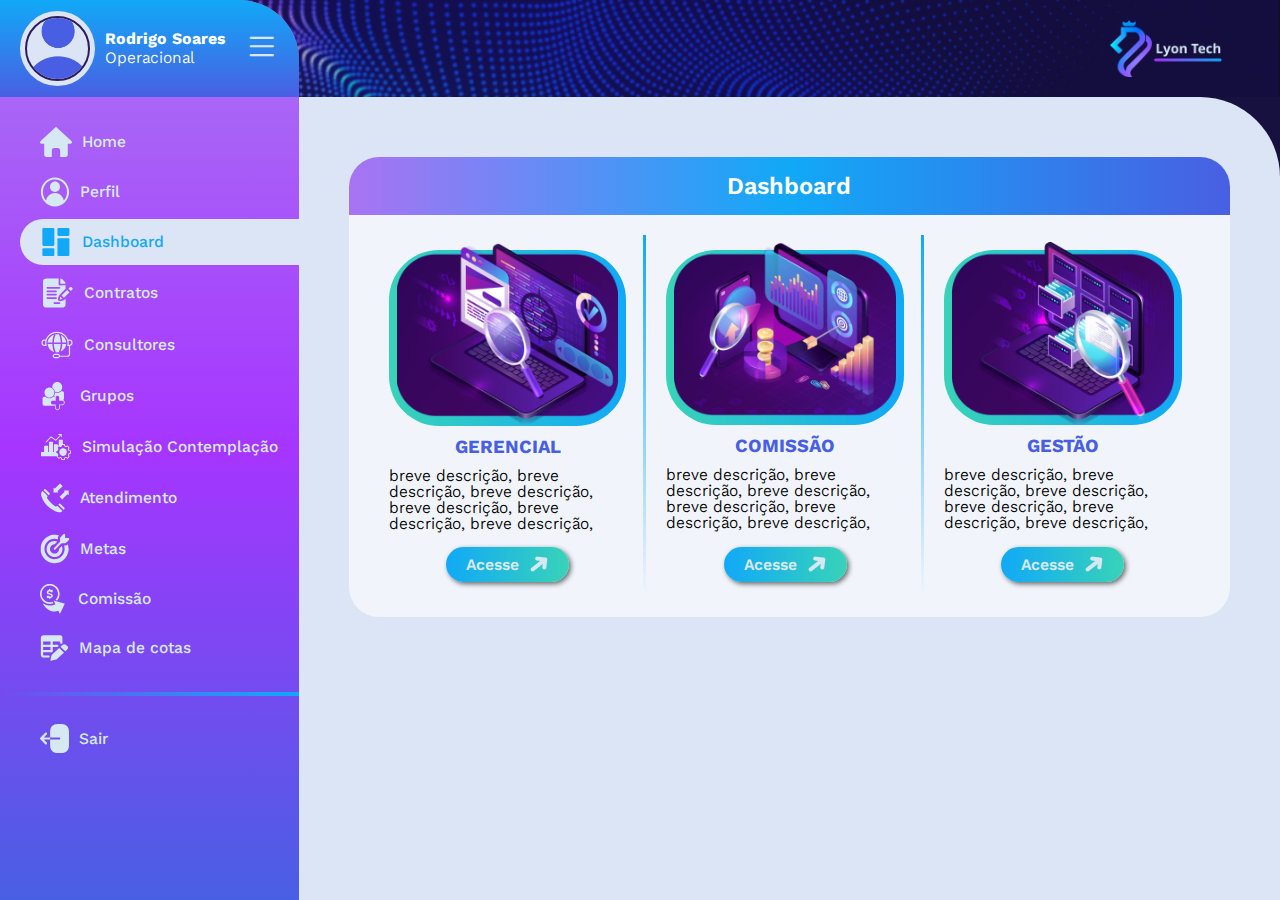
<file: dashboard.html>
<!DOCTYPE html>
<html lang="pt-br">
<head>
    <meta charset="UTF-8">
    <meta name="viewport" content="width=device-width, initial-scale=1.0">
    <link rel="stylesheet" href="https://cdn.jsdelivr.net/npm/bootstrap-icons@1.11.1/font/bootstrap-icons.css">
    <link rel="stylesheet" href="assets/css/reset.css">
    <link rel="stylesheet" href="assets/css/style.css">
    <title>Lyon Tech</title>
</head>
<body>
    
    <header class="header">
        <img class="logo_header" src="assets/img/logo.png" alt="">
    </header>

    <div class="body_content">
        
        <div class="side_menu">

            <div class="top_sidebar">

                <div class="content_top_sidebar">

                    <div class="d-flex content_user_info" id="user_info_sidebar">
                        <div class="over_user_side">
                            <img class="user_side" src="assets/img/user.png" alt="">
                        </div>
                        
    
                        <div class="info_top_sidebar">
                            <p><strong>Rodrigo Soares</strong></p>
                            <p>Operacional</p>
                        </div>
                    </div>
                   

                    <div class="btn_menu" id="btn_sidebar">
                        <i class="bi bi-list"></i>
                    </div>
                </div>

            </div>

            <div class="middle_sidebar">

                <ul class="menu_sidebar">
                    <li><a href="index.html" class=""><svg width="32" height="30" viewBox="0 0 32 30" fill="none" xmlns="http://www.w3.org/2000/svg">
                        <path d="M27.8056 16.7639C27.8056 16.9595 27.8056 17.0994 27.8056 17.2392C27.8056 20.6673 27.7723 24.0964 27.8205 27.5245C27.8423 29.0742 26.7107 30.0566 25.3097 29.9975C23.9316 29.9395 22.5489 29.985 21.1674 29.985C20.4119 29.985 20.1734 29.7462 20.1722 28.9867C20.1711 27.1254 20.1734 25.2641 20.1711 23.4017C20.17 21.8065 19.2883 20.9401 17.6717 20.9401C16.5058 20.9401 15.3386 20.9379 14.1727 20.9401C12.7762 20.9424 11.843 21.8554 11.8361 23.2403C11.8281 25.1493 11.8338 27.0572 11.8338 28.9662C11.8338 29.7496 11.5999 29.9838 10.8215 29.9838C9.41702 29.9838 8.01257 29.985 6.60812 29.9838C5.09475 29.9827 4.19361 29.0913 4.19246 27.5859C4.19017 24.1226 4.19132 20.6582 4.19132 17.1949C4.19132 17.0675 4.19132 16.9402 4.19132 16.7628C3.67998 16.7628 3.19616 16.7628 2.71349 16.7628C2.32024 16.7628 1.92814 16.7662 1.5349 16.7617C0.865347 16.7548 0.333376 16.4069 0.10637 15.835C-0.122928 15.2551 0.0203836 14.6616 0.51796 14.1955C1.83986 12.9561 3.16635 11.7202 4.49055 10.4832C8.09168 7.11878 11.6917 3.7544 15.2916 0.390021C15.8431 -0.12504 16.1469 -0.130725 16.6915 0.377514C21.5916 4.9528 26.4928 9.52922 31.3929 14.1045C31.9719 14.6446 32.137 15.2313 31.8871 15.8475C31.6429 16.449 31.1178 16.7617 30.3439 16.7628C29.5138 16.7651 28.6826 16.7639 27.8056 16.7639Z" fill="#11A9F7"/>
                        </svg>
                        <span>Home</span></a></li>
                    <li><a href="perfil.html" class=""><svg width="30" height="30" viewBox="0 0 30 30" fill="none" xmlns="http://www.w3.org/2000/svg">
                        <g clip-path="url(#clip0_106_23)">
                        <path d="M14.9856 0.400344C7.29898 0.374721 0.942283 6.89679 0.897954 14.8238C0.852593 22.8875 7.02476 29.4672 14.8155 29.5452C22.6846 29.6242 29.032 23.1181 29.0567 15.032C29.0825 6.96298 22.7959 0.425967 14.9856 0.400344ZM23.834 23.385C22.867 19.0623 19.2526 16.1124 15.1144 16.0345C11.0918 15.9587 7.10105 18.8178 6.12166 23.3541C3.85465 21.0982 2.08764 16.4925 3.30826 11.7651C4.67218 6.47935 9.04847 2.86974 14.0742 2.4918C19.6402 2.0733 24.367 5.51102 26.2144 10.3879C28.0969 15.3566 26.5608 20.5078 23.834 23.385Z" fill="#D6E9F2"/>
                        <path d="M15.0176 4.56511C12.2228 4.5587 9.95372 6.8797 9.95166 9.74625C9.9496 12.6352 12.1898 14.968 14.9723 14.9744C17.7486 14.9808 20.0011 12.647 20.0063 9.76013C20.0115 6.92133 17.7558 4.57151 15.0176 4.56511Z" fill="#D6E9F2"/>
                        </g>
                        <defs>
                        <clipPath id="clip0_106_23">
                        <rect width="30" height="30" fill="white"/>
                        </clipPath>
                        </defs>
                        </svg> <span>Perfil</span></a></li>
                    <li><a href="dashboard.html" class="active"><svg width="32" height="30" viewBox="0 0 32 30" fill="none" xmlns="http://www.w3.org/2000/svg">
                        <path d="M13.1179 19.0388H3.58719C2.9175 19.0388 2.36987 18.5071 2.36987 17.8569V2.27188C2.36987 1.6217 2.9175 1.09003 3.58719 1.09003H13.1168C13.7865 1.09003 14.3341 1.6217 14.3341 2.27188V17.8569C14.3341 18.5071 13.7865 19.0388 13.1179 19.0388Z" fill="#D6E9F2"/>
                        <path d="M13.12 29.0754H3.59037C2.92068 29.0754 2.37305 28.5438 2.37305 27.8936V22.3441C2.37305 21.6939 2.92068 21.1623 3.59037 21.1623H13.12C13.7897 21.1623 14.3373 21.6939 14.3373 22.3441V27.8936C14.3373 28.5427 13.7897 29.0754 13.12 29.0754Z" fill="#D6E9F2"/>
                        <path d="M28.181 11.1256H18.6514C17.9817 11.1256 17.4341 11.6573 17.4341 12.3075V27.8925C17.4341 28.5427 17.9817 29.0744 18.6514 29.0744H28.181C28.8507 29.0744 29.3983 28.5427 29.3983 27.8925V12.3075C29.3972 11.6573 28.8496 11.1256 28.181 11.1256Z" fill="#D6E9F2"/>
                        <path d="M28.1832 1.09003H18.6536C17.9839 1.09003 17.4363 1.6217 17.4363 2.27188V7.82134C17.4363 8.47152 17.9839 9.00319 18.6536 9.00319H28.1832C28.8529 9.00319 29.4005 8.47152 29.4005 7.82134V2.27188C29.4005 1.6217 28.8529 1.09003 28.1832 1.09003Z" fill="#D6E9F2"/>
                        </svg>
                         <span>Dashboard</span></a></li>
                    <li><a href="contratos.html"><svg width="34" height="32" viewBox="0 0 34 32" fill="none" xmlns="http://www.w3.org/2000/svg">
                        <path d="M21.5134 18.3994C23.3887 16.574 25.2768 14.7348 27.1602 12.9014C27.9512 13.678 28.7562 14.4683 29.5437 15.2427C27.6802 17.0591 25.7909 18.9005 23.9086 20.7339C23.1246 19.9698 22.3161 19.1818 21.5134 18.3994Z" fill="#D6E9F2"/>
                        <path d="M20.3391 1.60683C20.602 1.64555 20.8544 1.66832 21.0997 1.72184C21.5461 1.81978 21.9386 2.03046 22.2623 2.34249C23.1117 3.159 23.9553 3.9812 24.7942 4.81024C25.2884 5.29878 25.4952 5.90576 25.5233 6.58106C25.5268 6.68014 25.4777 6.68697 25.4017 6.68697C24.9729 6.68583 24.5453 6.68697 24.1165 6.68697C22.9084 6.68697 21.7003 6.68583 20.4922 6.68925C20.3812 6.68925 20.3286 6.67216 20.3286 6.54576C20.3321 4.93209 20.3309 3.31843 20.3321 1.70476C20.3309 1.6854 20.3345 1.66604 20.3391 1.60683Z" fill="#D6E9F2"/>
                        <path d="M28.4011 11.6065C28.4525 11.5712 28.5226 11.5348 28.5764 11.4824C28.9152 11.1567 29.2529 10.8276 29.5882 10.4974C30.1666 9.92683 30.9681 9.83573 31.6224 10.1273C32.5617 10.5441 32.9088 11.7421 32.2767 12.5586C31.8654 13.0904 31.3513 13.5459 30.8886 14.0276C30.0556 13.2145 29.2459 12.4276 28.4011 11.6065Z" fill="#D6E9F2"/>
                        <path d="M20.4326 19.84C21.1021 20.4914 21.7646 21.1348 22.4422 21.793C22.2308 21.8659 22.0263 21.9399 21.8195 22.0071C21.2867 22.1791 20.7563 22.3579 20.2188 22.5127C19.8589 22.6152 19.5867 22.3442 19.6977 21.9957C19.9244 21.2863 20.1697 20.5825 20.4081 19.8764C20.4128 19.8639 20.4244 19.8537 20.4326 19.84Z" fill="#D6E9F2"/>
                        <path d="M25.5607 21.8727C25.5607 21.809 25.5607 21.7441 25.5607 21.6359C25.264 21.9183 24.9976 22.1666 24.7359 22.4216C24.2685 22.8772 23.724 23.2051 23.0908 23.401C22.3266 23.6379 21.5719 23.9066 20.8066 24.1378C19.9443 24.3986 19.1615 24.238 18.5224 23.606C17.8856 22.9774 17.7688 22.2155 18.0387 21.3922C18.2595 20.7146 18.4897 20.0382 18.7327 19.3685C18.853 19.0394 18.9897 18.7115 19.1627 18.4063C19.4279 17.9382 19.8333 17.5784 20.22 17.2037C21.9679 15.5115 23.71 13.8112 25.4486 12.1088C25.5117 12.0473 25.5561 11.9379 25.5561 11.8503C25.5631 10.7331 25.5607 9.61709 25.5607 8.49993C25.5607 8.46007 25.5549 8.41908 25.5526 8.37353C25.5023 8.37353 25.4638 8.37353 25.4264 8.37353C23.4436 8.37353 21.4597 8.37467 19.477 8.3758C18.9804 8.3758 18.6299 8.03986 18.6299 7.55815C18.6299 5.63474 18.6299 3.71132 18.6299 1.78676C18.6299 1.7321 18.6299 1.67858 18.6299 1.61595C18.5481 1.61595 18.4862 1.61595 18.4242 1.61595C14.4003 1.61595 10.3752 1.61481 6.35132 1.61709C6.05338 1.61709 5.75427 1.62506 5.4575 1.64783C4.63028 1.71274 3.97949 2.08513 3.50163 2.74563C3.12541 3.26378 3.0331 3.85708 3.0331 4.47089C3.03193 11.9824 3.03193 19.4938 3.0331 27.0064C3.0331 27.3537 3.04128 27.7011 3.06231 28.0461C3.11372 28.8433 3.47943 29.4776 4.13489 29.9525C4.67001 30.3408 5.28925 30.4456 5.93537 30.4467C11.3462 30.4478 16.757 30.4478 22.1677 30.4467C22.4797 30.4467 22.794 30.4421 23.1048 30.4171C24.0395 30.3396 24.7429 29.8989 25.2161 29.1075C25.5117 28.6144 25.5584 28.0666 25.5607 27.5166C25.5654 25.6353 25.5607 23.754 25.5607 21.8727ZM7.15283 10.0817C7.21358 10.068 7.27668 10.0658 7.3386 10.0658C11.3824 10.0646 15.4262 10.068 19.4699 10.0612C19.9116 10.0601 20.3007 10.4325 20.3509 10.8572C20.3965 11.2421 20.081 11.6475 19.6721 11.7352C19.5938 11.7523 19.5097 11.7535 19.429 11.7535C17.4218 11.7546 15.4145 11.7546 13.406 11.7546C11.3835 11.7546 9.36224 11.7546 7.33977 11.7535C6.91448 11.7535 6.54527 11.4426 6.49736 11.0497C6.44011 10.5703 6.70183 10.1808 7.15283 10.0817ZM7.15516 13.4594C7.21592 13.4468 7.27901 13.4434 7.34094 13.4434C10.2292 13.4423 13.1174 13.4468 16.0068 13.4389C16.4765 13.4377 16.8738 13.8625 16.8866 14.2793C16.9018 14.7394 16.5022 15.13 16.0185 15.1311C14.5697 15.1334 13.1209 15.1322 11.671 15.1322C10.2268 15.1322 8.78272 15.1334 7.3386 15.1322C6.91448 15.1322 6.5441 14.8191 6.49853 14.4262C6.44245 13.9445 6.70417 13.5573 7.15516 13.4594ZM7.16217 16.8359C7.22293 16.8233 7.28602 16.8222 7.34795 16.8222C10.2315 16.8211 13.1151 16.8256 15.9987 16.8177C16.4812 16.8165 16.8785 17.2527 16.8855 17.6661C16.8937 18.1284 16.4976 18.5099 16.0092 18.511C14.5604 18.5133 13.1116 18.5122 11.6616 18.5122C10.2222 18.5122 8.78272 18.5122 7.34327 18.5122C6.91097 18.5122 6.53592 18.1956 6.4962 17.7993C6.44829 17.3119 6.71118 16.9304 7.16217 16.8359ZM7.3351 21.8898C6.91448 21.8898 6.53242 21.5641 6.49736 21.1804C6.4518 20.6827 6.71819 20.3001 7.17269 20.2113C7.21943 20.2021 7.2685 20.201 7.3164 20.1999C10.2187 20.1999 13.1209 20.1987 16.0244 20.1999C16.549 20.1999 16.9988 20.7362 16.8633 21.2191C16.764 21.5732 16.4929 21.8967 15.9706 21.8932C14.5359 21.8841 13.1022 21.8898 11.6675 21.8898C10.2233 21.891 8.77922 21.891 7.3351 21.8898ZM19.6452 26.9472C19.5751 26.9597 19.5015 26.9586 19.429 26.9586C18.5726 26.9597 17.715 26.9586 16.8586 26.9586C15.9963 26.9586 15.1352 26.9586 14.273 26.9586C13.7589 26.9586 13.3862 26.5964 13.3897 26.0999C13.3932 25.6239 13.7694 25.2675 14.2706 25.2675C16.008 25.2675 17.7466 25.2663 19.484 25.2675C19.9139 25.2675 20.31 25.633 20.3509 26.0601C20.3918 26.4632 20.067 26.8709 19.6452 26.9472Z" fill="#D6E9F2"/>
                        </svg>
                         <span>Contratos</span></a></li>
                    <li><a href="consultores.html"><svg width="34" height="32" viewBox="0 0 34 32" fill="none" xmlns="http://www.w3.org/2000/svg">
                        <path d="M13.9225 5.6438C10.4688 6.78942 7.92522 9.85163 7.62378 13.5299H12.3546C12.3943 12.2237 12.5368 11.0348 12.7214 10.0065C13.0427 8.22202 13.5113 6.73362 13.9225 5.6438Z" fill="#D6E9F2"/>
                        <path d="M13.8618 13.531H20.7284C20.6022 9.81858 19.5717 6.85773 18.942 5.37388C18.2947 5.23495 17.6228 5.15979 16.9323 5.15979C16.5176 5.15979 16.1098 5.18826 15.7102 5.23951C15.2721 6.24506 14.6014 8.03296 14.196 10.314C14.0301 11.2557 13.9004 12.3399 13.8618 13.531Z" fill="#D6E9F2"/>
                        <path d="M22.2426 13.531H26.2432C25.9674 10.1614 23.8106 7.3087 20.7961 5.9729C21.1759 7.02514 21.586 8.39511 21.8757 10.0076C22.0603 11.036 22.2029 12.2249 22.2426 13.531Z" fill="#D6E9F2"/>
                        <path d="M7.62378 15.0001C7.9299 18.7297 10.5401 21.8238 14.0651 22.9318C12.8944 20.1133 12.434 17.4007 12.3557 15.0001H7.62378Z" fill="#D6E9F2"/>
                        <path d="M20.6582 22.6152C23.7427 21.3056 25.9615 18.4199 26.2419 15.0001H22.2402C22.1654 17.3096 21.7355 19.9094 20.6582 22.6152Z" fill="#D6E9F2"/>
                        <path d="M13.864 15.0001C13.9516 17.4998 14.4809 20.3593 15.876 23.311C16.223 23.3486 16.5758 23.3714 16.9334 23.3714C17.5643 23.3714 18.18 23.3099 18.7759 23.1926C20.1137 20.3183 20.6465 17.5214 20.7294 15.0001H13.864Z" fill="#D6E9F2"/>
                        <path d="M27.1311 16.9462H27.6464C27.4746 16.9462 27.3075 16.9291 27.144 16.8995C27.1393 16.9155 27.1358 16.9314 27.1311 16.9462Z" fill="#D6E9F2"/>
                        <path d="M29.7774 10.544H28.1043C26.5129 6.01959 22.1093 2.75696 16.9345 2.75696C11.7597 2.75696 7.35493 6.01959 5.76476 10.544H4.22249C2.70476 10.544 1.47095 11.7477 1.47095 13.2259V14.2644C1.47095 15.7437 2.70593 16.9463 4.22249 16.9463H5.4528H5.586H6.73452C6.49734 16.0911 6.36882 15.1914 6.36882 14.2644C6.36882 8.58642 11.1078 3.96749 16.9334 3.96749C21.4597 3.96749 25.3282 6.75639 26.8296 10.6636C26.9745 11.0394 27.096 11.4266 27.1941 11.8217C27.3904 12.6052 27.4967 13.4217 27.4967 14.2633C27.4967 14.7553 27.4593 15.2381 27.3904 15.7118C27.3308 16.115 27.249 16.5113 27.1427 16.8985C27.3063 16.9281 27.4734 16.9451 27.6451 16.9451H28.4116H28.8883V25.1649C28.8883 25.9757 28.2118 26.6362 27.3787 26.6362H20.0693C19.8975 25.5601 18.943 24.7322 17.7909 24.7322H14.9506C13.6782 24.7322 12.643 25.7412 12.643 26.9813C12.643 28.2214 13.6782 29.2304 14.9506 29.2304H17.7909C18.749 29.2304 19.5727 28.6576 19.9209 27.8456H27.3787C28.8964 27.8456 30.1303 26.6419 30.1303 25.1638V16.919C31.4797 16.7481 32.5266 15.623 32.5266 14.261V13.2224C32.529 11.7466 31.294 10.544 29.7774 10.544ZM4.22249 15.7357C3.3906 15.7357 2.71294 15.0764 2.71294 14.2644V13.2259C2.71294 12.415 3.38944 11.7545 4.22249 11.7545H5.41191C5.22614 12.5631 5.12565 13.4024 5.12565 14.2633C5.12565 14.7621 5.16071 15.2529 5.22497 15.7346H4.22249V15.7357ZM17.7921 28.0222H14.9518C14.3641 28.0222 13.8862 27.5564 13.8862 26.9836C13.8862 26.4108 14.3641 25.945 14.9518 25.945H17.7921C18.3798 25.945 18.8577 26.4108 18.8577 26.9836C18.8577 27.5564 18.3798 28.0222 17.7921 28.0222ZM31.2858 14.2644C31.2858 15.0753 30.6093 15.7357 29.7762 15.7357H28.6406C28.7048 15.254 28.7399 14.7632 28.7399 14.2644C28.7399 13.4024 28.6394 12.5631 28.4536 11.7557H29.7762C30.6081 11.7557 31.2858 12.415 31.2858 13.227V14.2644Z" fill="#D6E9F2"/>
                        </svg>
                         <span>Consultores</span></a></li>
                    <li><a href="grupos.html"><svg width="30" height="30" viewBox="0 0 30 30" fill="none" xmlns="http://www.w3.org/2000/svg">
                        <path d="M14.871 10.3164C14.8947 10.4263 14.9153 10.5363 14.9328 10.6484C15.6235 11.0295 16.4122 11.2463 17.2503 11.2463C18.307 11.2463 19.2844 10.9014 20.0875 10.3164C21.3576 9.39074 22.1875 7.86298 22.1875 6.13344C22.1875 3.3096 19.9772 1.02063 17.2503 1.02063C14.5235 1.02063 12.3132 3.3096 12.3132 6.13344C12.3132 6.30853 12.3215 6.48148 12.338 6.6523C13.604 7.45728 14.5369 8.77045 14.871 10.3164Z" fill="#D6E9F2"/>
                        <path d="M6.59072 15.7612C7.39382 16.3463 8.37113 16.6911 9.42784 16.6911C9.7567 16.6911 10.0784 16.6569 10.3897 16.5929C11.0773 16.452 11.7124 16.1637 12.265 15.7612C13.5351 14.8356 14.365 13.3078 14.365 11.5783C14.365 11.4032 14.3567 11.2303 14.3402 11.0594C14.3258 10.911 14.3041 10.7648 14.2773 10.6206C14.2588 10.5182 14.2381 10.4167 14.2134 10.3164C14.1969 10.2502 14.1794 10.184 14.1598 10.1189C13.8701 9.11104 13.2897 8.23346 12.5186 7.59182C12.3887 7.48399 12.2536 7.38257 12.1134 7.28862C11.9938 7.20854 11.8722 7.13274 11.7454 7.06335C11.0546 6.68221 10.266 6.46548 9.42784 6.46548C6.70103 6.46548 4.49072 8.75445 4.49072 11.5783C4.49072 13.3078 5.32165 14.8356 6.59072 15.7612Z" fill="#D6E9F2"/>
                        <path d="M22.9545 19.121C23.5514 18.9011 23.9824 18.3117 23.9824 17.621V11.9103C23.9824 11.0338 23.2896 10.3164 22.4432 10.3164H21.0906C20.0896 11.3028 18.737 11.9103 17.2494 11.9103C16.4494 11.9103 15.6896 11.7342 15.0009 11.4181C15.0019 11.4715 15.005 11.5238 15.005 11.5783C15.005 13.0249 14.4875 14.3487 13.6349 15.363H14.6205C14.8267 15.363 15.0236 15.4003 15.2102 15.4633C15.1514 15.584 15.103 15.7078 15.0638 15.8327C14.9226 15.7879 14.7751 15.7623 14.6205 15.7623H13.2679C12.4875 16.531 11.4937 17.068 10.3885 17.2687C10.3246 17.2804 10.2607 17.29 10.1958 17.2996C10.1318 17.3092 10.0679 17.3167 10.003 17.3242C9.81329 17.3445 9.6205 17.3573 9.42566 17.3573C7.93803 17.3573 6.58545 16.7498 5.58442 15.7633H4.10607C3.25968 15.7633 2.56689 16.4808 2.56689 17.3573V23.068C2.56689 23.9445 3.25968 24.6619 4.10607 24.6619H14.6215C14.7318 24.6619 14.838 24.6459 14.9422 24.6224V26.5879C14.9422 28.0153 16.0638 29.1779 17.4432 29.1779C18.8215 29.1779 19.9442 28.0164 19.9442 26.5879V24.1975H22.2525C23.6308 24.1975 24.7535 23.0359 24.7535 21.6075C24.7525 20.4299 23.9916 19.4359 22.9545 19.121ZM22.2514 23.3968H19.1741V26.5836C19.1741 27.5722 18.3978 28.3761 17.4432 28.3761C16.4885 28.3761 15.7123 27.5722 15.7123 26.5836V23.3968H12.6349C11.6803 23.3968 10.904 22.5929 10.904 21.6043C10.904 20.6156 11.6803 19.8117 12.6349 19.8117H15.7123V16.6249C15.7123 16.4519 15.737 16.2779 15.7865 16.1092C15.8164 16.0068 15.8566 15.9032 15.9071 15.8039C16.2071 15.2039 16.7958 14.8324 17.4442 14.8324C18.3989 14.8324 19.1751 15.6363 19.1751 16.6249V19.8117H22.2525C23.2071 19.8117 23.9834 20.6156 23.9834 21.6043C23.9824 22.5929 23.2061 23.3968 22.2514 23.3968Z" fill="#D6E9F2"/>
                        </svg>
                         <span>Grupos</span></a></li>
                    <li><a href="simulacao.html"><svg width="32" height="32" viewBox="0 0 32 32" fill="none" xmlns="http://www.w3.org/2000/svg">
                        <path d="M29.0088 17.8073C28.8549 17.9143 28.7317 18.0396 28.9143 18.2195C29.2068 18.5088 29.0176 19.2399 29.6928 19.1647C30.3284 19.0941 30.7749 19.2968 30.8431 19.9197C30.9332 20.7396 31.0113 21.5812 30.7694 22.4068C30.6748 22.7291 30.4406 22.8988 30.1844 22.9284C29.9051 22.9603 29.6642 23.0753 29.4047 23.1459C28.8934 23.286 28.7053 23.8292 28.9791 24.3075C29.1122 24.5398 29.2431 24.7721 29.3772 25.0033C29.6488 25.4668 29.3024 25.846 29.0693 26.1717C28.7262 26.6511 28.2534 27.0189 27.874 27.479C27.5892 27.8252 27.0569 27.8047 26.7238 27.4847C26.6435 27.4073 26.5445 27.3731 26.4774 27.307C26.0112 26.8515 25.579 27.1658 25.1611 27.372C24.9808 27.4608 24.8323 27.6544 24.8807 27.9129C25.0479 28.7989 24.5167 29.1041 23.9163 29.112C23.5029 29.1166 23.0883 29.1052 22.6759 29.1154C21.4696 29.1462 21.3497 28.8638 21.1331 27.7478C21.0979 27.5656 21.1628 27.3754 20.9176 27.3355C20.5855 27.282 20.3106 26.8754 19.9158 27.1852C19.5859 27.4437 19.2978 27.8047 18.8051 27.7227C18.6853 27.7022 18.5489 27.7204 18.4675 27.6202C17.9507 26.9825 17.2194 26.5634 16.7829 25.846C16.7521 25.7947 16.6982 25.7332 16.707 25.6866C16.8213 25.0693 16.4244 25.1445 16.0538 25.1445C11.289 25.1479 6.52417 25.1468 1.75936 25.1468C1.09186 25.1468 1.02589 25.083 1.02259 24.3929C1.01819 23.5046 1.01819 22.6164 1.02259 21.727C1.02589 21.0733 1.12046 20.9754 1.74066 20.9708C2.41475 20.9663 3.08884 20.9594 3.76293 20.9742C4.02355 20.9799 4.10712 20.8934 4.10162 20.6224C4.08293 19.7819 4.08623 18.9415 4.08073 18.1011C4.09283 17.2424 4.10492 16.3826 4.11702 15.524C4.20169 15.4921 4.1874 15.4238 4.1753 15.3554C4.14781 14.9888 4.33035 14.8555 4.66465 14.8578C5.62905 14.8635 6.59454 14.8624 7.55894 14.8589C7.86245 14.8578 8.0219 14.9751 8.08458 15.311C8.18025 15.8315 8.07908 16.3542 8.15056 16.8712C8.14396 18.1352 8.14506 19.4004 8.12417 20.6645C8.11867 20.9765 8.21544 21.0779 8.51454 21.0608C8.78396 21.0448 8.9918 21.0437 8.9863 20.6656C8.9676 19.4016 8.9698 18.1364 8.9643 16.8723C8.9698 15.0673 8.9753 13.2624 8.9819 11.4574C8.9841 10.7126 9.04128 10.6545 9.77035 10.6534C10.627 10.6522 11.4836 10.65 12.3391 10.6545C12.8549 10.6579 13.0132 10.8253 13.0154 11.3651C13.0231 12.9173 13.0264 14.4683 13.0319 16.0205C13.0264 17.5693 13.0253 19.118 13.0121 20.6668C13.0099 20.923 13.0308 21.0915 13.3486 21.0608C13.6137 21.0357 13.8787 21.0858 13.8743 20.6668C13.8589 19.118 13.8556 17.5693 13.849 16.0205C13.8567 15.3076 13.8622 14.5947 13.871 13.8819C13.8787 13.284 14.0018 13.1564 14.566 13.1553C15.4545 13.1542 16.3419 13.153 17.2304 13.1564C17.7 13.1576 17.8869 13.3466 17.9001 13.8374C17.91 14.2007 17.9023 14.5651 17.9023 15.0081C18.3675 14.605 18.8458 14.3875 18.7974 13.6177C18.7128 12.2602 18.7699 10.8925 18.7776 9.52826C18.7809 8.89737 18.8238 8.85979 19.4352 8.85751C20.338 8.8541 21.242 8.85296 22.1448 8.85751C22.6759 8.85979 22.7859 8.97595 22.7892 9.53737C22.7947 10.5361 22.809 11.5359 22.7837 12.5335C22.7738 12.9207 22.9046 13.0369 23.2554 13.0061C23.5293 12.9822 23.8075 12.9868 24.0813 13.0118C24.6938 13.0665 24.9379 13.3945 25.0567 14.4171C25.0864 14.6699 25.1985 14.7394 25.3679 14.8487C25.8407 15.1527 26.2102 15.0172 26.6259 14.6813C27.1889 14.228 27.6233 14.3328 28.0961 14.8931C28.3369 15.1789 28.602 15.4454 28.8725 15.7028C29.6983 16.4851 29.6323 17.0306 29.0088 17.8073ZM18.3499 18.1956C18.1464 18.527 17.9859 18.88 17.888 19.2581C17.7813 19.6703 17.5427 19.8571 17.1348 19.9448C16.2737 20.1315 16.2792 20.1577 16.2781 21.1041C16.2781 22.0447 16.2792 22.0356 17.1611 22.1996C17.4031 22.2451 17.6802 22.2736 17.7923 22.5777C17.954 23.0138 18.1123 23.4522 18.2883 23.8838C18.373 24.0922 18.3521 24.2585 18.2465 24.4589C18.0618 24.8074 17.5647 25.0739 17.6725 25.4497C17.7737 25.7993 18.2278 26.0236 18.4565 26.3539C18.7754 26.8128 19.0679 26.7297 19.3945 26.4063C19.8157 25.9883 20.2501 25.8767 20.7702 26.2457C20.9736 26.3903 21.2354 26.4746 21.4828 26.5213C21.8578 26.593 21.982 26.872 22.0095 27.1829C22.0304 27.4198 22.1305 27.6407 22.1195 27.8742C22.1085 28.1008 22.2196 28.1395 22.3966 28.1384C22.8871 28.1349 23.3775 28.1384 23.8668 28.1372C24.0076 28.1372 24.0604 28.1372 24.0747 27.9152C24.122 27.1818 24.2077 26.4222 25.1743 26.3584C25.259 26.3527 25.3481 26.2958 25.4207 26.2411C25.833 25.9325 26.1871 25.9701 26.6083 26.2935C27.2648 26.798 27.2901 26.7627 27.8256 26.2081C28.5866 25.4189 28.5987 25.4098 27.9763 24.4669C27.775 24.1617 27.7827 23.9214 28.0071 23.6686C28.1984 23.4534 28.3809 23.294 28.3205 22.9113C28.2831 22.6733 28.3974 22.2474 28.8725 22.2611C29.1331 22.269 29.3948 22.1347 29.6609 22.0982C29.871 22.0698 29.9567 21.9695 29.9567 21.7611C29.9556 21.2532 29.9567 20.7453 29.9545 20.2386C29.9545 20.1475 29.96 20.0085 29.8402 20.0211C29.4993 20.0552 29.2068 19.8081 28.9099 19.8115C28.5613 19.8161 28.4755 19.6703 28.3633 19.3993C28.1819 18.9643 28.1181 18.4757 27.8234 18.092C27.7904 17.9371 27.8718 17.83 27.9455 17.7059C28.139 17.3768 28.5624 17.0614 28.4931 16.7357C28.4238 16.4077 28.006 16.1572 27.7376 15.877C27.2659 15.3839 27.2461 15.3611 26.7227 15.7814C26.2707 16.1435 25.8462 16.2688 25.3569 15.8873C25.2623 15.8132 25.1446 15.7495 25.0292 15.7301C24.4046 15.6265 24.1385 15.2541 24.1418 14.6038C24.144 14.1745 23.9746 13.8853 23.4622 13.9695C23.1488 14.0208 22.8211 13.9889 22.5011 13.9764C22.2547 13.9661 22.1415 14.0037 22.1151 14.3237C22.059 14.9979 21.8501 15.4727 21.0957 15.7984C20.2974 16.1435 19.7486 16.148 19.146 15.5604C19.0064 15.4238 18.8425 15.4124 18.6842 15.6071C18.4488 15.8964 18.1893 16.1685 17.9188 16.4236C17.6901 16.6389 17.6406 16.7983 17.8539 17.0898C18.0849 17.4087 18.4433 17.7036 18.3499 18.1956Z" fill="#D6E9F2"/>
                        <path d="M20.1202 3.88214C19.6562 3.88214 19.3252 3.89239 18.9953 3.87872C18.6973 3.86619 18.44 3.76484 18.4455 3.39018C18.451 3.01893 18.7083 2.91872 19.0063 2.9153C19.7409 2.90733 20.4754 2.91189 21.2111 2.91303C21.5872 2.91416 21.7752 3.1237 21.7796 3.50178C21.7873 4.19872 21.7807 4.8968 21.7851 5.59374C21.7873 5.85338 21.6532 6.08797 21.5245 6.25424C21.3453 6.48655 20.8823 6.24171 20.8603 5.9126C20.8361 5.54932 20.8526 5.18377 20.8471 4.81936C20.846 4.74762 20.8702 4.6531 20.7767 4.61552C20.6844 4.57794 20.6371 4.65765 20.5876 4.71117C20.2203 5.11772 19.8189 5.49808 19.5 5.94221C19.0811 6.52755 18.5378 6.98534 18.0958 7.55018C17.5229 8.28356 16.8356 8.92014 16.2132 9.61367C16.0504 9.79473 15.9229 9.80271 15.7117 9.70932C15.2224 9.49182 14.8188 9.15815 14.3921 8.83587C13.375 8.06719 12.316 7.35658 11.2658 6.63687C11.0899 6.51616 10.8699 6.54121 10.7325 6.73708C10.2519 7.42036 9.60973 7.93964 9.05001 8.5432C8.18128 9.48043 7.27296 10.3801 6.41853 11.331C6.1964 11.5769 6.01275 11.6077 5.81152 11.4346C5.563 11.2216 5.57509 10.9244 5.78623 10.683C6.23818 10.166 6.70224 9.65922 7.17509 9.16157C8.27695 8.00228 9.3953 6.86007 10.4884 5.69053C10.7556 5.4047 10.9843 5.39217 11.2823 5.58918C12.3523 6.29979 13.4057 7.03545 14.4372 7.80299C14.8012 8.07402 15.2202 8.26306 15.5523 8.58306C15.6963 8.72199 15.8206 8.68555 15.9449 8.54662C16.8895 7.4921 17.8352 6.43986 18.7809 5.38534C19.1943 4.92299 19.6045 4.4595 20.1202 3.88214Z" fill="#D6E9F2"/>
                        <path d="M20.4512 18.2867C21.6048 17.1115 22.9804 17.0215 24.4463 17.4315C25.0016 17.5863 25.4261 17.9838 25.856 18.3584C26.9557 19.7261 27.1635 21.2464 26.4279 22.835C25.7989 24.1936 24.6629 24.8518 23.2224 24.9509C21.4409 25.0727 19.7233 23.7244 19.3912 21.7372C19.2064 20.6315 19.411 19.5496 20.1642 18.6545C20.2643 18.5361 20.3556 18.4097 20.4512 18.2867Z" fill="#D6E9F2"/>
                        </svg>
                         <span>Simulação Contemplação</span></a></li>
                    <li><a href="atendimento.html"><svg width="30" height="30" viewBox="0 0 30 30" fill="none" xmlns="http://www.w3.org/2000/svg">
                        <path d="M2.62015 8.08696C4.3794 9.817 6.05081 11.4593 7.84737 13.2261C6.32156 14.1296 7.08687 15.0972 7.77396 16.0921C9.66558 18.83 11.9988 21.115 14.817 22.9293C15.7339 23.5186 16.5919 24.0498 17.2429 22.8024C18.9769 24.5419 20.6495 26.2198 22.4244 27.9996C21.7084 29.1486 20.3354 29.4415 18.8361 29.2293C15.5931 28.7704 12.8712 27.1447 10.3082 25.264C6.23011 22.2723 3.28799 18.4067 1.59492 13.6779C0.892181 11.7166 0.643094 9.73162 2.62015 8.08696Z" fill="#D6E9F2"/>
                        <path d="M18.3789 21.798C19.7326 20.2613 19.7362 20.2601 21.108 21.6095C21.9431 22.4312 22.777 23.2542 23.6121 24.0771C25.0838 25.5273 25.0838 25.5273 23.5604 26.8542C21.8553 25.1905 20.1538 23.5304 18.3789 21.798Z" fill="#D6E9F2"/>
                        <path d="M8.65113 12.2988C6.9364 10.5771 5.29025 8.92412 3.63208 7.25929C4.71266 5.6585 4.90519 5.63953 6.34196 7.05297C7.20835 7.90554 8.07474 8.75692 8.93872 9.61186C10.2768 10.934 10.2732 10.9696 8.65113 12.2988Z" fill="#D6E9F2"/>
                        <path d="M22.694 3.17313C21.0491 4.73597 19.3813 6.31898 17.7171 7.90554C17.6545 7.96483 17.6268 8.0585 17.5318 8.23044C17.7905 8.57906 18.0757 8.96325 18.4511 9.46957C16.7881 9.46957 15.213 9.46957 13.5464 9.46957C13.5464 7.91977 13.5464 6.37945 13.5464 4.70158C14.0181 5.02411 14.4344 5.3087 14.8761 5.60989C16.6233 3.85969 18.3344 2.14743 20.0058 0.474312C20.9492 1.42174 21.7266 2.20198 22.694 3.17313Z" fill="#D6E9F2"/>
                        <path d="M19.5618 13.781C21.2067 12.2182 22.8745 10.6352 24.5387 9.04862C24.6013 8.98933 24.6289 8.89566 24.724 8.72372C24.4653 8.3751 24.1801 7.99091 23.8047 7.48459C25.4677 7.48459 27.0428 7.48459 28.7094 7.48459C28.7094 9.03439 28.7094 10.5747 28.7094 12.2526C28.2377 11.93 27.8214 11.6455 27.3797 11.3443C25.6325 13.0933 23.9214 14.8055 22.2488 16.4787C21.3066 15.5324 20.5292 14.7522 19.5618 13.781Z" fill="#D6E9F2"/>
                        </svg>
                         <span>Atendimento</span></a></li>
                    <li><a href="metas.html"><svg width="30" height="31" viewBox="0 0 30 31" fill="none" xmlns="http://www.w3.org/2000/svg">
                        <g clip-path="url(#clip0_106_71)">
                        <path d="M29.2847 5.62411C29.109 5.2504 28.7745 5.12664 28.3979 5.11071C28.0393 5.09601 27.6795 5.10704 27.3197 5.10704C26.6133 5.10704 25.9058 5.10704 25.1718 5.10704C25.1718 4.90976 25.173 4.78601 25.1718 4.66225C25.1669 3.81435 25.1609 2.96767 25.1561 2.11976C25.1525 1.50466 24.9973 0.975337 24.3776 0.713123C24.2644 0.713123 24.1501 0.713123 24.037 0.713123C23.8782 0.847906 23.7073 0.970436 23.5617 1.1187C22.4751 2.21901 21.3945 3.32546 20.3067 4.42455C20.1407 4.59241 20.0697 4.77743 20.0709 5.01636C20.0793 6.19142 20.0709 7.36648 20.0817 8.54154C20.0841 8.77312 20.0131 8.93976 19.8543 9.10028C18.3598 10.616 16.8701 12.1366 15.3803 13.6572C14.9255 14.1203 14.4658 14.5786 14.0254 15.0552C13.7799 15.3199 13.7149 15.8578 13.8894 16.1396C14.1024 16.4827 14.4141 16.7547 14.8244 16.6518C15.1072 16.5807 15.3924 16.3871 15.6042 16.1739C17.3803 14.3862 19.1527 12.5948 20.894 10.7728C21.3079 10.3403 21.7339 10.1687 22.3151 10.1957C23.297 10.2398 24.2825 10.2251 25.2656 10.2214C25.4257 10.2202 25.6386 10.2006 25.7385 10.1001C26.8696 8.96427 27.9875 7.81494 29.1006 6.65949C29.3786 6.36909 29.4664 6.00885 29.2847 5.62411Z" fill="#D6E9F2"/>
                        <path d="M27.8683 11.1404C27.269 11.6158 26.8707 12.2762 26.1499 12.3865C25.4725 12.4894 24.7806 12.4943 24.0766 12.5446C25.0393 15.5662 24.8287 18.4885 23.2078 21.2307C21.5845 23.9778 19.1827 25.6883 16.0649 26.1196C9.83414 26.981 5.09065 22.5246 4.52509 17.0831C4.20862 14.0407 5.04131 11.2727 7.13027 9.02798C10.1121 5.82383 13.7654 5.06905 17.9036 6.23308C17.9036 5.74051 17.9313 5.26878 17.8976 4.80071C17.8434 4.04715 18.1262 3.45166 18.6388 2.94316C18.7856 2.79858 18.9348 2.65644 19.1033 2.49348C19.0167 2.44569 18.9721 2.41138 18.9228 2.39423C17.8819 2.02787 16.8001 1.8502 15.716 1.69826C14.7256 1.56103 13.7413 1.66273 12.7522 1.79751C11.1999 2.00949 9.72102 2.44937 8.32998 3.16984C4.80546 4.99676 2.41687 7.83822 1.17745 11.6575C0.960856 12.3265 0.793594 13.0261 0.704549 13.727C0.704549 13.727 0.703346 13.7392 0.699736 13.7613C0.685296 13.8753 0.673263 13.988 0.662433 14.1019C0.660026 14.124 0.660026 14.1448 0.657619 14.1669C0.59264 14.8886 0.499985 16.3957 0.662433 17.9077C0.699736 18.3415 0.774341 18.7679 0.87181 19.193C0.876624 19.2126 0.880233 19.2323 0.885047 19.2519V19.2506C0.891063 19.2776 0.89708 19.3045 0.903097 19.3303C1.61907 22.2783 3.10998 24.7522 5.35057 26.7482C7.91243 29.0309 10.9376 30.1411 14.3093 30.3028C15.4945 30.3592 16.6678 30.1533 17.817 29.8691C20.7543 29.1425 23.2126 27.5986 25.1909 25.2754C26.8563 23.3186 27.8899 21.0543 28.3653 18.5093C28.6155 17.1701 28.6685 15.8259 28.5036 14.4867C28.3725 13.3888 28.0957 12.3057 27.8683 11.1404Z" fill="#D6E9F2"/>
                        <path d="M14.3104 11.3573C14.4392 11.3426 14.5872 11.2801 14.6787 11.1882C15.5222 10.3452 16.3561 9.49115 17.1912 8.63834C17.2538 8.57463 17.3043 8.49743 17.344 8.44842C15.3814 7.69731 13.4573 7.72795 11.5633 8.53664C9.67045 9.34289 8.26497 10.6895 7.40099 12.5911C5.87037 15.9619 6.74157 19.8731 9.59584 22.2158C12.4068 24.5231 16.1708 24.6995 19.2633 22.4217C22.1019 20.3313 23.209 16.4263 21.9094 12.9918C21.824 13.0543 21.7373 13.1021 21.6699 13.1695C20.9841 13.8606 20.315 14.57 19.6099 15.2402C19.2236 15.6078 18.93 15.9803 19.0347 16.555C19.0395 16.5819 19.0311 16.6126 19.0275 16.6408C18.6785 19.2102 16.1756 21.0102 13.6859 20.4833C10.6415 19.8388 9.10369 16.4398 10.6367 13.6939C11.4393 12.2554 12.7161 11.5386 14.3104 11.3573Z" fill="#D6E9F2"/>
                        </g>
                        <defs>
                        <clipPath id="clip0_106_71">
                        <rect width="29" height="31" fill="white" transform="translate(0.5)"/>
                        </clipPath>
                        </defs>
                        </svg>
                         <span>Metas</span></a></li>
                    <li><a href="comissao.html"><svg width="28" height="30" viewBox="0 0 28 30" fill="none" xmlns="http://www.w3.org/2000/svg">
                        <g clip-path="url(#clip0_106_76)">
                        <path d="M8.26145 19.8386C9.93448 20.1101 11.5483 19.9204 13.1365 19.3548C13.3259 19.2872 13.3607 19.2125 13.2782 19.0358C13.1783 18.8236 13.0935 18.603 13.0029 18.3848C12.9111 18.1631 12.8216 17.9414 12.7322 17.7208C9.57083 19.0216 5.67407 18.0884 3.36436 15.105C1.01398 12.0694 1.13133 7.68801 3.36087 4.80777C5.65548 1.84334 9.77764 0.672989 13.3328 2.44453C15.0337 3.29117 16.3524 4.55402 17.1366 6.31489C18.7249 9.8805 18.0556 13.0939 15.5368 15.9422C16.0155 16.0738 16.4651 16.1592 16.8834 16.3263C17.1889 16.4485 17.34 16.3465 17.5096 16.1188C19.2024 13.8398 19.9111 11.2939 19.48 8.45164C19.1071 5.99473 17.979 3.94927 16.1282 2.34374C14.684 1.08919 13.0284 0.28287 11.1172 0.0895897C11.1091 0.088404 11.0905 0.088404 11.0615 0.0872182C9.29896 -0.125035 8.14527 0.116862 8.14527 0.116862L8.14179 0.118048C6.37813 0.407376 4.80502 1.139 3.47125 2.34848C0.510913 5.03307 -0.587012 8.39947 0.297138 12.3267C1.18942 16.2931 4.39374 19.2101 8.26145 19.8386Z" fill="#D6E9F2"/>
                        <path d="M24.4049 19.3951C21.3493 18.5924 18.2937 17.7908 15.2381 16.988C14.7107 16.8493 14.1844 16.7094 13.6081 16.5576C13.6569 16.6714 13.6848 16.739 13.715 16.8066C14.1971 17.8596 14.6851 18.9101 15.1603 19.9667C15.3322 20.3485 15.3067 20.3639 14.9488 20.5418C12.9005 21.558 10.7233 21.7145 8.5193 21.4335C6.50818 21.1773 4.62486 20.4647 2.88096 19.3928C2.80195 19.3441 2.71249 19.3109 2.62884 19.2706C2.61838 19.286 2.60909 19.3003 2.59863 19.3157C2.74967 19.5433 2.90652 19.7675 3.05174 19.9987C3.97307 21.4655 4.99664 22.8481 6.25025 24.0398C8.09407 25.7924 10.1958 27.0398 12.7263 27.4145C13.3548 27.507 13.9961 27.6007 14.6259 27.5698C15.8144 27.5117 16.9867 27.309 18.1044 26.8607C18.2798 26.7896 18.3716 26.8275 18.4564 27.0208C18.834 27.8841 19.2313 28.739 19.6275 29.5939C19.6961 29.7422 19.7995 29.8738 19.9145 30.0564C20.0365 29.773 20.1201 29.5667 20.2142 29.3651C21.6816 26.2038 23.149 23.0437 24.6176 19.8837C24.7802 19.5362 24.7593 19.4888 24.4049 19.3951Z" fill="#D6E9F2"/>
                        <path d="M10.7106 14.0817C11.259 13.9797 11.7737 13.771 12.1757 13.3596C12.781 12.7394 13.0354 12.0161 12.7368 11.1505C12.4231 10.2433 11.7295 9.75006 10.8895 9.45244C10.4643 9.30184 10.0089 9.24018 9.56621 9.14058C9.10729 9.03742 8.65999 8.90105 8.36721 8.49196C8.29053 8.38524 8.21733 8.20026 8.25684 8.09473C8.38115 7.7556 8.5775 7.47101 8.98298 7.41884C9.72538 7.32161 10.3783 7.47457 10.9174 8.04255C11.0278 8.15876 11.2021 8.25481 11.3566 8.27259C11.6912 8.31054 12.0328 8.28564 12.3697 8.29987C12.6114 8.31054 12.688 8.205 12.6834 7.96548C12.6706 7.32516 12.6799 6.68366 12.6776 6.04334C12.6776 5.97813 12.6602 5.91291 12.6485 5.82872C12.3255 5.82872 12.0177 5.82753 11.7109 5.82872C11.4379 5.82991 11.1207 5.7552 11.1184 6.19512C10.4411 6.03386 10.4353 6.02674 10.426 5.37694C10.4248 5.32714 10.4411 5.26785 10.419 5.23109C10.3865 5.17417 10.3284 5.09354 10.2807 5.09236C9.83924 5.0805 9.39543 5.08524 8.94812 5.08524C8.91908 5.36746 8.96787 5.64611 8.85401 5.79196C8.73435 5.94374 8.45899 5.96746 8.25103 6.04927C8.18829 6.07417 8.12555 6.09908 8.06397 6.12872C6.45833 6.88287 6.37468 9.01726 7.62132 9.92674C7.83161 10.0809 8.05119 10.2469 8.29285 10.3263C8.85982 10.5125 9.4419 10.6548 10.0205 10.803C10.4271 10.9074 10.8256 11.0177 11.1207 11.3509C11.2962 11.5489 11.3903 11.8121 11.2741 12.0315C11.1765 12.2153 10.9499 12.4192 10.7606 12.443C9.9624 12.539 9.17119 12.5283 8.56937 11.8311C8.48339 11.7315 8.3219 11.6592 8.19061 11.652C7.80489 11.6295 7.418 11.6509 7.03111 11.6461C6.858 11.6437 6.82547 11.7339 6.82663 11.888C6.83128 12.5188 6.82779 13.1509 6.83011 13.7817C6.83011 13.8469 6.84406 13.9133 6.85451 14.007C7.18563 14.007 7.50281 14.0094 7.81999 14.007C8.08605 14.0046 8.38928 14.0722 8.42995 13.6714C8.80754 13.7746 8.98646 13.9726 8.92256 14.3568C8.89816 14.5062 8.91908 14.6639 8.91908 14.8109C9.43841 14.8109 9.91708 14.8109 10.4236 14.8109C10.4236 14.6841 10.4353 14.5762 10.4213 14.473C10.3888 14.2346 10.462 14.1279 10.7106 14.0817Z" fill="#D6E9F2"/>
                        </g>
                        <defs>
                        <clipPath id="clip0_106_76">
                        <rect width="28" height="30" fill="white"/>
                        </clipPath>
                        </defs>
                        </svg>
                         <span>Comissão</span></a></li>
                    <li><a href="mapa.html"><svg width="29" height="28" viewBox="0 0 29 28" fill="none" xmlns="http://www.w3.org/2000/svg">
                        <path d="M20.2201 1.19786C20.3116 1.22282 20.4026 1.25027 20.4952 1.27323C21.6116 1.55023 22.3922 2.43815 22.4055 3.52221C22.4268 5.23515 22.4188 6.94859 22.4103 8.66203C22.4076 9.26595 21.8931 9.72663 21.2726 9.71815C20.657 9.71016 20.1728 9.25847 20.1563 8.66553C20.1467 8.31765 20.1547 7.96977 20.1547 7.60442C17.6899 7.60442 15.2481 7.60442 12.7881 7.60442C12.7881 8.65205 12.7881 9.70267 12.7881 10.7812C12.8866 10.7812 12.9813 10.7812 13.076 10.7812C14.5122 10.7812 15.9489 10.7783 17.385 10.7832C17.9549 10.7852 18.4216 11.1611 18.5099 11.6667C18.5998 12.1812 18.2864 12.6878 17.7591 12.8461C17.5936 12.8955 17.4111 12.9114 17.2361 12.9119C15.8616 12.9169 14.4872 12.9149 13.1133 12.9149C13.009 12.9149 12.9047 12.9149 12.7706 12.9149C12.7706 13.0267 12.7706 13.1156 12.7706 13.2044C12.7706 14.4766 12.7711 15.7494 12.7706 17.0216C12.7701 17.8187 12.33 18.2294 11.4728 18.2299C8.8037 18.2304 6.13517 18.2304 3.46611 18.2304C3.36235 18.2304 3.25858 18.2304 3.14418 18.2304C3.13673 18.3248 3.12715 18.3897 3.12662 18.4545C3.12556 19.2362 3.12396 20.0183 3.12715 20.7999C3.12875 21.2396 3.32297 21.4232 3.79123 21.4237C5.36946 21.4262 6.9477 21.4222 8.52594 21.4257C9.25334 21.4277 9.75139 21.8759 9.74501 22.5083C9.73915 23.0663 9.27569 23.5475 8.67919 23.5514C6.95036 23.5634 5.22047 23.5814 3.49271 23.5425C2.23693 23.5145 1.16792 22.5947 0.906658 21.4212C0.894419 21.3668 0.869942 21.3149 0.851318 21.2615C0.851318 15.2558 0.851318 9.24948 0.851318 3.24371C0.870474 3.1908 0.894419 3.13889 0.908254 3.08449C1.09236 2.36677 1.52444 1.82025 2.2215 1.47836C2.47479 1.35508 2.76159 1.2897 3.03297 1.19786C8.7622 1.19786 14.4909 1.19786 20.2201 1.19786ZM3.13939 10.7668C5.59189 10.7668 8.03161 10.7668 10.4772 10.7668C10.4772 9.70367 10.4772 8.65405 10.4772 7.60442C8.01937 7.60442 5.57965 7.60442 3.13939 7.60442C3.13939 8.66652 3.13939 9.71016 3.13939 10.7668ZM10.4735 16.0993C10.4735 15.0267 10.4735 13.9775 10.4735 12.9299C8.01831 12.9299 5.58603 12.9299 3.15003 12.9299C3.15003 13.994 3.15003 15.0421 3.15003 16.0993C5.59774 16.0993 8.0231 16.0993 10.4735 16.0993Z" fill="#D6E9F2"/>
                        <path d="M10.8017 26.7522C10.3904 26.5366 10.3185 26.3904 10.4255 25.9621C10.8171 24.3939 11.2077 22.8252 11.6089 21.2585C11.644 21.1208 11.7265 20.9745 11.8329 20.8747C14.254 18.5938 16.6815 16.3194 19.1079 14.0434C19.1324 14.0205 19.1606 14 19.1627 13.9985C20.7633 15.4998 22.3591 16.9962 23.9693 18.5065C23.9358 18.5399 23.8735 18.6068 23.8064 18.6697C21.4492 20.8812 19.0941 23.0943 16.7289 25.2983C16.5751 25.4416 16.3558 25.5589 16.1462 25.6073C14.5217 25.9821 12.8918 26.3365 11.2641 26.6983C11.2146 26.7093 11.1688 26.7338 11.1215 26.7522C11.0145 26.7522 10.9081 26.7522 10.8017 26.7522Z" fill="#D6E9F2"/>
                        <path d="M28.0953 14.0749C27.9569 14.7352 27.5233 15.2133 27.0215 15.663C26.4197 16.2026 25.8434 16.7676 25.2826 17.2961C23.6761 15.7893 22.0814 14.2935 20.4542 12.7672C20.4436 12.8241 20.4404 12.8026 20.4505 12.7937C21.2013 12.0874 21.9356 11.3637 22.7103 10.6814C23.5362 9.95422 24.9143 9.9662 25.7439 10.6939C26.3457 11.2215 26.9156 11.7815 27.4961 12.3305C27.8324 12.6479 27.9814 13.0547 28.0948 13.4764C28.0953 13.6756 28.0953 13.8752 28.0953 14.0749Z" fill="#D6E9F2"/>
                        </svg>
                         <span>Mapa de cotas</span></a>
                        </li>
                </ul>

            </div>

            <div class="line_deg"></div>

            <div class="bottom_sidebar">
                <a href="#"><svg width="29" height="29" viewBox="0 0 29 29" fill="none" xmlns="http://www.w3.org/2000/svg">
                    <path d="M21.4543 0H17.6843C13.0443 0 10.1443 2.9 10.1443 7.54V13.4125H19.2068C19.8013 13.4125 20.2943 13.9055 20.2943 14.5C20.2943 15.0945 19.8013 15.5875 19.2068 15.5875H10.1443V21.46C10.1443 26.1 13.0443 29 17.6843 29H21.4398C26.0798 29 28.9798 26.1 28.9798 21.46V7.54C28.9943 2.9 26.0943 0 21.4543 0Z" fill="#D6E9F2"/>
                    <path d="M3.70838 13.4122L6.70988 10.4108C6.92738 10.1933 7.02888 9.91779 7.02888 9.64229C7.02888 9.36679 6.92738 9.07679 6.70988 8.87379C6.28938 8.45329 5.59338 8.45329 5.17288 8.87379L0.315375 13.7312C-0.105125 14.1517 -0.105125 14.8477 0.315375 15.2682L5.17288 20.1257C5.59338 20.5462 6.28938 20.5462 6.70988 20.1257C7.13038 19.7052 7.13038 19.0092 6.70988 18.5887L3.70838 15.5872H10.1464V13.4122H3.70838Z" fill="#D6E9F2"/>
                    </svg>
                     <span>Sair</span></a>
            </div>

        </div>

        <div class="content_inner d-flex">

            <div class="frame">

                <div class="head_frame_simple">
                    <h2>Dashboard</h2>
                </div>

                <div class="content_frame d-flex">
                    
                    <div class="f-33 card_dash">

                        <div class="img_card_dash">
                            <img src="assets/img/gerencial.png" alt="">
                        </div>

                        <div class="card_info_dash">
                            <h3>Gerencial</h3>

                            <p>breve descrição, breve descrição, breve descrição, breve descrição, breve descrição, breve descrição,</p>
                        </div>
                       
                        <a href="" class="btn_card_dash">Acesse <img src="assets/img/arrow.png" alt=""></a>

                    </div>
                    <div class="f-33 card_dash">
                        <div class="img_card_dash">
                            <img src="assets/img/comissao.png" alt="">
                        </div>

                        <div class="card_info_dash">
                            <h3>Comissão</h3>

                            <p>breve descrição, breve descrição, breve descrição, breve descrição, breve descrição, breve descrição,</p>
                        </div>

                        <a href="" class="btn_card_dash">Acesse <img src="assets/img/arrow.png" alt=""></a>
                    </div>
                    <div class="f-33 card_dash">

                        <div class="img_card_dash">
                            <img src="assets/img/gestao.png" alt="">
                        </div>

                        <div class="card_info_dash">
                            <h3>Gestão</h3>

                            <p>breve descrição, breve descrição, breve descrição, breve descrição, breve descrição, breve descrição,</p>
                        </div>

                        <a href="" class="btn_card_dash">Acesse <img src="assets/img/arrow.png" alt=""></a>
                    </div>

                </div>

            </div>

        </div>
    </div>

    <script src="assets/js/script.js"></script>
    <script>
        let h_head = header.getBoundingClientRect();

        //top_sidebar.style.height = (h_head.height-60)+"px";

    </script>
</body>
</html>
</file>
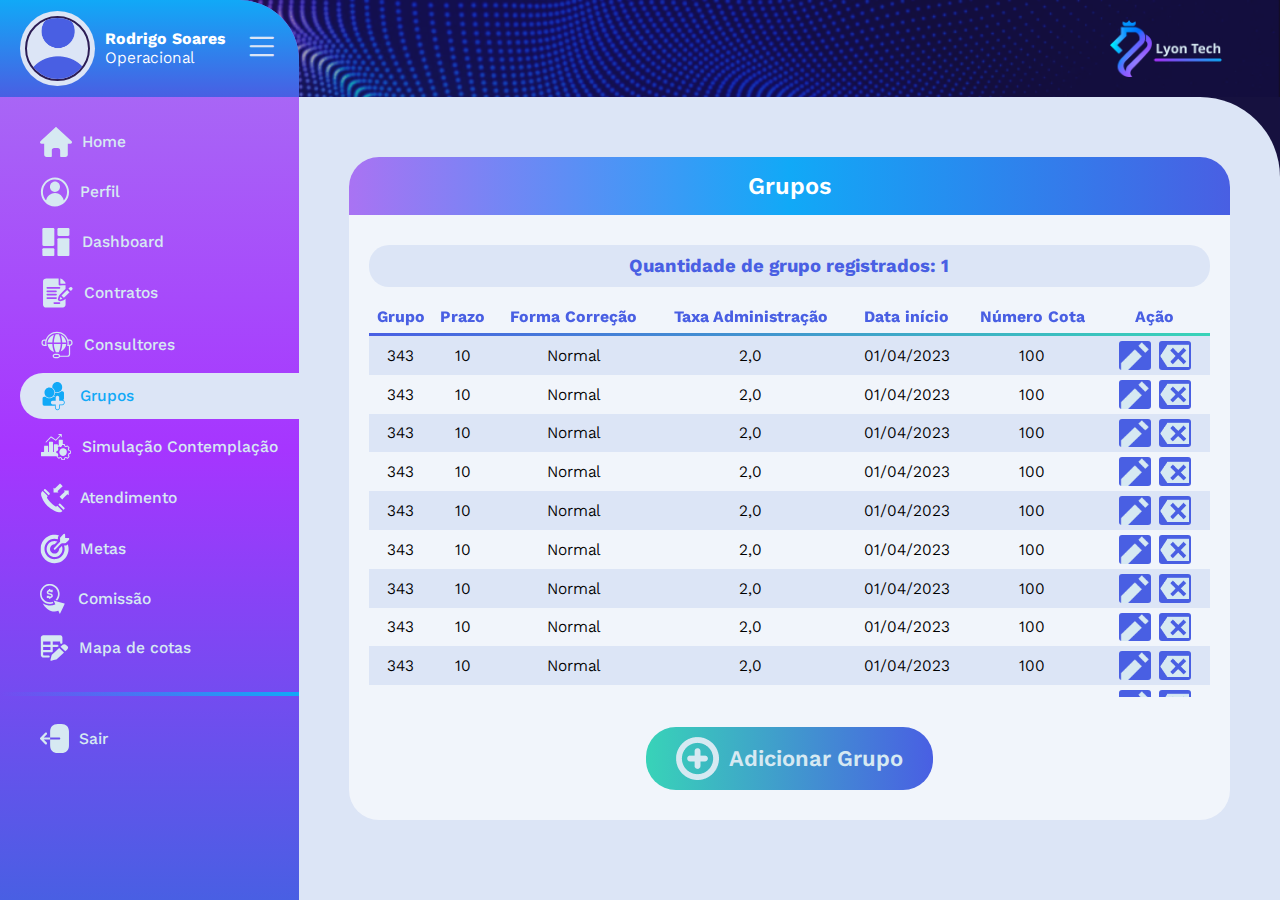
<file: grupos.html>
<!DOCTYPE html>
<html lang="pt-br">
<head>
    <meta charset="UTF-8">
    <meta name="viewport" content="width=device-width, initial-scale=1.0">
    <link rel="stylesheet" href="https://cdn.jsdelivr.net/npm/bootstrap-icons@1.11.1/font/bootstrap-icons.css">
    <link rel="stylesheet" href="assets/css/reset.css">
    <link rel="stylesheet" href="assets/css/style.css">
    <title>Lyon Tech</title>
</head>
<body>
    
    <header class="header">
        <img class="logo_header" src="assets/img/logo.png" alt="">
    </header>

    <div class="body_content">
        
        <div class="side_menu">

            <div class="top_sidebar">

                <div class="content_top_sidebar">

                    <div class="d-flex content_user_info" id="user_info_sidebar">
                        <div class="over_user_side">
                            <img class="user_side" src="assets/img/user.png" alt="">
                        </div>
                        
    
                        <div class="info_top_sidebar">
                            <p><strong>Rodrigo Soares</strong></p>
                            <p>Operacional</p>
                        </div>
                    </div>
                   

                    <div class="btn_menu" id="btn_sidebar">
                        <i class="bi bi-list"></i>
                    </div>
                </div>

            </div>

            <div class="middle_sidebar">

                <ul class="menu_sidebar">
                    <li><a href="index.html" class=""><svg width="32" height="30" viewBox="0 0 32 30" fill="none" xmlns="http://www.w3.org/2000/svg">
                        <path d="M27.8056 16.7639C27.8056 16.9595 27.8056 17.0994 27.8056 17.2392C27.8056 20.6673 27.7723 24.0964 27.8205 27.5245C27.8423 29.0742 26.7107 30.0566 25.3097 29.9975C23.9316 29.9395 22.5489 29.985 21.1674 29.985C20.4119 29.985 20.1734 29.7462 20.1722 28.9867C20.1711 27.1254 20.1734 25.2641 20.1711 23.4017C20.17 21.8065 19.2883 20.9401 17.6717 20.9401C16.5058 20.9401 15.3386 20.9379 14.1727 20.9401C12.7762 20.9424 11.843 21.8554 11.8361 23.2403C11.8281 25.1493 11.8338 27.0572 11.8338 28.9662C11.8338 29.7496 11.5999 29.9838 10.8215 29.9838C9.41702 29.9838 8.01257 29.985 6.60812 29.9838C5.09475 29.9827 4.19361 29.0913 4.19246 27.5859C4.19017 24.1226 4.19132 20.6582 4.19132 17.1949C4.19132 17.0675 4.19132 16.9402 4.19132 16.7628C3.67998 16.7628 3.19616 16.7628 2.71349 16.7628C2.32024 16.7628 1.92814 16.7662 1.5349 16.7617C0.865347 16.7548 0.333376 16.4069 0.10637 15.835C-0.122928 15.2551 0.0203836 14.6616 0.51796 14.1955C1.83986 12.9561 3.16635 11.7202 4.49055 10.4832C8.09168 7.11878 11.6917 3.7544 15.2916 0.390021C15.8431 -0.12504 16.1469 -0.130725 16.6915 0.377514C21.5916 4.9528 26.4928 9.52922 31.3929 14.1045C31.9719 14.6446 32.137 15.2313 31.8871 15.8475C31.6429 16.449 31.1178 16.7617 30.3439 16.7628C29.5138 16.7651 28.6826 16.7639 27.8056 16.7639Z" fill="#11A9F7"/>
                        </svg>
                        <span>Home</span></a></li>
                    <li><a href="perfil.html" class=""><svg width="30" height="30" viewBox="0 0 30 30" fill="none" xmlns="http://www.w3.org/2000/svg">
                        <g clip-path="url(#clip0_106_23)">
                        <path d="M14.9856 0.400344C7.29898 0.374721 0.942283 6.89679 0.897954 14.8238C0.852593 22.8875 7.02476 29.4672 14.8155 29.5452C22.6846 29.6242 29.032 23.1181 29.0567 15.032C29.0825 6.96298 22.7959 0.425967 14.9856 0.400344ZM23.834 23.385C22.867 19.0623 19.2526 16.1124 15.1144 16.0345C11.0918 15.9587 7.10105 18.8178 6.12166 23.3541C3.85465 21.0982 2.08764 16.4925 3.30826 11.7651C4.67218 6.47935 9.04847 2.86974 14.0742 2.4918C19.6402 2.0733 24.367 5.51102 26.2144 10.3879C28.0969 15.3566 26.5608 20.5078 23.834 23.385Z" fill="#D6E9F2"/>
                        <path d="M15.0176 4.56511C12.2228 4.5587 9.95372 6.8797 9.95166 9.74625C9.9496 12.6352 12.1898 14.968 14.9723 14.9744C17.7486 14.9808 20.0011 12.647 20.0063 9.76013C20.0115 6.92133 17.7558 4.57151 15.0176 4.56511Z" fill="#D6E9F2"/>
                        </g>
                        <defs>
                        <clipPath id="clip0_106_23">
                        <rect width="30" height="30" fill="white"/>
                        </clipPath>
                        </defs>
                        </svg> <span>Perfil</span></a></li>
                    <li><a href="dashboard.html" class=""><svg width="32" height="30" viewBox="0 0 32 30" fill="none" xmlns="http://www.w3.org/2000/svg">
                        <path d="M13.1179 19.0388H3.58719C2.9175 19.0388 2.36987 18.5071 2.36987 17.8569V2.27188C2.36987 1.6217 2.9175 1.09003 3.58719 1.09003H13.1168C13.7865 1.09003 14.3341 1.6217 14.3341 2.27188V17.8569C14.3341 18.5071 13.7865 19.0388 13.1179 19.0388Z" fill="#D6E9F2"/>
                        <path d="M13.12 29.0754H3.59037C2.92068 29.0754 2.37305 28.5438 2.37305 27.8936V22.3441C2.37305 21.6939 2.92068 21.1623 3.59037 21.1623H13.12C13.7897 21.1623 14.3373 21.6939 14.3373 22.3441V27.8936C14.3373 28.5427 13.7897 29.0754 13.12 29.0754Z" fill="#D6E9F2"/>
                        <path d="M28.181 11.1256H18.6514C17.9817 11.1256 17.4341 11.6573 17.4341 12.3075V27.8925C17.4341 28.5427 17.9817 29.0744 18.6514 29.0744H28.181C28.8507 29.0744 29.3983 28.5427 29.3983 27.8925V12.3075C29.3972 11.6573 28.8496 11.1256 28.181 11.1256Z" fill="#D6E9F2"/>
                        <path d="M28.1832 1.09003H18.6536C17.9839 1.09003 17.4363 1.6217 17.4363 2.27188V7.82134C17.4363 8.47152 17.9839 9.00319 18.6536 9.00319H28.1832C28.8529 9.00319 29.4005 8.47152 29.4005 7.82134V2.27188C29.4005 1.6217 28.8529 1.09003 28.1832 1.09003Z" fill="#D6E9F2"/>
                        </svg>
                         <span>Dashboard</span></a></li>
                    <li><a href="contratos.html" class=""><svg width="34" height="32" viewBox="0 0 34 32" fill="none" xmlns="http://www.w3.org/2000/svg">
                        <path d="M21.5134 18.3994C23.3887 16.574 25.2768 14.7348 27.1602 12.9014C27.9512 13.678 28.7562 14.4683 29.5437 15.2427C27.6802 17.0591 25.7909 18.9005 23.9086 20.7339C23.1246 19.9698 22.3161 19.1818 21.5134 18.3994Z" fill="#D6E9F2"/>
                        <path d="M20.3391 1.60683C20.602 1.64555 20.8544 1.66832 21.0997 1.72184C21.5461 1.81978 21.9386 2.03046 22.2623 2.34249C23.1117 3.159 23.9553 3.9812 24.7942 4.81024C25.2884 5.29878 25.4952 5.90576 25.5233 6.58106C25.5268 6.68014 25.4777 6.68697 25.4017 6.68697C24.9729 6.68583 24.5453 6.68697 24.1165 6.68697C22.9084 6.68697 21.7003 6.68583 20.4922 6.68925C20.3812 6.68925 20.3286 6.67216 20.3286 6.54576C20.3321 4.93209 20.3309 3.31843 20.3321 1.70476C20.3309 1.6854 20.3345 1.66604 20.3391 1.60683Z" fill="#D6E9F2"/>
                        <path d="M28.4011 11.6065C28.4525 11.5712 28.5226 11.5348 28.5764 11.4824C28.9152 11.1567 29.2529 10.8276 29.5882 10.4974C30.1666 9.92683 30.9681 9.83573 31.6224 10.1273C32.5617 10.5441 32.9088 11.7421 32.2767 12.5586C31.8654 13.0904 31.3513 13.5459 30.8886 14.0276C30.0556 13.2145 29.2459 12.4276 28.4011 11.6065Z" fill="#D6E9F2"/>
                        <path d="M20.4326 19.84C21.1021 20.4914 21.7646 21.1348 22.4422 21.793C22.2308 21.8659 22.0263 21.9399 21.8195 22.0071C21.2867 22.1791 20.7563 22.3579 20.2188 22.5127C19.8589 22.6152 19.5867 22.3442 19.6977 21.9957C19.9244 21.2863 20.1697 20.5825 20.4081 19.8764C20.4128 19.8639 20.4244 19.8537 20.4326 19.84Z" fill="#D6E9F2"/>
                        <path d="M25.5607 21.8727C25.5607 21.809 25.5607 21.7441 25.5607 21.6359C25.264 21.9183 24.9976 22.1666 24.7359 22.4216C24.2685 22.8772 23.724 23.2051 23.0908 23.401C22.3266 23.6379 21.5719 23.9066 20.8066 24.1378C19.9443 24.3986 19.1615 24.238 18.5224 23.606C17.8856 22.9774 17.7688 22.2155 18.0387 21.3922C18.2595 20.7146 18.4897 20.0382 18.7327 19.3685C18.853 19.0394 18.9897 18.7115 19.1627 18.4063C19.4279 17.9382 19.8333 17.5784 20.22 17.2037C21.9679 15.5115 23.71 13.8112 25.4486 12.1088C25.5117 12.0473 25.5561 11.9379 25.5561 11.8503C25.5631 10.7331 25.5607 9.61709 25.5607 8.49993C25.5607 8.46007 25.5549 8.41908 25.5526 8.37353C25.5023 8.37353 25.4638 8.37353 25.4264 8.37353C23.4436 8.37353 21.4597 8.37467 19.477 8.3758C18.9804 8.3758 18.6299 8.03986 18.6299 7.55815C18.6299 5.63474 18.6299 3.71132 18.6299 1.78676C18.6299 1.7321 18.6299 1.67858 18.6299 1.61595C18.5481 1.61595 18.4862 1.61595 18.4242 1.61595C14.4003 1.61595 10.3752 1.61481 6.35132 1.61709C6.05338 1.61709 5.75427 1.62506 5.4575 1.64783C4.63028 1.71274 3.97949 2.08513 3.50163 2.74563C3.12541 3.26378 3.0331 3.85708 3.0331 4.47089C3.03193 11.9824 3.03193 19.4938 3.0331 27.0064C3.0331 27.3537 3.04128 27.7011 3.06231 28.0461C3.11372 28.8433 3.47943 29.4776 4.13489 29.9525C4.67001 30.3408 5.28925 30.4456 5.93537 30.4467C11.3462 30.4478 16.757 30.4478 22.1677 30.4467C22.4797 30.4467 22.794 30.4421 23.1048 30.4171C24.0395 30.3396 24.7429 29.8989 25.2161 29.1075C25.5117 28.6144 25.5584 28.0666 25.5607 27.5166C25.5654 25.6353 25.5607 23.754 25.5607 21.8727ZM7.15283 10.0817C7.21358 10.068 7.27668 10.0658 7.3386 10.0658C11.3824 10.0646 15.4262 10.068 19.4699 10.0612C19.9116 10.0601 20.3007 10.4325 20.3509 10.8572C20.3965 11.2421 20.081 11.6475 19.6721 11.7352C19.5938 11.7523 19.5097 11.7535 19.429 11.7535C17.4218 11.7546 15.4145 11.7546 13.406 11.7546C11.3835 11.7546 9.36224 11.7546 7.33977 11.7535C6.91448 11.7535 6.54527 11.4426 6.49736 11.0497C6.44011 10.5703 6.70183 10.1808 7.15283 10.0817ZM7.15516 13.4594C7.21592 13.4468 7.27901 13.4434 7.34094 13.4434C10.2292 13.4423 13.1174 13.4468 16.0068 13.4389C16.4765 13.4377 16.8738 13.8625 16.8866 14.2793C16.9018 14.7394 16.5022 15.13 16.0185 15.1311C14.5697 15.1334 13.1209 15.1322 11.671 15.1322C10.2268 15.1322 8.78272 15.1334 7.3386 15.1322C6.91448 15.1322 6.5441 14.8191 6.49853 14.4262C6.44245 13.9445 6.70417 13.5573 7.15516 13.4594ZM7.16217 16.8359C7.22293 16.8233 7.28602 16.8222 7.34795 16.8222C10.2315 16.8211 13.1151 16.8256 15.9987 16.8177C16.4812 16.8165 16.8785 17.2527 16.8855 17.6661C16.8937 18.1284 16.4976 18.5099 16.0092 18.511C14.5604 18.5133 13.1116 18.5122 11.6616 18.5122C10.2222 18.5122 8.78272 18.5122 7.34327 18.5122C6.91097 18.5122 6.53592 18.1956 6.4962 17.7993C6.44829 17.3119 6.71118 16.9304 7.16217 16.8359ZM7.3351 21.8898C6.91448 21.8898 6.53242 21.5641 6.49736 21.1804C6.4518 20.6827 6.71819 20.3001 7.17269 20.2113C7.21943 20.2021 7.2685 20.201 7.3164 20.1999C10.2187 20.1999 13.1209 20.1987 16.0244 20.1999C16.549 20.1999 16.9988 20.7362 16.8633 21.2191C16.764 21.5732 16.4929 21.8967 15.9706 21.8932C14.5359 21.8841 13.1022 21.8898 11.6675 21.8898C10.2233 21.891 8.77922 21.891 7.3351 21.8898ZM19.6452 26.9472C19.5751 26.9597 19.5015 26.9586 19.429 26.9586C18.5726 26.9597 17.715 26.9586 16.8586 26.9586C15.9963 26.9586 15.1352 26.9586 14.273 26.9586C13.7589 26.9586 13.3862 26.5964 13.3897 26.0999C13.3932 25.6239 13.7694 25.2675 14.2706 25.2675C16.008 25.2675 17.7466 25.2663 19.484 25.2675C19.9139 25.2675 20.31 25.633 20.3509 26.0601C20.3918 26.4632 20.067 26.8709 19.6452 26.9472Z" fill="#D6E9F2"/>
                        </svg>
                         <span>Contratos</span></a></li>
                    <li><a href="consultores.html" class=""><svg width="34" height="32" viewBox="0 0 34 32" fill="none" xmlns="http://www.w3.org/2000/svg">
                        <path d="M13.9225 5.6438C10.4688 6.78942 7.92522 9.85163 7.62378 13.5299H12.3546C12.3943 12.2237 12.5368 11.0348 12.7214 10.0065C13.0427 8.22202 13.5113 6.73362 13.9225 5.6438Z" fill="#D6E9F2"/>
                        <path d="M13.8618 13.531H20.7284C20.6022 9.81858 19.5717 6.85773 18.942 5.37388C18.2947 5.23495 17.6228 5.15979 16.9323 5.15979C16.5176 5.15979 16.1098 5.18826 15.7102 5.23951C15.2721 6.24506 14.6014 8.03296 14.196 10.314C14.0301 11.2557 13.9004 12.3399 13.8618 13.531Z" fill="#D6E9F2"/>
                        <path d="M22.2426 13.531H26.2432C25.9674 10.1614 23.8106 7.3087 20.7961 5.9729C21.1759 7.02514 21.586 8.39511 21.8757 10.0076C22.0603 11.036 22.2029 12.2249 22.2426 13.531Z" fill="#D6E9F2"/>
                        <path d="M7.62378 15.0001C7.9299 18.7297 10.5401 21.8238 14.0651 22.9318C12.8944 20.1133 12.434 17.4007 12.3557 15.0001H7.62378Z" fill="#D6E9F2"/>
                        <path d="M20.6582 22.6152C23.7427 21.3056 25.9615 18.4199 26.2419 15.0001H22.2402C22.1654 17.3096 21.7355 19.9094 20.6582 22.6152Z" fill="#D6E9F2"/>
                        <path d="M13.864 15.0001C13.9516 17.4998 14.4809 20.3593 15.876 23.311C16.223 23.3486 16.5758 23.3714 16.9334 23.3714C17.5643 23.3714 18.18 23.3099 18.7759 23.1926C20.1137 20.3183 20.6465 17.5214 20.7294 15.0001H13.864Z" fill="#D6E9F2"/>
                        <path d="M27.1311 16.9462H27.6464C27.4746 16.9462 27.3075 16.9291 27.144 16.8995C27.1393 16.9155 27.1358 16.9314 27.1311 16.9462Z" fill="#D6E9F2"/>
                        <path d="M29.7774 10.544H28.1043C26.5129 6.01959 22.1093 2.75696 16.9345 2.75696C11.7597 2.75696 7.35493 6.01959 5.76476 10.544H4.22249C2.70476 10.544 1.47095 11.7477 1.47095 13.2259V14.2644C1.47095 15.7437 2.70593 16.9463 4.22249 16.9463H5.4528H5.586H6.73452C6.49734 16.0911 6.36882 15.1914 6.36882 14.2644C6.36882 8.58642 11.1078 3.96749 16.9334 3.96749C21.4597 3.96749 25.3282 6.75639 26.8296 10.6636C26.9745 11.0394 27.096 11.4266 27.1941 11.8217C27.3904 12.6052 27.4967 13.4217 27.4967 14.2633C27.4967 14.7553 27.4593 15.2381 27.3904 15.7118C27.3308 16.115 27.249 16.5113 27.1427 16.8985C27.3063 16.9281 27.4734 16.9451 27.6451 16.9451H28.4116H28.8883V25.1649C28.8883 25.9757 28.2118 26.6362 27.3787 26.6362H20.0693C19.8975 25.5601 18.943 24.7322 17.7909 24.7322H14.9506C13.6782 24.7322 12.643 25.7412 12.643 26.9813C12.643 28.2214 13.6782 29.2304 14.9506 29.2304H17.7909C18.749 29.2304 19.5727 28.6576 19.9209 27.8456H27.3787C28.8964 27.8456 30.1303 26.6419 30.1303 25.1638V16.919C31.4797 16.7481 32.5266 15.623 32.5266 14.261V13.2224C32.529 11.7466 31.294 10.544 29.7774 10.544ZM4.22249 15.7357C3.3906 15.7357 2.71294 15.0764 2.71294 14.2644V13.2259C2.71294 12.415 3.38944 11.7545 4.22249 11.7545H5.41191C5.22614 12.5631 5.12565 13.4024 5.12565 14.2633C5.12565 14.7621 5.16071 15.2529 5.22497 15.7346H4.22249V15.7357ZM17.7921 28.0222H14.9518C14.3641 28.0222 13.8862 27.5564 13.8862 26.9836C13.8862 26.4108 14.3641 25.945 14.9518 25.945H17.7921C18.3798 25.945 18.8577 26.4108 18.8577 26.9836C18.8577 27.5564 18.3798 28.0222 17.7921 28.0222ZM31.2858 14.2644C31.2858 15.0753 30.6093 15.7357 29.7762 15.7357H28.6406C28.7048 15.254 28.7399 14.7632 28.7399 14.2644C28.7399 13.4024 28.6394 12.5631 28.4536 11.7557H29.7762C30.6081 11.7557 31.2858 12.415 31.2858 13.227V14.2644Z" fill="#D6E9F2"/>
                        </svg>
                         <span>Consultores</span></a></li>
                    <li><a href="grupos.html" class="active"><svg width="30" height="30" viewBox="0 0 30 30" fill="none" xmlns="http://www.w3.org/2000/svg">
                        <path d="M14.871 10.3164C14.8947 10.4263 14.9153 10.5363 14.9328 10.6484C15.6235 11.0295 16.4122 11.2463 17.2503 11.2463C18.307 11.2463 19.2844 10.9014 20.0875 10.3164C21.3576 9.39074 22.1875 7.86298 22.1875 6.13344C22.1875 3.3096 19.9772 1.02063 17.2503 1.02063C14.5235 1.02063 12.3132 3.3096 12.3132 6.13344C12.3132 6.30853 12.3215 6.48148 12.338 6.6523C13.604 7.45728 14.5369 8.77045 14.871 10.3164Z" fill="#D6E9F2"/>
                        <path d="M6.59072 15.7612C7.39382 16.3463 8.37113 16.6911 9.42784 16.6911C9.7567 16.6911 10.0784 16.6569 10.3897 16.5929C11.0773 16.452 11.7124 16.1637 12.265 15.7612C13.5351 14.8356 14.365 13.3078 14.365 11.5783C14.365 11.4032 14.3567 11.2303 14.3402 11.0594C14.3258 10.911 14.3041 10.7648 14.2773 10.6206C14.2588 10.5182 14.2381 10.4167 14.2134 10.3164C14.1969 10.2502 14.1794 10.184 14.1598 10.1189C13.8701 9.11104 13.2897 8.23346 12.5186 7.59182C12.3887 7.48399 12.2536 7.38257 12.1134 7.28862C11.9938 7.20854 11.8722 7.13274 11.7454 7.06335C11.0546 6.68221 10.266 6.46548 9.42784 6.46548C6.70103 6.46548 4.49072 8.75445 4.49072 11.5783C4.49072 13.3078 5.32165 14.8356 6.59072 15.7612Z" fill="#D6E9F2"/>
                        <path d="M22.9545 19.121C23.5514 18.9011 23.9824 18.3117 23.9824 17.621V11.9103C23.9824 11.0338 23.2896 10.3164 22.4432 10.3164H21.0906C20.0896 11.3028 18.737 11.9103 17.2494 11.9103C16.4494 11.9103 15.6896 11.7342 15.0009 11.4181C15.0019 11.4715 15.005 11.5238 15.005 11.5783C15.005 13.0249 14.4875 14.3487 13.6349 15.363H14.6205C14.8267 15.363 15.0236 15.4003 15.2102 15.4633C15.1514 15.584 15.103 15.7078 15.0638 15.8327C14.9226 15.7879 14.7751 15.7623 14.6205 15.7623H13.2679C12.4875 16.531 11.4937 17.068 10.3885 17.2687C10.3246 17.2804 10.2607 17.29 10.1958 17.2996C10.1318 17.3092 10.0679 17.3167 10.003 17.3242C9.81329 17.3445 9.6205 17.3573 9.42566 17.3573C7.93803 17.3573 6.58545 16.7498 5.58442 15.7633H4.10607C3.25968 15.7633 2.56689 16.4808 2.56689 17.3573V23.068C2.56689 23.9445 3.25968 24.6619 4.10607 24.6619H14.6215C14.7318 24.6619 14.838 24.6459 14.9422 24.6224V26.5879C14.9422 28.0153 16.0638 29.1779 17.4432 29.1779C18.8215 29.1779 19.9442 28.0164 19.9442 26.5879V24.1975H22.2525C23.6308 24.1975 24.7535 23.0359 24.7535 21.6075C24.7525 20.4299 23.9916 19.4359 22.9545 19.121ZM22.2514 23.3968H19.1741V26.5836C19.1741 27.5722 18.3978 28.3761 17.4432 28.3761C16.4885 28.3761 15.7123 27.5722 15.7123 26.5836V23.3968H12.6349C11.6803 23.3968 10.904 22.5929 10.904 21.6043C10.904 20.6156 11.6803 19.8117 12.6349 19.8117H15.7123V16.6249C15.7123 16.4519 15.737 16.2779 15.7865 16.1092C15.8164 16.0068 15.8566 15.9032 15.9071 15.8039C16.2071 15.2039 16.7958 14.8324 17.4442 14.8324C18.3989 14.8324 19.1751 15.6363 19.1751 16.6249V19.8117H22.2525C23.2071 19.8117 23.9834 20.6156 23.9834 21.6043C23.9824 22.5929 23.2061 23.3968 22.2514 23.3968Z" fill="#D6E9F2"/>
                        </svg>
                         <span>Grupos</span></a></li>
                    <li><a href="simulacao.html"><svg width="32" height="32" viewBox="0 0 32 32" fill="none" xmlns="http://www.w3.org/2000/svg">
                        <path d="M29.0088 17.8073C28.8549 17.9143 28.7317 18.0396 28.9143 18.2195C29.2068 18.5088 29.0176 19.2399 29.6928 19.1647C30.3284 19.0941 30.7749 19.2968 30.8431 19.9197C30.9332 20.7396 31.0113 21.5812 30.7694 22.4068C30.6748 22.7291 30.4406 22.8988 30.1844 22.9284C29.9051 22.9603 29.6642 23.0753 29.4047 23.1459C28.8934 23.286 28.7053 23.8292 28.9791 24.3075C29.1122 24.5398 29.2431 24.7721 29.3772 25.0033C29.6488 25.4668 29.3024 25.846 29.0693 26.1717C28.7262 26.6511 28.2534 27.0189 27.874 27.479C27.5892 27.8252 27.0569 27.8047 26.7238 27.4847C26.6435 27.4073 26.5445 27.3731 26.4774 27.307C26.0112 26.8515 25.579 27.1658 25.1611 27.372C24.9808 27.4608 24.8323 27.6544 24.8807 27.9129C25.0479 28.7989 24.5167 29.1041 23.9163 29.112C23.5029 29.1166 23.0883 29.1052 22.6759 29.1154C21.4696 29.1462 21.3497 28.8638 21.1331 27.7478C21.0979 27.5656 21.1628 27.3754 20.9176 27.3355C20.5855 27.282 20.3106 26.8754 19.9158 27.1852C19.5859 27.4437 19.2978 27.8047 18.8051 27.7227C18.6853 27.7022 18.5489 27.7204 18.4675 27.6202C17.9507 26.9825 17.2194 26.5634 16.7829 25.846C16.7521 25.7947 16.6982 25.7332 16.707 25.6866C16.8213 25.0693 16.4244 25.1445 16.0538 25.1445C11.289 25.1479 6.52417 25.1468 1.75936 25.1468C1.09186 25.1468 1.02589 25.083 1.02259 24.3929C1.01819 23.5046 1.01819 22.6164 1.02259 21.727C1.02589 21.0733 1.12046 20.9754 1.74066 20.9708C2.41475 20.9663 3.08884 20.9594 3.76293 20.9742C4.02355 20.9799 4.10712 20.8934 4.10162 20.6224C4.08293 19.7819 4.08623 18.9415 4.08073 18.1011C4.09283 17.2424 4.10492 16.3826 4.11702 15.524C4.20169 15.4921 4.1874 15.4238 4.1753 15.3554C4.14781 14.9888 4.33035 14.8555 4.66465 14.8578C5.62905 14.8635 6.59454 14.8624 7.55894 14.8589C7.86245 14.8578 8.0219 14.9751 8.08458 15.311C8.18025 15.8315 8.07908 16.3542 8.15056 16.8712C8.14396 18.1352 8.14506 19.4004 8.12417 20.6645C8.11867 20.9765 8.21544 21.0779 8.51454 21.0608C8.78396 21.0448 8.9918 21.0437 8.9863 20.6656C8.9676 19.4016 8.9698 18.1364 8.9643 16.8723C8.9698 15.0673 8.9753 13.2624 8.9819 11.4574C8.9841 10.7126 9.04128 10.6545 9.77035 10.6534C10.627 10.6522 11.4836 10.65 12.3391 10.6545C12.8549 10.6579 13.0132 10.8253 13.0154 11.3651C13.0231 12.9173 13.0264 14.4683 13.0319 16.0205C13.0264 17.5693 13.0253 19.118 13.0121 20.6668C13.0099 20.923 13.0308 21.0915 13.3486 21.0608C13.6137 21.0357 13.8787 21.0858 13.8743 20.6668C13.8589 19.118 13.8556 17.5693 13.849 16.0205C13.8567 15.3076 13.8622 14.5947 13.871 13.8819C13.8787 13.284 14.0018 13.1564 14.566 13.1553C15.4545 13.1542 16.3419 13.153 17.2304 13.1564C17.7 13.1576 17.8869 13.3466 17.9001 13.8374C17.91 14.2007 17.9023 14.5651 17.9023 15.0081C18.3675 14.605 18.8458 14.3875 18.7974 13.6177C18.7128 12.2602 18.7699 10.8925 18.7776 9.52826C18.7809 8.89737 18.8238 8.85979 19.4352 8.85751C20.338 8.8541 21.242 8.85296 22.1448 8.85751C22.6759 8.85979 22.7859 8.97595 22.7892 9.53737C22.7947 10.5361 22.809 11.5359 22.7837 12.5335C22.7738 12.9207 22.9046 13.0369 23.2554 13.0061C23.5293 12.9822 23.8075 12.9868 24.0813 13.0118C24.6938 13.0665 24.9379 13.3945 25.0567 14.4171C25.0864 14.6699 25.1985 14.7394 25.3679 14.8487C25.8407 15.1527 26.2102 15.0172 26.6259 14.6813C27.1889 14.228 27.6233 14.3328 28.0961 14.8931C28.3369 15.1789 28.602 15.4454 28.8725 15.7028C29.6983 16.4851 29.6323 17.0306 29.0088 17.8073ZM18.3499 18.1956C18.1464 18.527 17.9859 18.88 17.888 19.2581C17.7813 19.6703 17.5427 19.8571 17.1348 19.9448C16.2737 20.1315 16.2792 20.1577 16.2781 21.1041C16.2781 22.0447 16.2792 22.0356 17.1611 22.1996C17.4031 22.2451 17.6802 22.2736 17.7923 22.5777C17.954 23.0138 18.1123 23.4522 18.2883 23.8838C18.373 24.0922 18.3521 24.2585 18.2465 24.4589C18.0618 24.8074 17.5647 25.0739 17.6725 25.4497C17.7737 25.7993 18.2278 26.0236 18.4565 26.3539C18.7754 26.8128 19.0679 26.7297 19.3945 26.4063C19.8157 25.9883 20.2501 25.8767 20.7702 26.2457C20.9736 26.3903 21.2354 26.4746 21.4828 26.5213C21.8578 26.593 21.982 26.872 22.0095 27.1829C22.0304 27.4198 22.1305 27.6407 22.1195 27.8742C22.1085 28.1008 22.2196 28.1395 22.3966 28.1384C22.8871 28.1349 23.3775 28.1384 23.8668 28.1372C24.0076 28.1372 24.0604 28.1372 24.0747 27.9152C24.122 27.1818 24.2077 26.4222 25.1743 26.3584C25.259 26.3527 25.3481 26.2958 25.4207 26.2411C25.833 25.9325 26.1871 25.9701 26.6083 26.2935C27.2648 26.798 27.2901 26.7627 27.8256 26.2081C28.5866 25.4189 28.5987 25.4098 27.9763 24.4669C27.775 24.1617 27.7827 23.9214 28.0071 23.6686C28.1984 23.4534 28.3809 23.294 28.3205 22.9113C28.2831 22.6733 28.3974 22.2474 28.8725 22.2611C29.1331 22.269 29.3948 22.1347 29.6609 22.0982C29.871 22.0698 29.9567 21.9695 29.9567 21.7611C29.9556 21.2532 29.9567 20.7453 29.9545 20.2386C29.9545 20.1475 29.96 20.0085 29.8402 20.0211C29.4993 20.0552 29.2068 19.8081 28.9099 19.8115C28.5613 19.8161 28.4755 19.6703 28.3633 19.3993C28.1819 18.9643 28.1181 18.4757 27.8234 18.092C27.7904 17.9371 27.8718 17.83 27.9455 17.7059C28.139 17.3768 28.5624 17.0614 28.4931 16.7357C28.4238 16.4077 28.006 16.1572 27.7376 15.877C27.2659 15.3839 27.2461 15.3611 26.7227 15.7814C26.2707 16.1435 25.8462 16.2688 25.3569 15.8873C25.2623 15.8132 25.1446 15.7495 25.0292 15.7301C24.4046 15.6265 24.1385 15.2541 24.1418 14.6038C24.144 14.1745 23.9746 13.8853 23.4622 13.9695C23.1488 14.0208 22.8211 13.9889 22.5011 13.9764C22.2547 13.9661 22.1415 14.0037 22.1151 14.3237C22.059 14.9979 21.8501 15.4727 21.0957 15.7984C20.2974 16.1435 19.7486 16.148 19.146 15.5604C19.0064 15.4238 18.8425 15.4124 18.6842 15.6071C18.4488 15.8964 18.1893 16.1685 17.9188 16.4236C17.6901 16.6389 17.6406 16.7983 17.8539 17.0898C18.0849 17.4087 18.4433 17.7036 18.3499 18.1956Z" fill="#D6E9F2"/>
                        <path d="M20.1202 3.88214C19.6562 3.88214 19.3252 3.89239 18.9953 3.87872C18.6973 3.86619 18.44 3.76484 18.4455 3.39018C18.451 3.01893 18.7083 2.91872 19.0063 2.9153C19.7409 2.90733 20.4754 2.91189 21.2111 2.91303C21.5872 2.91416 21.7752 3.1237 21.7796 3.50178C21.7873 4.19872 21.7807 4.8968 21.7851 5.59374C21.7873 5.85338 21.6532 6.08797 21.5245 6.25424C21.3453 6.48655 20.8823 6.24171 20.8603 5.9126C20.8361 5.54932 20.8526 5.18377 20.8471 4.81936C20.846 4.74762 20.8702 4.6531 20.7767 4.61552C20.6844 4.57794 20.6371 4.65765 20.5876 4.71117C20.2203 5.11772 19.8189 5.49808 19.5 5.94221C19.0811 6.52755 18.5378 6.98534 18.0958 7.55018C17.5229 8.28356 16.8356 8.92014 16.2132 9.61367C16.0504 9.79473 15.9229 9.80271 15.7117 9.70932C15.2224 9.49182 14.8188 9.15815 14.3921 8.83587C13.375 8.06719 12.316 7.35658 11.2658 6.63687C11.0899 6.51616 10.8699 6.54121 10.7325 6.73708C10.2519 7.42036 9.60973 7.93964 9.05001 8.5432C8.18128 9.48043 7.27296 10.3801 6.41853 11.331C6.1964 11.5769 6.01275 11.6077 5.81152 11.4346C5.563 11.2216 5.57509 10.9244 5.78623 10.683C6.23818 10.166 6.70224 9.65922 7.17509 9.16157C8.27695 8.00228 9.3953 6.86007 10.4884 5.69053C10.7556 5.4047 10.9843 5.39217 11.2823 5.58918C12.3523 6.29979 13.4057 7.03545 14.4372 7.80299C14.8012 8.07402 15.2202 8.26306 15.5523 8.58306C15.6963 8.72199 15.8206 8.68555 15.9449 8.54662C16.8895 7.4921 17.8352 6.43986 18.7809 5.38534C19.1943 4.92299 19.6045 4.4595 20.1202 3.88214Z" fill="#D6E9F2"/>
                        <path d="M20.4512 18.2867C21.6048 17.1115 22.9804 17.0215 24.4463 17.4315C25.0016 17.5863 25.4261 17.9838 25.856 18.3584C26.9557 19.7261 27.1635 21.2464 26.4279 22.835C25.7989 24.1936 24.6629 24.8518 23.2224 24.9509C21.4409 25.0727 19.7233 23.7244 19.3912 21.7372C19.2064 20.6315 19.411 19.5496 20.1642 18.6545C20.2643 18.5361 20.3556 18.4097 20.4512 18.2867Z" fill="#D6E9F2"/>
                        </svg>
                         <span>Simulação Contemplação</span></a></li>
                    <li><a href="atendimento.html"><svg width="30" height="30" viewBox="0 0 30 30" fill="none" xmlns="http://www.w3.org/2000/svg">
                        <path d="M2.62015 8.08696C4.3794 9.817 6.05081 11.4593 7.84737 13.2261C6.32156 14.1296 7.08687 15.0972 7.77396 16.0921C9.66558 18.83 11.9988 21.115 14.817 22.9293C15.7339 23.5186 16.5919 24.0498 17.2429 22.8024C18.9769 24.5419 20.6495 26.2198 22.4244 27.9996C21.7084 29.1486 20.3354 29.4415 18.8361 29.2293C15.5931 28.7704 12.8712 27.1447 10.3082 25.264C6.23011 22.2723 3.28799 18.4067 1.59492 13.6779C0.892181 11.7166 0.643094 9.73162 2.62015 8.08696Z" fill="#D6E9F2"/>
                        <path d="M18.3789 21.798C19.7326 20.2613 19.7362 20.2601 21.108 21.6095C21.9431 22.4312 22.777 23.2542 23.6121 24.0771C25.0838 25.5273 25.0838 25.5273 23.5604 26.8542C21.8553 25.1905 20.1538 23.5304 18.3789 21.798Z" fill="#D6E9F2"/>
                        <path d="M8.65113 12.2988C6.9364 10.5771 5.29025 8.92412 3.63208 7.25929C4.71266 5.6585 4.90519 5.63953 6.34196 7.05297C7.20835 7.90554 8.07474 8.75692 8.93872 9.61186C10.2768 10.934 10.2732 10.9696 8.65113 12.2988Z" fill="#D6E9F2"/>
                        <path d="M22.694 3.17313C21.0491 4.73597 19.3813 6.31898 17.7171 7.90554C17.6545 7.96483 17.6268 8.0585 17.5318 8.23044C17.7905 8.57906 18.0757 8.96325 18.4511 9.46957C16.7881 9.46957 15.213 9.46957 13.5464 9.46957C13.5464 7.91977 13.5464 6.37945 13.5464 4.70158C14.0181 5.02411 14.4344 5.3087 14.8761 5.60989C16.6233 3.85969 18.3344 2.14743 20.0058 0.474312C20.9492 1.42174 21.7266 2.20198 22.694 3.17313Z" fill="#D6E9F2"/>
                        <path d="M19.5618 13.781C21.2067 12.2182 22.8745 10.6352 24.5387 9.04862C24.6013 8.98933 24.6289 8.89566 24.724 8.72372C24.4653 8.3751 24.1801 7.99091 23.8047 7.48459C25.4677 7.48459 27.0428 7.48459 28.7094 7.48459C28.7094 9.03439 28.7094 10.5747 28.7094 12.2526C28.2377 11.93 27.8214 11.6455 27.3797 11.3443C25.6325 13.0933 23.9214 14.8055 22.2488 16.4787C21.3066 15.5324 20.5292 14.7522 19.5618 13.781Z" fill="#D6E9F2"/>
                        </svg>
                         <span>Atendimento</span></a></li>
                    <li><a href="metas.html"><svg width="30" height="31" viewBox="0 0 30 31" fill="none" xmlns="http://www.w3.org/2000/svg">
                        <g clip-path="url(#clip0_106_71)">
                        <path d="M29.2847 5.62411C29.109 5.2504 28.7745 5.12664 28.3979 5.11071C28.0393 5.09601 27.6795 5.10704 27.3197 5.10704C26.6133 5.10704 25.9058 5.10704 25.1718 5.10704C25.1718 4.90976 25.173 4.78601 25.1718 4.66225C25.1669 3.81435 25.1609 2.96767 25.1561 2.11976C25.1525 1.50466 24.9973 0.975337 24.3776 0.713123C24.2644 0.713123 24.1501 0.713123 24.037 0.713123C23.8782 0.847906 23.7073 0.970436 23.5617 1.1187C22.4751 2.21901 21.3945 3.32546 20.3067 4.42455C20.1407 4.59241 20.0697 4.77743 20.0709 5.01636C20.0793 6.19142 20.0709 7.36648 20.0817 8.54154C20.0841 8.77312 20.0131 8.93976 19.8543 9.10028C18.3598 10.616 16.8701 12.1366 15.3803 13.6572C14.9255 14.1203 14.4658 14.5786 14.0254 15.0552C13.7799 15.3199 13.7149 15.8578 13.8894 16.1396C14.1024 16.4827 14.4141 16.7547 14.8244 16.6518C15.1072 16.5807 15.3924 16.3871 15.6042 16.1739C17.3803 14.3862 19.1527 12.5948 20.894 10.7728C21.3079 10.3403 21.7339 10.1687 22.3151 10.1957C23.297 10.2398 24.2825 10.2251 25.2656 10.2214C25.4257 10.2202 25.6386 10.2006 25.7385 10.1001C26.8696 8.96427 27.9875 7.81494 29.1006 6.65949C29.3786 6.36909 29.4664 6.00885 29.2847 5.62411Z" fill="#D6E9F2"/>
                        <path d="M27.8683 11.1404C27.269 11.6158 26.8707 12.2762 26.1499 12.3865C25.4725 12.4894 24.7806 12.4943 24.0766 12.5446C25.0393 15.5662 24.8287 18.4885 23.2078 21.2307C21.5845 23.9778 19.1827 25.6883 16.0649 26.1196C9.83414 26.981 5.09065 22.5246 4.52509 17.0831C4.20862 14.0407 5.04131 11.2727 7.13027 9.02798C10.1121 5.82383 13.7654 5.06905 17.9036 6.23308C17.9036 5.74051 17.9313 5.26878 17.8976 4.80071C17.8434 4.04715 18.1262 3.45166 18.6388 2.94316C18.7856 2.79858 18.9348 2.65644 19.1033 2.49348C19.0167 2.44569 18.9721 2.41138 18.9228 2.39423C17.8819 2.02787 16.8001 1.8502 15.716 1.69826C14.7256 1.56103 13.7413 1.66273 12.7522 1.79751C11.1999 2.00949 9.72102 2.44937 8.32998 3.16984C4.80546 4.99676 2.41687 7.83822 1.17745 11.6575C0.960856 12.3265 0.793594 13.0261 0.704549 13.727C0.704549 13.727 0.703346 13.7392 0.699736 13.7613C0.685296 13.8753 0.673263 13.988 0.662433 14.1019C0.660026 14.124 0.660026 14.1448 0.657619 14.1669C0.59264 14.8886 0.499985 16.3957 0.662433 17.9077C0.699736 18.3415 0.774341 18.7679 0.87181 19.193C0.876624 19.2126 0.880233 19.2323 0.885047 19.2519V19.2506C0.891063 19.2776 0.89708 19.3045 0.903097 19.3303C1.61907 22.2783 3.10998 24.7522 5.35057 26.7482C7.91243 29.0309 10.9376 30.1411 14.3093 30.3028C15.4945 30.3592 16.6678 30.1533 17.817 29.8691C20.7543 29.1425 23.2126 27.5986 25.1909 25.2754C26.8563 23.3186 27.8899 21.0543 28.3653 18.5093C28.6155 17.1701 28.6685 15.8259 28.5036 14.4867C28.3725 13.3888 28.0957 12.3057 27.8683 11.1404Z" fill="#D6E9F2"/>
                        <path d="M14.3104 11.3573C14.4392 11.3426 14.5872 11.2801 14.6787 11.1882C15.5222 10.3452 16.3561 9.49115 17.1912 8.63834C17.2538 8.57463 17.3043 8.49743 17.344 8.44842C15.3814 7.69731 13.4573 7.72795 11.5633 8.53664C9.67045 9.34289 8.26497 10.6895 7.40099 12.5911C5.87037 15.9619 6.74157 19.8731 9.59584 22.2158C12.4068 24.5231 16.1708 24.6995 19.2633 22.4217C22.1019 20.3313 23.209 16.4263 21.9094 12.9918C21.824 13.0543 21.7373 13.1021 21.6699 13.1695C20.9841 13.8606 20.315 14.57 19.6099 15.2402C19.2236 15.6078 18.93 15.9803 19.0347 16.555C19.0395 16.5819 19.0311 16.6126 19.0275 16.6408C18.6785 19.2102 16.1756 21.0102 13.6859 20.4833C10.6415 19.8388 9.10369 16.4398 10.6367 13.6939C11.4393 12.2554 12.7161 11.5386 14.3104 11.3573Z" fill="#D6E9F2"/>
                        </g>
                        <defs>
                        <clipPath id="clip0_106_71">
                        <rect width="29" height="31" fill="white" transform="translate(0.5)"/>
                        </clipPath>
                        </defs>
                        </svg>
                         <span>Metas</span></a></li>
                    <li><a href="comissao.html"><svg width="28" height="30" viewBox="0 0 28 30" fill="none" xmlns="http://www.w3.org/2000/svg">
                        <g clip-path="url(#clip0_106_76)">
                        <path d="M8.26145 19.8386C9.93448 20.1101 11.5483 19.9204 13.1365 19.3548C13.3259 19.2872 13.3607 19.2125 13.2782 19.0358C13.1783 18.8236 13.0935 18.603 13.0029 18.3848C12.9111 18.1631 12.8216 17.9414 12.7322 17.7208C9.57083 19.0216 5.67407 18.0884 3.36436 15.105C1.01398 12.0694 1.13133 7.68801 3.36087 4.80777C5.65548 1.84334 9.77764 0.672989 13.3328 2.44453C15.0337 3.29117 16.3524 4.55402 17.1366 6.31489C18.7249 9.8805 18.0556 13.0939 15.5368 15.9422C16.0155 16.0738 16.4651 16.1592 16.8834 16.3263C17.1889 16.4485 17.34 16.3465 17.5096 16.1188C19.2024 13.8398 19.9111 11.2939 19.48 8.45164C19.1071 5.99473 17.979 3.94927 16.1282 2.34374C14.684 1.08919 13.0284 0.28287 11.1172 0.0895897C11.1091 0.088404 11.0905 0.088404 11.0615 0.0872182C9.29896 -0.125035 8.14527 0.116862 8.14527 0.116862L8.14179 0.118048C6.37813 0.407376 4.80502 1.139 3.47125 2.34848C0.510913 5.03307 -0.587012 8.39947 0.297138 12.3267C1.18942 16.2931 4.39374 19.2101 8.26145 19.8386Z" fill="#D6E9F2"/>
                        <path d="M24.4049 19.3951C21.3493 18.5924 18.2937 17.7908 15.2381 16.988C14.7107 16.8493 14.1844 16.7094 13.6081 16.5576C13.6569 16.6714 13.6848 16.739 13.715 16.8066C14.1971 17.8596 14.6851 18.9101 15.1603 19.9667C15.3322 20.3485 15.3067 20.3639 14.9488 20.5418C12.9005 21.558 10.7233 21.7145 8.5193 21.4335C6.50818 21.1773 4.62486 20.4647 2.88096 19.3928C2.80195 19.3441 2.71249 19.3109 2.62884 19.2706C2.61838 19.286 2.60909 19.3003 2.59863 19.3157C2.74967 19.5433 2.90652 19.7675 3.05174 19.9987C3.97307 21.4655 4.99664 22.8481 6.25025 24.0398C8.09407 25.7924 10.1958 27.0398 12.7263 27.4145C13.3548 27.507 13.9961 27.6007 14.6259 27.5698C15.8144 27.5117 16.9867 27.309 18.1044 26.8607C18.2798 26.7896 18.3716 26.8275 18.4564 27.0208C18.834 27.8841 19.2313 28.739 19.6275 29.5939C19.6961 29.7422 19.7995 29.8738 19.9145 30.0564C20.0365 29.773 20.1201 29.5667 20.2142 29.3651C21.6816 26.2038 23.149 23.0437 24.6176 19.8837C24.7802 19.5362 24.7593 19.4888 24.4049 19.3951Z" fill="#D6E9F2"/>
                        <path d="M10.7106 14.0817C11.259 13.9797 11.7737 13.771 12.1757 13.3596C12.781 12.7394 13.0354 12.0161 12.7368 11.1505C12.4231 10.2433 11.7295 9.75006 10.8895 9.45244C10.4643 9.30184 10.0089 9.24018 9.56621 9.14058C9.10729 9.03742 8.65999 8.90105 8.36721 8.49196C8.29053 8.38524 8.21733 8.20026 8.25684 8.09473C8.38115 7.7556 8.5775 7.47101 8.98298 7.41884C9.72538 7.32161 10.3783 7.47457 10.9174 8.04255C11.0278 8.15876 11.2021 8.25481 11.3566 8.27259C11.6912 8.31054 12.0328 8.28564 12.3697 8.29987C12.6114 8.31054 12.688 8.205 12.6834 7.96548C12.6706 7.32516 12.6799 6.68366 12.6776 6.04334C12.6776 5.97813 12.6602 5.91291 12.6485 5.82872C12.3255 5.82872 12.0177 5.82753 11.7109 5.82872C11.4379 5.82991 11.1207 5.7552 11.1184 6.19512C10.4411 6.03386 10.4353 6.02674 10.426 5.37694C10.4248 5.32714 10.4411 5.26785 10.419 5.23109C10.3865 5.17417 10.3284 5.09354 10.2807 5.09236C9.83924 5.0805 9.39543 5.08524 8.94812 5.08524C8.91908 5.36746 8.96787 5.64611 8.85401 5.79196C8.73435 5.94374 8.45899 5.96746 8.25103 6.04927C8.18829 6.07417 8.12555 6.09908 8.06397 6.12872C6.45833 6.88287 6.37468 9.01726 7.62132 9.92674C7.83161 10.0809 8.05119 10.2469 8.29285 10.3263C8.85982 10.5125 9.4419 10.6548 10.0205 10.803C10.4271 10.9074 10.8256 11.0177 11.1207 11.3509C11.2962 11.5489 11.3903 11.8121 11.2741 12.0315C11.1765 12.2153 10.9499 12.4192 10.7606 12.443C9.9624 12.539 9.17119 12.5283 8.56937 11.8311C8.48339 11.7315 8.3219 11.6592 8.19061 11.652C7.80489 11.6295 7.418 11.6509 7.03111 11.6461C6.858 11.6437 6.82547 11.7339 6.82663 11.888C6.83128 12.5188 6.82779 13.1509 6.83011 13.7817C6.83011 13.8469 6.84406 13.9133 6.85451 14.007C7.18563 14.007 7.50281 14.0094 7.81999 14.007C8.08605 14.0046 8.38928 14.0722 8.42995 13.6714C8.80754 13.7746 8.98646 13.9726 8.92256 14.3568C8.89816 14.5062 8.91908 14.6639 8.91908 14.8109C9.43841 14.8109 9.91708 14.8109 10.4236 14.8109C10.4236 14.6841 10.4353 14.5762 10.4213 14.473C10.3888 14.2346 10.462 14.1279 10.7106 14.0817Z" fill="#D6E9F2"/>
                        </g>
                        <defs>
                        <clipPath id="clip0_106_76">
                        <rect width="28" height="30" fill="white"/>
                        </clipPath>
                        </defs>
                        </svg>
                         <span>Comissão</span></a></li>
                    <li><a href="mapa.html"><svg width="29" height="28" viewBox="0 0 29 28" fill="none" xmlns="http://www.w3.org/2000/svg">
                        <path d="M20.2201 1.19786C20.3116 1.22282 20.4026 1.25027 20.4952 1.27323C21.6116 1.55023 22.3922 2.43815 22.4055 3.52221C22.4268 5.23515 22.4188 6.94859 22.4103 8.66203C22.4076 9.26595 21.8931 9.72663 21.2726 9.71815C20.657 9.71016 20.1728 9.25847 20.1563 8.66553C20.1467 8.31765 20.1547 7.96977 20.1547 7.60442C17.6899 7.60442 15.2481 7.60442 12.7881 7.60442C12.7881 8.65205 12.7881 9.70267 12.7881 10.7812C12.8866 10.7812 12.9813 10.7812 13.076 10.7812C14.5122 10.7812 15.9489 10.7783 17.385 10.7832C17.9549 10.7852 18.4216 11.1611 18.5099 11.6667C18.5998 12.1812 18.2864 12.6878 17.7591 12.8461C17.5936 12.8955 17.4111 12.9114 17.2361 12.9119C15.8616 12.9169 14.4872 12.9149 13.1133 12.9149C13.009 12.9149 12.9047 12.9149 12.7706 12.9149C12.7706 13.0267 12.7706 13.1156 12.7706 13.2044C12.7706 14.4766 12.7711 15.7494 12.7706 17.0216C12.7701 17.8187 12.33 18.2294 11.4728 18.2299C8.8037 18.2304 6.13517 18.2304 3.46611 18.2304C3.36235 18.2304 3.25858 18.2304 3.14418 18.2304C3.13673 18.3248 3.12715 18.3897 3.12662 18.4545C3.12556 19.2362 3.12396 20.0183 3.12715 20.7999C3.12875 21.2396 3.32297 21.4232 3.79123 21.4237C5.36946 21.4262 6.9477 21.4222 8.52594 21.4257C9.25334 21.4277 9.75139 21.8759 9.74501 22.5083C9.73915 23.0663 9.27569 23.5475 8.67919 23.5514C6.95036 23.5634 5.22047 23.5814 3.49271 23.5425C2.23693 23.5145 1.16792 22.5947 0.906658 21.4212C0.894419 21.3668 0.869942 21.3149 0.851318 21.2615C0.851318 15.2558 0.851318 9.24948 0.851318 3.24371C0.870474 3.1908 0.894419 3.13889 0.908254 3.08449C1.09236 2.36677 1.52444 1.82025 2.2215 1.47836C2.47479 1.35508 2.76159 1.2897 3.03297 1.19786C8.7622 1.19786 14.4909 1.19786 20.2201 1.19786ZM3.13939 10.7668C5.59189 10.7668 8.03161 10.7668 10.4772 10.7668C10.4772 9.70367 10.4772 8.65405 10.4772 7.60442C8.01937 7.60442 5.57965 7.60442 3.13939 7.60442C3.13939 8.66652 3.13939 9.71016 3.13939 10.7668ZM10.4735 16.0993C10.4735 15.0267 10.4735 13.9775 10.4735 12.9299C8.01831 12.9299 5.58603 12.9299 3.15003 12.9299C3.15003 13.994 3.15003 15.0421 3.15003 16.0993C5.59774 16.0993 8.0231 16.0993 10.4735 16.0993Z" fill="#D6E9F2"/>
                        <path d="M10.8017 26.7522C10.3904 26.5366 10.3185 26.3904 10.4255 25.9621C10.8171 24.3939 11.2077 22.8252 11.6089 21.2585C11.644 21.1208 11.7265 20.9745 11.8329 20.8747C14.254 18.5938 16.6815 16.3194 19.1079 14.0434C19.1324 14.0205 19.1606 14 19.1627 13.9985C20.7633 15.4998 22.3591 16.9962 23.9693 18.5065C23.9358 18.5399 23.8735 18.6068 23.8064 18.6697C21.4492 20.8812 19.0941 23.0943 16.7289 25.2983C16.5751 25.4416 16.3558 25.5589 16.1462 25.6073C14.5217 25.9821 12.8918 26.3365 11.2641 26.6983C11.2146 26.7093 11.1688 26.7338 11.1215 26.7522C11.0145 26.7522 10.9081 26.7522 10.8017 26.7522Z" fill="#D6E9F2"/>
                        <path d="M28.0953 14.0749C27.9569 14.7352 27.5233 15.2133 27.0215 15.663C26.4197 16.2026 25.8434 16.7676 25.2826 17.2961C23.6761 15.7893 22.0814 14.2935 20.4542 12.7672C20.4436 12.8241 20.4404 12.8026 20.4505 12.7937C21.2013 12.0874 21.9356 11.3637 22.7103 10.6814C23.5362 9.95422 24.9143 9.9662 25.7439 10.6939C26.3457 11.2215 26.9156 11.7815 27.4961 12.3305C27.8324 12.6479 27.9814 13.0547 28.0948 13.4764C28.0953 13.6756 28.0953 13.8752 28.0953 14.0749Z" fill="#D6E9F2"/>
                        </svg>
                         <span>Mapa de cotas</span></a>
                        </li>
                </ul>

            </div>

            <div class="line_deg"></div>

            <div class="bottom_sidebar">
                <a href="#"><svg width="29" height="29" viewBox="0 0 29 29" fill="none" xmlns="http://www.w3.org/2000/svg">
                    <path d="M21.4543 0H17.6843C13.0443 0 10.1443 2.9 10.1443 7.54V13.4125H19.2068C19.8013 13.4125 20.2943 13.9055 20.2943 14.5C20.2943 15.0945 19.8013 15.5875 19.2068 15.5875H10.1443V21.46C10.1443 26.1 13.0443 29 17.6843 29H21.4398C26.0798 29 28.9798 26.1 28.9798 21.46V7.54C28.9943 2.9 26.0943 0 21.4543 0Z" fill="#D6E9F2"/>
                    <path d="M3.70838 13.4122L6.70988 10.4108C6.92738 10.1933 7.02888 9.91779 7.02888 9.64229C7.02888 9.36679 6.92738 9.07679 6.70988 8.87379C6.28938 8.45329 5.59338 8.45329 5.17288 8.87379L0.315375 13.7312C-0.105125 14.1517 -0.105125 14.8477 0.315375 15.2682L5.17288 20.1257C5.59338 20.5462 6.28938 20.5462 6.70988 20.1257C7.13038 19.7052 7.13038 19.0092 6.70988 18.5887L3.70838 15.5872H10.1464V13.4122H3.70838Z" fill="#D6E9F2"/>
                    </svg>
                     <span>Sair</span></a>
            </div>

        </div>

        <div class="content_inner d-flex">

            

            <div class="frame">
                <div class="head_frame_simple">
                    <h2>Grupos</h2>
                </div>

                <div class="content_frame">
                    <div class="row_gray btn_contratos d-flex m-10-0" id="">
                        <h3 class="color-blue-2 text-center w-100">Quantidade de grupo registrados: 1</h3>
                    </div>

                    <div class="over_table_simple" id="table_contratos">
                        <table class="table_default">
                            <thead>
                                <tr>
                                    <th>Grupo</th>
                                    <th>Prazo</th>
                                    <th>Forma Correção</th>
                                    <th>Taxa Administração</th>
                                    <th>Data início</th>
                                    <th>Número Cota</th>
                                    <th>Ação</th>
                                </tr>
                            </thead>
    
                            <tbody>
                                <tr>
                                    <td>343</td>
                                    <td>10</td>
                                    <td>Normal</td>
                                    <td>2,0</td>
                                    <td>01/04/2023</td>
                                    <td>100</td>
                                    <td class="d-flex td_control">
                                        <button class="btn_control_registro_table">
                                            <img src="assets/img/edit.png" alt="">
                                        </button>
                                        <button class="btn_control_registro_table">
                                            <img src="assets/img/remove.png" alt="">
                                        </button>
                                    </td>
                                </tr>
                                <tr>
                                    <td>343</td>
                                    <td>10</td>
                                    <td>Normal</td>
                                    <td>2,0</td>
                                    <td>01/04/2023</td>
                                    <td>100</td>
                                    <td class="d-flex td_control">
                                        <button class="btn_control_registro_table">
                                            <img src="assets/img/edit.png" alt="">
                                        </button>
                                        <button class="btn_control_registro_table">
                                            <img src="assets/img/remove.png" alt="">
                                        </button>
                                    </td>
                                </tr>
                                <tr>
                                    <td>343</td>
                                    <td>10</td>
                                    <td>Normal</td>
                                    <td>2,0</td>
                                    <td>01/04/2023</td>
                                    <td>100</td>
                                    <td class="d-flex td_control">
                                        <button class="btn_control_registro_table">
                                            <img src="assets/img/edit.png" alt="">
                                        </button>
                                        <button class="btn_control_registro_table">
                                            <img src="assets/img/remove.png" alt="">
                                        </button>
                                    </td>
                                </tr>
                                <tr>
                                    <td>343</td>
                                    <td>10</td>
                                    <td>Normal</td>
                                    <td>2,0</td>
                                    <td>01/04/2023</td>
                                    <td>100</td>
                                    <td class="d-flex td_control">
                                        <button class="btn_control_registro_table">
                                            <img src="assets/img/edit.png" alt="">
                                        </button>
                                        <button class="btn_control_registro_table">
                                            <img src="assets/img/remove.png" alt="">
                                        </button>
                                    </td>
                                </tr>
                                <tr>
                                    <td>343</td>
                                    <td>10</td>
                                    <td>Normal</td>
                                    <td>2,0</td>
                                    <td>01/04/2023</td>
                                    <td>100</td>
                                    <td class="d-flex td_control">
                                        <button class="btn_control_registro_table">
                                            <img src="assets/img/edit.png" alt="">
                                        </button>
                                        <button class="btn_control_registro_table">
                                            <img src="assets/img/remove.png" alt="">
                                        </button>
                                    </td>
                                </tr>
                                <tr>
                                    <td>343</td>
                                    <td>10</td>
                                    <td>Normal</td>
                                    <td>2,0</td>
                                    <td>01/04/2023</td>
                                    <td>100</td>
                                    <td class="d-flex td_control">
                                        <button class="btn_control_registro_table">
                                            <img src="assets/img/edit.png" alt="">
                                        </button>
                                        <button class="btn_control_registro_table">
                                            <img src="assets/img/remove.png" alt="">
                                        </button>
                                    </td>
                                </tr>
                                <tr>
                                    <td>343</td>
                                    <td>10</td>
                                    <td>Normal</td>
                                    <td>2,0</td>
                                    <td>01/04/2023</td>
                                    <td>100</td>
                                    <td class="d-flex td_control">
                                        <button class="btn_control_registro_table">
                                            <img src="assets/img/edit.png" alt="">
                                        </button>
                                        <button class="btn_control_registro_table">
                                            <img src="assets/img/remove.png" alt="">
                                        </button>
                                    </td>
                                </tr>
                                <tr>
                                    <td>343</td>
                                    <td>10</td>
                                    <td>Normal</td>
                                    <td>2,0</td>
                                    <td>01/04/2023</td>
                                    <td>100</td>
                                    <td class="d-flex td_control">
                                        <button class="btn_control_registro_table">
                                            <img src="assets/img/edit.png" alt="">
                                        </button>
                                        <button class="btn_control_registro_table">
                                            <img src="assets/img/remove.png" alt="">
                                        </button>
                                    </td>
                                </tr>
                                <tr>
                                    <td>343</td>
                                    <td>10</td>
                                    <td>Normal</td>
                                    <td>2,0</td>
                                    <td>01/04/2023</td>
                                    <td>100</td>
                                    <td class="d-flex td_control">
                                        <button class="btn_control_registro_table">
                                            <img src="assets/img/edit.png" alt="">
                                        </button>
                                        <button class="btn_control_registro_table">
                                            <img src="assets/img/remove.png" alt="">
                                        </button>
                                    </td>
                                </tr>
                                <tr>
                                    <td>343</td>
                                    <td>10</td>
                                    <td>Normal</td>
                                    <td>2,0</td>
                                    <td>01/04/2023</td>
                                    <td>100</td>
                                    <td class="d-flex td_control">
                                        <button class="btn_control_registro_table">
                                            <img src="assets/img/edit.png" alt="">
                                        </button>
                                        <button class="btn_control_registro_table">
                                            <img src="assets/img/remove.png" alt="">
                                        </button>
                                    </td>
                                </tr>
                                <tr>
                                    <td>343</td>
                                    <td>10</td>
                                    <td>Normal</td>
                                    <td>2,0</td>
                                    <td>01/04/2023</td>
                                    <td>100</td>
                                    <td class="d-flex td_control">
                                        <button class="btn_control_registro_table">
                                            <img src="assets/img/edit.png" alt="">
                                        </button>
                                        <button class="btn_control_registro_table">
                                            <img src="assets/img/remove.png" alt="">
                                        </button>
                                    </td>
                                </tr>
                                <tr>
                                    <td>343</td>
                                    <td>10</td>
                                    <td>Normal</td>
                                    <td>2,0</td>
                                    <td>01/04/2023</td>
                                    <td>100</td>
                                    <td class="d-flex td_control">
                                        <button class="btn_control_registro_table">
                                            <img src="assets/img/edit.png" alt="">
                                        </button>
                                        <button class="btn_control_registro_table">
                                            <img src="assets/img/remove.png" alt="">
                                        </button>
                                    </td>
                                </tr>
                                <tr>
                                    <td>343</td>
                                    <td>10</td>
                                    <td>Normal</td>
                                    <td>2,0</td>
                                    <td>01/04/2023</td>
                                    <td>100</td>
                                    <td class="d-flex td_control">
                                        <button class="btn_control_registro_table">
                                            <img src="assets/img/edit.png" alt="">
                                        </button>
                                        <button class="btn_control_registro_table">
                                            <img src="assets/img/remove.png" alt="">
                                        </button>
                                    </td>
                                </tr>
                                <tr>
                                    <td>343</td>
                                    <td>10</td>
                                    <td>Normal</td>
                                    <td>2,0</td>
                                    <td>01/04/2023</td>
                                    <td>100</td>
                                    <td class="d-flex td_control">
                                        <button class="btn_control_registro_table">
                                            <img src="assets/img/edit.png" alt="">
                                        </button>
                                        <button class="btn_control_registro_table">
                                            <img src="assets/img/remove.png" alt="">
                                        </button>
                                    </td>
                                </tr>
                            </tbody>
                        </table>
                    </div>

                    <div class="d-flex p-10">
                        <button class="btn-default m-auto" id="add_modal"><img src="assets/img/add-icon.png" alt=""> Adicionar Grupo</button>
                    </div>
                    
                </div>
                
            </div>

        </div>
    </div>

    <div class="over_modal">

        <div class="modal frame">

            <div class="head_frame_simple">
                <h2>Criação de Consultor</h2>
            </div>
    
            <div class="content_frame">
                <form action="" method="post" class="form_filter d-flex">
                    <div class="f-50 p-10">
                        <label for="">Grupo</label>
                       <input type="text" name="" id="">
                    </div>
                    <div class="f-50 p-10">
                        <label for="">Prazo</label>
                        <input type="text" name="" id="">
                    </div>
                    <div class="f-50 p-10">
                        <label for="">Forma Correção</label>
                        <input type="text" name="" id="">
                    </div>
                    <div class="f-50 p-10">
                        <label for="">Taxa Administração</label>
                        <input type="text" name="" id="">
                    </div>
                    <div class="f-50 p-10">
                        <label for="">Data início</label>
                        <input type="date" name="" id="">
                    </div>
                    <div class="f-50 p-10">
                        <label for="">Número Cota</label>
                        <input type="text" name="" id="">
                    </div>
                    
        
                    <div class="d-flex w-100 p-10">
                        <button class="btn_send"><img src="assets/img/icon-flag.png" alt=""> Salvar</button>
                    </div>
                </form>
            </div>
            
        </div>
        
    </div>

    <script src="assets/js/script.js"></script>
    <script>
        let h_head = header.getBoundingClientRect();

        //top_sidebar.style.height = (h_head.height-60)+"px";

    </script>
</body>
</html>
</file>
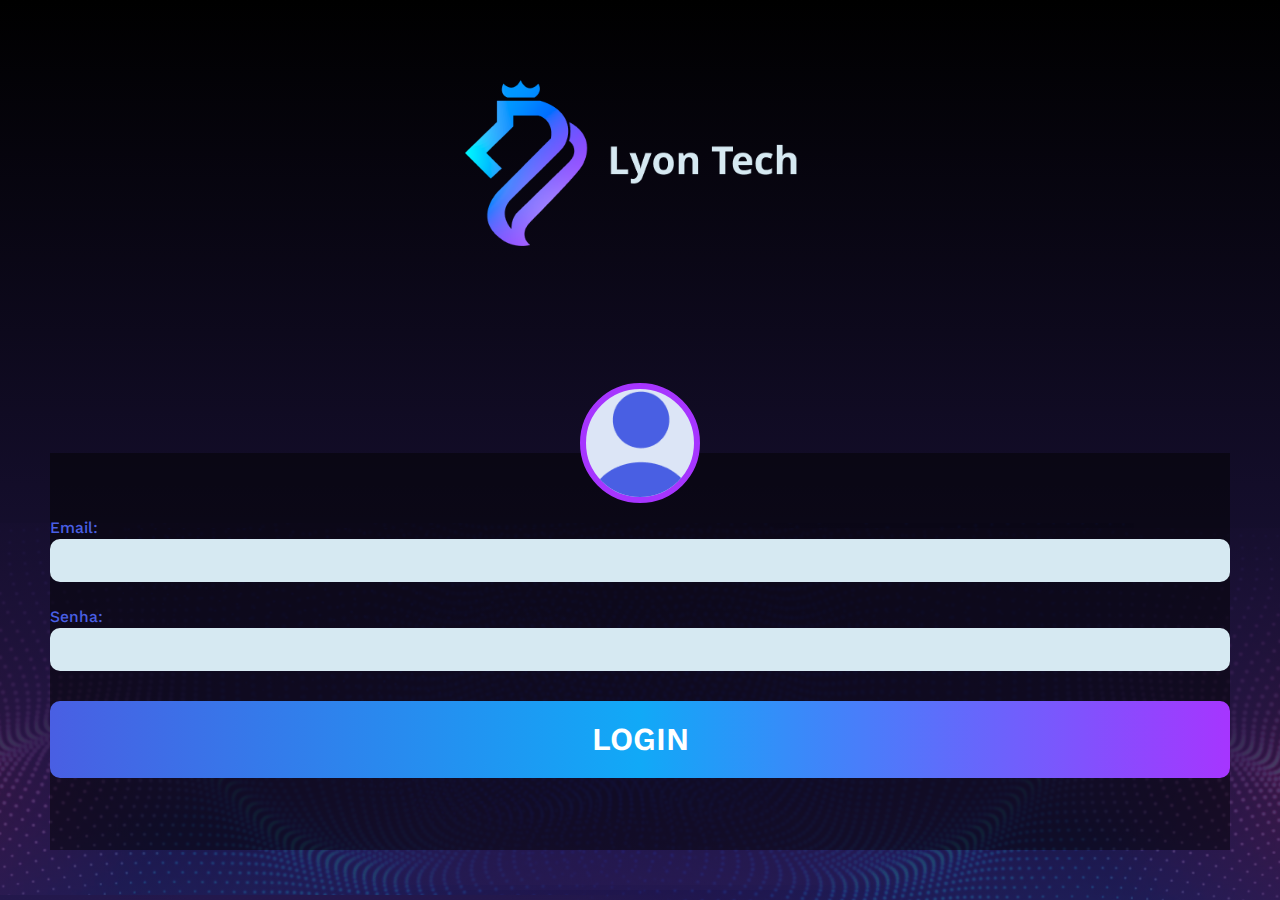
<file: login.html>
<!DOCTYPE html>
<html lang="pt-br">
<head>
    <meta charset="UTF-8">
    <meta name="viewport" content="width=device-width, initial-scale=1.0">
    <link rel="stylesheet" href="https://cdn.jsdelivr.net/npm/bootstrap-icons@1.11.1/font/bootstrap-icons.css">
    <link rel="stylesheet" href="assets/css/reset.css">
    <link rel="stylesheet" href="assets/css/style.css">
    <title>Lyon Tech</title>
</head>
<body>

    <div class="over_body">

        <div class="over_img_logo">
            <img src="assets/img/logo2.png" alt="">
        </div>

        <div class="over_login">
            <div class="user_logo">
                <div class="over_user_logo">
                    <img src="assets/img/user.png" alt="">
                </div>
            </div>
            <form action="" class="form_login">

                <div class="form_col_login">
                    <label for="" class="color-blue-2 p-5">Email:</label>
                    <input type="email" name="" id="">
                </div>

                <div class="form_col_login">
                    <label for="" class="color-blue-2 p-5">Senha:</label>
                    <input type="password" name="" id="">
                </div>

                <button type="submit">LOGIN</button>

            </form>
        </div>
    </div>

</body>
</html>
</file>
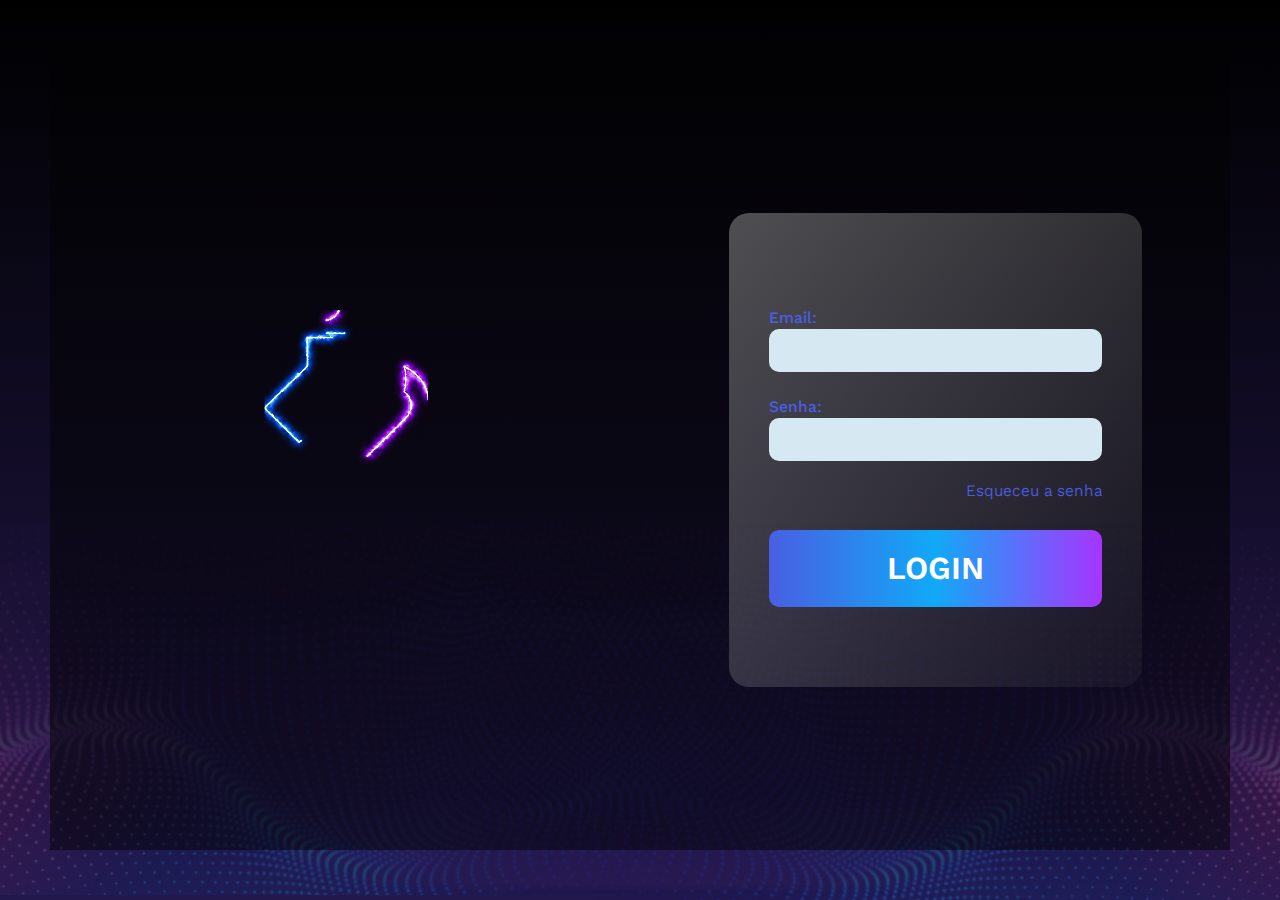
<file: login2.html>
<!DOCTYPE html>
<html lang="pt-br">
<head>
    <meta charset="UTF-8">
    <meta name="viewport" content="width=device-width, initial-scale=1.0">
    <link rel="stylesheet" href="https://cdn.jsdelivr.net/npm/bootstrap-icons@1.11.1/font/bootstrap-icons.css">
    <link rel="stylesheet" href="assets/css/reset.css">
    <link rel="stylesheet" href="assets/css/style.css">
    <title>Lyon Tech</title>


</head>
<body>

    <div class="over_body">

        <div class="over_login d-flex">

            <div class="f-50 over_login_left">
                <div class="over_img_logo video-container">
                    <!-- <img src="assets/img/logo2.png" alt=""> -->
                    <video autoplay loop muted playsinline poster="">
                        <source src="assets/logoLT-sf.webm" type="video/webm">
                        Seu navegador não suporta a reprodução de vídeos.
                      </video>
                </div>
            </div>
            <div class="f-50 over_login_right">

                <div class="over_form d-flex">
                    <form action="" class="form_login">
        
                        <div class="form_col_login">
                            <label for="" class="color-blue-2 p-5">Email:</label>
                            <input type="email" name="" id="">
                        </div>
        
                        <div class="form_col_login">
                            <label for="" class="color-blue-2 p-5">Senha:</label>
                            <input type="password" name="" id="">
                        </div>

                        <div class="form_col_login text-right">
                            <a href="" class="color-blue-2">Esqueceu a senha</a>
                        </div>
        
                        <button type="submit">LOGIN</button>
        
                    </form>
                </div>
                
            </div>
            
        </div>
    </div>

</body>
</html>
</file>
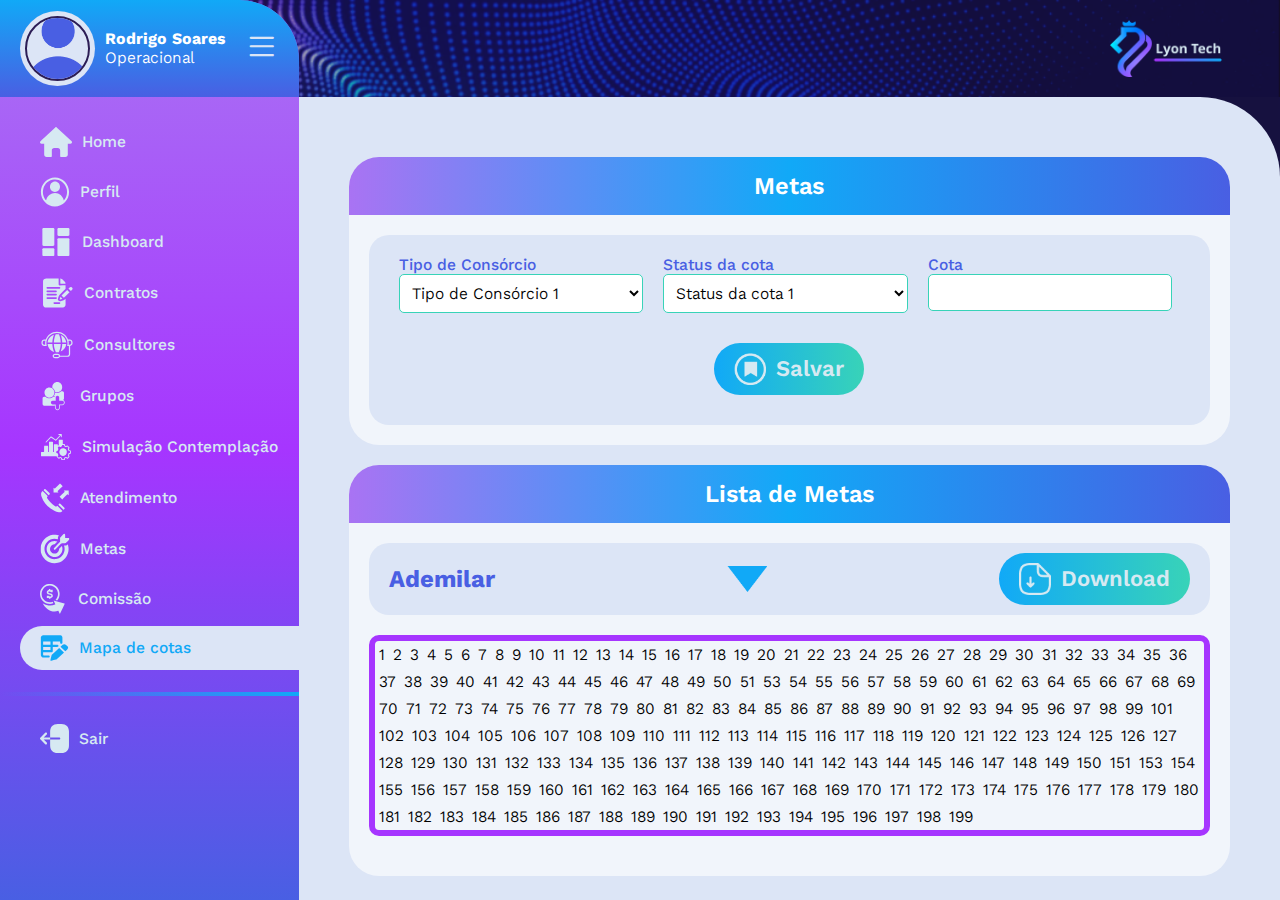
<file: mapa.html>
<!DOCTYPE html>
<html lang="pt-br">
<head>
    <meta charset="UTF-8">
    <meta name="viewport" content="width=device-width, initial-scale=1.0">
    <link rel="stylesheet" href="https://cdn.jsdelivr.net/npm/bootstrap-icons@1.11.1/font/bootstrap-icons.css">
    <link rel="stylesheet" href="assets/css/reset.css">
    <link rel="stylesheet" href="assets/css/style.css">
    <title>Lyon Tech</title>
</head>
<body>
    
    <header class="header">
        <img class="logo_header" src="assets/img/logo.png" alt="">
    </header>

    <div class="body_content">
        
        <div class="side_menu">

            <div class="top_sidebar">

                <div class="content_top_sidebar">

                    <div class="d-flex content_user_info" id="user_info_sidebar">
                        <div class="over_user_side">
                            <img class="user_side" src="assets/img/user.png" alt="">
                        </div>
                        
    
                        <div class="info_top_sidebar">
                            <p><strong>Rodrigo Soares</strong></p>
                            <p>Operacional</p>
                        </div>
                    </div>
                   

                    <div class="btn_menu" id="btn_sidebar">
                        <i class="bi bi-list"></i>
                    </div>
                </div>

            </div>

            <div class="middle_sidebar">

                <ul class="menu_sidebar">
                    <li><a href="index.html" class=""><svg width="32" height="30" viewBox="0 0 32 30" fill="none" xmlns="http://www.w3.org/2000/svg">
                        <path d="M27.8056 16.7639C27.8056 16.9595 27.8056 17.0994 27.8056 17.2392C27.8056 20.6673 27.7723 24.0964 27.8205 27.5245C27.8423 29.0742 26.7107 30.0566 25.3097 29.9975C23.9316 29.9395 22.5489 29.985 21.1674 29.985C20.4119 29.985 20.1734 29.7462 20.1722 28.9867C20.1711 27.1254 20.1734 25.2641 20.1711 23.4017C20.17 21.8065 19.2883 20.9401 17.6717 20.9401C16.5058 20.9401 15.3386 20.9379 14.1727 20.9401C12.7762 20.9424 11.843 21.8554 11.8361 23.2403C11.8281 25.1493 11.8338 27.0572 11.8338 28.9662C11.8338 29.7496 11.5999 29.9838 10.8215 29.9838C9.41702 29.9838 8.01257 29.985 6.60812 29.9838C5.09475 29.9827 4.19361 29.0913 4.19246 27.5859C4.19017 24.1226 4.19132 20.6582 4.19132 17.1949C4.19132 17.0675 4.19132 16.9402 4.19132 16.7628C3.67998 16.7628 3.19616 16.7628 2.71349 16.7628C2.32024 16.7628 1.92814 16.7662 1.5349 16.7617C0.865347 16.7548 0.333376 16.4069 0.10637 15.835C-0.122928 15.2551 0.0203836 14.6616 0.51796 14.1955C1.83986 12.9561 3.16635 11.7202 4.49055 10.4832C8.09168 7.11878 11.6917 3.7544 15.2916 0.390021C15.8431 -0.12504 16.1469 -0.130725 16.6915 0.377514C21.5916 4.9528 26.4928 9.52922 31.3929 14.1045C31.9719 14.6446 32.137 15.2313 31.8871 15.8475C31.6429 16.449 31.1178 16.7617 30.3439 16.7628C29.5138 16.7651 28.6826 16.7639 27.8056 16.7639Z" fill="#11A9F7"/>
                        </svg>
                        <span>Home</span></a></li>
                    <li><a href="perfil.html" class=""><svg width="30" height="30" viewBox="0 0 30 30" fill="none" xmlns="http://www.w3.org/2000/svg">
                        <g clip-path="url(#clip0_106_23)">
                        <path d="M14.9856 0.400344C7.29898 0.374721 0.942283 6.89679 0.897954 14.8238C0.852593 22.8875 7.02476 29.4672 14.8155 29.5452C22.6846 29.6242 29.032 23.1181 29.0567 15.032C29.0825 6.96298 22.7959 0.425967 14.9856 0.400344ZM23.834 23.385C22.867 19.0623 19.2526 16.1124 15.1144 16.0345C11.0918 15.9587 7.10105 18.8178 6.12166 23.3541C3.85465 21.0982 2.08764 16.4925 3.30826 11.7651C4.67218 6.47935 9.04847 2.86974 14.0742 2.4918C19.6402 2.0733 24.367 5.51102 26.2144 10.3879C28.0969 15.3566 26.5608 20.5078 23.834 23.385Z" fill="#D6E9F2"/>
                        <path d="M15.0176 4.56511C12.2228 4.5587 9.95372 6.8797 9.95166 9.74625C9.9496 12.6352 12.1898 14.968 14.9723 14.9744C17.7486 14.9808 20.0011 12.647 20.0063 9.76013C20.0115 6.92133 17.7558 4.57151 15.0176 4.56511Z" fill="#D6E9F2"/>
                        </g>
                        <defs>
                        <clipPath id="clip0_106_23">
                        <rect width="30" height="30" fill="white"/>
                        </clipPath>
                        </defs>
                        </svg> <span>Perfil</span></a></li>
                    <li><a href="dashboard.html" class=""><svg width="32" height="30" viewBox="0 0 32 30" fill="none" xmlns="http://www.w3.org/2000/svg">
                        <path d="M13.1179 19.0388H3.58719C2.9175 19.0388 2.36987 18.5071 2.36987 17.8569V2.27188C2.36987 1.6217 2.9175 1.09003 3.58719 1.09003H13.1168C13.7865 1.09003 14.3341 1.6217 14.3341 2.27188V17.8569C14.3341 18.5071 13.7865 19.0388 13.1179 19.0388Z" fill="#D6E9F2"/>
                        <path d="M13.12 29.0754H3.59037C2.92068 29.0754 2.37305 28.5438 2.37305 27.8936V22.3441C2.37305 21.6939 2.92068 21.1623 3.59037 21.1623H13.12C13.7897 21.1623 14.3373 21.6939 14.3373 22.3441V27.8936C14.3373 28.5427 13.7897 29.0754 13.12 29.0754Z" fill="#D6E9F2"/>
                        <path d="M28.181 11.1256H18.6514C17.9817 11.1256 17.4341 11.6573 17.4341 12.3075V27.8925C17.4341 28.5427 17.9817 29.0744 18.6514 29.0744H28.181C28.8507 29.0744 29.3983 28.5427 29.3983 27.8925V12.3075C29.3972 11.6573 28.8496 11.1256 28.181 11.1256Z" fill="#D6E9F2"/>
                        <path d="M28.1832 1.09003H18.6536C17.9839 1.09003 17.4363 1.6217 17.4363 2.27188V7.82134C17.4363 8.47152 17.9839 9.00319 18.6536 9.00319H28.1832C28.8529 9.00319 29.4005 8.47152 29.4005 7.82134V2.27188C29.4005 1.6217 28.8529 1.09003 28.1832 1.09003Z" fill="#D6E9F2"/>
                        </svg>
                         <span>Dashboard</span></a></li>
                    <li><a href="contratos.html" class=""><svg width="34" height="32" viewBox="0 0 34 32" fill="none" xmlns="http://www.w3.org/2000/svg">
                        <path d="M21.5134 18.3994C23.3887 16.574 25.2768 14.7348 27.1602 12.9014C27.9512 13.678 28.7562 14.4683 29.5437 15.2427C27.6802 17.0591 25.7909 18.9005 23.9086 20.7339C23.1246 19.9698 22.3161 19.1818 21.5134 18.3994Z" fill="#D6E9F2"/>
                        <path d="M20.3391 1.60683C20.602 1.64555 20.8544 1.66832 21.0997 1.72184C21.5461 1.81978 21.9386 2.03046 22.2623 2.34249C23.1117 3.159 23.9553 3.9812 24.7942 4.81024C25.2884 5.29878 25.4952 5.90576 25.5233 6.58106C25.5268 6.68014 25.4777 6.68697 25.4017 6.68697C24.9729 6.68583 24.5453 6.68697 24.1165 6.68697C22.9084 6.68697 21.7003 6.68583 20.4922 6.68925C20.3812 6.68925 20.3286 6.67216 20.3286 6.54576C20.3321 4.93209 20.3309 3.31843 20.3321 1.70476C20.3309 1.6854 20.3345 1.66604 20.3391 1.60683Z" fill="#D6E9F2"/>
                        <path d="M28.4011 11.6065C28.4525 11.5712 28.5226 11.5348 28.5764 11.4824C28.9152 11.1567 29.2529 10.8276 29.5882 10.4974C30.1666 9.92683 30.9681 9.83573 31.6224 10.1273C32.5617 10.5441 32.9088 11.7421 32.2767 12.5586C31.8654 13.0904 31.3513 13.5459 30.8886 14.0276C30.0556 13.2145 29.2459 12.4276 28.4011 11.6065Z" fill="#D6E9F2"/>
                        <path d="M20.4326 19.84C21.1021 20.4914 21.7646 21.1348 22.4422 21.793C22.2308 21.8659 22.0263 21.9399 21.8195 22.0071C21.2867 22.1791 20.7563 22.3579 20.2188 22.5127C19.8589 22.6152 19.5867 22.3442 19.6977 21.9957C19.9244 21.2863 20.1697 20.5825 20.4081 19.8764C20.4128 19.8639 20.4244 19.8537 20.4326 19.84Z" fill="#D6E9F2"/>
                        <path d="M25.5607 21.8727C25.5607 21.809 25.5607 21.7441 25.5607 21.6359C25.264 21.9183 24.9976 22.1666 24.7359 22.4216C24.2685 22.8772 23.724 23.2051 23.0908 23.401C22.3266 23.6379 21.5719 23.9066 20.8066 24.1378C19.9443 24.3986 19.1615 24.238 18.5224 23.606C17.8856 22.9774 17.7688 22.2155 18.0387 21.3922C18.2595 20.7146 18.4897 20.0382 18.7327 19.3685C18.853 19.0394 18.9897 18.7115 19.1627 18.4063C19.4279 17.9382 19.8333 17.5784 20.22 17.2037C21.9679 15.5115 23.71 13.8112 25.4486 12.1088C25.5117 12.0473 25.5561 11.9379 25.5561 11.8503C25.5631 10.7331 25.5607 9.61709 25.5607 8.49993C25.5607 8.46007 25.5549 8.41908 25.5526 8.37353C25.5023 8.37353 25.4638 8.37353 25.4264 8.37353C23.4436 8.37353 21.4597 8.37467 19.477 8.3758C18.9804 8.3758 18.6299 8.03986 18.6299 7.55815C18.6299 5.63474 18.6299 3.71132 18.6299 1.78676C18.6299 1.7321 18.6299 1.67858 18.6299 1.61595C18.5481 1.61595 18.4862 1.61595 18.4242 1.61595C14.4003 1.61595 10.3752 1.61481 6.35132 1.61709C6.05338 1.61709 5.75427 1.62506 5.4575 1.64783C4.63028 1.71274 3.97949 2.08513 3.50163 2.74563C3.12541 3.26378 3.0331 3.85708 3.0331 4.47089C3.03193 11.9824 3.03193 19.4938 3.0331 27.0064C3.0331 27.3537 3.04128 27.7011 3.06231 28.0461C3.11372 28.8433 3.47943 29.4776 4.13489 29.9525C4.67001 30.3408 5.28925 30.4456 5.93537 30.4467C11.3462 30.4478 16.757 30.4478 22.1677 30.4467C22.4797 30.4467 22.794 30.4421 23.1048 30.4171C24.0395 30.3396 24.7429 29.8989 25.2161 29.1075C25.5117 28.6144 25.5584 28.0666 25.5607 27.5166C25.5654 25.6353 25.5607 23.754 25.5607 21.8727ZM7.15283 10.0817C7.21358 10.068 7.27668 10.0658 7.3386 10.0658C11.3824 10.0646 15.4262 10.068 19.4699 10.0612C19.9116 10.0601 20.3007 10.4325 20.3509 10.8572C20.3965 11.2421 20.081 11.6475 19.6721 11.7352C19.5938 11.7523 19.5097 11.7535 19.429 11.7535C17.4218 11.7546 15.4145 11.7546 13.406 11.7546C11.3835 11.7546 9.36224 11.7546 7.33977 11.7535C6.91448 11.7535 6.54527 11.4426 6.49736 11.0497C6.44011 10.5703 6.70183 10.1808 7.15283 10.0817ZM7.15516 13.4594C7.21592 13.4468 7.27901 13.4434 7.34094 13.4434C10.2292 13.4423 13.1174 13.4468 16.0068 13.4389C16.4765 13.4377 16.8738 13.8625 16.8866 14.2793C16.9018 14.7394 16.5022 15.13 16.0185 15.1311C14.5697 15.1334 13.1209 15.1322 11.671 15.1322C10.2268 15.1322 8.78272 15.1334 7.3386 15.1322C6.91448 15.1322 6.5441 14.8191 6.49853 14.4262C6.44245 13.9445 6.70417 13.5573 7.15516 13.4594ZM7.16217 16.8359C7.22293 16.8233 7.28602 16.8222 7.34795 16.8222C10.2315 16.8211 13.1151 16.8256 15.9987 16.8177C16.4812 16.8165 16.8785 17.2527 16.8855 17.6661C16.8937 18.1284 16.4976 18.5099 16.0092 18.511C14.5604 18.5133 13.1116 18.5122 11.6616 18.5122C10.2222 18.5122 8.78272 18.5122 7.34327 18.5122C6.91097 18.5122 6.53592 18.1956 6.4962 17.7993C6.44829 17.3119 6.71118 16.9304 7.16217 16.8359ZM7.3351 21.8898C6.91448 21.8898 6.53242 21.5641 6.49736 21.1804C6.4518 20.6827 6.71819 20.3001 7.17269 20.2113C7.21943 20.2021 7.2685 20.201 7.3164 20.1999C10.2187 20.1999 13.1209 20.1987 16.0244 20.1999C16.549 20.1999 16.9988 20.7362 16.8633 21.2191C16.764 21.5732 16.4929 21.8967 15.9706 21.8932C14.5359 21.8841 13.1022 21.8898 11.6675 21.8898C10.2233 21.891 8.77922 21.891 7.3351 21.8898ZM19.6452 26.9472C19.5751 26.9597 19.5015 26.9586 19.429 26.9586C18.5726 26.9597 17.715 26.9586 16.8586 26.9586C15.9963 26.9586 15.1352 26.9586 14.273 26.9586C13.7589 26.9586 13.3862 26.5964 13.3897 26.0999C13.3932 25.6239 13.7694 25.2675 14.2706 25.2675C16.008 25.2675 17.7466 25.2663 19.484 25.2675C19.9139 25.2675 20.31 25.633 20.3509 26.0601C20.3918 26.4632 20.067 26.8709 19.6452 26.9472Z" fill="#D6E9F2"/>
                        </svg>
                         <span>Contratos</span></a></li>
                    <li><a href="consultores.html" class=""><svg width="34" height="32" viewBox="0 0 34 32" fill="none" xmlns="http://www.w3.org/2000/svg">
                        <path d="M13.9225 5.6438C10.4688 6.78942 7.92522 9.85163 7.62378 13.5299H12.3546C12.3943 12.2237 12.5368 11.0348 12.7214 10.0065C13.0427 8.22202 13.5113 6.73362 13.9225 5.6438Z" fill="#D6E9F2"/>
                        <path d="M13.8618 13.531H20.7284C20.6022 9.81858 19.5717 6.85773 18.942 5.37388C18.2947 5.23495 17.6228 5.15979 16.9323 5.15979C16.5176 5.15979 16.1098 5.18826 15.7102 5.23951C15.2721 6.24506 14.6014 8.03296 14.196 10.314C14.0301 11.2557 13.9004 12.3399 13.8618 13.531Z" fill="#D6E9F2"/>
                        <path d="M22.2426 13.531H26.2432C25.9674 10.1614 23.8106 7.3087 20.7961 5.9729C21.1759 7.02514 21.586 8.39511 21.8757 10.0076C22.0603 11.036 22.2029 12.2249 22.2426 13.531Z" fill="#D6E9F2"/>
                        <path d="M7.62378 15.0001C7.9299 18.7297 10.5401 21.8238 14.0651 22.9318C12.8944 20.1133 12.434 17.4007 12.3557 15.0001H7.62378Z" fill="#D6E9F2"/>
                        <path d="M20.6582 22.6152C23.7427 21.3056 25.9615 18.4199 26.2419 15.0001H22.2402C22.1654 17.3096 21.7355 19.9094 20.6582 22.6152Z" fill="#D6E9F2"/>
                        <path d="M13.864 15.0001C13.9516 17.4998 14.4809 20.3593 15.876 23.311C16.223 23.3486 16.5758 23.3714 16.9334 23.3714C17.5643 23.3714 18.18 23.3099 18.7759 23.1926C20.1137 20.3183 20.6465 17.5214 20.7294 15.0001H13.864Z" fill="#D6E9F2"/>
                        <path d="M27.1311 16.9462H27.6464C27.4746 16.9462 27.3075 16.9291 27.144 16.8995C27.1393 16.9155 27.1358 16.9314 27.1311 16.9462Z" fill="#D6E9F2"/>
                        <path d="M29.7774 10.544H28.1043C26.5129 6.01959 22.1093 2.75696 16.9345 2.75696C11.7597 2.75696 7.35493 6.01959 5.76476 10.544H4.22249C2.70476 10.544 1.47095 11.7477 1.47095 13.2259V14.2644C1.47095 15.7437 2.70593 16.9463 4.22249 16.9463H5.4528H5.586H6.73452C6.49734 16.0911 6.36882 15.1914 6.36882 14.2644C6.36882 8.58642 11.1078 3.96749 16.9334 3.96749C21.4597 3.96749 25.3282 6.75639 26.8296 10.6636C26.9745 11.0394 27.096 11.4266 27.1941 11.8217C27.3904 12.6052 27.4967 13.4217 27.4967 14.2633C27.4967 14.7553 27.4593 15.2381 27.3904 15.7118C27.3308 16.115 27.249 16.5113 27.1427 16.8985C27.3063 16.9281 27.4734 16.9451 27.6451 16.9451H28.4116H28.8883V25.1649C28.8883 25.9757 28.2118 26.6362 27.3787 26.6362H20.0693C19.8975 25.5601 18.943 24.7322 17.7909 24.7322H14.9506C13.6782 24.7322 12.643 25.7412 12.643 26.9813C12.643 28.2214 13.6782 29.2304 14.9506 29.2304H17.7909C18.749 29.2304 19.5727 28.6576 19.9209 27.8456H27.3787C28.8964 27.8456 30.1303 26.6419 30.1303 25.1638V16.919C31.4797 16.7481 32.5266 15.623 32.5266 14.261V13.2224C32.529 11.7466 31.294 10.544 29.7774 10.544ZM4.22249 15.7357C3.3906 15.7357 2.71294 15.0764 2.71294 14.2644V13.2259C2.71294 12.415 3.38944 11.7545 4.22249 11.7545H5.41191C5.22614 12.5631 5.12565 13.4024 5.12565 14.2633C5.12565 14.7621 5.16071 15.2529 5.22497 15.7346H4.22249V15.7357ZM17.7921 28.0222H14.9518C14.3641 28.0222 13.8862 27.5564 13.8862 26.9836C13.8862 26.4108 14.3641 25.945 14.9518 25.945H17.7921C18.3798 25.945 18.8577 26.4108 18.8577 26.9836C18.8577 27.5564 18.3798 28.0222 17.7921 28.0222ZM31.2858 14.2644C31.2858 15.0753 30.6093 15.7357 29.7762 15.7357H28.6406C28.7048 15.254 28.7399 14.7632 28.7399 14.2644C28.7399 13.4024 28.6394 12.5631 28.4536 11.7557H29.7762C30.6081 11.7557 31.2858 12.415 31.2858 13.227V14.2644Z" fill="#D6E9F2"/>
                        </svg>
                         <span>Consultores</span></a></li>
                    <li><a href="grupos.html" class=""><svg width="30" height="30" viewBox="0 0 30 30" fill="none" xmlns="http://www.w3.org/2000/svg">
                        <path d="M14.871 10.3164C14.8947 10.4263 14.9153 10.5363 14.9328 10.6484C15.6235 11.0295 16.4122 11.2463 17.2503 11.2463C18.307 11.2463 19.2844 10.9014 20.0875 10.3164C21.3576 9.39074 22.1875 7.86298 22.1875 6.13344C22.1875 3.3096 19.9772 1.02063 17.2503 1.02063C14.5235 1.02063 12.3132 3.3096 12.3132 6.13344C12.3132 6.30853 12.3215 6.48148 12.338 6.6523C13.604 7.45728 14.5369 8.77045 14.871 10.3164Z" fill="#D6E9F2"/>
                        <path d="M6.59072 15.7612C7.39382 16.3463 8.37113 16.6911 9.42784 16.6911C9.7567 16.6911 10.0784 16.6569 10.3897 16.5929C11.0773 16.452 11.7124 16.1637 12.265 15.7612C13.5351 14.8356 14.365 13.3078 14.365 11.5783C14.365 11.4032 14.3567 11.2303 14.3402 11.0594C14.3258 10.911 14.3041 10.7648 14.2773 10.6206C14.2588 10.5182 14.2381 10.4167 14.2134 10.3164C14.1969 10.2502 14.1794 10.184 14.1598 10.1189C13.8701 9.11104 13.2897 8.23346 12.5186 7.59182C12.3887 7.48399 12.2536 7.38257 12.1134 7.28862C11.9938 7.20854 11.8722 7.13274 11.7454 7.06335C11.0546 6.68221 10.266 6.46548 9.42784 6.46548C6.70103 6.46548 4.49072 8.75445 4.49072 11.5783C4.49072 13.3078 5.32165 14.8356 6.59072 15.7612Z" fill="#D6E9F2"/>
                        <path d="M22.9545 19.121C23.5514 18.9011 23.9824 18.3117 23.9824 17.621V11.9103C23.9824 11.0338 23.2896 10.3164 22.4432 10.3164H21.0906C20.0896 11.3028 18.737 11.9103 17.2494 11.9103C16.4494 11.9103 15.6896 11.7342 15.0009 11.4181C15.0019 11.4715 15.005 11.5238 15.005 11.5783C15.005 13.0249 14.4875 14.3487 13.6349 15.363H14.6205C14.8267 15.363 15.0236 15.4003 15.2102 15.4633C15.1514 15.584 15.103 15.7078 15.0638 15.8327C14.9226 15.7879 14.7751 15.7623 14.6205 15.7623H13.2679C12.4875 16.531 11.4937 17.068 10.3885 17.2687C10.3246 17.2804 10.2607 17.29 10.1958 17.2996C10.1318 17.3092 10.0679 17.3167 10.003 17.3242C9.81329 17.3445 9.6205 17.3573 9.42566 17.3573C7.93803 17.3573 6.58545 16.7498 5.58442 15.7633H4.10607C3.25968 15.7633 2.56689 16.4808 2.56689 17.3573V23.068C2.56689 23.9445 3.25968 24.6619 4.10607 24.6619H14.6215C14.7318 24.6619 14.838 24.6459 14.9422 24.6224V26.5879C14.9422 28.0153 16.0638 29.1779 17.4432 29.1779C18.8215 29.1779 19.9442 28.0164 19.9442 26.5879V24.1975H22.2525C23.6308 24.1975 24.7535 23.0359 24.7535 21.6075C24.7525 20.4299 23.9916 19.4359 22.9545 19.121ZM22.2514 23.3968H19.1741V26.5836C19.1741 27.5722 18.3978 28.3761 17.4432 28.3761C16.4885 28.3761 15.7123 27.5722 15.7123 26.5836V23.3968H12.6349C11.6803 23.3968 10.904 22.5929 10.904 21.6043C10.904 20.6156 11.6803 19.8117 12.6349 19.8117H15.7123V16.6249C15.7123 16.4519 15.737 16.2779 15.7865 16.1092C15.8164 16.0068 15.8566 15.9032 15.9071 15.8039C16.2071 15.2039 16.7958 14.8324 17.4442 14.8324C18.3989 14.8324 19.1751 15.6363 19.1751 16.6249V19.8117H22.2525C23.2071 19.8117 23.9834 20.6156 23.9834 21.6043C23.9824 22.5929 23.2061 23.3968 22.2514 23.3968Z" fill="#D6E9F2"/>
                        </svg>
                         <span>Grupos</span></a></li>
                    <li><a href="simulacao.html" class=""><svg width="32" height="32" viewBox="0 0 32 32" fill="none" xmlns="http://www.w3.org/2000/svg">
                        <path d="M29.0088 17.8073C28.8549 17.9143 28.7317 18.0396 28.9143 18.2195C29.2068 18.5088 29.0176 19.2399 29.6928 19.1647C30.3284 19.0941 30.7749 19.2968 30.8431 19.9197C30.9332 20.7396 31.0113 21.5812 30.7694 22.4068C30.6748 22.7291 30.4406 22.8988 30.1844 22.9284C29.9051 22.9603 29.6642 23.0753 29.4047 23.1459C28.8934 23.286 28.7053 23.8292 28.9791 24.3075C29.1122 24.5398 29.2431 24.7721 29.3772 25.0033C29.6488 25.4668 29.3024 25.846 29.0693 26.1717C28.7262 26.6511 28.2534 27.0189 27.874 27.479C27.5892 27.8252 27.0569 27.8047 26.7238 27.4847C26.6435 27.4073 26.5445 27.3731 26.4774 27.307C26.0112 26.8515 25.579 27.1658 25.1611 27.372C24.9808 27.4608 24.8323 27.6544 24.8807 27.9129C25.0479 28.7989 24.5167 29.1041 23.9163 29.112C23.5029 29.1166 23.0883 29.1052 22.6759 29.1154C21.4696 29.1462 21.3497 28.8638 21.1331 27.7478C21.0979 27.5656 21.1628 27.3754 20.9176 27.3355C20.5855 27.282 20.3106 26.8754 19.9158 27.1852C19.5859 27.4437 19.2978 27.8047 18.8051 27.7227C18.6853 27.7022 18.5489 27.7204 18.4675 27.6202C17.9507 26.9825 17.2194 26.5634 16.7829 25.846C16.7521 25.7947 16.6982 25.7332 16.707 25.6866C16.8213 25.0693 16.4244 25.1445 16.0538 25.1445C11.289 25.1479 6.52417 25.1468 1.75936 25.1468C1.09186 25.1468 1.02589 25.083 1.02259 24.3929C1.01819 23.5046 1.01819 22.6164 1.02259 21.727C1.02589 21.0733 1.12046 20.9754 1.74066 20.9708C2.41475 20.9663 3.08884 20.9594 3.76293 20.9742C4.02355 20.9799 4.10712 20.8934 4.10162 20.6224C4.08293 19.7819 4.08623 18.9415 4.08073 18.1011C4.09283 17.2424 4.10492 16.3826 4.11702 15.524C4.20169 15.4921 4.1874 15.4238 4.1753 15.3554C4.14781 14.9888 4.33035 14.8555 4.66465 14.8578C5.62905 14.8635 6.59454 14.8624 7.55894 14.8589C7.86245 14.8578 8.0219 14.9751 8.08458 15.311C8.18025 15.8315 8.07908 16.3542 8.15056 16.8712C8.14396 18.1352 8.14506 19.4004 8.12417 20.6645C8.11867 20.9765 8.21544 21.0779 8.51454 21.0608C8.78396 21.0448 8.9918 21.0437 8.9863 20.6656C8.9676 19.4016 8.9698 18.1364 8.9643 16.8723C8.9698 15.0673 8.9753 13.2624 8.9819 11.4574C8.9841 10.7126 9.04128 10.6545 9.77035 10.6534C10.627 10.6522 11.4836 10.65 12.3391 10.6545C12.8549 10.6579 13.0132 10.8253 13.0154 11.3651C13.0231 12.9173 13.0264 14.4683 13.0319 16.0205C13.0264 17.5693 13.0253 19.118 13.0121 20.6668C13.0099 20.923 13.0308 21.0915 13.3486 21.0608C13.6137 21.0357 13.8787 21.0858 13.8743 20.6668C13.8589 19.118 13.8556 17.5693 13.849 16.0205C13.8567 15.3076 13.8622 14.5947 13.871 13.8819C13.8787 13.284 14.0018 13.1564 14.566 13.1553C15.4545 13.1542 16.3419 13.153 17.2304 13.1564C17.7 13.1576 17.8869 13.3466 17.9001 13.8374C17.91 14.2007 17.9023 14.5651 17.9023 15.0081C18.3675 14.605 18.8458 14.3875 18.7974 13.6177C18.7128 12.2602 18.7699 10.8925 18.7776 9.52826C18.7809 8.89737 18.8238 8.85979 19.4352 8.85751C20.338 8.8541 21.242 8.85296 22.1448 8.85751C22.6759 8.85979 22.7859 8.97595 22.7892 9.53737C22.7947 10.5361 22.809 11.5359 22.7837 12.5335C22.7738 12.9207 22.9046 13.0369 23.2554 13.0061C23.5293 12.9822 23.8075 12.9868 24.0813 13.0118C24.6938 13.0665 24.9379 13.3945 25.0567 14.4171C25.0864 14.6699 25.1985 14.7394 25.3679 14.8487C25.8407 15.1527 26.2102 15.0172 26.6259 14.6813C27.1889 14.228 27.6233 14.3328 28.0961 14.8931C28.3369 15.1789 28.602 15.4454 28.8725 15.7028C29.6983 16.4851 29.6323 17.0306 29.0088 17.8073ZM18.3499 18.1956C18.1464 18.527 17.9859 18.88 17.888 19.2581C17.7813 19.6703 17.5427 19.8571 17.1348 19.9448C16.2737 20.1315 16.2792 20.1577 16.2781 21.1041C16.2781 22.0447 16.2792 22.0356 17.1611 22.1996C17.4031 22.2451 17.6802 22.2736 17.7923 22.5777C17.954 23.0138 18.1123 23.4522 18.2883 23.8838C18.373 24.0922 18.3521 24.2585 18.2465 24.4589C18.0618 24.8074 17.5647 25.0739 17.6725 25.4497C17.7737 25.7993 18.2278 26.0236 18.4565 26.3539C18.7754 26.8128 19.0679 26.7297 19.3945 26.4063C19.8157 25.9883 20.2501 25.8767 20.7702 26.2457C20.9736 26.3903 21.2354 26.4746 21.4828 26.5213C21.8578 26.593 21.982 26.872 22.0095 27.1829C22.0304 27.4198 22.1305 27.6407 22.1195 27.8742C22.1085 28.1008 22.2196 28.1395 22.3966 28.1384C22.8871 28.1349 23.3775 28.1384 23.8668 28.1372C24.0076 28.1372 24.0604 28.1372 24.0747 27.9152C24.122 27.1818 24.2077 26.4222 25.1743 26.3584C25.259 26.3527 25.3481 26.2958 25.4207 26.2411C25.833 25.9325 26.1871 25.9701 26.6083 26.2935C27.2648 26.798 27.2901 26.7627 27.8256 26.2081C28.5866 25.4189 28.5987 25.4098 27.9763 24.4669C27.775 24.1617 27.7827 23.9214 28.0071 23.6686C28.1984 23.4534 28.3809 23.294 28.3205 22.9113C28.2831 22.6733 28.3974 22.2474 28.8725 22.2611C29.1331 22.269 29.3948 22.1347 29.6609 22.0982C29.871 22.0698 29.9567 21.9695 29.9567 21.7611C29.9556 21.2532 29.9567 20.7453 29.9545 20.2386C29.9545 20.1475 29.96 20.0085 29.8402 20.0211C29.4993 20.0552 29.2068 19.8081 28.9099 19.8115C28.5613 19.8161 28.4755 19.6703 28.3633 19.3993C28.1819 18.9643 28.1181 18.4757 27.8234 18.092C27.7904 17.9371 27.8718 17.83 27.9455 17.7059C28.139 17.3768 28.5624 17.0614 28.4931 16.7357C28.4238 16.4077 28.006 16.1572 27.7376 15.877C27.2659 15.3839 27.2461 15.3611 26.7227 15.7814C26.2707 16.1435 25.8462 16.2688 25.3569 15.8873C25.2623 15.8132 25.1446 15.7495 25.0292 15.7301C24.4046 15.6265 24.1385 15.2541 24.1418 14.6038C24.144 14.1745 23.9746 13.8853 23.4622 13.9695C23.1488 14.0208 22.8211 13.9889 22.5011 13.9764C22.2547 13.9661 22.1415 14.0037 22.1151 14.3237C22.059 14.9979 21.8501 15.4727 21.0957 15.7984C20.2974 16.1435 19.7486 16.148 19.146 15.5604C19.0064 15.4238 18.8425 15.4124 18.6842 15.6071C18.4488 15.8964 18.1893 16.1685 17.9188 16.4236C17.6901 16.6389 17.6406 16.7983 17.8539 17.0898C18.0849 17.4087 18.4433 17.7036 18.3499 18.1956Z" fill="#D6E9F2"/>
                        <path d="M20.1202 3.88214C19.6562 3.88214 19.3252 3.89239 18.9953 3.87872C18.6973 3.86619 18.44 3.76484 18.4455 3.39018C18.451 3.01893 18.7083 2.91872 19.0063 2.9153C19.7409 2.90733 20.4754 2.91189 21.2111 2.91303C21.5872 2.91416 21.7752 3.1237 21.7796 3.50178C21.7873 4.19872 21.7807 4.8968 21.7851 5.59374C21.7873 5.85338 21.6532 6.08797 21.5245 6.25424C21.3453 6.48655 20.8823 6.24171 20.8603 5.9126C20.8361 5.54932 20.8526 5.18377 20.8471 4.81936C20.846 4.74762 20.8702 4.6531 20.7767 4.61552C20.6844 4.57794 20.6371 4.65765 20.5876 4.71117C20.2203 5.11772 19.8189 5.49808 19.5 5.94221C19.0811 6.52755 18.5378 6.98534 18.0958 7.55018C17.5229 8.28356 16.8356 8.92014 16.2132 9.61367C16.0504 9.79473 15.9229 9.80271 15.7117 9.70932C15.2224 9.49182 14.8188 9.15815 14.3921 8.83587C13.375 8.06719 12.316 7.35658 11.2658 6.63687C11.0899 6.51616 10.8699 6.54121 10.7325 6.73708C10.2519 7.42036 9.60973 7.93964 9.05001 8.5432C8.18128 9.48043 7.27296 10.3801 6.41853 11.331C6.1964 11.5769 6.01275 11.6077 5.81152 11.4346C5.563 11.2216 5.57509 10.9244 5.78623 10.683C6.23818 10.166 6.70224 9.65922 7.17509 9.16157C8.27695 8.00228 9.3953 6.86007 10.4884 5.69053C10.7556 5.4047 10.9843 5.39217 11.2823 5.58918C12.3523 6.29979 13.4057 7.03545 14.4372 7.80299C14.8012 8.07402 15.2202 8.26306 15.5523 8.58306C15.6963 8.72199 15.8206 8.68555 15.9449 8.54662C16.8895 7.4921 17.8352 6.43986 18.7809 5.38534C19.1943 4.92299 19.6045 4.4595 20.1202 3.88214Z" fill="#D6E9F2"/>
                        <path d="M20.4512 18.2867C21.6048 17.1115 22.9804 17.0215 24.4463 17.4315C25.0016 17.5863 25.4261 17.9838 25.856 18.3584C26.9557 19.7261 27.1635 21.2464 26.4279 22.835C25.7989 24.1936 24.6629 24.8518 23.2224 24.9509C21.4409 25.0727 19.7233 23.7244 19.3912 21.7372C19.2064 20.6315 19.411 19.5496 20.1642 18.6545C20.2643 18.5361 20.3556 18.4097 20.4512 18.2867Z" fill="#D6E9F2"/>
                        </svg>
                         <span>Simulação Contemplação</span></a></li>
                    <li><a href="atendimento.html" class=""><svg width="30" height="30" viewBox="0 0 30 30" fill="none" xmlns="http://www.w3.org/2000/svg">
                        <path d="M2.62015 8.08696C4.3794 9.817 6.05081 11.4593 7.84737 13.2261C6.32156 14.1296 7.08687 15.0972 7.77396 16.0921C9.66558 18.83 11.9988 21.115 14.817 22.9293C15.7339 23.5186 16.5919 24.0498 17.2429 22.8024C18.9769 24.5419 20.6495 26.2198 22.4244 27.9996C21.7084 29.1486 20.3354 29.4415 18.8361 29.2293C15.5931 28.7704 12.8712 27.1447 10.3082 25.264C6.23011 22.2723 3.28799 18.4067 1.59492 13.6779C0.892181 11.7166 0.643094 9.73162 2.62015 8.08696Z" fill="#D6E9F2"/>
                        <path d="M18.3789 21.798C19.7326 20.2613 19.7362 20.2601 21.108 21.6095C21.9431 22.4312 22.777 23.2542 23.6121 24.0771C25.0838 25.5273 25.0838 25.5273 23.5604 26.8542C21.8553 25.1905 20.1538 23.5304 18.3789 21.798Z" fill="#D6E9F2"/>
                        <path d="M8.65113 12.2988C6.9364 10.5771 5.29025 8.92412 3.63208 7.25929C4.71266 5.6585 4.90519 5.63953 6.34196 7.05297C7.20835 7.90554 8.07474 8.75692 8.93872 9.61186C10.2768 10.934 10.2732 10.9696 8.65113 12.2988Z" fill="#D6E9F2"/>
                        <path d="M22.694 3.17313C21.0491 4.73597 19.3813 6.31898 17.7171 7.90554C17.6545 7.96483 17.6268 8.0585 17.5318 8.23044C17.7905 8.57906 18.0757 8.96325 18.4511 9.46957C16.7881 9.46957 15.213 9.46957 13.5464 9.46957C13.5464 7.91977 13.5464 6.37945 13.5464 4.70158C14.0181 5.02411 14.4344 5.3087 14.8761 5.60989C16.6233 3.85969 18.3344 2.14743 20.0058 0.474312C20.9492 1.42174 21.7266 2.20198 22.694 3.17313Z" fill="#D6E9F2"/>
                        <path d="M19.5618 13.781C21.2067 12.2182 22.8745 10.6352 24.5387 9.04862C24.6013 8.98933 24.6289 8.89566 24.724 8.72372C24.4653 8.3751 24.1801 7.99091 23.8047 7.48459C25.4677 7.48459 27.0428 7.48459 28.7094 7.48459C28.7094 9.03439 28.7094 10.5747 28.7094 12.2526C28.2377 11.93 27.8214 11.6455 27.3797 11.3443C25.6325 13.0933 23.9214 14.8055 22.2488 16.4787C21.3066 15.5324 20.5292 14.7522 19.5618 13.781Z" fill="#D6E9F2"/>
                        </svg>
                         <span>Atendimento</span></a></li>
                    <li><a href="metas.html" class=""><svg width="30" height="31" viewBox="0 0 30 31" fill="none" xmlns="http://www.w3.org/2000/svg">
                        <g clip-path="url(#clip0_106_71)">
                        <path d="M29.2847 5.62411C29.109 5.2504 28.7745 5.12664 28.3979 5.11071C28.0393 5.09601 27.6795 5.10704 27.3197 5.10704C26.6133 5.10704 25.9058 5.10704 25.1718 5.10704C25.1718 4.90976 25.173 4.78601 25.1718 4.66225C25.1669 3.81435 25.1609 2.96767 25.1561 2.11976C25.1525 1.50466 24.9973 0.975337 24.3776 0.713123C24.2644 0.713123 24.1501 0.713123 24.037 0.713123C23.8782 0.847906 23.7073 0.970436 23.5617 1.1187C22.4751 2.21901 21.3945 3.32546 20.3067 4.42455C20.1407 4.59241 20.0697 4.77743 20.0709 5.01636C20.0793 6.19142 20.0709 7.36648 20.0817 8.54154C20.0841 8.77312 20.0131 8.93976 19.8543 9.10028C18.3598 10.616 16.8701 12.1366 15.3803 13.6572C14.9255 14.1203 14.4658 14.5786 14.0254 15.0552C13.7799 15.3199 13.7149 15.8578 13.8894 16.1396C14.1024 16.4827 14.4141 16.7547 14.8244 16.6518C15.1072 16.5807 15.3924 16.3871 15.6042 16.1739C17.3803 14.3862 19.1527 12.5948 20.894 10.7728C21.3079 10.3403 21.7339 10.1687 22.3151 10.1957C23.297 10.2398 24.2825 10.2251 25.2656 10.2214C25.4257 10.2202 25.6386 10.2006 25.7385 10.1001C26.8696 8.96427 27.9875 7.81494 29.1006 6.65949C29.3786 6.36909 29.4664 6.00885 29.2847 5.62411Z" fill="#D6E9F2"/>
                        <path d="M27.8683 11.1404C27.269 11.6158 26.8707 12.2762 26.1499 12.3865C25.4725 12.4894 24.7806 12.4943 24.0766 12.5446C25.0393 15.5662 24.8287 18.4885 23.2078 21.2307C21.5845 23.9778 19.1827 25.6883 16.0649 26.1196C9.83414 26.981 5.09065 22.5246 4.52509 17.0831C4.20862 14.0407 5.04131 11.2727 7.13027 9.02798C10.1121 5.82383 13.7654 5.06905 17.9036 6.23308C17.9036 5.74051 17.9313 5.26878 17.8976 4.80071C17.8434 4.04715 18.1262 3.45166 18.6388 2.94316C18.7856 2.79858 18.9348 2.65644 19.1033 2.49348C19.0167 2.44569 18.9721 2.41138 18.9228 2.39423C17.8819 2.02787 16.8001 1.8502 15.716 1.69826C14.7256 1.56103 13.7413 1.66273 12.7522 1.79751C11.1999 2.00949 9.72102 2.44937 8.32998 3.16984C4.80546 4.99676 2.41687 7.83822 1.17745 11.6575C0.960856 12.3265 0.793594 13.0261 0.704549 13.727C0.704549 13.727 0.703346 13.7392 0.699736 13.7613C0.685296 13.8753 0.673263 13.988 0.662433 14.1019C0.660026 14.124 0.660026 14.1448 0.657619 14.1669C0.59264 14.8886 0.499985 16.3957 0.662433 17.9077C0.699736 18.3415 0.774341 18.7679 0.87181 19.193C0.876624 19.2126 0.880233 19.2323 0.885047 19.2519V19.2506C0.891063 19.2776 0.89708 19.3045 0.903097 19.3303C1.61907 22.2783 3.10998 24.7522 5.35057 26.7482C7.91243 29.0309 10.9376 30.1411 14.3093 30.3028C15.4945 30.3592 16.6678 30.1533 17.817 29.8691C20.7543 29.1425 23.2126 27.5986 25.1909 25.2754C26.8563 23.3186 27.8899 21.0543 28.3653 18.5093C28.6155 17.1701 28.6685 15.8259 28.5036 14.4867C28.3725 13.3888 28.0957 12.3057 27.8683 11.1404Z" fill="#D6E9F2"/>
                        <path d="M14.3104 11.3573C14.4392 11.3426 14.5872 11.2801 14.6787 11.1882C15.5222 10.3452 16.3561 9.49115 17.1912 8.63834C17.2538 8.57463 17.3043 8.49743 17.344 8.44842C15.3814 7.69731 13.4573 7.72795 11.5633 8.53664C9.67045 9.34289 8.26497 10.6895 7.40099 12.5911C5.87037 15.9619 6.74157 19.8731 9.59584 22.2158C12.4068 24.5231 16.1708 24.6995 19.2633 22.4217C22.1019 20.3313 23.209 16.4263 21.9094 12.9918C21.824 13.0543 21.7373 13.1021 21.6699 13.1695C20.9841 13.8606 20.315 14.57 19.6099 15.2402C19.2236 15.6078 18.93 15.9803 19.0347 16.555C19.0395 16.5819 19.0311 16.6126 19.0275 16.6408C18.6785 19.2102 16.1756 21.0102 13.6859 20.4833C10.6415 19.8388 9.10369 16.4398 10.6367 13.6939C11.4393 12.2554 12.7161 11.5386 14.3104 11.3573Z" fill="#D6E9F2"/>
                        </g>
                        <defs>
                        <clipPath id="clip0_106_71">
                        <rect width="29" height="31" fill="white" transform="translate(0.5)"/>
                        </clipPath>
                        </defs>
                        </svg>
                         <span>Metas</span></a></li>
                    <li><a href="comissao.html"><svg width="28" height="30" viewBox="0 0 28 30" fill="none" xmlns="http://www.w3.org/2000/svg">
                        <g clip-path="url(#clip0_106_76)">
                        <path d="M8.26145 19.8386C9.93448 20.1101 11.5483 19.9204 13.1365 19.3548C13.3259 19.2872 13.3607 19.2125 13.2782 19.0358C13.1783 18.8236 13.0935 18.603 13.0029 18.3848C12.9111 18.1631 12.8216 17.9414 12.7322 17.7208C9.57083 19.0216 5.67407 18.0884 3.36436 15.105C1.01398 12.0694 1.13133 7.68801 3.36087 4.80777C5.65548 1.84334 9.77764 0.672989 13.3328 2.44453C15.0337 3.29117 16.3524 4.55402 17.1366 6.31489C18.7249 9.8805 18.0556 13.0939 15.5368 15.9422C16.0155 16.0738 16.4651 16.1592 16.8834 16.3263C17.1889 16.4485 17.34 16.3465 17.5096 16.1188C19.2024 13.8398 19.9111 11.2939 19.48 8.45164C19.1071 5.99473 17.979 3.94927 16.1282 2.34374C14.684 1.08919 13.0284 0.28287 11.1172 0.0895897C11.1091 0.088404 11.0905 0.088404 11.0615 0.0872182C9.29896 -0.125035 8.14527 0.116862 8.14527 0.116862L8.14179 0.118048C6.37813 0.407376 4.80502 1.139 3.47125 2.34848C0.510913 5.03307 -0.587012 8.39947 0.297138 12.3267C1.18942 16.2931 4.39374 19.2101 8.26145 19.8386Z" fill="#D6E9F2"/>
                        <path d="M24.4049 19.3951C21.3493 18.5924 18.2937 17.7908 15.2381 16.988C14.7107 16.8493 14.1844 16.7094 13.6081 16.5576C13.6569 16.6714 13.6848 16.739 13.715 16.8066C14.1971 17.8596 14.6851 18.9101 15.1603 19.9667C15.3322 20.3485 15.3067 20.3639 14.9488 20.5418C12.9005 21.558 10.7233 21.7145 8.5193 21.4335C6.50818 21.1773 4.62486 20.4647 2.88096 19.3928C2.80195 19.3441 2.71249 19.3109 2.62884 19.2706C2.61838 19.286 2.60909 19.3003 2.59863 19.3157C2.74967 19.5433 2.90652 19.7675 3.05174 19.9987C3.97307 21.4655 4.99664 22.8481 6.25025 24.0398C8.09407 25.7924 10.1958 27.0398 12.7263 27.4145C13.3548 27.507 13.9961 27.6007 14.6259 27.5698C15.8144 27.5117 16.9867 27.309 18.1044 26.8607C18.2798 26.7896 18.3716 26.8275 18.4564 27.0208C18.834 27.8841 19.2313 28.739 19.6275 29.5939C19.6961 29.7422 19.7995 29.8738 19.9145 30.0564C20.0365 29.773 20.1201 29.5667 20.2142 29.3651C21.6816 26.2038 23.149 23.0437 24.6176 19.8837C24.7802 19.5362 24.7593 19.4888 24.4049 19.3951Z" fill="#D6E9F2"/>
                        <path d="M10.7106 14.0817C11.259 13.9797 11.7737 13.771 12.1757 13.3596C12.781 12.7394 13.0354 12.0161 12.7368 11.1505C12.4231 10.2433 11.7295 9.75006 10.8895 9.45244C10.4643 9.30184 10.0089 9.24018 9.56621 9.14058C9.10729 9.03742 8.65999 8.90105 8.36721 8.49196C8.29053 8.38524 8.21733 8.20026 8.25684 8.09473C8.38115 7.7556 8.5775 7.47101 8.98298 7.41884C9.72538 7.32161 10.3783 7.47457 10.9174 8.04255C11.0278 8.15876 11.2021 8.25481 11.3566 8.27259C11.6912 8.31054 12.0328 8.28564 12.3697 8.29987C12.6114 8.31054 12.688 8.205 12.6834 7.96548C12.6706 7.32516 12.6799 6.68366 12.6776 6.04334C12.6776 5.97813 12.6602 5.91291 12.6485 5.82872C12.3255 5.82872 12.0177 5.82753 11.7109 5.82872C11.4379 5.82991 11.1207 5.7552 11.1184 6.19512C10.4411 6.03386 10.4353 6.02674 10.426 5.37694C10.4248 5.32714 10.4411 5.26785 10.419 5.23109C10.3865 5.17417 10.3284 5.09354 10.2807 5.09236C9.83924 5.0805 9.39543 5.08524 8.94812 5.08524C8.91908 5.36746 8.96787 5.64611 8.85401 5.79196C8.73435 5.94374 8.45899 5.96746 8.25103 6.04927C8.18829 6.07417 8.12555 6.09908 8.06397 6.12872C6.45833 6.88287 6.37468 9.01726 7.62132 9.92674C7.83161 10.0809 8.05119 10.2469 8.29285 10.3263C8.85982 10.5125 9.4419 10.6548 10.0205 10.803C10.4271 10.9074 10.8256 11.0177 11.1207 11.3509C11.2962 11.5489 11.3903 11.8121 11.2741 12.0315C11.1765 12.2153 10.9499 12.4192 10.7606 12.443C9.9624 12.539 9.17119 12.5283 8.56937 11.8311C8.48339 11.7315 8.3219 11.6592 8.19061 11.652C7.80489 11.6295 7.418 11.6509 7.03111 11.6461C6.858 11.6437 6.82547 11.7339 6.82663 11.888C6.83128 12.5188 6.82779 13.1509 6.83011 13.7817C6.83011 13.8469 6.84406 13.9133 6.85451 14.007C7.18563 14.007 7.50281 14.0094 7.81999 14.007C8.08605 14.0046 8.38928 14.0722 8.42995 13.6714C8.80754 13.7746 8.98646 13.9726 8.92256 14.3568C8.89816 14.5062 8.91908 14.6639 8.91908 14.8109C9.43841 14.8109 9.91708 14.8109 10.4236 14.8109C10.4236 14.6841 10.4353 14.5762 10.4213 14.473C10.3888 14.2346 10.462 14.1279 10.7106 14.0817Z" fill="#D6E9F2"/>
                        </g>
                        <defs>
                        <clipPath id="clip0_106_76">
                        <rect width="28" height="30" fill="white"/>
                        </clipPath>
                        </defs>
                        </svg>
                         <span>Comissão</span></a></li>
                    <li><a href="mapa.html" class="active"><svg width="29" height="28" viewBox="0 0 29 28" fill="none" xmlns="http://www.w3.org/2000/svg">
                        <path d="M20.2201 1.19786C20.3116 1.22282 20.4026 1.25027 20.4952 1.27323C21.6116 1.55023 22.3922 2.43815 22.4055 3.52221C22.4268 5.23515 22.4188 6.94859 22.4103 8.66203C22.4076 9.26595 21.8931 9.72663 21.2726 9.71815C20.657 9.71016 20.1728 9.25847 20.1563 8.66553C20.1467 8.31765 20.1547 7.96977 20.1547 7.60442C17.6899 7.60442 15.2481 7.60442 12.7881 7.60442C12.7881 8.65205 12.7881 9.70267 12.7881 10.7812C12.8866 10.7812 12.9813 10.7812 13.076 10.7812C14.5122 10.7812 15.9489 10.7783 17.385 10.7832C17.9549 10.7852 18.4216 11.1611 18.5099 11.6667C18.5998 12.1812 18.2864 12.6878 17.7591 12.8461C17.5936 12.8955 17.4111 12.9114 17.2361 12.9119C15.8616 12.9169 14.4872 12.9149 13.1133 12.9149C13.009 12.9149 12.9047 12.9149 12.7706 12.9149C12.7706 13.0267 12.7706 13.1156 12.7706 13.2044C12.7706 14.4766 12.7711 15.7494 12.7706 17.0216C12.7701 17.8187 12.33 18.2294 11.4728 18.2299C8.8037 18.2304 6.13517 18.2304 3.46611 18.2304C3.36235 18.2304 3.25858 18.2304 3.14418 18.2304C3.13673 18.3248 3.12715 18.3897 3.12662 18.4545C3.12556 19.2362 3.12396 20.0183 3.12715 20.7999C3.12875 21.2396 3.32297 21.4232 3.79123 21.4237C5.36946 21.4262 6.9477 21.4222 8.52594 21.4257C9.25334 21.4277 9.75139 21.8759 9.74501 22.5083C9.73915 23.0663 9.27569 23.5475 8.67919 23.5514C6.95036 23.5634 5.22047 23.5814 3.49271 23.5425C2.23693 23.5145 1.16792 22.5947 0.906658 21.4212C0.894419 21.3668 0.869942 21.3149 0.851318 21.2615C0.851318 15.2558 0.851318 9.24948 0.851318 3.24371C0.870474 3.1908 0.894419 3.13889 0.908254 3.08449C1.09236 2.36677 1.52444 1.82025 2.2215 1.47836C2.47479 1.35508 2.76159 1.2897 3.03297 1.19786C8.7622 1.19786 14.4909 1.19786 20.2201 1.19786ZM3.13939 10.7668C5.59189 10.7668 8.03161 10.7668 10.4772 10.7668C10.4772 9.70367 10.4772 8.65405 10.4772 7.60442C8.01937 7.60442 5.57965 7.60442 3.13939 7.60442C3.13939 8.66652 3.13939 9.71016 3.13939 10.7668ZM10.4735 16.0993C10.4735 15.0267 10.4735 13.9775 10.4735 12.9299C8.01831 12.9299 5.58603 12.9299 3.15003 12.9299C3.15003 13.994 3.15003 15.0421 3.15003 16.0993C5.59774 16.0993 8.0231 16.0993 10.4735 16.0993Z" fill="#D6E9F2"/>
                        <path d="M10.8017 26.7522C10.3904 26.5366 10.3185 26.3904 10.4255 25.9621C10.8171 24.3939 11.2077 22.8252 11.6089 21.2585C11.644 21.1208 11.7265 20.9745 11.8329 20.8747C14.254 18.5938 16.6815 16.3194 19.1079 14.0434C19.1324 14.0205 19.1606 14 19.1627 13.9985C20.7633 15.4998 22.3591 16.9962 23.9693 18.5065C23.9358 18.5399 23.8735 18.6068 23.8064 18.6697C21.4492 20.8812 19.0941 23.0943 16.7289 25.2983C16.5751 25.4416 16.3558 25.5589 16.1462 25.6073C14.5217 25.9821 12.8918 26.3365 11.2641 26.6983C11.2146 26.7093 11.1688 26.7338 11.1215 26.7522C11.0145 26.7522 10.9081 26.7522 10.8017 26.7522Z" fill="#D6E9F2"/>
                        <path d="M28.0953 14.0749C27.9569 14.7352 27.5233 15.2133 27.0215 15.663C26.4197 16.2026 25.8434 16.7676 25.2826 17.2961C23.6761 15.7893 22.0814 14.2935 20.4542 12.7672C20.4436 12.8241 20.4404 12.8026 20.4505 12.7937C21.2013 12.0874 21.9356 11.3637 22.7103 10.6814C23.5362 9.95422 24.9143 9.9662 25.7439 10.6939C26.3457 11.2215 26.9156 11.7815 27.4961 12.3305C27.8324 12.6479 27.9814 13.0547 28.0948 13.4764C28.0953 13.6756 28.0953 13.8752 28.0953 14.0749Z" fill="#D6E9F2"/>
                        </svg>
                         <span>Mapa de cotas</span></a>
                        </li>
                </ul>

            </div>

            <div class="line_deg"></div>

            <div class="bottom_sidebar">
                <a href="#"><svg width="29" height="29" viewBox="0 0 29 29" fill="none" xmlns="http://www.w3.org/2000/svg">
                    <path d="M21.4543 0H17.6843C13.0443 0 10.1443 2.9 10.1443 7.54V13.4125H19.2068C19.8013 13.4125 20.2943 13.9055 20.2943 14.5C20.2943 15.0945 19.8013 15.5875 19.2068 15.5875H10.1443V21.46C10.1443 26.1 13.0443 29 17.6843 29H21.4398C26.0798 29 28.9798 26.1 28.9798 21.46V7.54C28.9943 2.9 26.0943 0 21.4543 0Z" fill="#D6E9F2"/>
                    <path d="M3.70838 13.4122L6.70988 10.4108C6.92738 10.1933 7.02888 9.91779 7.02888 9.64229C7.02888 9.36679 6.92738 9.07679 6.70988 8.87379C6.28938 8.45329 5.59338 8.45329 5.17288 8.87379L0.315375 13.7312C-0.105125 14.1517 -0.105125 14.8477 0.315375 15.2682L5.17288 20.1257C5.59338 20.5462 6.28938 20.5462 6.70988 20.1257C7.13038 19.7052 7.13038 19.0092 6.70988 18.5887L3.70838 15.5872H10.1464V13.4122H3.70838Z" fill="#D6E9F2"/>
                    </svg>
                     <span>Sair</span></a>
            </div>

        </div>

        <div class="content_inner d-flex">

            <div class="frame">

                <div class="head_frame_simple">
                    <h2>Metas</h2>
                </div>

                <div class="w-100 content_frame d-flex">

                    <form method="post" action="" class="form_filter row_gray d-flex">
                        <div class="f-33 col_form_filter">
                            <label for="">Tipo de Consórcio</label>
                            <select name="" id="">
                                <option value="value1">Tipo de Consórcio 1</option>
                                <option value="value2">Tipo de Consórcio 2</option>
                                <option value="value3">Tipo de Consórcio 3</option>
                                <option value="value4">Tipo de Consórcio 4</option>
                                <option value="value5">Tipo de Consórcio 5</option>
                            </select>
                        </div>

                        <div class="f-33 col_form_filter">
                            <label for="">Status da cota</label>
                            <select name="" id="">
                                <option value="value1">Status da cota 1</option>
                                <option value="value2">Status da cota 2</option>
                                <option value="value3">Status da cota 3</option>
                                <option value="value4">Status da cota 4</option>
                                <option value="value5">Status da cota 5</option>
                            </select>
                        </div>

                        <div class="f-33 col_form_filter">
                            <label for="">Cota</label>
                            <input type="text" name="" id="">
                        </div>
                        <div class="w-100 d-flex justify-end align-items-center p-20-10">
                            <button class="btn-secondary m-auto"><img src="assets/img/icon-flag.png" alt=""> Salvar</button>
                        </div>
                    </form>
                    
                </div>
            
            </div>

            <div class="frame">
                <div class="head_frame_simple">
                    <h2>Lista de Metas</h2>
                </div>

                <div class="content_frame">
                    <div class="row_gray btn_contratos d-flex justify-space-between align-items-center">
                        <h2 class="color-blue-2">Ademilar</h2>
                        <img id="mapa-admilar" src="assets/img/polygon.png" alt="">
                        <button class="btn-secondary"><img src="assets/img/download-icon.png" alt=""> Download</button>
                    </div>

                    <div class="over_table table_num" data-table="">
                        <div class="single_num">1</div>
                        <div class="single_num">2</div>
                        <div class="single_num">3</div>
                        <div class="single_num">4</div>
                        <div class="single_num">5</div>
                        <div class="single_num">6</div>
                        <div class="single_num">7</div>
                        <div class="single_num">8</div>
                        <div class="single_num">9</div>
                        <div class="single_num">10</div>
                        <div class="single_num">11</div>
                        <div class="single_num">12</div>
                        <div class="single_num">13</div>
                        <div class="single_num">14</div>
                        <div class="single_num">15</div>
                        <div class="single_num">16</div>
                        <div class="single_num">17</div>
                        <div class="single_num">18</div>
                        <div class="single_num">19</div>
                        <div class="single_num">20</div>
                        <div class="single_num">21</div>
                        <div class="single_num">22</div>
                        <div class="single_num">23</div>
                        <div class="single_num">24</div>
                        <div class="single_num">25</div>
                        <div class="single_num">26</div>
                        <div class="single_num">27</div>
                        <div class="single_num">28</div>
                        <div class="single_num">29</div>
                        <div class="single_num">30</div>
                        <div class="single_num">31</div>
                        <div class="single_num">32</div>
                        <div class="single_num">33</div>
                        <div class="single_num">34</div>
                        <div class="single_num">35</div>
                        <div class="single_num">36</div>
                        <div class="single_num">37</div>
                        <div class="single_num">38</div>
                        <div class="single_num">39</div>
                        <div class="single_num">40</div>
                        <div class="single_num">41</div>
                        <div class="single_num">42</div>
                        <div class="single_num">43</div>
                        <div class="single_num">44</div>
                        <div class="single_num">45</div>
                        <div class="single_num">46</div>
                        <div class="single_num">47</div>
                        <div class="single_num">48</div>
                        <div class="single_num">49</div>
                        <div class="single_num">50</div>
                        <div class="single_num">51</div>
                        <div class="single_num">53</div>
                        <div class="single_num">54</div>
                        <div class="single_num">55</div>
                        <div class="single_num">56</div>
                        <div class="single_num">57</div>
                        <div class="single_num">58</div>
                        <div class="single_num">59</div>
                        <div class="single_num">60</div>
                        <div class="single_num">61</div>
                        <div class="single_num">62</div>
                        <div class="single_num">63</div>
                        <div class="single_num">64</div>
                        <div class="single_num">65</div>
                        <div class="single_num">66</div>
                        <div class="single_num">67</div>
                        <div class="single_num">68</div>
                        <div class="single_num">69</div>
                        <div class="single_num">70</div>
                        <div class="single_num">71</div>
                        <div class="single_num">72</div>
                        <div class="single_num">73</div>
                        <div class="single_num">74</div>
                        <div class="single_num">75</div>
                        <div class="single_num">76</div>
                        <div class="single_num">77</div>
                        <div class="single_num">78</div>
                        <div class="single_num">79</div>
                        <div class="single_num">80</div>
                        <div class="single_num">81</div>
                        <div class="single_num">82</div>
                        <div class="single_num">83</div>
                        <div class="single_num">84</div>
                        <div class="single_num">85</div>
                        <div class="single_num">86</div>
                        <div class="single_num">87</div>
                        <div class="single_num">88</div>
                        <div class="single_num">89</div>
                        <div class="single_num">90</div>
                        <div class="single_num">91</div>
                        <div class="single_num">92</div>
                        <div class="single_num">93</div>
                        <div class="single_num">94</div>
                        <div class="single_num">95</div>
                        <div class="single_num">96</div>
                        <div class="single_num">97</div>
                        <div class="single_num">98</div>
                        <div class="single_num">99</div>
                        <div class="single_num">101</div>
                        <div class="single_num">102</div>
                        <div class="single_num">103</div>
                        <div class="single_num">104</div>
                        <div class="single_num">105</div>
                        <div class="single_num">106</div>
                        <div class="single_num">107</div>
                        <div class="single_num">108</div>
                        <div class="single_num">109</div>
                        <div class="single_num">110</div>
                        <div class="single_num">111</div>
                        <div class="single_num">112</div>
                        <div class="single_num">113</div>
                        <div class="single_num">114</div>
                        <div class="single_num">115</div>
                        <div class="single_num">116</div>
                        <div class="single_num">117</div>
                        <div class="single_num">118</div>
                        <div class="single_num">119</div>
                        <div class="single_num">120</div>
                        <div class="single_num">121</div>
                        <div class="single_num">122</div>
                        <div class="single_num">123</div>
                        <div class="single_num">124</div>
                        <div class="single_num">125</div>
                        <div class="single_num">126</div>
                        <div class="single_num">127</div>
                        <div class="single_num">128</div>
                        <div class="single_num">129</div>
                        <div class="single_num">130</div>
                        <div class="single_num">131</div>
                        <div class="single_num">132</div>
                        <div class="single_num">133</div>
                        <div class="single_num">134</div>
                        <div class="single_num">135</div>
                        <div class="single_num">136</div>
                        <div class="single_num">137</div>
                        <div class="single_num">138</div>
                        <div class="single_num">139</div>
                        <div class="single_num">140</div>
                        <div class="single_num">141</div>
                        <div class="single_num">142</div>
                        <div class="single_num">143</div>
                        <div class="single_num">144</div>
                        <div class="single_num">145</div>
                        <div class="single_num">146</div>
                        <div class="single_num">147</div>
                        <div class="single_num">148</div>
                        <div class="single_num">149</div>
                        <div class="single_num">150</div>
                        <div class="single_num">151</div>
                        <div class="single_num">153</div>
                        <div class="single_num">154</div>
                        <div class="single_num">155</div>
                        <div class="single_num">156</div>
                        <div class="single_num">157</div>
                        <div class="single_num">158</div>
                        <div class="single_num">159</div>
                        <div class="single_num">160</div>
                        <div class="single_num">161</div>
                        <div class="single_num">162</div>
                        <div class="single_num">163</div>
                        <div class="single_num">164</div>
                        <div class="single_num">165</div>
                        <div class="single_num">166</div>
                        <div class="single_num">167</div>
                        <div class="single_num">168</div>
                        <div class="single_num">169</div>
                        <div class="single_num">170</div>
                        <div class="single_num">171</div>
                        <div class="single_num">172</div>
                        <div class="single_num">173</div>
                        <div class="single_num">174</div>
                        <div class="single_num">175</div>
                        <div class="single_num">176</div>
                        <div class="single_num">177</div>
                        <div class="single_num">178</div>
                        <div class="single_num">179</div>
                        <div class="single_num">180</div>
                        <div class="single_num">181</div>
                        <div class="single_num">182</div>
                        <div class="single_num">183</div>
                        <div class="single_num">184</div>
                        <div class="single_num">185</div>
                        <div class="single_num">186</div>
                        <div class="single_num">187</div>
                        <div class="single_num">188</div>
                        <div class="single_num">189</div>
                        <div class="single_num">190</div>
                        <div class="single_num">191</div>
                        <div class="single_num">192</div>
                        <div class="single_num">193</div>
                        <div class="single_num">194</div>
                        <div class="single_num">195</div>
                        <div class="single_num">196</div>
                        <div class="single_num">197</div>
                        <div class="single_num">198</div>
                        <div class="single_num">199</div>
                    </div>
                    
                </div>
                
            </div>

        </div>
    </div>


    <script src="assets/js/script.js"></script>
    <script>
        let h_head = header.getBoundingClientRect();

        //top_sidebar.style.height = (h_head.height-60)+"px";

    </script>
</body>
</html>
</file>
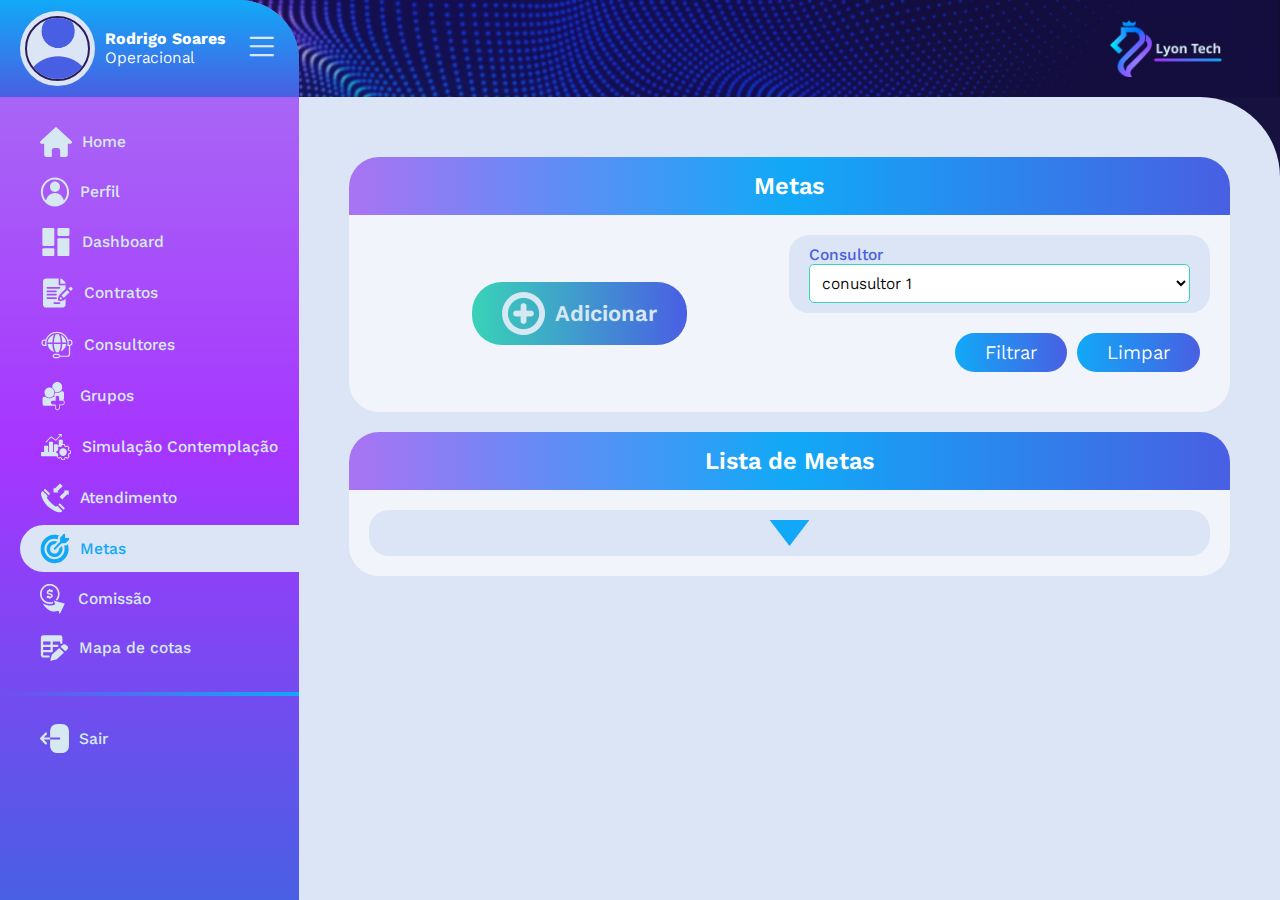
<file: metas.html>
<!DOCTYPE html>
<html lang="pt-br">
<head>
    <meta charset="UTF-8">
    <meta name="viewport" content="width=device-width, initial-scale=1.0">
    <link rel="stylesheet" href="https://cdn.jsdelivr.net/npm/bootstrap-icons@1.11.1/font/bootstrap-icons.css">
    <link rel="stylesheet" href="assets/css/reset.css">
    <link rel="stylesheet" href="assets/css/style.css">
    <title>Lyon Tech</title>
</head>
<body>
    
    <header class="header">
        <img class="logo_header" src="assets/img/logo.png" alt="">
    </header>

    <div class="body_content">
        
        <div class="side_menu">

            <div class="top_sidebar">

                <div class="content_top_sidebar">

                    <div class="d-flex content_user_info" id="user_info_sidebar">
                        <div class="over_user_side">
                            <img class="user_side" src="assets/img/user.png" alt="">
                        </div>
                        
    
                        <div class="info_top_sidebar">
                            <p><strong>Rodrigo Soares</strong></p>
                            <p>Operacional</p>
                        </div>
                    </div>
                   

                    <div class="btn_menu" id="btn_sidebar">
                        <i class="bi bi-list"></i>
                    </div>
                </div>

            </div>

            <div class="middle_sidebar">

                <ul class="menu_sidebar">
                    <li><a href="index.html" class=""><svg width="32" height="30" viewBox="0 0 32 30" fill="none" xmlns="http://www.w3.org/2000/svg">
                        <path d="M27.8056 16.7639C27.8056 16.9595 27.8056 17.0994 27.8056 17.2392C27.8056 20.6673 27.7723 24.0964 27.8205 27.5245C27.8423 29.0742 26.7107 30.0566 25.3097 29.9975C23.9316 29.9395 22.5489 29.985 21.1674 29.985C20.4119 29.985 20.1734 29.7462 20.1722 28.9867C20.1711 27.1254 20.1734 25.2641 20.1711 23.4017C20.17 21.8065 19.2883 20.9401 17.6717 20.9401C16.5058 20.9401 15.3386 20.9379 14.1727 20.9401C12.7762 20.9424 11.843 21.8554 11.8361 23.2403C11.8281 25.1493 11.8338 27.0572 11.8338 28.9662C11.8338 29.7496 11.5999 29.9838 10.8215 29.9838C9.41702 29.9838 8.01257 29.985 6.60812 29.9838C5.09475 29.9827 4.19361 29.0913 4.19246 27.5859C4.19017 24.1226 4.19132 20.6582 4.19132 17.1949C4.19132 17.0675 4.19132 16.9402 4.19132 16.7628C3.67998 16.7628 3.19616 16.7628 2.71349 16.7628C2.32024 16.7628 1.92814 16.7662 1.5349 16.7617C0.865347 16.7548 0.333376 16.4069 0.10637 15.835C-0.122928 15.2551 0.0203836 14.6616 0.51796 14.1955C1.83986 12.9561 3.16635 11.7202 4.49055 10.4832C8.09168 7.11878 11.6917 3.7544 15.2916 0.390021C15.8431 -0.12504 16.1469 -0.130725 16.6915 0.377514C21.5916 4.9528 26.4928 9.52922 31.3929 14.1045C31.9719 14.6446 32.137 15.2313 31.8871 15.8475C31.6429 16.449 31.1178 16.7617 30.3439 16.7628C29.5138 16.7651 28.6826 16.7639 27.8056 16.7639Z" fill="#11A9F7"/>
                        </svg>
                        <span>Home</span></a></li>
                    <li><a href="perfil.html" class=""><svg width="30" height="30" viewBox="0 0 30 30" fill="none" xmlns="http://www.w3.org/2000/svg">
                        <g clip-path="url(#clip0_106_23)">
                        <path d="M14.9856 0.400344C7.29898 0.374721 0.942283 6.89679 0.897954 14.8238C0.852593 22.8875 7.02476 29.4672 14.8155 29.5452C22.6846 29.6242 29.032 23.1181 29.0567 15.032C29.0825 6.96298 22.7959 0.425967 14.9856 0.400344ZM23.834 23.385C22.867 19.0623 19.2526 16.1124 15.1144 16.0345C11.0918 15.9587 7.10105 18.8178 6.12166 23.3541C3.85465 21.0982 2.08764 16.4925 3.30826 11.7651C4.67218 6.47935 9.04847 2.86974 14.0742 2.4918C19.6402 2.0733 24.367 5.51102 26.2144 10.3879C28.0969 15.3566 26.5608 20.5078 23.834 23.385Z" fill="#D6E9F2"/>
                        <path d="M15.0176 4.56511C12.2228 4.5587 9.95372 6.8797 9.95166 9.74625C9.9496 12.6352 12.1898 14.968 14.9723 14.9744C17.7486 14.9808 20.0011 12.647 20.0063 9.76013C20.0115 6.92133 17.7558 4.57151 15.0176 4.56511Z" fill="#D6E9F2"/>
                        </g>
                        <defs>
                        <clipPath id="clip0_106_23">
                        <rect width="30" height="30" fill="white"/>
                        </clipPath>
                        </defs>
                        </svg> <span>Perfil</span></a></li>
                    <li><a href="dashboard.html" class=""><svg width="32" height="30" viewBox="0 0 32 30" fill="none" xmlns="http://www.w3.org/2000/svg">
                        <path d="M13.1179 19.0388H3.58719C2.9175 19.0388 2.36987 18.5071 2.36987 17.8569V2.27188C2.36987 1.6217 2.9175 1.09003 3.58719 1.09003H13.1168C13.7865 1.09003 14.3341 1.6217 14.3341 2.27188V17.8569C14.3341 18.5071 13.7865 19.0388 13.1179 19.0388Z" fill="#D6E9F2"/>
                        <path d="M13.12 29.0754H3.59037C2.92068 29.0754 2.37305 28.5438 2.37305 27.8936V22.3441C2.37305 21.6939 2.92068 21.1623 3.59037 21.1623H13.12C13.7897 21.1623 14.3373 21.6939 14.3373 22.3441V27.8936C14.3373 28.5427 13.7897 29.0754 13.12 29.0754Z" fill="#D6E9F2"/>
                        <path d="M28.181 11.1256H18.6514C17.9817 11.1256 17.4341 11.6573 17.4341 12.3075V27.8925C17.4341 28.5427 17.9817 29.0744 18.6514 29.0744H28.181C28.8507 29.0744 29.3983 28.5427 29.3983 27.8925V12.3075C29.3972 11.6573 28.8496 11.1256 28.181 11.1256Z" fill="#D6E9F2"/>
                        <path d="M28.1832 1.09003H18.6536C17.9839 1.09003 17.4363 1.6217 17.4363 2.27188V7.82134C17.4363 8.47152 17.9839 9.00319 18.6536 9.00319H28.1832C28.8529 9.00319 29.4005 8.47152 29.4005 7.82134V2.27188C29.4005 1.6217 28.8529 1.09003 28.1832 1.09003Z" fill="#D6E9F2"/>
                        </svg>
                         <span>Dashboard</span></a></li>
                    <li><a href="contratos.html" class=""><svg width="34" height="32" viewBox="0 0 34 32" fill="none" xmlns="http://www.w3.org/2000/svg">
                        <path d="M21.5134 18.3994C23.3887 16.574 25.2768 14.7348 27.1602 12.9014C27.9512 13.678 28.7562 14.4683 29.5437 15.2427C27.6802 17.0591 25.7909 18.9005 23.9086 20.7339C23.1246 19.9698 22.3161 19.1818 21.5134 18.3994Z" fill="#D6E9F2"/>
                        <path d="M20.3391 1.60683C20.602 1.64555 20.8544 1.66832 21.0997 1.72184C21.5461 1.81978 21.9386 2.03046 22.2623 2.34249C23.1117 3.159 23.9553 3.9812 24.7942 4.81024C25.2884 5.29878 25.4952 5.90576 25.5233 6.58106C25.5268 6.68014 25.4777 6.68697 25.4017 6.68697C24.9729 6.68583 24.5453 6.68697 24.1165 6.68697C22.9084 6.68697 21.7003 6.68583 20.4922 6.68925C20.3812 6.68925 20.3286 6.67216 20.3286 6.54576C20.3321 4.93209 20.3309 3.31843 20.3321 1.70476C20.3309 1.6854 20.3345 1.66604 20.3391 1.60683Z" fill="#D6E9F2"/>
                        <path d="M28.4011 11.6065C28.4525 11.5712 28.5226 11.5348 28.5764 11.4824C28.9152 11.1567 29.2529 10.8276 29.5882 10.4974C30.1666 9.92683 30.9681 9.83573 31.6224 10.1273C32.5617 10.5441 32.9088 11.7421 32.2767 12.5586C31.8654 13.0904 31.3513 13.5459 30.8886 14.0276C30.0556 13.2145 29.2459 12.4276 28.4011 11.6065Z" fill="#D6E9F2"/>
                        <path d="M20.4326 19.84C21.1021 20.4914 21.7646 21.1348 22.4422 21.793C22.2308 21.8659 22.0263 21.9399 21.8195 22.0071C21.2867 22.1791 20.7563 22.3579 20.2188 22.5127C19.8589 22.6152 19.5867 22.3442 19.6977 21.9957C19.9244 21.2863 20.1697 20.5825 20.4081 19.8764C20.4128 19.8639 20.4244 19.8537 20.4326 19.84Z" fill="#D6E9F2"/>
                        <path d="M25.5607 21.8727C25.5607 21.809 25.5607 21.7441 25.5607 21.6359C25.264 21.9183 24.9976 22.1666 24.7359 22.4216C24.2685 22.8772 23.724 23.2051 23.0908 23.401C22.3266 23.6379 21.5719 23.9066 20.8066 24.1378C19.9443 24.3986 19.1615 24.238 18.5224 23.606C17.8856 22.9774 17.7688 22.2155 18.0387 21.3922C18.2595 20.7146 18.4897 20.0382 18.7327 19.3685C18.853 19.0394 18.9897 18.7115 19.1627 18.4063C19.4279 17.9382 19.8333 17.5784 20.22 17.2037C21.9679 15.5115 23.71 13.8112 25.4486 12.1088C25.5117 12.0473 25.5561 11.9379 25.5561 11.8503C25.5631 10.7331 25.5607 9.61709 25.5607 8.49993C25.5607 8.46007 25.5549 8.41908 25.5526 8.37353C25.5023 8.37353 25.4638 8.37353 25.4264 8.37353C23.4436 8.37353 21.4597 8.37467 19.477 8.3758C18.9804 8.3758 18.6299 8.03986 18.6299 7.55815C18.6299 5.63474 18.6299 3.71132 18.6299 1.78676C18.6299 1.7321 18.6299 1.67858 18.6299 1.61595C18.5481 1.61595 18.4862 1.61595 18.4242 1.61595C14.4003 1.61595 10.3752 1.61481 6.35132 1.61709C6.05338 1.61709 5.75427 1.62506 5.4575 1.64783C4.63028 1.71274 3.97949 2.08513 3.50163 2.74563C3.12541 3.26378 3.0331 3.85708 3.0331 4.47089C3.03193 11.9824 3.03193 19.4938 3.0331 27.0064C3.0331 27.3537 3.04128 27.7011 3.06231 28.0461C3.11372 28.8433 3.47943 29.4776 4.13489 29.9525C4.67001 30.3408 5.28925 30.4456 5.93537 30.4467C11.3462 30.4478 16.757 30.4478 22.1677 30.4467C22.4797 30.4467 22.794 30.4421 23.1048 30.4171C24.0395 30.3396 24.7429 29.8989 25.2161 29.1075C25.5117 28.6144 25.5584 28.0666 25.5607 27.5166C25.5654 25.6353 25.5607 23.754 25.5607 21.8727ZM7.15283 10.0817C7.21358 10.068 7.27668 10.0658 7.3386 10.0658C11.3824 10.0646 15.4262 10.068 19.4699 10.0612C19.9116 10.0601 20.3007 10.4325 20.3509 10.8572C20.3965 11.2421 20.081 11.6475 19.6721 11.7352C19.5938 11.7523 19.5097 11.7535 19.429 11.7535C17.4218 11.7546 15.4145 11.7546 13.406 11.7546C11.3835 11.7546 9.36224 11.7546 7.33977 11.7535C6.91448 11.7535 6.54527 11.4426 6.49736 11.0497C6.44011 10.5703 6.70183 10.1808 7.15283 10.0817ZM7.15516 13.4594C7.21592 13.4468 7.27901 13.4434 7.34094 13.4434C10.2292 13.4423 13.1174 13.4468 16.0068 13.4389C16.4765 13.4377 16.8738 13.8625 16.8866 14.2793C16.9018 14.7394 16.5022 15.13 16.0185 15.1311C14.5697 15.1334 13.1209 15.1322 11.671 15.1322C10.2268 15.1322 8.78272 15.1334 7.3386 15.1322C6.91448 15.1322 6.5441 14.8191 6.49853 14.4262C6.44245 13.9445 6.70417 13.5573 7.15516 13.4594ZM7.16217 16.8359C7.22293 16.8233 7.28602 16.8222 7.34795 16.8222C10.2315 16.8211 13.1151 16.8256 15.9987 16.8177C16.4812 16.8165 16.8785 17.2527 16.8855 17.6661C16.8937 18.1284 16.4976 18.5099 16.0092 18.511C14.5604 18.5133 13.1116 18.5122 11.6616 18.5122C10.2222 18.5122 8.78272 18.5122 7.34327 18.5122C6.91097 18.5122 6.53592 18.1956 6.4962 17.7993C6.44829 17.3119 6.71118 16.9304 7.16217 16.8359ZM7.3351 21.8898C6.91448 21.8898 6.53242 21.5641 6.49736 21.1804C6.4518 20.6827 6.71819 20.3001 7.17269 20.2113C7.21943 20.2021 7.2685 20.201 7.3164 20.1999C10.2187 20.1999 13.1209 20.1987 16.0244 20.1999C16.549 20.1999 16.9988 20.7362 16.8633 21.2191C16.764 21.5732 16.4929 21.8967 15.9706 21.8932C14.5359 21.8841 13.1022 21.8898 11.6675 21.8898C10.2233 21.891 8.77922 21.891 7.3351 21.8898ZM19.6452 26.9472C19.5751 26.9597 19.5015 26.9586 19.429 26.9586C18.5726 26.9597 17.715 26.9586 16.8586 26.9586C15.9963 26.9586 15.1352 26.9586 14.273 26.9586C13.7589 26.9586 13.3862 26.5964 13.3897 26.0999C13.3932 25.6239 13.7694 25.2675 14.2706 25.2675C16.008 25.2675 17.7466 25.2663 19.484 25.2675C19.9139 25.2675 20.31 25.633 20.3509 26.0601C20.3918 26.4632 20.067 26.8709 19.6452 26.9472Z" fill="#D6E9F2"/>
                        </svg>
                         <span>Contratos</span></a></li>
                    <li><a href="consultores.html" class=""><svg width="34" height="32" viewBox="0 0 34 32" fill="none" xmlns="http://www.w3.org/2000/svg">
                        <path d="M13.9225 5.6438C10.4688 6.78942 7.92522 9.85163 7.62378 13.5299H12.3546C12.3943 12.2237 12.5368 11.0348 12.7214 10.0065C13.0427 8.22202 13.5113 6.73362 13.9225 5.6438Z" fill="#D6E9F2"/>
                        <path d="M13.8618 13.531H20.7284C20.6022 9.81858 19.5717 6.85773 18.942 5.37388C18.2947 5.23495 17.6228 5.15979 16.9323 5.15979C16.5176 5.15979 16.1098 5.18826 15.7102 5.23951C15.2721 6.24506 14.6014 8.03296 14.196 10.314C14.0301 11.2557 13.9004 12.3399 13.8618 13.531Z" fill="#D6E9F2"/>
                        <path d="M22.2426 13.531H26.2432C25.9674 10.1614 23.8106 7.3087 20.7961 5.9729C21.1759 7.02514 21.586 8.39511 21.8757 10.0076C22.0603 11.036 22.2029 12.2249 22.2426 13.531Z" fill="#D6E9F2"/>
                        <path d="M7.62378 15.0001C7.9299 18.7297 10.5401 21.8238 14.0651 22.9318C12.8944 20.1133 12.434 17.4007 12.3557 15.0001H7.62378Z" fill="#D6E9F2"/>
                        <path d="M20.6582 22.6152C23.7427 21.3056 25.9615 18.4199 26.2419 15.0001H22.2402C22.1654 17.3096 21.7355 19.9094 20.6582 22.6152Z" fill="#D6E9F2"/>
                        <path d="M13.864 15.0001C13.9516 17.4998 14.4809 20.3593 15.876 23.311C16.223 23.3486 16.5758 23.3714 16.9334 23.3714C17.5643 23.3714 18.18 23.3099 18.7759 23.1926C20.1137 20.3183 20.6465 17.5214 20.7294 15.0001H13.864Z" fill="#D6E9F2"/>
                        <path d="M27.1311 16.9462H27.6464C27.4746 16.9462 27.3075 16.9291 27.144 16.8995C27.1393 16.9155 27.1358 16.9314 27.1311 16.9462Z" fill="#D6E9F2"/>
                        <path d="M29.7774 10.544H28.1043C26.5129 6.01959 22.1093 2.75696 16.9345 2.75696C11.7597 2.75696 7.35493 6.01959 5.76476 10.544H4.22249C2.70476 10.544 1.47095 11.7477 1.47095 13.2259V14.2644C1.47095 15.7437 2.70593 16.9463 4.22249 16.9463H5.4528H5.586H6.73452C6.49734 16.0911 6.36882 15.1914 6.36882 14.2644C6.36882 8.58642 11.1078 3.96749 16.9334 3.96749C21.4597 3.96749 25.3282 6.75639 26.8296 10.6636C26.9745 11.0394 27.096 11.4266 27.1941 11.8217C27.3904 12.6052 27.4967 13.4217 27.4967 14.2633C27.4967 14.7553 27.4593 15.2381 27.3904 15.7118C27.3308 16.115 27.249 16.5113 27.1427 16.8985C27.3063 16.9281 27.4734 16.9451 27.6451 16.9451H28.4116H28.8883V25.1649C28.8883 25.9757 28.2118 26.6362 27.3787 26.6362H20.0693C19.8975 25.5601 18.943 24.7322 17.7909 24.7322H14.9506C13.6782 24.7322 12.643 25.7412 12.643 26.9813C12.643 28.2214 13.6782 29.2304 14.9506 29.2304H17.7909C18.749 29.2304 19.5727 28.6576 19.9209 27.8456H27.3787C28.8964 27.8456 30.1303 26.6419 30.1303 25.1638V16.919C31.4797 16.7481 32.5266 15.623 32.5266 14.261V13.2224C32.529 11.7466 31.294 10.544 29.7774 10.544ZM4.22249 15.7357C3.3906 15.7357 2.71294 15.0764 2.71294 14.2644V13.2259C2.71294 12.415 3.38944 11.7545 4.22249 11.7545H5.41191C5.22614 12.5631 5.12565 13.4024 5.12565 14.2633C5.12565 14.7621 5.16071 15.2529 5.22497 15.7346H4.22249V15.7357ZM17.7921 28.0222H14.9518C14.3641 28.0222 13.8862 27.5564 13.8862 26.9836C13.8862 26.4108 14.3641 25.945 14.9518 25.945H17.7921C18.3798 25.945 18.8577 26.4108 18.8577 26.9836C18.8577 27.5564 18.3798 28.0222 17.7921 28.0222ZM31.2858 14.2644C31.2858 15.0753 30.6093 15.7357 29.7762 15.7357H28.6406C28.7048 15.254 28.7399 14.7632 28.7399 14.2644C28.7399 13.4024 28.6394 12.5631 28.4536 11.7557H29.7762C30.6081 11.7557 31.2858 12.415 31.2858 13.227V14.2644Z" fill="#D6E9F2"/>
                        </svg>
                         <span>Consultores</span></a></li>
                    <li><a href="grupos.html" class=""><svg width="30" height="30" viewBox="0 0 30 30" fill="none" xmlns="http://www.w3.org/2000/svg">
                        <path d="M14.871 10.3164C14.8947 10.4263 14.9153 10.5363 14.9328 10.6484C15.6235 11.0295 16.4122 11.2463 17.2503 11.2463C18.307 11.2463 19.2844 10.9014 20.0875 10.3164C21.3576 9.39074 22.1875 7.86298 22.1875 6.13344C22.1875 3.3096 19.9772 1.02063 17.2503 1.02063C14.5235 1.02063 12.3132 3.3096 12.3132 6.13344C12.3132 6.30853 12.3215 6.48148 12.338 6.6523C13.604 7.45728 14.5369 8.77045 14.871 10.3164Z" fill="#D6E9F2"/>
                        <path d="M6.59072 15.7612C7.39382 16.3463 8.37113 16.6911 9.42784 16.6911C9.7567 16.6911 10.0784 16.6569 10.3897 16.5929C11.0773 16.452 11.7124 16.1637 12.265 15.7612C13.5351 14.8356 14.365 13.3078 14.365 11.5783C14.365 11.4032 14.3567 11.2303 14.3402 11.0594C14.3258 10.911 14.3041 10.7648 14.2773 10.6206C14.2588 10.5182 14.2381 10.4167 14.2134 10.3164C14.1969 10.2502 14.1794 10.184 14.1598 10.1189C13.8701 9.11104 13.2897 8.23346 12.5186 7.59182C12.3887 7.48399 12.2536 7.38257 12.1134 7.28862C11.9938 7.20854 11.8722 7.13274 11.7454 7.06335C11.0546 6.68221 10.266 6.46548 9.42784 6.46548C6.70103 6.46548 4.49072 8.75445 4.49072 11.5783C4.49072 13.3078 5.32165 14.8356 6.59072 15.7612Z" fill="#D6E9F2"/>
                        <path d="M22.9545 19.121C23.5514 18.9011 23.9824 18.3117 23.9824 17.621V11.9103C23.9824 11.0338 23.2896 10.3164 22.4432 10.3164H21.0906C20.0896 11.3028 18.737 11.9103 17.2494 11.9103C16.4494 11.9103 15.6896 11.7342 15.0009 11.4181C15.0019 11.4715 15.005 11.5238 15.005 11.5783C15.005 13.0249 14.4875 14.3487 13.6349 15.363H14.6205C14.8267 15.363 15.0236 15.4003 15.2102 15.4633C15.1514 15.584 15.103 15.7078 15.0638 15.8327C14.9226 15.7879 14.7751 15.7623 14.6205 15.7623H13.2679C12.4875 16.531 11.4937 17.068 10.3885 17.2687C10.3246 17.2804 10.2607 17.29 10.1958 17.2996C10.1318 17.3092 10.0679 17.3167 10.003 17.3242C9.81329 17.3445 9.6205 17.3573 9.42566 17.3573C7.93803 17.3573 6.58545 16.7498 5.58442 15.7633H4.10607C3.25968 15.7633 2.56689 16.4808 2.56689 17.3573V23.068C2.56689 23.9445 3.25968 24.6619 4.10607 24.6619H14.6215C14.7318 24.6619 14.838 24.6459 14.9422 24.6224V26.5879C14.9422 28.0153 16.0638 29.1779 17.4432 29.1779C18.8215 29.1779 19.9442 28.0164 19.9442 26.5879V24.1975H22.2525C23.6308 24.1975 24.7535 23.0359 24.7535 21.6075C24.7525 20.4299 23.9916 19.4359 22.9545 19.121ZM22.2514 23.3968H19.1741V26.5836C19.1741 27.5722 18.3978 28.3761 17.4432 28.3761C16.4885 28.3761 15.7123 27.5722 15.7123 26.5836V23.3968H12.6349C11.6803 23.3968 10.904 22.5929 10.904 21.6043C10.904 20.6156 11.6803 19.8117 12.6349 19.8117H15.7123V16.6249C15.7123 16.4519 15.737 16.2779 15.7865 16.1092C15.8164 16.0068 15.8566 15.9032 15.9071 15.8039C16.2071 15.2039 16.7958 14.8324 17.4442 14.8324C18.3989 14.8324 19.1751 15.6363 19.1751 16.6249V19.8117H22.2525C23.2071 19.8117 23.9834 20.6156 23.9834 21.6043C23.9824 22.5929 23.2061 23.3968 22.2514 23.3968Z" fill="#D6E9F2"/>
                        </svg>
                         <span>Grupos</span></a></li>
                    <li><a href="simulacao.html" class=""><svg width="32" height="32" viewBox="0 0 32 32" fill="none" xmlns="http://www.w3.org/2000/svg">
                        <path d="M29.0088 17.8073C28.8549 17.9143 28.7317 18.0396 28.9143 18.2195C29.2068 18.5088 29.0176 19.2399 29.6928 19.1647C30.3284 19.0941 30.7749 19.2968 30.8431 19.9197C30.9332 20.7396 31.0113 21.5812 30.7694 22.4068C30.6748 22.7291 30.4406 22.8988 30.1844 22.9284C29.9051 22.9603 29.6642 23.0753 29.4047 23.1459C28.8934 23.286 28.7053 23.8292 28.9791 24.3075C29.1122 24.5398 29.2431 24.7721 29.3772 25.0033C29.6488 25.4668 29.3024 25.846 29.0693 26.1717C28.7262 26.6511 28.2534 27.0189 27.874 27.479C27.5892 27.8252 27.0569 27.8047 26.7238 27.4847C26.6435 27.4073 26.5445 27.3731 26.4774 27.307C26.0112 26.8515 25.579 27.1658 25.1611 27.372C24.9808 27.4608 24.8323 27.6544 24.8807 27.9129C25.0479 28.7989 24.5167 29.1041 23.9163 29.112C23.5029 29.1166 23.0883 29.1052 22.6759 29.1154C21.4696 29.1462 21.3497 28.8638 21.1331 27.7478C21.0979 27.5656 21.1628 27.3754 20.9176 27.3355C20.5855 27.282 20.3106 26.8754 19.9158 27.1852C19.5859 27.4437 19.2978 27.8047 18.8051 27.7227C18.6853 27.7022 18.5489 27.7204 18.4675 27.6202C17.9507 26.9825 17.2194 26.5634 16.7829 25.846C16.7521 25.7947 16.6982 25.7332 16.707 25.6866C16.8213 25.0693 16.4244 25.1445 16.0538 25.1445C11.289 25.1479 6.52417 25.1468 1.75936 25.1468C1.09186 25.1468 1.02589 25.083 1.02259 24.3929C1.01819 23.5046 1.01819 22.6164 1.02259 21.727C1.02589 21.0733 1.12046 20.9754 1.74066 20.9708C2.41475 20.9663 3.08884 20.9594 3.76293 20.9742C4.02355 20.9799 4.10712 20.8934 4.10162 20.6224C4.08293 19.7819 4.08623 18.9415 4.08073 18.1011C4.09283 17.2424 4.10492 16.3826 4.11702 15.524C4.20169 15.4921 4.1874 15.4238 4.1753 15.3554C4.14781 14.9888 4.33035 14.8555 4.66465 14.8578C5.62905 14.8635 6.59454 14.8624 7.55894 14.8589C7.86245 14.8578 8.0219 14.9751 8.08458 15.311C8.18025 15.8315 8.07908 16.3542 8.15056 16.8712C8.14396 18.1352 8.14506 19.4004 8.12417 20.6645C8.11867 20.9765 8.21544 21.0779 8.51454 21.0608C8.78396 21.0448 8.9918 21.0437 8.9863 20.6656C8.9676 19.4016 8.9698 18.1364 8.9643 16.8723C8.9698 15.0673 8.9753 13.2624 8.9819 11.4574C8.9841 10.7126 9.04128 10.6545 9.77035 10.6534C10.627 10.6522 11.4836 10.65 12.3391 10.6545C12.8549 10.6579 13.0132 10.8253 13.0154 11.3651C13.0231 12.9173 13.0264 14.4683 13.0319 16.0205C13.0264 17.5693 13.0253 19.118 13.0121 20.6668C13.0099 20.923 13.0308 21.0915 13.3486 21.0608C13.6137 21.0357 13.8787 21.0858 13.8743 20.6668C13.8589 19.118 13.8556 17.5693 13.849 16.0205C13.8567 15.3076 13.8622 14.5947 13.871 13.8819C13.8787 13.284 14.0018 13.1564 14.566 13.1553C15.4545 13.1542 16.3419 13.153 17.2304 13.1564C17.7 13.1576 17.8869 13.3466 17.9001 13.8374C17.91 14.2007 17.9023 14.5651 17.9023 15.0081C18.3675 14.605 18.8458 14.3875 18.7974 13.6177C18.7128 12.2602 18.7699 10.8925 18.7776 9.52826C18.7809 8.89737 18.8238 8.85979 19.4352 8.85751C20.338 8.8541 21.242 8.85296 22.1448 8.85751C22.6759 8.85979 22.7859 8.97595 22.7892 9.53737C22.7947 10.5361 22.809 11.5359 22.7837 12.5335C22.7738 12.9207 22.9046 13.0369 23.2554 13.0061C23.5293 12.9822 23.8075 12.9868 24.0813 13.0118C24.6938 13.0665 24.9379 13.3945 25.0567 14.4171C25.0864 14.6699 25.1985 14.7394 25.3679 14.8487C25.8407 15.1527 26.2102 15.0172 26.6259 14.6813C27.1889 14.228 27.6233 14.3328 28.0961 14.8931C28.3369 15.1789 28.602 15.4454 28.8725 15.7028C29.6983 16.4851 29.6323 17.0306 29.0088 17.8073ZM18.3499 18.1956C18.1464 18.527 17.9859 18.88 17.888 19.2581C17.7813 19.6703 17.5427 19.8571 17.1348 19.9448C16.2737 20.1315 16.2792 20.1577 16.2781 21.1041C16.2781 22.0447 16.2792 22.0356 17.1611 22.1996C17.4031 22.2451 17.6802 22.2736 17.7923 22.5777C17.954 23.0138 18.1123 23.4522 18.2883 23.8838C18.373 24.0922 18.3521 24.2585 18.2465 24.4589C18.0618 24.8074 17.5647 25.0739 17.6725 25.4497C17.7737 25.7993 18.2278 26.0236 18.4565 26.3539C18.7754 26.8128 19.0679 26.7297 19.3945 26.4063C19.8157 25.9883 20.2501 25.8767 20.7702 26.2457C20.9736 26.3903 21.2354 26.4746 21.4828 26.5213C21.8578 26.593 21.982 26.872 22.0095 27.1829C22.0304 27.4198 22.1305 27.6407 22.1195 27.8742C22.1085 28.1008 22.2196 28.1395 22.3966 28.1384C22.8871 28.1349 23.3775 28.1384 23.8668 28.1372C24.0076 28.1372 24.0604 28.1372 24.0747 27.9152C24.122 27.1818 24.2077 26.4222 25.1743 26.3584C25.259 26.3527 25.3481 26.2958 25.4207 26.2411C25.833 25.9325 26.1871 25.9701 26.6083 26.2935C27.2648 26.798 27.2901 26.7627 27.8256 26.2081C28.5866 25.4189 28.5987 25.4098 27.9763 24.4669C27.775 24.1617 27.7827 23.9214 28.0071 23.6686C28.1984 23.4534 28.3809 23.294 28.3205 22.9113C28.2831 22.6733 28.3974 22.2474 28.8725 22.2611C29.1331 22.269 29.3948 22.1347 29.6609 22.0982C29.871 22.0698 29.9567 21.9695 29.9567 21.7611C29.9556 21.2532 29.9567 20.7453 29.9545 20.2386C29.9545 20.1475 29.96 20.0085 29.8402 20.0211C29.4993 20.0552 29.2068 19.8081 28.9099 19.8115C28.5613 19.8161 28.4755 19.6703 28.3633 19.3993C28.1819 18.9643 28.1181 18.4757 27.8234 18.092C27.7904 17.9371 27.8718 17.83 27.9455 17.7059C28.139 17.3768 28.5624 17.0614 28.4931 16.7357C28.4238 16.4077 28.006 16.1572 27.7376 15.877C27.2659 15.3839 27.2461 15.3611 26.7227 15.7814C26.2707 16.1435 25.8462 16.2688 25.3569 15.8873C25.2623 15.8132 25.1446 15.7495 25.0292 15.7301C24.4046 15.6265 24.1385 15.2541 24.1418 14.6038C24.144 14.1745 23.9746 13.8853 23.4622 13.9695C23.1488 14.0208 22.8211 13.9889 22.5011 13.9764C22.2547 13.9661 22.1415 14.0037 22.1151 14.3237C22.059 14.9979 21.8501 15.4727 21.0957 15.7984C20.2974 16.1435 19.7486 16.148 19.146 15.5604C19.0064 15.4238 18.8425 15.4124 18.6842 15.6071C18.4488 15.8964 18.1893 16.1685 17.9188 16.4236C17.6901 16.6389 17.6406 16.7983 17.8539 17.0898C18.0849 17.4087 18.4433 17.7036 18.3499 18.1956Z" fill="#D6E9F2"/>
                        <path d="M20.1202 3.88214C19.6562 3.88214 19.3252 3.89239 18.9953 3.87872C18.6973 3.86619 18.44 3.76484 18.4455 3.39018C18.451 3.01893 18.7083 2.91872 19.0063 2.9153C19.7409 2.90733 20.4754 2.91189 21.2111 2.91303C21.5872 2.91416 21.7752 3.1237 21.7796 3.50178C21.7873 4.19872 21.7807 4.8968 21.7851 5.59374C21.7873 5.85338 21.6532 6.08797 21.5245 6.25424C21.3453 6.48655 20.8823 6.24171 20.8603 5.9126C20.8361 5.54932 20.8526 5.18377 20.8471 4.81936C20.846 4.74762 20.8702 4.6531 20.7767 4.61552C20.6844 4.57794 20.6371 4.65765 20.5876 4.71117C20.2203 5.11772 19.8189 5.49808 19.5 5.94221C19.0811 6.52755 18.5378 6.98534 18.0958 7.55018C17.5229 8.28356 16.8356 8.92014 16.2132 9.61367C16.0504 9.79473 15.9229 9.80271 15.7117 9.70932C15.2224 9.49182 14.8188 9.15815 14.3921 8.83587C13.375 8.06719 12.316 7.35658 11.2658 6.63687C11.0899 6.51616 10.8699 6.54121 10.7325 6.73708C10.2519 7.42036 9.60973 7.93964 9.05001 8.5432C8.18128 9.48043 7.27296 10.3801 6.41853 11.331C6.1964 11.5769 6.01275 11.6077 5.81152 11.4346C5.563 11.2216 5.57509 10.9244 5.78623 10.683C6.23818 10.166 6.70224 9.65922 7.17509 9.16157C8.27695 8.00228 9.3953 6.86007 10.4884 5.69053C10.7556 5.4047 10.9843 5.39217 11.2823 5.58918C12.3523 6.29979 13.4057 7.03545 14.4372 7.80299C14.8012 8.07402 15.2202 8.26306 15.5523 8.58306C15.6963 8.72199 15.8206 8.68555 15.9449 8.54662C16.8895 7.4921 17.8352 6.43986 18.7809 5.38534C19.1943 4.92299 19.6045 4.4595 20.1202 3.88214Z" fill="#D6E9F2"/>
                        <path d="M20.4512 18.2867C21.6048 17.1115 22.9804 17.0215 24.4463 17.4315C25.0016 17.5863 25.4261 17.9838 25.856 18.3584C26.9557 19.7261 27.1635 21.2464 26.4279 22.835C25.7989 24.1936 24.6629 24.8518 23.2224 24.9509C21.4409 25.0727 19.7233 23.7244 19.3912 21.7372C19.2064 20.6315 19.411 19.5496 20.1642 18.6545C20.2643 18.5361 20.3556 18.4097 20.4512 18.2867Z" fill="#D6E9F2"/>
                        </svg>
                         <span>Simulação Contemplação</span></a></li>
                    <li><a href="atendimento.html" class=""><svg width="30" height="30" viewBox="0 0 30 30" fill="none" xmlns="http://www.w3.org/2000/svg">
                        <path d="M2.62015 8.08696C4.3794 9.817 6.05081 11.4593 7.84737 13.2261C6.32156 14.1296 7.08687 15.0972 7.77396 16.0921C9.66558 18.83 11.9988 21.115 14.817 22.9293C15.7339 23.5186 16.5919 24.0498 17.2429 22.8024C18.9769 24.5419 20.6495 26.2198 22.4244 27.9996C21.7084 29.1486 20.3354 29.4415 18.8361 29.2293C15.5931 28.7704 12.8712 27.1447 10.3082 25.264C6.23011 22.2723 3.28799 18.4067 1.59492 13.6779C0.892181 11.7166 0.643094 9.73162 2.62015 8.08696Z" fill="#D6E9F2"/>
                        <path d="M18.3789 21.798C19.7326 20.2613 19.7362 20.2601 21.108 21.6095C21.9431 22.4312 22.777 23.2542 23.6121 24.0771C25.0838 25.5273 25.0838 25.5273 23.5604 26.8542C21.8553 25.1905 20.1538 23.5304 18.3789 21.798Z" fill="#D6E9F2"/>
                        <path d="M8.65113 12.2988C6.9364 10.5771 5.29025 8.92412 3.63208 7.25929C4.71266 5.6585 4.90519 5.63953 6.34196 7.05297C7.20835 7.90554 8.07474 8.75692 8.93872 9.61186C10.2768 10.934 10.2732 10.9696 8.65113 12.2988Z" fill="#D6E9F2"/>
                        <path d="M22.694 3.17313C21.0491 4.73597 19.3813 6.31898 17.7171 7.90554C17.6545 7.96483 17.6268 8.0585 17.5318 8.23044C17.7905 8.57906 18.0757 8.96325 18.4511 9.46957C16.7881 9.46957 15.213 9.46957 13.5464 9.46957C13.5464 7.91977 13.5464 6.37945 13.5464 4.70158C14.0181 5.02411 14.4344 5.3087 14.8761 5.60989C16.6233 3.85969 18.3344 2.14743 20.0058 0.474312C20.9492 1.42174 21.7266 2.20198 22.694 3.17313Z" fill="#D6E9F2"/>
                        <path d="M19.5618 13.781C21.2067 12.2182 22.8745 10.6352 24.5387 9.04862C24.6013 8.98933 24.6289 8.89566 24.724 8.72372C24.4653 8.3751 24.1801 7.99091 23.8047 7.48459C25.4677 7.48459 27.0428 7.48459 28.7094 7.48459C28.7094 9.03439 28.7094 10.5747 28.7094 12.2526C28.2377 11.93 27.8214 11.6455 27.3797 11.3443C25.6325 13.0933 23.9214 14.8055 22.2488 16.4787C21.3066 15.5324 20.5292 14.7522 19.5618 13.781Z" fill="#D6E9F2"/>
                        </svg>
                         <span>Atendimento</span></a></li>
                    <li><a href="metas.html" class="active"><svg width="30" height="31" viewBox="0 0 30 31" fill="none" xmlns="http://www.w3.org/2000/svg">
                        <g clip-path="url(#clip0_106_71)">
                        <path d="M29.2847 5.62411C29.109 5.2504 28.7745 5.12664 28.3979 5.11071C28.0393 5.09601 27.6795 5.10704 27.3197 5.10704C26.6133 5.10704 25.9058 5.10704 25.1718 5.10704C25.1718 4.90976 25.173 4.78601 25.1718 4.66225C25.1669 3.81435 25.1609 2.96767 25.1561 2.11976C25.1525 1.50466 24.9973 0.975337 24.3776 0.713123C24.2644 0.713123 24.1501 0.713123 24.037 0.713123C23.8782 0.847906 23.7073 0.970436 23.5617 1.1187C22.4751 2.21901 21.3945 3.32546 20.3067 4.42455C20.1407 4.59241 20.0697 4.77743 20.0709 5.01636C20.0793 6.19142 20.0709 7.36648 20.0817 8.54154C20.0841 8.77312 20.0131 8.93976 19.8543 9.10028C18.3598 10.616 16.8701 12.1366 15.3803 13.6572C14.9255 14.1203 14.4658 14.5786 14.0254 15.0552C13.7799 15.3199 13.7149 15.8578 13.8894 16.1396C14.1024 16.4827 14.4141 16.7547 14.8244 16.6518C15.1072 16.5807 15.3924 16.3871 15.6042 16.1739C17.3803 14.3862 19.1527 12.5948 20.894 10.7728C21.3079 10.3403 21.7339 10.1687 22.3151 10.1957C23.297 10.2398 24.2825 10.2251 25.2656 10.2214C25.4257 10.2202 25.6386 10.2006 25.7385 10.1001C26.8696 8.96427 27.9875 7.81494 29.1006 6.65949C29.3786 6.36909 29.4664 6.00885 29.2847 5.62411Z" fill="#D6E9F2"/>
                        <path d="M27.8683 11.1404C27.269 11.6158 26.8707 12.2762 26.1499 12.3865C25.4725 12.4894 24.7806 12.4943 24.0766 12.5446C25.0393 15.5662 24.8287 18.4885 23.2078 21.2307C21.5845 23.9778 19.1827 25.6883 16.0649 26.1196C9.83414 26.981 5.09065 22.5246 4.52509 17.0831C4.20862 14.0407 5.04131 11.2727 7.13027 9.02798C10.1121 5.82383 13.7654 5.06905 17.9036 6.23308C17.9036 5.74051 17.9313 5.26878 17.8976 4.80071C17.8434 4.04715 18.1262 3.45166 18.6388 2.94316C18.7856 2.79858 18.9348 2.65644 19.1033 2.49348C19.0167 2.44569 18.9721 2.41138 18.9228 2.39423C17.8819 2.02787 16.8001 1.8502 15.716 1.69826C14.7256 1.56103 13.7413 1.66273 12.7522 1.79751C11.1999 2.00949 9.72102 2.44937 8.32998 3.16984C4.80546 4.99676 2.41687 7.83822 1.17745 11.6575C0.960856 12.3265 0.793594 13.0261 0.704549 13.727C0.704549 13.727 0.703346 13.7392 0.699736 13.7613C0.685296 13.8753 0.673263 13.988 0.662433 14.1019C0.660026 14.124 0.660026 14.1448 0.657619 14.1669C0.59264 14.8886 0.499985 16.3957 0.662433 17.9077C0.699736 18.3415 0.774341 18.7679 0.87181 19.193C0.876624 19.2126 0.880233 19.2323 0.885047 19.2519V19.2506C0.891063 19.2776 0.89708 19.3045 0.903097 19.3303C1.61907 22.2783 3.10998 24.7522 5.35057 26.7482C7.91243 29.0309 10.9376 30.1411 14.3093 30.3028C15.4945 30.3592 16.6678 30.1533 17.817 29.8691C20.7543 29.1425 23.2126 27.5986 25.1909 25.2754C26.8563 23.3186 27.8899 21.0543 28.3653 18.5093C28.6155 17.1701 28.6685 15.8259 28.5036 14.4867C28.3725 13.3888 28.0957 12.3057 27.8683 11.1404Z" fill="#D6E9F2"/>
                        <path d="M14.3104 11.3573C14.4392 11.3426 14.5872 11.2801 14.6787 11.1882C15.5222 10.3452 16.3561 9.49115 17.1912 8.63834C17.2538 8.57463 17.3043 8.49743 17.344 8.44842C15.3814 7.69731 13.4573 7.72795 11.5633 8.53664C9.67045 9.34289 8.26497 10.6895 7.40099 12.5911C5.87037 15.9619 6.74157 19.8731 9.59584 22.2158C12.4068 24.5231 16.1708 24.6995 19.2633 22.4217C22.1019 20.3313 23.209 16.4263 21.9094 12.9918C21.824 13.0543 21.7373 13.1021 21.6699 13.1695C20.9841 13.8606 20.315 14.57 19.6099 15.2402C19.2236 15.6078 18.93 15.9803 19.0347 16.555C19.0395 16.5819 19.0311 16.6126 19.0275 16.6408C18.6785 19.2102 16.1756 21.0102 13.6859 20.4833C10.6415 19.8388 9.10369 16.4398 10.6367 13.6939C11.4393 12.2554 12.7161 11.5386 14.3104 11.3573Z" fill="#D6E9F2"/>
                        </g>
                        <defs>
                        <clipPath id="clip0_106_71">
                        <rect width="29" height="31" fill="white" transform="translate(0.5)"/>
                        </clipPath>
                        </defs>
                        </svg>
                         <span>Metas</span></a></li>
                    <li><a href="comissao.html"><svg width="28" height="30" viewBox="0 0 28 30" fill="none" xmlns="http://www.w3.org/2000/svg">
                        <g clip-path="url(#clip0_106_76)">
                        <path d="M8.26145 19.8386C9.93448 20.1101 11.5483 19.9204 13.1365 19.3548C13.3259 19.2872 13.3607 19.2125 13.2782 19.0358C13.1783 18.8236 13.0935 18.603 13.0029 18.3848C12.9111 18.1631 12.8216 17.9414 12.7322 17.7208C9.57083 19.0216 5.67407 18.0884 3.36436 15.105C1.01398 12.0694 1.13133 7.68801 3.36087 4.80777C5.65548 1.84334 9.77764 0.672989 13.3328 2.44453C15.0337 3.29117 16.3524 4.55402 17.1366 6.31489C18.7249 9.8805 18.0556 13.0939 15.5368 15.9422C16.0155 16.0738 16.4651 16.1592 16.8834 16.3263C17.1889 16.4485 17.34 16.3465 17.5096 16.1188C19.2024 13.8398 19.9111 11.2939 19.48 8.45164C19.1071 5.99473 17.979 3.94927 16.1282 2.34374C14.684 1.08919 13.0284 0.28287 11.1172 0.0895897C11.1091 0.088404 11.0905 0.088404 11.0615 0.0872182C9.29896 -0.125035 8.14527 0.116862 8.14527 0.116862L8.14179 0.118048C6.37813 0.407376 4.80502 1.139 3.47125 2.34848C0.510913 5.03307 -0.587012 8.39947 0.297138 12.3267C1.18942 16.2931 4.39374 19.2101 8.26145 19.8386Z" fill="#D6E9F2"/>
                        <path d="M24.4049 19.3951C21.3493 18.5924 18.2937 17.7908 15.2381 16.988C14.7107 16.8493 14.1844 16.7094 13.6081 16.5576C13.6569 16.6714 13.6848 16.739 13.715 16.8066C14.1971 17.8596 14.6851 18.9101 15.1603 19.9667C15.3322 20.3485 15.3067 20.3639 14.9488 20.5418C12.9005 21.558 10.7233 21.7145 8.5193 21.4335C6.50818 21.1773 4.62486 20.4647 2.88096 19.3928C2.80195 19.3441 2.71249 19.3109 2.62884 19.2706C2.61838 19.286 2.60909 19.3003 2.59863 19.3157C2.74967 19.5433 2.90652 19.7675 3.05174 19.9987C3.97307 21.4655 4.99664 22.8481 6.25025 24.0398C8.09407 25.7924 10.1958 27.0398 12.7263 27.4145C13.3548 27.507 13.9961 27.6007 14.6259 27.5698C15.8144 27.5117 16.9867 27.309 18.1044 26.8607C18.2798 26.7896 18.3716 26.8275 18.4564 27.0208C18.834 27.8841 19.2313 28.739 19.6275 29.5939C19.6961 29.7422 19.7995 29.8738 19.9145 30.0564C20.0365 29.773 20.1201 29.5667 20.2142 29.3651C21.6816 26.2038 23.149 23.0437 24.6176 19.8837C24.7802 19.5362 24.7593 19.4888 24.4049 19.3951Z" fill="#D6E9F2"/>
                        <path d="M10.7106 14.0817C11.259 13.9797 11.7737 13.771 12.1757 13.3596C12.781 12.7394 13.0354 12.0161 12.7368 11.1505C12.4231 10.2433 11.7295 9.75006 10.8895 9.45244C10.4643 9.30184 10.0089 9.24018 9.56621 9.14058C9.10729 9.03742 8.65999 8.90105 8.36721 8.49196C8.29053 8.38524 8.21733 8.20026 8.25684 8.09473C8.38115 7.7556 8.5775 7.47101 8.98298 7.41884C9.72538 7.32161 10.3783 7.47457 10.9174 8.04255C11.0278 8.15876 11.2021 8.25481 11.3566 8.27259C11.6912 8.31054 12.0328 8.28564 12.3697 8.29987C12.6114 8.31054 12.688 8.205 12.6834 7.96548C12.6706 7.32516 12.6799 6.68366 12.6776 6.04334C12.6776 5.97813 12.6602 5.91291 12.6485 5.82872C12.3255 5.82872 12.0177 5.82753 11.7109 5.82872C11.4379 5.82991 11.1207 5.7552 11.1184 6.19512C10.4411 6.03386 10.4353 6.02674 10.426 5.37694C10.4248 5.32714 10.4411 5.26785 10.419 5.23109C10.3865 5.17417 10.3284 5.09354 10.2807 5.09236C9.83924 5.0805 9.39543 5.08524 8.94812 5.08524C8.91908 5.36746 8.96787 5.64611 8.85401 5.79196C8.73435 5.94374 8.45899 5.96746 8.25103 6.04927C8.18829 6.07417 8.12555 6.09908 8.06397 6.12872C6.45833 6.88287 6.37468 9.01726 7.62132 9.92674C7.83161 10.0809 8.05119 10.2469 8.29285 10.3263C8.85982 10.5125 9.4419 10.6548 10.0205 10.803C10.4271 10.9074 10.8256 11.0177 11.1207 11.3509C11.2962 11.5489 11.3903 11.8121 11.2741 12.0315C11.1765 12.2153 10.9499 12.4192 10.7606 12.443C9.9624 12.539 9.17119 12.5283 8.56937 11.8311C8.48339 11.7315 8.3219 11.6592 8.19061 11.652C7.80489 11.6295 7.418 11.6509 7.03111 11.6461C6.858 11.6437 6.82547 11.7339 6.82663 11.888C6.83128 12.5188 6.82779 13.1509 6.83011 13.7817C6.83011 13.8469 6.84406 13.9133 6.85451 14.007C7.18563 14.007 7.50281 14.0094 7.81999 14.007C8.08605 14.0046 8.38928 14.0722 8.42995 13.6714C8.80754 13.7746 8.98646 13.9726 8.92256 14.3568C8.89816 14.5062 8.91908 14.6639 8.91908 14.8109C9.43841 14.8109 9.91708 14.8109 10.4236 14.8109C10.4236 14.6841 10.4353 14.5762 10.4213 14.473C10.3888 14.2346 10.462 14.1279 10.7106 14.0817Z" fill="#D6E9F2"/>
                        </g>
                        <defs>
                        <clipPath id="clip0_106_76">
                        <rect width="28" height="30" fill="white"/>
                        </clipPath>
                        </defs>
                        </svg>
                         <span>Comissão</span></a></li>
                    <li><a href="mapa.html"><svg width="29" height="28" viewBox="0 0 29 28" fill="none" xmlns="http://www.w3.org/2000/svg">
                        <path d="M20.2201 1.19786C20.3116 1.22282 20.4026 1.25027 20.4952 1.27323C21.6116 1.55023 22.3922 2.43815 22.4055 3.52221C22.4268 5.23515 22.4188 6.94859 22.4103 8.66203C22.4076 9.26595 21.8931 9.72663 21.2726 9.71815C20.657 9.71016 20.1728 9.25847 20.1563 8.66553C20.1467 8.31765 20.1547 7.96977 20.1547 7.60442C17.6899 7.60442 15.2481 7.60442 12.7881 7.60442C12.7881 8.65205 12.7881 9.70267 12.7881 10.7812C12.8866 10.7812 12.9813 10.7812 13.076 10.7812C14.5122 10.7812 15.9489 10.7783 17.385 10.7832C17.9549 10.7852 18.4216 11.1611 18.5099 11.6667C18.5998 12.1812 18.2864 12.6878 17.7591 12.8461C17.5936 12.8955 17.4111 12.9114 17.2361 12.9119C15.8616 12.9169 14.4872 12.9149 13.1133 12.9149C13.009 12.9149 12.9047 12.9149 12.7706 12.9149C12.7706 13.0267 12.7706 13.1156 12.7706 13.2044C12.7706 14.4766 12.7711 15.7494 12.7706 17.0216C12.7701 17.8187 12.33 18.2294 11.4728 18.2299C8.8037 18.2304 6.13517 18.2304 3.46611 18.2304C3.36235 18.2304 3.25858 18.2304 3.14418 18.2304C3.13673 18.3248 3.12715 18.3897 3.12662 18.4545C3.12556 19.2362 3.12396 20.0183 3.12715 20.7999C3.12875 21.2396 3.32297 21.4232 3.79123 21.4237C5.36946 21.4262 6.9477 21.4222 8.52594 21.4257C9.25334 21.4277 9.75139 21.8759 9.74501 22.5083C9.73915 23.0663 9.27569 23.5475 8.67919 23.5514C6.95036 23.5634 5.22047 23.5814 3.49271 23.5425C2.23693 23.5145 1.16792 22.5947 0.906658 21.4212C0.894419 21.3668 0.869942 21.3149 0.851318 21.2615C0.851318 15.2558 0.851318 9.24948 0.851318 3.24371C0.870474 3.1908 0.894419 3.13889 0.908254 3.08449C1.09236 2.36677 1.52444 1.82025 2.2215 1.47836C2.47479 1.35508 2.76159 1.2897 3.03297 1.19786C8.7622 1.19786 14.4909 1.19786 20.2201 1.19786ZM3.13939 10.7668C5.59189 10.7668 8.03161 10.7668 10.4772 10.7668C10.4772 9.70367 10.4772 8.65405 10.4772 7.60442C8.01937 7.60442 5.57965 7.60442 3.13939 7.60442C3.13939 8.66652 3.13939 9.71016 3.13939 10.7668ZM10.4735 16.0993C10.4735 15.0267 10.4735 13.9775 10.4735 12.9299C8.01831 12.9299 5.58603 12.9299 3.15003 12.9299C3.15003 13.994 3.15003 15.0421 3.15003 16.0993C5.59774 16.0993 8.0231 16.0993 10.4735 16.0993Z" fill="#D6E9F2"/>
                        <path d="M10.8017 26.7522C10.3904 26.5366 10.3185 26.3904 10.4255 25.9621C10.8171 24.3939 11.2077 22.8252 11.6089 21.2585C11.644 21.1208 11.7265 20.9745 11.8329 20.8747C14.254 18.5938 16.6815 16.3194 19.1079 14.0434C19.1324 14.0205 19.1606 14 19.1627 13.9985C20.7633 15.4998 22.3591 16.9962 23.9693 18.5065C23.9358 18.5399 23.8735 18.6068 23.8064 18.6697C21.4492 20.8812 19.0941 23.0943 16.7289 25.2983C16.5751 25.4416 16.3558 25.5589 16.1462 25.6073C14.5217 25.9821 12.8918 26.3365 11.2641 26.6983C11.2146 26.7093 11.1688 26.7338 11.1215 26.7522C11.0145 26.7522 10.9081 26.7522 10.8017 26.7522Z" fill="#D6E9F2"/>
                        <path d="M28.0953 14.0749C27.9569 14.7352 27.5233 15.2133 27.0215 15.663C26.4197 16.2026 25.8434 16.7676 25.2826 17.2961C23.6761 15.7893 22.0814 14.2935 20.4542 12.7672C20.4436 12.8241 20.4404 12.8026 20.4505 12.7937C21.2013 12.0874 21.9356 11.3637 22.7103 10.6814C23.5362 9.95422 24.9143 9.9662 25.7439 10.6939C26.3457 11.2215 26.9156 11.7815 27.4961 12.3305C27.8324 12.6479 27.9814 13.0547 28.0948 13.4764C28.0953 13.6756 28.0953 13.8752 28.0953 14.0749Z" fill="#D6E9F2"/>
                        </svg>
                         <span>Mapa de cotas</span></a>
                        </li>
                </ul>

            </div>

            <div class="line_deg"></div>

            <div class="bottom_sidebar">
                <a href="#"><svg width="29" height="29" viewBox="0 0 29 29" fill="none" xmlns="http://www.w3.org/2000/svg">
                    <path d="M21.4543 0H17.6843C13.0443 0 10.1443 2.9 10.1443 7.54V13.4125H19.2068C19.8013 13.4125 20.2943 13.9055 20.2943 14.5C20.2943 15.0945 19.8013 15.5875 19.2068 15.5875H10.1443V21.46C10.1443 26.1 13.0443 29 17.6843 29H21.4398C26.0798 29 28.9798 26.1 28.9798 21.46V7.54C28.9943 2.9 26.0943 0 21.4543 0Z" fill="#D6E9F2"/>
                    <path d="M3.70838 13.4122L6.70988 10.4108C6.92738 10.1933 7.02888 9.91779 7.02888 9.64229C7.02888 9.36679 6.92738 9.07679 6.70988 8.87379C6.28938 8.45329 5.59338 8.45329 5.17288 8.87379L0.315375 13.7312C-0.105125 14.1517 -0.105125 14.8477 0.315375 15.2682L5.17288 20.1257C5.59338 20.5462 6.28938 20.5462 6.70988 20.1257C7.13038 19.7052 7.13038 19.0092 6.70988 18.5887L3.70838 15.5872H10.1464V13.4122H3.70838Z" fill="#D6E9F2"/>
                    </svg>
                     <span>Sair</span></a>
            </div>

        </div>

        <div class="content_inner d-flex">

            <div class="frame">

                <div class="head_frame_simple">
                    <h2>Metas</h2>
                </div>

                <div class="w-100 content_frame d-flex">

                    <div class="f-50 d-flex">
                        <button class="btn-default m-auto" id="add_modal"><img src="assets/img/add-icon.png" alt=""> Adicionar</button>
                    </div>

                    <div class="f-50">
                        <div class="form_filter">
                            <div class="row_gray p-20-10">
                                <label for="">Consultor</label>
                                <select name="" id="">
                                    <option value="value1">conusultor 1</option>
                                    <option value="value2">conusultor 2</option>
                                    <option value="value3">conusultor 3</option>
                                    <option value="value4">conusultor 4</option>
                                    <option value="value5">conusultor 5</option>
                                </select>
                            </div>
                            <div class="w-100 d-flex justify-end align-items-center p-20-10">
                                <button class="btn_form_filter">Filtrar</button>
                                <button class="btn_form_filter">Limpar</button>
                            </div>
                        </div>
                    </div>
                    
                </div>
            
            </div>

            <div class="frame">
                <div class="head_frame_simple">
                    <h2>Lista de Metas</h2>
                </div>

                <div class="content_frame">
                    <div class="row_gray btn_contratos d-flex" id="btn_table">
                        <img src="assets/img/polygon.png" alt="">
                    </div>

                    <div class="over_table" id="table_contratos">
                        <table class="table_default">
                            <thead>
                                <tr>
                                    <th>Consultor</th>
                                    <th>Data</th>
                                    <th>Valor</th>
                                    <th>Ações</th>
                                </tr>
                            </thead>
    
                            <tbody>
                                <tr>
                                    <td>MARIANA</td>
                                    <td>08/12/2022</td>
                                    <td>R$: 10000,00</td>
                                    <td class="d-flex td_control">
                                        <button class="btn_control_registro_table">
                                            <img src="assets/img/edit.png" alt="">
                                        </button>
                                        <button class="btn_control_registro_table">
                                            <img src="assets/img/remove.png" alt="">
                                        </button>
                                    </td>
                                </tr>
                                <tr>
                                    <td>MARIANA</td>
                                    <td>08/12/2022</td>
                                    <td>R$: 10000,00</td>
                                    <td class="d-flex td_control">
                                        <button class="btn_control_registro_table">
                                            <img src="assets/img/edit.png" alt="">
                                        </button>
                                        <button class="btn_control_registro_table">
                                            <img src="assets/img/remove.png" alt="">
                                        </button>
                                    </td>
                                </tr>
                                <tr>
                                    <td>MARIANA</td>
                                    <td>08/12/2022</td>
                                    <td>R$: 10000,00</td>
                                    <td class="d-flex td_control">
                                        <button class="btn_control_registro_table">
                                            <img src="assets/img/edit.png" alt="">
                                        </button>
                                        <button class="btn_control_registro_table">
                                            <img src="assets/img/remove.png" alt="">
                                        </button>
                                    </td>
                                </tr>
                                <tr>
                                    <td>MARIANA</td>
                                    <td>08/12/2022</td>
                                    <td>R$: 10000,00</td>
                                    <td class="d-flex td_control">
                                        <button class="btn_control_registro_table">
                                            <img src="assets/img/edit.png" alt="">
                                        </button>
                                        <button class="btn_control_registro_table">
                                            <img src="assets/img/remove.png" alt="">
                                        </button>
                                    </td>
                                </tr>
                                <tr>
                                    <td>MARIANA</td>
                                    <td>08/12/2022</td>
                                    <td>R$: 10000,00</td>
                                    <td class="d-flex td_control">
                                        <button class="btn_control_registro_table">
                                            <img src="assets/img/edit.png" alt="">
                                        </button>
                                        <button class="btn_control_registro_table">
                                            <img src="assets/img/remove.png" alt="">
                                        </button>
                                    </td>
                                </tr>
                                <tr>
                                    <td>MARIANA</td>
                                    <td>08/12/2022</td>
                                    <td>R$: 10000,00</td>
                                    <td class="d-flex td_control">
                                        <button class="btn_control_registro_table">
                                            <img src="assets/img/edit.png" alt="">
                                        </button>
                                        <button class="btn_control_registro_table">
                                            <img src="assets/img/remove.png" alt="">
                                        </button>
                                    </td>
                                </tr>
                                <tr>
                                    <td>MARIANA</td>
                                    <td>08/12/2022</td>
                                    <td>R$: 10000,00</td>
                                    <td class="d-flex td_control">
                                        <button class="btn_control_registro_table">
                                            <img src="assets/img/edit.png" alt="">
                                        </button>
                                        <button class="btn_control_registro_table">
                                            <img src="assets/img/remove.png" alt="">
                                        </button>
                                    </td>
                                </tr>
                                <tr>
                                    <td>MARIANA</td>
                                    <td>08/12/2022</td>
                                    <td>R$: 10000,00</td>
                                    <td class="d-flex td_control">
                                        <button class="btn_control_registro_table">
                                            <img src="assets/img/edit.png" alt="">
                                        </button>
                                        <button class="btn_control_registro_table">
                                            <img src="assets/img/remove.png" alt="">
                                        </button>
                                    </td>
                                </tr>
                                <tr>
                                    <td>MARIANA</td>
                                    <td>08/12/2022</td>
                                    <td>R$: 10000,00</td>
                                    <td class="d-flex td_control">
                                        <button class="btn_control_registro_table">
                                            <img src="assets/img/edit.png" alt="">
                                        </button>
                                        <button class="btn_control_registro_table">
                                            <img src="assets/img/remove.png" alt="">
                                        </button>
                                    </td>
                                </tr>

                            </tbody>
                        </table>
                    </div>
                    
                </div>
                
            </div>

        </div>
    </div>

    <div class="over_modal">

        <div class="modal frame">

            <div class="head_frame_simple">
                <h2>Novo Atendimento</h2>
            </div>
    
            <div class="content_frame">
                <form action="" method="post" class="form_filter d-flex">

                    <div class="row_gray d-flex">
                        <div class="f-33 p-10">
                            <label for="">Dono da Cota</label>
                            <select name="" id="">
                                <option value="value1">Dono da Cota 1</option>
                                <option value="value2">Dono da Cota 2</option>
                                <option value="value3">Dono da Cota 3</option>
                                <option value="value4">Dono da Cota 4</option>
                                <option value="value5">Dono da Cota 5</option>
                            </select>
                        </div>
                        <div class="f-33 p-10">
                            <label for="">Valor da cota</label>
                            <input type="text" name="" id="">
                        </div>
                        <div class="f-33 p-10">
                            <label for="">Data</label>
                            <input type="date" name="" id="">
                        </div>
                    </div>
                   
                    
                    <div class="d-flex w-100 p-10">
                        <button class="btn_send"><img src="assets/img/icon-flag.png" alt=""> Salvar</button>
                    </div>
                </form>
            </div>
            
        </div>
        
    </div>

    <script src="assets/js/script.js"></script>
    <script>
        let h_head = header.getBoundingClientRect();

        //top_sidebar.style.height = (h_head.height-60)+"px";

    </script>
</body>
</html>
</file>
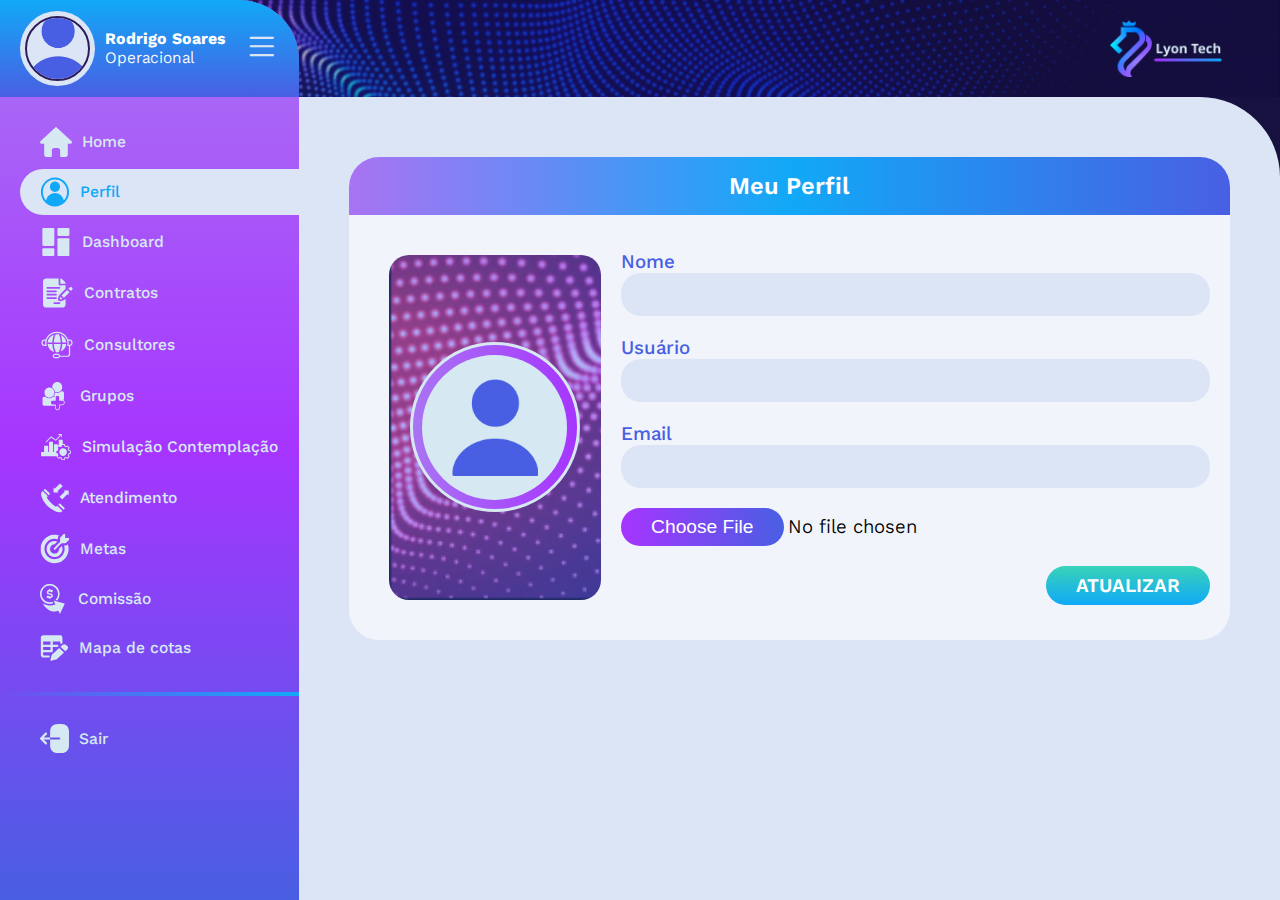
<file: perfil.html>
<!DOCTYPE html>
<html lang="pt-br">
<head>
    <meta charset="UTF-8">
    <meta name="viewport" content="width=device-width, initial-scale=1.0">
    <link rel="stylesheet" href="https://cdn.jsdelivr.net/npm/bootstrap-icons@1.11.1/font/bootstrap-icons.css">
    <link rel="stylesheet" href="assets/css/reset.css">
    <link rel="stylesheet" href="assets/css/style.css">
    <title>Lyon Tech</title>
</head>
<body>
    
    <header class="header">
        <img class="logo_header" src="assets/img/logo.png" alt="">
    </header>

    <div class="body_content">
        
        <div class="side_menu">

            <div class="top_sidebar">

                <div class="content_top_sidebar">

                    <div class="d-flex content_user_info" id="user_info_sidebar">
                        <div class="over_user_side">
                            <img class="user_side" src="assets/img/user.png" alt="">
                        </div>
                        
    
                        <div class="info_top_sidebar">
                            <p><strong>Rodrigo Soares</strong></p>
                            <p>Operacional</p>
                        </div>
                    </div>
                   

                    <div class="btn_menu" id="btn_sidebar">
                        <i class="bi bi-list"></i>
                    </div>
                </div>

            </div>

            <div class="middle_sidebar">

                <ul class="menu_sidebar">
                    <li><a href="index.html" class=""><svg width="32" height="30" viewBox="0 0 32 30" fill="none" xmlns="http://www.w3.org/2000/svg">
                        <path d="M27.8056 16.7639C27.8056 16.9595 27.8056 17.0994 27.8056 17.2392C27.8056 20.6673 27.7723 24.0964 27.8205 27.5245C27.8423 29.0742 26.7107 30.0566 25.3097 29.9975C23.9316 29.9395 22.5489 29.985 21.1674 29.985C20.4119 29.985 20.1734 29.7462 20.1722 28.9867C20.1711 27.1254 20.1734 25.2641 20.1711 23.4017C20.17 21.8065 19.2883 20.9401 17.6717 20.9401C16.5058 20.9401 15.3386 20.9379 14.1727 20.9401C12.7762 20.9424 11.843 21.8554 11.8361 23.2403C11.8281 25.1493 11.8338 27.0572 11.8338 28.9662C11.8338 29.7496 11.5999 29.9838 10.8215 29.9838C9.41702 29.9838 8.01257 29.985 6.60812 29.9838C5.09475 29.9827 4.19361 29.0913 4.19246 27.5859C4.19017 24.1226 4.19132 20.6582 4.19132 17.1949C4.19132 17.0675 4.19132 16.9402 4.19132 16.7628C3.67998 16.7628 3.19616 16.7628 2.71349 16.7628C2.32024 16.7628 1.92814 16.7662 1.5349 16.7617C0.865347 16.7548 0.333376 16.4069 0.10637 15.835C-0.122928 15.2551 0.0203836 14.6616 0.51796 14.1955C1.83986 12.9561 3.16635 11.7202 4.49055 10.4832C8.09168 7.11878 11.6917 3.7544 15.2916 0.390021C15.8431 -0.12504 16.1469 -0.130725 16.6915 0.377514C21.5916 4.9528 26.4928 9.52922 31.3929 14.1045C31.9719 14.6446 32.137 15.2313 31.8871 15.8475C31.6429 16.449 31.1178 16.7617 30.3439 16.7628C29.5138 16.7651 28.6826 16.7639 27.8056 16.7639Z" fill="#11A9F7"/>
                        </svg>
                        <span>Home</span></a></li>
                    <li><a href="perfil.html" class="active"><svg width="30" height="30" viewBox="0 0 30 30" fill="none" xmlns="http://www.w3.org/2000/svg">
                        <g clip-path="url(#clip0_106_23)">
                        <path d="M14.9856 0.400344C7.29898 0.374721 0.942283 6.89679 0.897954 14.8238C0.852593 22.8875 7.02476 29.4672 14.8155 29.5452C22.6846 29.6242 29.032 23.1181 29.0567 15.032C29.0825 6.96298 22.7959 0.425967 14.9856 0.400344ZM23.834 23.385C22.867 19.0623 19.2526 16.1124 15.1144 16.0345C11.0918 15.9587 7.10105 18.8178 6.12166 23.3541C3.85465 21.0982 2.08764 16.4925 3.30826 11.7651C4.67218 6.47935 9.04847 2.86974 14.0742 2.4918C19.6402 2.0733 24.367 5.51102 26.2144 10.3879C28.0969 15.3566 26.5608 20.5078 23.834 23.385Z" fill="#D6E9F2"/>
                        <path d="M15.0176 4.56511C12.2228 4.5587 9.95372 6.8797 9.95166 9.74625C9.9496 12.6352 12.1898 14.968 14.9723 14.9744C17.7486 14.9808 20.0011 12.647 20.0063 9.76013C20.0115 6.92133 17.7558 4.57151 15.0176 4.56511Z" fill="#D6E9F2"/>
                        </g>
                        <defs>
                        <clipPath id="clip0_106_23">
                        <rect width="30" height="30" fill="white"/>
                        </clipPath>
                        </defs>
                        </svg> <span>Perfil</span></a></li>
                    <li><a href="dashboard.html"><svg width="32" height="30" viewBox="0 0 32 30" fill="none" xmlns="http://www.w3.org/2000/svg">
                        <path d="M13.1179 19.0388H3.58719C2.9175 19.0388 2.36987 18.5071 2.36987 17.8569V2.27188C2.36987 1.6217 2.9175 1.09003 3.58719 1.09003H13.1168C13.7865 1.09003 14.3341 1.6217 14.3341 2.27188V17.8569C14.3341 18.5071 13.7865 19.0388 13.1179 19.0388Z" fill="#D6E9F2"/>
                        <path d="M13.12 29.0754H3.59037C2.92068 29.0754 2.37305 28.5438 2.37305 27.8936V22.3441C2.37305 21.6939 2.92068 21.1623 3.59037 21.1623H13.12C13.7897 21.1623 14.3373 21.6939 14.3373 22.3441V27.8936C14.3373 28.5427 13.7897 29.0754 13.12 29.0754Z" fill="#D6E9F2"/>
                        <path d="M28.181 11.1256H18.6514C17.9817 11.1256 17.4341 11.6573 17.4341 12.3075V27.8925C17.4341 28.5427 17.9817 29.0744 18.6514 29.0744H28.181C28.8507 29.0744 29.3983 28.5427 29.3983 27.8925V12.3075C29.3972 11.6573 28.8496 11.1256 28.181 11.1256Z" fill="#D6E9F2"/>
                        <path d="M28.1832 1.09003H18.6536C17.9839 1.09003 17.4363 1.6217 17.4363 2.27188V7.82134C17.4363 8.47152 17.9839 9.00319 18.6536 9.00319H28.1832C28.8529 9.00319 29.4005 8.47152 29.4005 7.82134V2.27188C29.4005 1.6217 28.8529 1.09003 28.1832 1.09003Z" fill="#D6E9F2"/>
                        </svg>
                         <span>Dashboard</span></a></li>
                    <li><a href="contratos.html"><svg width="34" height="32" viewBox="0 0 34 32" fill="none" xmlns="http://www.w3.org/2000/svg">
                        <path d="M21.5134 18.3994C23.3887 16.574 25.2768 14.7348 27.1602 12.9014C27.9512 13.678 28.7562 14.4683 29.5437 15.2427C27.6802 17.0591 25.7909 18.9005 23.9086 20.7339C23.1246 19.9698 22.3161 19.1818 21.5134 18.3994Z" fill="#D6E9F2"/>
                        <path d="M20.3391 1.60683C20.602 1.64555 20.8544 1.66832 21.0997 1.72184C21.5461 1.81978 21.9386 2.03046 22.2623 2.34249C23.1117 3.159 23.9553 3.9812 24.7942 4.81024C25.2884 5.29878 25.4952 5.90576 25.5233 6.58106C25.5268 6.68014 25.4777 6.68697 25.4017 6.68697C24.9729 6.68583 24.5453 6.68697 24.1165 6.68697C22.9084 6.68697 21.7003 6.68583 20.4922 6.68925C20.3812 6.68925 20.3286 6.67216 20.3286 6.54576C20.3321 4.93209 20.3309 3.31843 20.3321 1.70476C20.3309 1.6854 20.3345 1.66604 20.3391 1.60683Z" fill="#D6E9F2"/>
                        <path d="M28.4011 11.6065C28.4525 11.5712 28.5226 11.5348 28.5764 11.4824C28.9152 11.1567 29.2529 10.8276 29.5882 10.4974C30.1666 9.92683 30.9681 9.83573 31.6224 10.1273C32.5617 10.5441 32.9088 11.7421 32.2767 12.5586C31.8654 13.0904 31.3513 13.5459 30.8886 14.0276C30.0556 13.2145 29.2459 12.4276 28.4011 11.6065Z" fill="#D6E9F2"/>
                        <path d="M20.4326 19.84C21.1021 20.4914 21.7646 21.1348 22.4422 21.793C22.2308 21.8659 22.0263 21.9399 21.8195 22.0071C21.2867 22.1791 20.7563 22.3579 20.2188 22.5127C19.8589 22.6152 19.5867 22.3442 19.6977 21.9957C19.9244 21.2863 20.1697 20.5825 20.4081 19.8764C20.4128 19.8639 20.4244 19.8537 20.4326 19.84Z" fill="#D6E9F2"/>
                        <path d="M25.5607 21.8727C25.5607 21.809 25.5607 21.7441 25.5607 21.6359C25.264 21.9183 24.9976 22.1666 24.7359 22.4216C24.2685 22.8772 23.724 23.2051 23.0908 23.401C22.3266 23.6379 21.5719 23.9066 20.8066 24.1378C19.9443 24.3986 19.1615 24.238 18.5224 23.606C17.8856 22.9774 17.7688 22.2155 18.0387 21.3922C18.2595 20.7146 18.4897 20.0382 18.7327 19.3685C18.853 19.0394 18.9897 18.7115 19.1627 18.4063C19.4279 17.9382 19.8333 17.5784 20.22 17.2037C21.9679 15.5115 23.71 13.8112 25.4486 12.1088C25.5117 12.0473 25.5561 11.9379 25.5561 11.8503C25.5631 10.7331 25.5607 9.61709 25.5607 8.49993C25.5607 8.46007 25.5549 8.41908 25.5526 8.37353C25.5023 8.37353 25.4638 8.37353 25.4264 8.37353C23.4436 8.37353 21.4597 8.37467 19.477 8.3758C18.9804 8.3758 18.6299 8.03986 18.6299 7.55815C18.6299 5.63474 18.6299 3.71132 18.6299 1.78676C18.6299 1.7321 18.6299 1.67858 18.6299 1.61595C18.5481 1.61595 18.4862 1.61595 18.4242 1.61595C14.4003 1.61595 10.3752 1.61481 6.35132 1.61709C6.05338 1.61709 5.75427 1.62506 5.4575 1.64783C4.63028 1.71274 3.97949 2.08513 3.50163 2.74563C3.12541 3.26378 3.0331 3.85708 3.0331 4.47089C3.03193 11.9824 3.03193 19.4938 3.0331 27.0064C3.0331 27.3537 3.04128 27.7011 3.06231 28.0461C3.11372 28.8433 3.47943 29.4776 4.13489 29.9525C4.67001 30.3408 5.28925 30.4456 5.93537 30.4467C11.3462 30.4478 16.757 30.4478 22.1677 30.4467C22.4797 30.4467 22.794 30.4421 23.1048 30.4171C24.0395 30.3396 24.7429 29.8989 25.2161 29.1075C25.5117 28.6144 25.5584 28.0666 25.5607 27.5166C25.5654 25.6353 25.5607 23.754 25.5607 21.8727ZM7.15283 10.0817C7.21358 10.068 7.27668 10.0658 7.3386 10.0658C11.3824 10.0646 15.4262 10.068 19.4699 10.0612C19.9116 10.0601 20.3007 10.4325 20.3509 10.8572C20.3965 11.2421 20.081 11.6475 19.6721 11.7352C19.5938 11.7523 19.5097 11.7535 19.429 11.7535C17.4218 11.7546 15.4145 11.7546 13.406 11.7546C11.3835 11.7546 9.36224 11.7546 7.33977 11.7535C6.91448 11.7535 6.54527 11.4426 6.49736 11.0497C6.44011 10.5703 6.70183 10.1808 7.15283 10.0817ZM7.15516 13.4594C7.21592 13.4468 7.27901 13.4434 7.34094 13.4434C10.2292 13.4423 13.1174 13.4468 16.0068 13.4389C16.4765 13.4377 16.8738 13.8625 16.8866 14.2793C16.9018 14.7394 16.5022 15.13 16.0185 15.1311C14.5697 15.1334 13.1209 15.1322 11.671 15.1322C10.2268 15.1322 8.78272 15.1334 7.3386 15.1322C6.91448 15.1322 6.5441 14.8191 6.49853 14.4262C6.44245 13.9445 6.70417 13.5573 7.15516 13.4594ZM7.16217 16.8359C7.22293 16.8233 7.28602 16.8222 7.34795 16.8222C10.2315 16.8211 13.1151 16.8256 15.9987 16.8177C16.4812 16.8165 16.8785 17.2527 16.8855 17.6661C16.8937 18.1284 16.4976 18.5099 16.0092 18.511C14.5604 18.5133 13.1116 18.5122 11.6616 18.5122C10.2222 18.5122 8.78272 18.5122 7.34327 18.5122C6.91097 18.5122 6.53592 18.1956 6.4962 17.7993C6.44829 17.3119 6.71118 16.9304 7.16217 16.8359ZM7.3351 21.8898C6.91448 21.8898 6.53242 21.5641 6.49736 21.1804C6.4518 20.6827 6.71819 20.3001 7.17269 20.2113C7.21943 20.2021 7.2685 20.201 7.3164 20.1999C10.2187 20.1999 13.1209 20.1987 16.0244 20.1999C16.549 20.1999 16.9988 20.7362 16.8633 21.2191C16.764 21.5732 16.4929 21.8967 15.9706 21.8932C14.5359 21.8841 13.1022 21.8898 11.6675 21.8898C10.2233 21.891 8.77922 21.891 7.3351 21.8898ZM19.6452 26.9472C19.5751 26.9597 19.5015 26.9586 19.429 26.9586C18.5726 26.9597 17.715 26.9586 16.8586 26.9586C15.9963 26.9586 15.1352 26.9586 14.273 26.9586C13.7589 26.9586 13.3862 26.5964 13.3897 26.0999C13.3932 25.6239 13.7694 25.2675 14.2706 25.2675C16.008 25.2675 17.7466 25.2663 19.484 25.2675C19.9139 25.2675 20.31 25.633 20.3509 26.0601C20.3918 26.4632 20.067 26.8709 19.6452 26.9472Z" fill="#D6E9F2"/>
                        </svg>
                         <span>Contratos</span></a></li>
                    <li><a href="consultores.html"><svg width="34" height="32" viewBox="0 0 34 32" fill="none" xmlns="http://www.w3.org/2000/svg">
                        <path d="M13.9225 5.6438C10.4688 6.78942 7.92522 9.85163 7.62378 13.5299H12.3546C12.3943 12.2237 12.5368 11.0348 12.7214 10.0065C13.0427 8.22202 13.5113 6.73362 13.9225 5.6438Z" fill="#D6E9F2"/>
                        <path d="M13.8618 13.531H20.7284C20.6022 9.81858 19.5717 6.85773 18.942 5.37388C18.2947 5.23495 17.6228 5.15979 16.9323 5.15979C16.5176 5.15979 16.1098 5.18826 15.7102 5.23951C15.2721 6.24506 14.6014 8.03296 14.196 10.314C14.0301 11.2557 13.9004 12.3399 13.8618 13.531Z" fill="#D6E9F2"/>
                        <path d="M22.2426 13.531H26.2432C25.9674 10.1614 23.8106 7.3087 20.7961 5.9729C21.1759 7.02514 21.586 8.39511 21.8757 10.0076C22.0603 11.036 22.2029 12.2249 22.2426 13.531Z" fill="#D6E9F2"/>
                        <path d="M7.62378 15.0001C7.9299 18.7297 10.5401 21.8238 14.0651 22.9318C12.8944 20.1133 12.434 17.4007 12.3557 15.0001H7.62378Z" fill="#D6E9F2"/>
                        <path d="M20.6582 22.6152C23.7427 21.3056 25.9615 18.4199 26.2419 15.0001H22.2402C22.1654 17.3096 21.7355 19.9094 20.6582 22.6152Z" fill="#D6E9F2"/>
                        <path d="M13.864 15.0001C13.9516 17.4998 14.4809 20.3593 15.876 23.311C16.223 23.3486 16.5758 23.3714 16.9334 23.3714C17.5643 23.3714 18.18 23.3099 18.7759 23.1926C20.1137 20.3183 20.6465 17.5214 20.7294 15.0001H13.864Z" fill="#D6E9F2"/>
                        <path d="M27.1311 16.9462H27.6464C27.4746 16.9462 27.3075 16.9291 27.144 16.8995C27.1393 16.9155 27.1358 16.9314 27.1311 16.9462Z" fill="#D6E9F2"/>
                        <path d="M29.7774 10.544H28.1043C26.5129 6.01959 22.1093 2.75696 16.9345 2.75696C11.7597 2.75696 7.35493 6.01959 5.76476 10.544H4.22249C2.70476 10.544 1.47095 11.7477 1.47095 13.2259V14.2644C1.47095 15.7437 2.70593 16.9463 4.22249 16.9463H5.4528H5.586H6.73452C6.49734 16.0911 6.36882 15.1914 6.36882 14.2644C6.36882 8.58642 11.1078 3.96749 16.9334 3.96749C21.4597 3.96749 25.3282 6.75639 26.8296 10.6636C26.9745 11.0394 27.096 11.4266 27.1941 11.8217C27.3904 12.6052 27.4967 13.4217 27.4967 14.2633C27.4967 14.7553 27.4593 15.2381 27.3904 15.7118C27.3308 16.115 27.249 16.5113 27.1427 16.8985C27.3063 16.9281 27.4734 16.9451 27.6451 16.9451H28.4116H28.8883V25.1649C28.8883 25.9757 28.2118 26.6362 27.3787 26.6362H20.0693C19.8975 25.5601 18.943 24.7322 17.7909 24.7322H14.9506C13.6782 24.7322 12.643 25.7412 12.643 26.9813C12.643 28.2214 13.6782 29.2304 14.9506 29.2304H17.7909C18.749 29.2304 19.5727 28.6576 19.9209 27.8456H27.3787C28.8964 27.8456 30.1303 26.6419 30.1303 25.1638V16.919C31.4797 16.7481 32.5266 15.623 32.5266 14.261V13.2224C32.529 11.7466 31.294 10.544 29.7774 10.544ZM4.22249 15.7357C3.3906 15.7357 2.71294 15.0764 2.71294 14.2644V13.2259C2.71294 12.415 3.38944 11.7545 4.22249 11.7545H5.41191C5.22614 12.5631 5.12565 13.4024 5.12565 14.2633C5.12565 14.7621 5.16071 15.2529 5.22497 15.7346H4.22249V15.7357ZM17.7921 28.0222H14.9518C14.3641 28.0222 13.8862 27.5564 13.8862 26.9836C13.8862 26.4108 14.3641 25.945 14.9518 25.945H17.7921C18.3798 25.945 18.8577 26.4108 18.8577 26.9836C18.8577 27.5564 18.3798 28.0222 17.7921 28.0222ZM31.2858 14.2644C31.2858 15.0753 30.6093 15.7357 29.7762 15.7357H28.6406C28.7048 15.254 28.7399 14.7632 28.7399 14.2644C28.7399 13.4024 28.6394 12.5631 28.4536 11.7557H29.7762C30.6081 11.7557 31.2858 12.415 31.2858 13.227V14.2644Z" fill="#D6E9F2"/>
                        </svg>
                         <span>Consultores</span></a></li>
                    <li><a href="grupos.html"><svg width="30" height="30" viewBox="0 0 30 30" fill="none" xmlns="http://www.w3.org/2000/svg">
                        <path d="M14.871 10.3164C14.8947 10.4263 14.9153 10.5363 14.9328 10.6484C15.6235 11.0295 16.4122 11.2463 17.2503 11.2463C18.307 11.2463 19.2844 10.9014 20.0875 10.3164C21.3576 9.39074 22.1875 7.86298 22.1875 6.13344C22.1875 3.3096 19.9772 1.02063 17.2503 1.02063C14.5235 1.02063 12.3132 3.3096 12.3132 6.13344C12.3132 6.30853 12.3215 6.48148 12.338 6.6523C13.604 7.45728 14.5369 8.77045 14.871 10.3164Z" fill="#D6E9F2"/>
                        <path d="M6.59072 15.7612C7.39382 16.3463 8.37113 16.6911 9.42784 16.6911C9.7567 16.6911 10.0784 16.6569 10.3897 16.5929C11.0773 16.452 11.7124 16.1637 12.265 15.7612C13.5351 14.8356 14.365 13.3078 14.365 11.5783C14.365 11.4032 14.3567 11.2303 14.3402 11.0594C14.3258 10.911 14.3041 10.7648 14.2773 10.6206C14.2588 10.5182 14.2381 10.4167 14.2134 10.3164C14.1969 10.2502 14.1794 10.184 14.1598 10.1189C13.8701 9.11104 13.2897 8.23346 12.5186 7.59182C12.3887 7.48399 12.2536 7.38257 12.1134 7.28862C11.9938 7.20854 11.8722 7.13274 11.7454 7.06335C11.0546 6.68221 10.266 6.46548 9.42784 6.46548C6.70103 6.46548 4.49072 8.75445 4.49072 11.5783C4.49072 13.3078 5.32165 14.8356 6.59072 15.7612Z" fill="#D6E9F2"/>
                        <path d="M22.9545 19.121C23.5514 18.9011 23.9824 18.3117 23.9824 17.621V11.9103C23.9824 11.0338 23.2896 10.3164 22.4432 10.3164H21.0906C20.0896 11.3028 18.737 11.9103 17.2494 11.9103C16.4494 11.9103 15.6896 11.7342 15.0009 11.4181C15.0019 11.4715 15.005 11.5238 15.005 11.5783C15.005 13.0249 14.4875 14.3487 13.6349 15.363H14.6205C14.8267 15.363 15.0236 15.4003 15.2102 15.4633C15.1514 15.584 15.103 15.7078 15.0638 15.8327C14.9226 15.7879 14.7751 15.7623 14.6205 15.7623H13.2679C12.4875 16.531 11.4937 17.068 10.3885 17.2687C10.3246 17.2804 10.2607 17.29 10.1958 17.2996C10.1318 17.3092 10.0679 17.3167 10.003 17.3242C9.81329 17.3445 9.6205 17.3573 9.42566 17.3573C7.93803 17.3573 6.58545 16.7498 5.58442 15.7633H4.10607C3.25968 15.7633 2.56689 16.4808 2.56689 17.3573V23.068C2.56689 23.9445 3.25968 24.6619 4.10607 24.6619H14.6215C14.7318 24.6619 14.838 24.6459 14.9422 24.6224V26.5879C14.9422 28.0153 16.0638 29.1779 17.4432 29.1779C18.8215 29.1779 19.9442 28.0164 19.9442 26.5879V24.1975H22.2525C23.6308 24.1975 24.7535 23.0359 24.7535 21.6075C24.7525 20.4299 23.9916 19.4359 22.9545 19.121ZM22.2514 23.3968H19.1741V26.5836C19.1741 27.5722 18.3978 28.3761 17.4432 28.3761C16.4885 28.3761 15.7123 27.5722 15.7123 26.5836V23.3968H12.6349C11.6803 23.3968 10.904 22.5929 10.904 21.6043C10.904 20.6156 11.6803 19.8117 12.6349 19.8117H15.7123V16.6249C15.7123 16.4519 15.737 16.2779 15.7865 16.1092C15.8164 16.0068 15.8566 15.9032 15.9071 15.8039C16.2071 15.2039 16.7958 14.8324 17.4442 14.8324C18.3989 14.8324 19.1751 15.6363 19.1751 16.6249V19.8117H22.2525C23.2071 19.8117 23.9834 20.6156 23.9834 21.6043C23.9824 22.5929 23.2061 23.3968 22.2514 23.3968Z" fill="#D6E9F2"/>
                        </svg>
                         <span>Grupos</span></a></li>
                    <li><a href="simulacao.html"><svg width="32" height="32" viewBox="0 0 32 32" fill="none" xmlns="http://www.w3.org/2000/svg">
                        <path d="M29.0088 17.8073C28.8549 17.9143 28.7317 18.0396 28.9143 18.2195C29.2068 18.5088 29.0176 19.2399 29.6928 19.1647C30.3284 19.0941 30.7749 19.2968 30.8431 19.9197C30.9332 20.7396 31.0113 21.5812 30.7694 22.4068C30.6748 22.7291 30.4406 22.8988 30.1844 22.9284C29.9051 22.9603 29.6642 23.0753 29.4047 23.1459C28.8934 23.286 28.7053 23.8292 28.9791 24.3075C29.1122 24.5398 29.2431 24.7721 29.3772 25.0033C29.6488 25.4668 29.3024 25.846 29.0693 26.1717C28.7262 26.6511 28.2534 27.0189 27.874 27.479C27.5892 27.8252 27.0569 27.8047 26.7238 27.4847C26.6435 27.4073 26.5445 27.3731 26.4774 27.307C26.0112 26.8515 25.579 27.1658 25.1611 27.372C24.9808 27.4608 24.8323 27.6544 24.8807 27.9129C25.0479 28.7989 24.5167 29.1041 23.9163 29.112C23.5029 29.1166 23.0883 29.1052 22.6759 29.1154C21.4696 29.1462 21.3497 28.8638 21.1331 27.7478C21.0979 27.5656 21.1628 27.3754 20.9176 27.3355C20.5855 27.282 20.3106 26.8754 19.9158 27.1852C19.5859 27.4437 19.2978 27.8047 18.8051 27.7227C18.6853 27.7022 18.5489 27.7204 18.4675 27.6202C17.9507 26.9825 17.2194 26.5634 16.7829 25.846C16.7521 25.7947 16.6982 25.7332 16.707 25.6866C16.8213 25.0693 16.4244 25.1445 16.0538 25.1445C11.289 25.1479 6.52417 25.1468 1.75936 25.1468C1.09186 25.1468 1.02589 25.083 1.02259 24.3929C1.01819 23.5046 1.01819 22.6164 1.02259 21.727C1.02589 21.0733 1.12046 20.9754 1.74066 20.9708C2.41475 20.9663 3.08884 20.9594 3.76293 20.9742C4.02355 20.9799 4.10712 20.8934 4.10162 20.6224C4.08293 19.7819 4.08623 18.9415 4.08073 18.1011C4.09283 17.2424 4.10492 16.3826 4.11702 15.524C4.20169 15.4921 4.1874 15.4238 4.1753 15.3554C4.14781 14.9888 4.33035 14.8555 4.66465 14.8578C5.62905 14.8635 6.59454 14.8624 7.55894 14.8589C7.86245 14.8578 8.0219 14.9751 8.08458 15.311C8.18025 15.8315 8.07908 16.3542 8.15056 16.8712C8.14396 18.1352 8.14506 19.4004 8.12417 20.6645C8.11867 20.9765 8.21544 21.0779 8.51454 21.0608C8.78396 21.0448 8.9918 21.0437 8.9863 20.6656C8.9676 19.4016 8.9698 18.1364 8.9643 16.8723C8.9698 15.0673 8.9753 13.2624 8.9819 11.4574C8.9841 10.7126 9.04128 10.6545 9.77035 10.6534C10.627 10.6522 11.4836 10.65 12.3391 10.6545C12.8549 10.6579 13.0132 10.8253 13.0154 11.3651C13.0231 12.9173 13.0264 14.4683 13.0319 16.0205C13.0264 17.5693 13.0253 19.118 13.0121 20.6668C13.0099 20.923 13.0308 21.0915 13.3486 21.0608C13.6137 21.0357 13.8787 21.0858 13.8743 20.6668C13.8589 19.118 13.8556 17.5693 13.849 16.0205C13.8567 15.3076 13.8622 14.5947 13.871 13.8819C13.8787 13.284 14.0018 13.1564 14.566 13.1553C15.4545 13.1542 16.3419 13.153 17.2304 13.1564C17.7 13.1576 17.8869 13.3466 17.9001 13.8374C17.91 14.2007 17.9023 14.5651 17.9023 15.0081C18.3675 14.605 18.8458 14.3875 18.7974 13.6177C18.7128 12.2602 18.7699 10.8925 18.7776 9.52826C18.7809 8.89737 18.8238 8.85979 19.4352 8.85751C20.338 8.8541 21.242 8.85296 22.1448 8.85751C22.6759 8.85979 22.7859 8.97595 22.7892 9.53737C22.7947 10.5361 22.809 11.5359 22.7837 12.5335C22.7738 12.9207 22.9046 13.0369 23.2554 13.0061C23.5293 12.9822 23.8075 12.9868 24.0813 13.0118C24.6938 13.0665 24.9379 13.3945 25.0567 14.4171C25.0864 14.6699 25.1985 14.7394 25.3679 14.8487C25.8407 15.1527 26.2102 15.0172 26.6259 14.6813C27.1889 14.228 27.6233 14.3328 28.0961 14.8931C28.3369 15.1789 28.602 15.4454 28.8725 15.7028C29.6983 16.4851 29.6323 17.0306 29.0088 17.8073ZM18.3499 18.1956C18.1464 18.527 17.9859 18.88 17.888 19.2581C17.7813 19.6703 17.5427 19.8571 17.1348 19.9448C16.2737 20.1315 16.2792 20.1577 16.2781 21.1041C16.2781 22.0447 16.2792 22.0356 17.1611 22.1996C17.4031 22.2451 17.6802 22.2736 17.7923 22.5777C17.954 23.0138 18.1123 23.4522 18.2883 23.8838C18.373 24.0922 18.3521 24.2585 18.2465 24.4589C18.0618 24.8074 17.5647 25.0739 17.6725 25.4497C17.7737 25.7993 18.2278 26.0236 18.4565 26.3539C18.7754 26.8128 19.0679 26.7297 19.3945 26.4063C19.8157 25.9883 20.2501 25.8767 20.7702 26.2457C20.9736 26.3903 21.2354 26.4746 21.4828 26.5213C21.8578 26.593 21.982 26.872 22.0095 27.1829C22.0304 27.4198 22.1305 27.6407 22.1195 27.8742C22.1085 28.1008 22.2196 28.1395 22.3966 28.1384C22.8871 28.1349 23.3775 28.1384 23.8668 28.1372C24.0076 28.1372 24.0604 28.1372 24.0747 27.9152C24.122 27.1818 24.2077 26.4222 25.1743 26.3584C25.259 26.3527 25.3481 26.2958 25.4207 26.2411C25.833 25.9325 26.1871 25.9701 26.6083 26.2935C27.2648 26.798 27.2901 26.7627 27.8256 26.2081C28.5866 25.4189 28.5987 25.4098 27.9763 24.4669C27.775 24.1617 27.7827 23.9214 28.0071 23.6686C28.1984 23.4534 28.3809 23.294 28.3205 22.9113C28.2831 22.6733 28.3974 22.2474 28.8725 22.2611C29.1331 22.269 29.3948 22.1347 29.6609 22.0982C29.871 22.0698 29.9567 21.9695 29.9567 21.7611C29.9556 21.2532 29.9567 20.7453 29.9545 20.2386C29.9545 20.1475 29.96 20.0085 29.8402 20.0211C29.4993 20.0552 29.2068 19.8081 28.9099 19.8115C28.5613 19.8161 28.4755 19.6703 28.3633 19.3993C28.1819 18.9643 28.1181 18.4757 27.8234 18.092C27.7904 17.9371 27.8718 17.83 27.9455 17.7059C28.139 17.3768 28.5624 17.0614 28.4931 16.7357C28.4238 16.4077 28.006 16.1572 27.7376 15.877C27.2659 15.3839 27.2461 15.3611 26.7227 15.7814C26.2707 16.1435 25.8462 16.2688 25.3569 15.8873C25.2623 15.8132 25.1446 15.7495 25.0292 15.7301C24.4046 15.6265 24.1385 15.2541 24.1418 14.6038C24.144 14.1745 23.9746 13.8853 23.4622 13.9695C23.1488 14.0208 22.8211 13.9889 22.5011 13.9764C22.2547 13.9661 22.1415 14.0037 22.1151 14.3237C22.059 14.9979 21.8501 15.4727 21.0957 15.7984C20.2974 16.1435 19.7486 16.148 19.146 15.5604C19.0064 15.4238 18.8425 15.4124 18.6842 15.6071C18.4488 15.8964 18.1893 16.1685 17.9188 16.4236C17.6901 16.6389 17.6406 16.7983 17.8539 17.0898C18.0849 17.4087 18.4433 17.7036 18.3499 18.1956Z" fill="#D6E9F2"/>
                        <path d="M20.1202 3.88214C19.6562 3.88214 19.3252 3.89239 18.9953 3.87872C18.6973 3.86619 18.44 3.76484 18.4455 3.39018C18.451 3.01893 18.7083 2.91872 19.0063 2.9153C19.7409 2.90733 20.4754 2.91189 21.2111 2.91303C21.5872 2.91416 21.7752 3.1237 21.7796 3.50178C21.7873 4.19872 21.7807 4.8968 21.7851 5.59374C21.7873 5.85338 21.6532 6.08797 21.5245 6.25424C21.3453 6.48655 20.8823 6.24171 20.8603 5.9126C20.8361 5.54932 20.8526 5.18377 20.8471 4.81936C20.846 4.74762 20.8702 4.6531 20.7767 4.61552C20.6844 4.57794 20.6371 4.65765 20.5876 4.71117C20.2203 5.11772 19.8189 5.49808 19.5 5.94221C19.0811 6.52755 18.5378 6.98534 18.0958 7.55018C17.5229 8.28356 16.8356 8.92014 16.2132 9.61367C16.0504 9.79473 15.9229 9.80271 15.7117 9.70932C15.2224 9.49182 14.8188 9.15815 14.3921 8.83587C13.375 8.06719 12.316 7.35658 11.2658 6.63687C11.0899 6.51616 10.8699 6.54121 10.7325 6.73708C10.2519 7.42036 9.60973 7.93964 9.05001 8.5432C8.18128 9.48043 7.27296 10.3801 6.41853 11.331C6.1964 11.5769 6.01275 11.6077 5.81152 11.4346C5.563 11.2216 5.57509 10.9244 5.78623 10.683C6.23818 10.166 6.70224 9.65922 7.17509 9.16157C8.27695 8.00228 9.3953 6.86007 10.4884 5.69053C10.7556 5.4047 10.9843 5.39217 11.2823 5.58918C12.3523 6.29979 13.4057 7.03545 14.4372 7.80299C14.8012 8.07402 15.2202 8.26306 15.5523 8.58306C15.6963 8.72199 15.8206 8.68555 15.9449 8.54662C16.8895 7.4921 17.8352 6.43986 18.7809 5.38534C19.1943 4.92299 19.6045 4.4595 20.1202 3.88214Z" fill="#D6E9F2"/>
                        <path d="M20.4512 18.2867C21.6048 17.1115 22.9804 17.0215 24.4463 17.4315C25.0016 17.5863 25.4261 17.9838 25.856 18.3584C26.9557 19.7261 27.1635 21.2464 26.4279 22.835C25.7989 24.1936 24.6629 24.8518 23.2224 24.9509C21.4409 25.0727 19.7233 23.7244 19.3912 21.7372C19.2064 20.6315 19.411 19.5496 20.1642 18.6545C20.2643 18.5361 20.3556 18.4097 20.4512 18.2867Z" fill="#D6E9F2"/>
                        </svg>
                         <span>Simulação Contemplação</span></a></li>
                    <li><a href="atendimento.html"><svg width="30" height="30" viewBox="0 0 30 30" fill="none" xmlns="http://www.w3.org/2000/svg">
                        <path d="M2.62015 8.08696C4.3794 9.817 6.05081 11.4593 7.84737 13.2261C6.32156 14.1296 7.08687 15.0972 7.77396 16.0921C9.66558 18.83 11.9988 21.115 14.817 22.9293C15.7339 23.5186 16.5919 24.0498 17.2429 22.8024C18.9769 24.5419 20.6495 26.2198 22.4244 27.9996C21.7084 29.1486 20.3354 29.4415 18.8361 29.2293C15.5931 28.7704 12.8712 27.1447 10.3082 25.264C6.23011 22.2723 3.28799 18.4067 1.59492 13.6779C0.892181 11.7166 0.643094 9.73162 2.62015 8.08696Z" fill="#D6E9F2"/>
                        <path d="M18.3789 21.798C19.7326 20.2613 19.7362 20.2601 21.108 21.6095C21.9431 22.4312 22.777 23.2542 23.6121 24.0771C25.0838 25.5273 25.0838 25.5273 23.5604 26.8542C21.8553 25.1905 20.1538 23.5304 18.3789 21.798Z" fill="#D6E9F2"/>
                        <path d="M8.65113 12.2988C6.9364 10.5771 5.29025 8.92412 3.63208 7.25929C4.71266 5.6585 4.90519 5.63953 6.34196 7.05297C7.20835 7.90554 8.07474 8.75692 8.93872 9.61186C10.2768 10.934 10.2732 10.9696 8.65113 12.2988Z" fill="#D6E9F2"/>
                        <path d="M22.694 3.17313C21.0491 4.73597 19.3813 6.31898 17.7171 7.90554C17.6545 7.96483 17.6268 8.0585 17.5318 8.23044C17.7905 8.57906 18.0757 8.96325 18.4511 9.46957C16.7881 9.46957 15.213 9.46957 13.5464 9.46957C13.5464 7.91977 13.5464 6.37945 13.5464 4.70158C14.0181 5.02411 14.4344 5.3087 14.8761 5.60989C16.6233 3.85969 18.3344 2.14743 20.0058 0.474312C20.9492 1.42174 21.7266 2.20198 22.694 3.17313Z" fill="#D6E9F2"/>
                        <path d="M19.5618 13.781C21.2067 12.2182 22.8745 10.6352 24.5387 9.04862C24.6013 8.98933 24.6289 8.89566 24.724 8.72372C24.4653 8.3751 24.1801 7.99091 23.8047 7.48459C25.4677 7.48459 27.0428 7.48459 28.7094 7.48459C28.7094 9.03439 28.7094 10.5747 28.7094 12.2526C28.2377 11.93 27.8214 11.6455 27.3797 11.3443C25.6325 13.0933 23.9214 14.8055 22.2488 16.4787C21.3066 15.5324 20.5292 14.7522 19.5618 13.781Z" fill="#D6E9F2"/>
                        </svg>
                         <span>Atendimento</span></a></li>
                    <li><a href="metas.html"><svg width="30" height="31" viewBox="0 0 30 31" fill="none" xmlns="http://www.w3.org/2000/svg">
                        <g clip-path="url(#clip0_106_71)">
                        <path d="M29.2847 5.62411C29.109 5.2504 28.7745 5.12664 28.3979 5.11071C28.0393 5.09601 27.6795 5.10704 27.3197 5.10704C26.6133 5.10704 25.9058 5.10704 25.1718 5.10704C25.1718 4.90976 25.173 4.78601 25.1718 4.66225C25.1669 3.81435 25.1609 2.96767 25.1561 2.11976C25.1525 1.50466 24.9973 0.975337 24.3776 0.713123C24.2644 0.713123 24.1501 0.713123 24.037 0.713123C23.8782 0.847906 23.7073 0.970436 23.5617 1.1187C22.4751 2.21901 21.3945 3.32546 20.3067 4.42455C20.1407 4.59241 20.0697 4.77743 20.0709 5.01636C20.0793 6.19142 20.0709 7.36648 20.0817 8.54154C20.0841 8.77312 20.0131 8.93976 19.8543 9.10028C18.3598 10.616 16.8701 12.1366 15.3803 13.6572C14.9255 14.1203 14.4658 14.5786 14.0254 15.0552C13.7799 15.3199 13.7149 15.8578 13.8894 16.1396C14.1024 16.4827 14.4141 16.7547 14.8244 16.6518C15.1072 16.5807 15.3924 16.3871 15.6042 16.1739C17.3803 14.3862 19.1527 12.5948 20.894 10.7728C21.3079 10.3403 21.7339 10.1687 22.3151 10.1957C23.297 10.2398 24.2825 10.2251 25.2656 10.2214C25.4257 10.2202 25.6386 10.2006 25.7385 10.1001C26.8696 8.96427 27.9875 7.81494 29.1006 6.65949C29.3786 6.36909 29.4664 6.00885 29.2847 5.62411Z" fill="#D6E9F2"/>
                        <path d="M27.8683 11.1404C27.269 11.6158 26.8707 12.2762 26.1499 12.3865C25.4725 12.4894 24.7806 12.4943 24.0766 12.5446C25.0393 15.5662 24.8287 18.4885 23.2078 21.2307C21.5845 23.9778 19.1827 25.6883 16.0649 26.1196C9.83414 26.981 5.09065 22.5246 4.52509 17.0831C4.20862 14.0407 5.04131 11.2727 7.13027 9.02798C10.1121 5.82383 13.7654 5.06905 17.9036 6.23308C17.9036 5.74051 17.9313 5.26878 17.8976 4.80071C17.8434 4.04715 18.1262 3.45166 18.6388 2.94316C18.7856 2.79858 18.9348 2.65644 19.1033 2.49348C19.0167 2.44569 18.9721 2.41138 18.9228 2.39423C17.8819 2.02787 16.8001 1.8502 15.716 1.69826C14.7256 1.56103 13.7413 1.66273 12.7522 1.79751C11.1999 2.00949 9.72102 2.44937 8.32998 3.16984C4.80546 4.99676 2.41687 7.83822 1.17745 11.6575C0.960856 12.3265 0.793594 13.0261 0.704549 13.727C0.704549 13.727 0.703346 13.7392 0.699736 13.7613C0.685296 13.8753 0.673263 13.988 0.662433 14.1019C0.660026 14.124 0.660026 14.1448 0.657619 14.1669C0.59264 14.8886 0.499985 16.3957 0.662433 17.9077C0.699736 18.3415 0.774341 18.7679 0.87181 19.193C0.876624 19.2126 0.880233 19.2323 0.885047 19.2519V19.2506C0.891063 19.2776 0.89708 19.3045 0.903097 19.3303C1.61907 22.2783 3.10998 24.7522 5.35057 26.7482C7.91243 29.0309 10.9376 30.1411 14.3093 30.3028C15.4945 30.3592 16.6678 30.1533 17.817 29.8691C20.7543 29.1425 23.2126 27.5986 25.1909 25.2754C26.8563 23.3186 27.8899 21.0543 28.3653 18.5093C28.6155 17.1701 28.6685 15.8259 28.5036 14.4867C28.3725 13.3888 28.0957 12.3057 27.8683 11.1404Z" fill="#D6E9F2"/>
                        <path d="M14.3104 11.3573C14.4392 11.3426 14.5872 11.2801 14.6787 11.1882C15.5222 10.3452 16.3561 9.49115 17.1912 8.63834C17.2538 8.57463 17.3043 8.49743 17.344 8.44842C15.3814 7.69731 13.4573 7.72795 11.5633 8.53664C9.67045 9.34289 8.26497 10.6895 7.40099 12.5911C5.87037 15.9619 6.74157 19.8731 9.59584 22.2158C12.4068 24.5231 16.1708 24.6995 19.2633 22.4217C22.1019 20.3313 23.209 16.4263 21.9094 12.9918C21.824 13.0543 21.7373 13.1021 21.6699 13.1695C20.9841 13.8606 20.315 14.57 19.6099 15.2402C19.2236 15.6078 18.93 15.9803 19.0347 16.555C19.0395 16.5819 19.0311 16.6126 19.0275 16.6408C18.6785 19.2102 16.1756 21.0102 13.6859 20.4833C10.6415 19.8388 9.10369 16.4398 10.6367 13.6939C11.4393 12.2554 12.7161 11.5386 14.3104 11.3573Z" fill="#D6E9F2"/>
                        </g>
                        <defs>
                        <clipPath id="clip0_106_71">
                        <rect width="29" height="31" fill="white" transform="translate(0.5)"/>
                        </clipPath>
                        </defs>
                        </svg>
                         <span>Metas</span></a></li>
                    <li><a href="comissao.html"><svg width="28" height="30" viewBox="0 0 28 30" fill="none" xmlns="http://www.w3.org/2000/svg">
                        <g clip-path="url(#clip0_106_76)">
                        <path d="M8.26145 19.8386C9.93448 20.1101 11.5483 19.9204 13.1365 19.3548C13.3259 19.2872 13.3607 19.2125 13.2782 19.0358C13.1783 18.8236 13.0935 18.603 13.0029 18.3848C12.9111 18.1631 12.8216 17.9414 12.7322 17.7208C9.57083 19.0216 5.67407 18.0884 3.36436 15.105C1.01398 12.0694 1.13133 7.68801 3.36087 4.80777C5.65548 1.84334 9.77764 0.672989 13.3328 2.44453C15.0337 3.29117 16.3524 4.55402 17.1366 6.31489C18.7249 9.8805 18.0556 13.0939 15.5368 15.9422C16.0155 16.0738 16.4651 16.1592 16.8834 16.3263C17.1889 16.4485 17.34 16.3465 17.5096 16.1188C19.2024 13.8398 19.9111 11.2939 19.48 8.45164C19.1071 5.99473 17.979 3.94927 16.1282 2.34374C14.684 1.08919 13.0284 0.28287 11.1172 0.0895897C11.1091 0.088404 11.0905 0.088404 11.0615 0.0872182C9.29896 -0.125035 8.14527 0.116862 8.14527 0.116862L8.14179 0.118048C6.37813 0.407376 4.80502 1.139 3.47125 2.34848C0.510913 5.03307 -0.587012 8.39947 0.297138 12.3267C1.18942 16.2931 4.39374 19.2101 8.26145 19.8386Z" fill="#D6E9F2"/>
                        <path d="M24.4049 19.3951C21.3493 18.5924 18.2937 17.7908 15.2381 16.988C14.7107 16.8493 14.1844 16.7094 13.6081 16.5576C13.6569 16.6714 13.6848 16.739 13.715 16.8066C14.1971 17.8596 14.6851 18.9101 15.1603 19.9667C15.3322 20.3485 15.3067 20.3639 14.9488 20.5418C12.9005 21.558 10.7233 21.7145 8.5193 21.4335C6.50818 21.1773 4.62486 20.4647 2.88096 19.3928C2.80195 19.3441 2.71249 19.3109 2.62884 19.2706C2.61838 19.286 2.60909 19.3003 2.59863 19.3157C2.74967 19.5433 2.90652 19.7675 3.05174 19.9987C3.97307 21.4655 4.99664 22.8481 6.25025 24.0398C8.09407 25.7924 10.1958 27.0398 12.7263 27.4145C13.3548 27.507 13.9961 27.6007 14.6259 27.5698C15.8144 27.5117 16.9867 27.309 18.1044 26.8607C18.2798 26.7896 18.3716 26.8275 18.4564 27.0208C18.834 27.8841 19.2313 28.739 19.6275 29.5939C19.6961 29.7422 19.7995 29.8738 19.9145 30.0564C20.0365 29.773 20.1201 29.5667 20.2142 29.3651C21.6816 26.2038 23.149 23.0437 24.6176 19.8837C24.7802 19.5362 24.7593 19.4888 24.4049 19.3951Z" fill="#D6E9F2"/>
                        <path d="M10.7106 14.0817C11.259 13.9797 11.7737 13.771 12.1757 13.3596C12.781 12.7394 13.0354 12.0161 12.7368 11.1505C12.4231 10.2433 11.7295 9.75006 10.8895 9.45244C10.4643 9.30184 10.0089 9.24018 9.56621 9.14058C9.10729 9.03742 8.65999 8.90105 8.36721 8.49196C8.29053 8.38524 8.21733 8.20026 8.25684 8.09473C8.38115 7.7556 8.5775 7.47101 8.98298 7.41884C9.72538 7.32161 10.3783 7.47457 10.9174 8.04255C11.0278 8.15876 11.2021 8.25481 11.3566 8.27259C11.6912 8.31054 12.0328 8.28564 12.3697 8.29987C12.6114 8.31054 12.688 8.205 12.6834 7.96548C12.6706 7.32516 12.6799 6.68366 12.6776 6.04334C12.6776 5.97813 12.6602 5.91291 12.6485 5.82872C12.3255 5.82872 12.0177 5.82753 11.7109 5.82872C11.4379 5.82991 11.1207 5.7552 11.1184 6.19512C10.4411 6.03386 10.4353 6.02674 10.426 5.37694C10.4248 5.32714 10.4411 5.26785 10.419 5.23109C10.3865 5.17417 10.3284 5.09354 10.2807 5.09236C9.83924 5.0805 9.39543 5.08524 8.94812 5.08524C8.91908 5.36746 8.96787 5.64611 8.85401 5.79196C8.73435 5.94374 8.45899 5.96746 8.25103 6.04927C8.18829 6.07417 8.12555 6.09908 8.06397 6.12872C6.45833 6.88287 6.37468 9.01726 7.62132 9.92674C7.83161 10.0809 8.05119 10.2469 8.29285 10.3263C8.85982 10.5125 9.4419 10.6548 10.0205 10.803C10.4271 10.9074 10.8256 11.0177 11.1207 11.3509C11.2962 11.5489 11.3903 11.8121 11.2741 12.0315C11.1765 12.2153 10.9499 12.4192 10.7606 12.443C9.9624 12.539 9.17119 12.5283 8.56937 11.8311C8.48339 11.7315 8.3219 11.6592 8.19061 11.652C7.80489 11.6295 7.418 11.6509 7.03111 11.6461C6.858 11.6437 6.82547 11.7339 6.82663 11.888C6.83128 12.5188 6.82779 13.1509 6.83011 13.7817C6.83011 13.8469 6.84406 13.9133 6.85451 14.007C7.18563 14.007 7.50281 14.0094 7.81999 14.007C8.08605 14.0046 8.38928 14.0722 8.42995 13.6714C8.80754 13.7746 8.98646 13.9726 8.92256 14.3568C8.89816 14.5062 8.91908 14.6639 8.91908 14.8109C9.43841 14.8109 9.91708 14.8109 10.4236 14.8109C10.4236 14.6841 10.4353 14.5762 10.4213 14.473C10.3888 14.2346 10.462 14.1279 10.7106 14.0817Z" fill="#D6E9F2"/>
                        </g>
                        <defs>
                        <clipPath id="clip0_106_76">
                        <rect width="28" height="30" fill="white"/>
                        </clipPath>
                        </defs>
                        </svg>
                         <span>Comissão</span></a></li>
                    <li><a href="mapa.html"><svg width="29" height="28" viewBox="0 0 29 28" fill="none" xmlns="http://www.w3.org/2000/svg">
                        <path d="M20.2201 1.19786C20.3116 1.22282 20.4026 1.25027 20.4952 1.27323C21.6116 1.55023 22.3922 2.43815 22.4055 3.52221C22.4268 5.23515 22.4188 6.94859 22.4103 8.66203C22.4076 9.26595 21.8931 9.72663 21.2726 9.71815C20.657 9.71016 20.1728 9.25847 20.1563 8.66553C20.1467 8.31765 20.1547 7.96977 20.1547 7.60442C17.6899 7.60442 15.2481 7.60442 12.7881 7.60442C12.7881 8.65205 12.7881 9.70267 12.7881 10.7812C12.8866 10.7812 12.9813 10.7812 13.076 10.7812C14.5122 10.7812 15.9489 10.7783 17.385 10.7832C17.9549 10.7852 18.4216 11.1611 18.5099 11.6667C18.5998 12.1812 18.2864 12.6878 17.7591 12.8461C17.5936 12.8955 17.4111 12.9114 17.2361 12.9119C15.8616 12.9169 14.4872 12.9149 13.1133 12.9149C13.009 12.9149 12.9047 12.9149 12.7706 12.9149C12.7706 13.0267 12.7706 13.1156 12.7706 13.2044C12.7706 14.4766 12.7711 15.7494 12.7706 17.0216C12.7701 17.8187 12.33 18.2294 11.4728 18.2299C8.8037 18.2304 6.13517 18.2304 3.46611 18.2304C3.36235 18.2304 3.25858 18.2304 3.14418 18.2304C3.13673 18.3248 3.12715 18.3897 3.12662 18.4545C3.12556 19.2362 3.12396 20.0183 3.12715 20.7999C3.12875 21.2396 3.32297 21.4232 3.79123 21.4237C5.36946 21.4262 6.9477 21.4222 8.52594 21.4257C9.25334 21.4277 9.75139 21.8759 9.74501 22.5083C9.73915 23.0663 9.27569 23.5475 8.67919 23.5514C6.95036 23.5634 5.22047 23.5814 3.49271 23.5425C2.23693 23.5145 1.16792 22.5947 0.906658 21.4212C0.894419 21.3668 0.869942 21.3149 0.851318 21.2615C0.851318 15.2558 0.851318 9.24948 0.851318 3.24371C0.870474 3.1908 0.894419 3.13889 0.908254 3.08449C1.09236 2.36677 1.52444 1.82025 2.2215 1.47836C2.47479 1.35508 2.76159 1.2897 3.03297 1.19786C8.7622 1.19786 14.4909 1.19786 20.2201 1.19786ZM3.13939 10.7668C5.59189 10.7668 8.03161 10.7668 10.4772 10.7668C10.4772 9.70367 10.4772 8.65405 10.4772 7.60442C8.01937 7.60442 5.57965 7.60442 3.13939 7.60442C3.13939 8.66652 3.13939 9.71016 3.13939 10.7668ZM10.4735 16.0993C10.4735 15.0267 10.4735 13.9775 10.4735 12.9299C8.01831 12.9299 5.58603 12.9299 3.15003 12.9299C3.15003 13.994 3.15003 15.0421 3.15003 16.0993C5.59774 16.0993 8.0231 16.0993 10.4735 16.0993Z" fill="#D6E9F2"/>
                        <path d="M10.8017 26.7522C10.3904 26.5366 10.3185 26.3904 10.4255 25.9621C10.8171 24.3939 11.2077 22.8252 11.6089 21.2585C11.644 21.1208 11.7265 20.9745 11.8329 20.8747C14.254 18.5938 16.6815 16.3194 19.1079 14.0434C19.1324 14.0205 19.1606 14 19.1627 13.9985C20.7633 15.4998 22.3591 16.9962 23.9693 18.5065C23.9358 18.5399 23.8735 18.6068 23.8064 18.6697C21.4492 20.8812 19.0941 23.0943 16.7289 25.2983C16.5751 25.4416 16.3558 25.5589 16.1462 25.6073C14.5217 25.9821 12.8918 26.3365 11.2641 26.6983C11.2146 26.7093 11.1688 26.7338 11.1215 26.7522C11.0145 26.7522 10.9081 26.7522 10.8017 26.7522Z" fill="#D6E9F2"/>
                        <path d="M28.0953 14.0749C27.9569 14.7352 27.5233 15.2133 27.0215 15.663C26.4197 16.2026 25.8434 16.7676 25.2826 17.2961C23.6761 15.7893 22.0814 14.2935 20.4542 12.7672C20.4436 12.8241 20.4404 12.8026 20.4505 12.7937C21.2013 12.0874 21.9356 11.3637 22.7103 10.6814C23.5362 9.95422 24.9143 9.9662 25.7439 10.6939C26.3457 11.2215 26.9156 11.7815 27.4961 12.3305C27.8324 12.6479 27.9814 13.0547 28.0948 13.4764C28.0953 13.6756 28.0953 13.8752 28.0953 14.0749Z" fill="#D6E9F2"/>
                        </svg>
                         <span>Mapa de cotas</span></a>
                        </li>
                </ul>

            </div>

            <div class="line_deg"></div>

            <div class="bottom_sidebar">
                <a href="#"><svg width="29" height="29" viewBox="0 0 29 29" fill="none" xmlns="http://www.w3.org/2000/svg">
                    <path d="M21.4543 0H17.6843C13.0443 0 10.1443 2.9 10.1443 7.54V13.4125H19.2068C19.8013 13.4125 20.2943 13.9055 20.2943 14.5C20.2943 15.0945 19.8013 15.5875 19.2068 15.5875H10.1443V21.46C10.1443 26.1 13.0443 29 17.6843 29H21.4398C26.0798 29 28.9798 26.1 28.9798 21.46V7.54C28.9943 2.9 26.0943 0 21.4543 0Z" fill="#D6E9F2"/>
                    <path d="M3.70838 13.4122L6.70988 10.4108C6.92738 10.1933 7.02888 9.91779 7.02888 9.64229C7.02888 9.36679 6.92738 9.07679 6.70988 8.87379C6.28938 8.45329 5.59338 8.45329 5.17288 8.87379L0.315375 13.7312C-0.105125 14.1517 -0.105125 14.8477 0.315375 15.2682L5.17288 20.1257C5.59338 20.5462 6.28938 20.5462 6.70988 20.1257C7.13038 19.7052 7.13038 19.0092 6.70988 18.5887L3.70838 15.5872H10.1464V13.4122H3.70838Z" fill="#D6E9F2"/>
                    </svg>
                     <span>Sair</span></a>
            </div>

        </div>

        <div class="content_inner d-flex">

            <div class="frame">

                <div class="head_frame_simple">
                    <h2>Meu Perfil</h2>
                </div>

                <div class="content_frame d-flex">
                    
                    <div class="f-30 d-flex left_perfil">
                        <div class="frame_photo">
                            <div class="around_over_img_frame_photo">
                                <div class="over_img_frame_photo">
                                    <img src="assets/img/user.png" alt="">
                                </div>
                            </div>
                            
                        </div>
                    </div>

                    <div class="f-70">
                        <form action="" method="post" class="form_default" enctype="multipart/form-data">
                            <div class="form_row">
                                <label for="">Nome</label>
                                <input class="row_gray" type="text" name="" id="">
                            </div>
                            
                            <div class="form_row">
                                <label for="">Usuário</label>
                                <input class="row_gray" type="text" name="" id="">
                            </div>

                            <div class="form_row">
                                <label for="">Email</label>
                                <input class="row_gray" type="email" name="" id="">
                            </div>

                            <div class="form_row">
                                <input class="" type="file" name="" id="" accept=".jpg, .jpeg, .png" >
                            </div>

                            <div class="form_row d-flex justify-end">
                                <input class="" type="submit" value="ATUALIZAR">
                            </div>
                        </form>
                    </div>

                </div>

            </div>

        </div>
    </div>

    <script src="assets/js/script.js"></script>
    <script>
        let h_head = header.getBoundingClientRect();

        //top_sidebar.style.height = (h_head.height-60)+"px";

    </script>
</body>
</html>
</file>
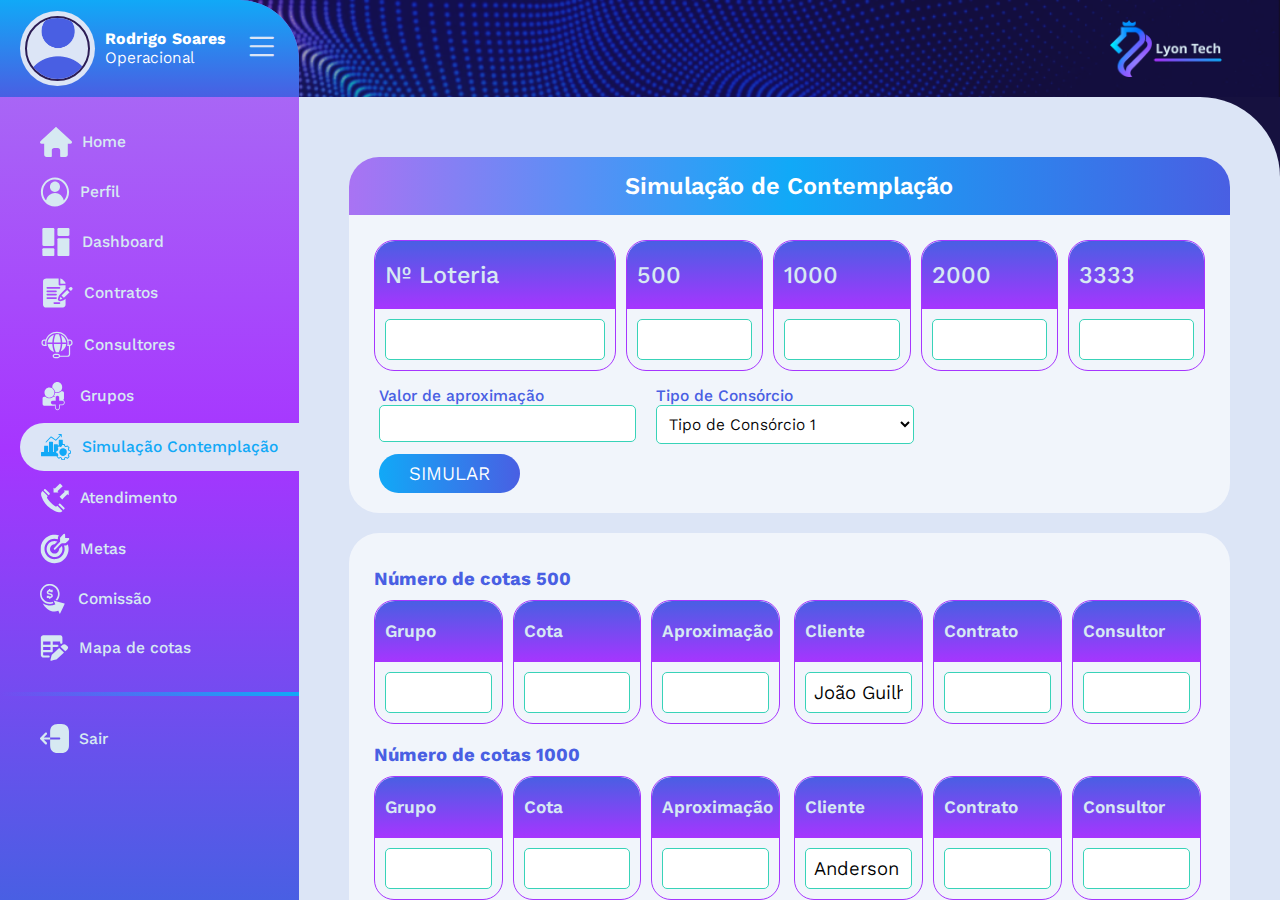
<file: simulacao.html>
<!DOCTYPE html>
<html lang="pt-br">
<head>
    <meta charset="UTF-8">
    <meta name="viewport" content="width=device-width, initial-scale=1.0">
    <link rel="stylesheet" href="https://cdn.jsdelivr.net/npm/bootstrap-icons@1.11.1/font/bootstrap-icons.css">
    <link rel="stylesheet" href="assets/css/reset.css">
    <link rel="stylesheet" href="assets/css/style.css">
    <title>Lyon Tech</title>
</head>
<body>
    
    <header class="header">
        <img class="logo_header" src="assets/img/logo.png" alt="">
    </header>

    <div class="body_content">
        
        <div class="side_menu">

            <div class="top_sidebar">

                <div class="content_top_sidebar">

                    <div class="d-flex content_user_info" id="user_info_sidebar">
                        <div class="over_user_side">
                            <img class="user_side" src="assets/img/user.png" alt="">
                        </div>
                        
    
                        <div class="info_top_sidebar">
                            <p><strong>Rodrigo Soares</strong></p>
                            <p>Operacional</p>
                        </div>
                    </div>
                   

                    <div class="btn_menu" id="btn_sidebar">
                        <i class="bi bi-list"></i>
                    </div>
                </div>

            </div>

            <div class="middle_sidebar">

                <ul class="menu_sidebar">
                    <li><a href="index.html" class=""><svg width="32" height="30" viewBox="0 0 32 30" fill="none" xmlns="http://www.w3.org/2000/svg">
                        <path d="M27.8056 16.7639C27.8056 16.9595 27.8056 17.0994 27.8056 17.2392C27.8056 20.6673 27.7723 24.0964 27.8205 27.5245C27.8423 29.0742 26.7107 30.0566 25.3097 29.9975C23.9316 29.9395 22.5489 29.985 21.1674 29.985C20.4119 29.985 20.1734 29.7462 20.1722 28.9867C20.1711 27.1254 20.1734 25.2641 20.1711 23.4017C20.17 21.8065 19.2883 20.9401 17.6717 20.9401C16.5058 20.9401 15.3386 20.9379 14.1727 20.9401C12.7762 20.9424 11.843 21.8554 11.8361 23.2403C11.8281 25.1493 11.8338 27.0572 11.8338 28.9662C11.8338 29.7496 11.5999 29.9838 10.8215 29.9838C9.41702 29.9838 8.01257 29.985 6.60812 29.9838C5.09475 29.9827 4.19361 29.0913 4.19246 27.5859C4.19017 24.1226 4.19132 20.6582 4.19132 17.1949C4.19132 17.0675 4.19132 16.9402 4.19132 16.7628C3.67998 16.7628 3.19616 16.7628 2.71349 16.7628C2.32024 16.7628 1.92814 16.7662 1.5349 16.7617C0.865347 16.7548 0.333376 16.4069 0.10637 15.835C-0.122928 15.2551 0.0203836 14.6616 0.51796 14.1955C1.83986 12.9561 3.16635 11.7202 4.49055 10.4832C8.09168 7.11878 11.6917 3.7544 15.2916 0.390021C15.8431 -0.12504 16.1469 -0.130725 16.6915 0.377514C21.5916 4.9528 26.4928 9.52922 31.3929 14.1045C31.9719 14.6446 32.137 15.2313 31.8871 15.8475C31.6429 16.449 31.1178 16.7617 30.3439 16.7628C29.5138 16.7651 28.6826 16.7639 27.8056 16.7639Z" fill="#11A9F7"/>
                        </svg>
                        <span>Home</span></a></li>
                    <li><a href="perfil.html" class=""><svg width="30" height="30" viewBox="0 0 30 30" fill="none" xmlns="http://www.w3.org/2000/svg">
                        <g clip-path="url(#clip0_106_23)">
                        <path d="M14.9856 0.400344C7.29898 0.374721 0.942283 6.89679 0.897954 14.8238C0.852593 22.8875 7.02476 29.4672 14.8155 29.5452C22.6846 29.6242 29.032 23.1181 29.0567 15.032C29.0825 6.96298 22.7959 0.425967 14.9856 0.400344ZM23.834 23.385C22.867 19.0623 19.2526 16.1124 15.1144 16.0345C11.0918 15.9587 7.10105 18.8178 6.12166 23.3541C3.85465 21.0982 2.08764 16.4925 3.30826 11.7651C4.67218 6.47935 9.04847 2.86974 14.0742 2.4918C19.6402 2.0733 24.367 5.51102 26.2144 10.3879C28.0969 15.3566 26.5608 20.5078 23.834 23.385Z" fill="#D6E9F2"/>
                        <path d="M15.0176 4.56511C12.2228 4.5587 9.95372 6.8797 9.95166 9.74625C9.9496 12.6352 12.1898 14.968 14.9723 14.9744C17.7486 14.9808 20.0011 12.647 20.0063 9.76013C20.0115 6.92133 17.7558 4.57151 15.0176 4.56511Z" fill="#D6E9F2"/>
                        </g>
                        <defs>
                        <clipPath id="clip0_106_23">
                        <rect width="30" height="30" fill="white"/>
                        </clipPath>
                        </defs>
                        </svg> <span>Perfil</span></a></li>
                    <li><a href="dashboard.html" class=""><svg width="32" height="30" viewBox="0 0 32 30" fill="none" xmlns="http://www.w3.org/2000/svg">
                        <path d="M13.1179 19.0388H3.58719C2.9175 19.0388 2.36987 18.5071 2.36987 17.8569V2.27188C2.36987 1.6217 2.9175 1.09003 3.58719 1.09003H13.1168C13.7865 1.09003 14.3341 1.6217 14.3341 2.27188V17.8569C14.3341 18.5071 13.7865 19.0388 13.1179 19.0388Z" fill="#D6E9F2"/>
                        <path d="M13.12 29.0754H3.59037C2.92068 29.0754 2.37305 28.5438 2.37305 27.8936V22.3441C2.37305 21.6939 2.92068 21.1623 3.59037 21.1623H13.12C13.7897 21.1623 14.3373 21.6939 14.3373 22.3441V27.8936C14.3373 28.5427 13.7897 29.0754 13.12 29.0754Z" fill="#D6E9F2"/>
                        <path d="M28.181 11.1256H18.6514C17.9817 11.1256 17.4341 11.6573 17.4341 12.3075V27.8925C17.4341 28.5427 17.9817 29.0744 18.6514 29.0744H28.181C28.8507 29.0744 29.3983 28.5427 29.3983 27.8925V12.3075C29.3972 11.6573 28.8496 11.1256 28.181 11.1256Z" fill="#D6E9F2"/>
                        <path d="M28.1832 1.09003H18.6536C17.9839 1.09003 17.4363 1.6217 17.4363 2.27188V7.82134C17.4363 8.47152 17.9839 9.00319 18.6536 9.00319H28.1832C28.8529 9.00319 29.4005 8.47152 29.4005 7.82134V2.27188C29.4005 1.6217 28.8529 1.09003 28.1832 1.09003Z" fill="#D6E9F2"/>
                        </svg>
                         <span>Dashboard</span></a></li>
                    <li><a href="contratos.html" class=""><svg width="34" height="32" viewBox="0 0 34 32" fill="none" xmlns="http://www.w3.org/2000/svg">
                        <path d="M21.5134 18.3994C23.3887 16.574 25.2768 14.7348 27.1602 12.9014C27.9512 13.678 28.7562 14.4683 29.5437 15.2427C27.6802 17.0591 25.7909 18.9005 23.9086 20.7339C23.1246 19.9698 22.3161 19.1818 21.5134 18.3994Z" fill="#D6E9F2"/>
                        <path d="M20.3391 1.60683C20.602 1.64555 20.8544 1.66832 21.0997 1.72184C21.5461 1.81978 21.9386 2.03046 22.2623 2.34249C23.1117 3.159 23.9553 3.9812 24.7942 4.81024C25.2884 5.29878 25.4952 5.90576 25.5233 6.58106C25.5268 6.68014 25.4777 6.68697 25.4017 6.68697C24.9729 6.68583 24.5453 6.68697 24.1165 6.68697C22.9084 6.68697 21.7003 6.68583 20.4922 6.68925C20.3812 6.68925 20.3286 6.67216 20.3286 6.54576C20.3321 4.93209 20.3309 3.31843 20.3321 1.70476C20.3309 1.6854 20.3345 1.66604 20.3391 1.60683Z" fill="#D6E9F2"/>
                        <path d="M28.4011 11.6065C28.4525 11.5712 28.5226 11.5348 28.5764 11.4824C28.9152 11.1567 29.2529 10.8276 29.5882 10.4974C30.1666 9.92683 30.9681 9.83573 31.6224 10.1273C32.5617 10.5441 32.9088 11.7421 32.2767 12.5586C31.8654 13.0904 31.3513 13.5459 30.8886 14.0276C30.0556 13.2145 29.2459 12.4276 28.4011 11.6065Z" fill="#D6E9F2"/>
                        <path d="M20.4326 19.84C21.1021 20.4914 21.7646 21.1348 22.4422 21.793C22.2308 21.8659 22.0263 21.9399 21.8195 22.0071C21.2867 22.1791 20.7563 22.3579 20.2188 22.5127C19.8589 22.6152 19.5867 22.3442 19.6977 21.9957C19.9244 21.2863 20.1697 20.5825 20.4081 19.8764C20.4128 19.8639 20.4244 19.8537 20.4326 19.84Z" fill="#D6E9F2"/>
                        <path d="M25.5607 21.8727C25.5607 21.809 25.5607 21.7441 25.5607 21.6359C25.264 21.9183 24.9976 22.1666 24.7359 22.4216C24.2685 22.8772 23.724 23.2051 23.0908 23.401C22.3266 23.6379 21.5719 23.9066 20.8066 24.1378C19.9443 24.3986 19.1615 24.238 18.5224 23.606C17.8856 22.9774 17.7688 22.2155 18.0387 21.3922C18.2595 20.7146 18.4897 20.0382 18.7327 19.3685C18.853 19.0394 18.9897 18.7115 19.1627 18.4063C19.4279 17.9382 19.8333 17.5784 20.22 17.2037C21.9679 15.5115 23.71 13.8112 25.4486 12.1088C25.5117 12.0473 25.5561 11.9379 25.5561 11.8503C25.5631 10.7331 25.5607 9.61709 25.5607 8.49993C25.5607 8.46007 25.5549 8.41908 25.5526 8.37353C25.5023 8.37353 25.4638 8.37353 25.4264 8.37353C23.4436 8.37353 21.4597 8.37467 19.477 8.3758C18.9804 8.3758 18.6299 8.03986 18.6299 7.55815C18.6299 5.63474 18.6299 3.71132 18.6299 1.78676C18.6299 1.7321 18.6299 1.67858 18.6299 1.61595C18.5481 1.61595 18.4862 1.61595 18.4242 1.61595C14.4003 1.61595 10.3752 1.61481 6.35132 1.61709C6.05338 1.61709 5.75427 1.62506 5.4575 1.64783C4.63028 1.71274 3.97949 2.08513 3.50163 2.74563C3.12541 3.26378 3.0331 3.85708 3.0331 4.47089C3.03193 11.9824 3.03193 19.4938 3.0331 27.0064C3.0331 27.3537 3.04128 27.7011 3.06231 28.0461C3.11372 28.8433 3.47943 29.4776 4.13489 29.9525C4.67001 30.3408 5.28925 30.4456 5.93537 30.4467C11.3462 30.4478 16.757 30.4478 22.1677 30.4467C22.4797 30.4467 22.794 30.4421 23.1048 30.4171C24.0395 30.3396 24.7429 29.8989 25.2161 29.1075C25.5117 28.6144 25.5584 28.0666 25.5607 27.5166C25.5654 25.6353 25.5607 23.754 25.5607 21.8727ZM7.15283 10.0817C7.21358 10.068 7.27668 10.0658 7.3386 10.0658C11.3824 10.0646 15.4262 10.068 19.4699 10.0612C19.9116 10.0601 20.3007 10.4325 20.3509 10.8572C20.3965 11.2421 20.081 11.6475 19.6721 11.7352C19.5938 11.7523 19.5097 11.7535 19.429 11.7535C17.4218 11.7546 15.4145 11.7546 13.406 11.7546C11.3835 11.7546 9.36224 11.7546 7.33977 11.7535C6.91448 11.7535 6.54527 11.4426 6.49736 11.0497C6.44011 10.5703 6.70183 10.1808 7.15283 10.0817ZM7.15516 13.4594C7.21592 13.4468 7.27901 13.4434 7.34094 13.4434C10.2292 13.4423 13.1174 13.4468 16.0068 13.4389C16.4765 13.4377 16.8738 13.8625 16.8866 14.2793C16.9018 14.7394 16.5022 15.13 16.0185 15.1311C14.5697 15.1334 13.1209 15.1322 11.671 15.1322C10.2268 15.1322 8.78272 15.1334 7.3386 15.1322C6.91448 15.1322 6.5441 14.8191 6.49853 14.4262C6.44245 13.9445 6.70417 13.5573 7.15516 13.4594ZM7.16217 16.8359C7.22293 16.8233 7.28602 16.8222 7.34795 16.8222C10.2315 16.8211 13.1151 16.8256 15.9987 16.8177C16.4812 16.8165 16.8785 17.2527 16.8855 17.6661C16.8937 18.1284 16.4976 18.5099 16.0092 18.511C14.5604 18.5133 13.1116 18.5122 11.6616 18.5122C10.2222 18.5122 8.78272 18.5122 7.34327 18.5122C6.91097 18.5122 6.53592 18.1956 6.4962 17.7993C6.44829 17.3119 6.71118 16.9304 7.16217 16.8359ZM7.3351 21.8898C6.91448 21.8898 6.53242 21.5641 6.49736 21.1804C6.4518 20.6827 6.71819 20.3001 7.17269 20.2113C7.21943 20.2021 7.2685 20.201 7.3164 20.1999C10.2187 20.1999 13.1209 20.1987 16.0244 20.1999C16.549 20.1999 16.9988 20.7362 16.8633 21.2191C16.764 21.5732 16.4929 21.8967 15.9706 21.8932C14.5359 21.8841 13.1022 21.8898 11.6675 21.8898C10.2233 21.891 8.77922 21.891 7.3351 21.8898ZM19.6452 26.9472C19.5751 26.9597 19.5015 26.9586 19.429 26.9586C18.5726 26.9597 17.715 26.9586 16.8586 26.9586C15.9963 26.9586 15.1352 26.9586 14.273 26.9586C13.7589 26.9586 13.3862 26.5964 13.3897 26.0999C13.3932 25.6239 13.7694 25.2675 14.2706 25.2675C16.008 25.2675 17.7466 25.2663 19.484 25.2675C19.9139 25.2675 20.31 25.633 20.3509 26.0601C20.3918 26.4632 20.067 26.8709 19.6452 26.9472Z" fill="#D6E9F2"/>
                        </svg>
                         <span>Contratos</span></a></li>
                    <li><a href="consultores.html" class=""><svg width="34" height="32" viewBox="0 0 34 32" fill="none" xmlns="http://www.w3.org/2000/svg">
                        <path d="M13.9225 5.6438C10.4688 6.78942 7.92522 9.85163 7.62378 13.5299H12.3546C12.3943 12.2237 12.5368 11.0348 12.7214 10.0065C13.0427 8.22202 13.5113 6.73362 13.9225 5.6438Z" fill="#D6E9F2"/>
                        <path d="M13.8618 13.531H20.7284C20.6022 9.81858 19.5717 6.85773 18.942 5.37388C18.2947 5.23495 17.6228 5.15979 16.9323 5.15979C16.5176 5.15979 16.1098 5.18826 15.7102 5.23951C15.2721 6.24506 14.6014 8.03296 14.196 10.314C14.0301 11.2557 13.9004 12.3399 13.8618 13.531Z" fill="#D6E9F2"/>
                        <path d="M22.2426 13.531H26.2432C25.9674 10.1614 23.8106 7.3087 20.7961 5.9729C21.1759 7.02514 21.586 8.39511 21.8757 10.0076C22.0603 11.036 22.2029 12.2249 22.2426 13.531Z" fill="#D6E9F2"/>
                        <path d="M7.62378 15.0001C7.9299 18.7297 10.5401 21.8238 14.0651 22.9318C12.8944 20.1133 12.434 17.4007 12.3557 15.0001H7.62378Z" fill="#D6E9F2"/>
                        <path d="M20.6582 22.6152C23.7427 21.3056 25.9615 18.4199 26.2419 15.0001H22.2402C22.1654 17.3096 21.7355 19.9094 20.6582 22.6152Z" fill="#D6E9F2"/>
                        <path d="M13.864 15.0001C13.9516 17.4998 14.4809 20.3593 15.876 23.311C16.223 23.3486 16.5758 23.3714 16.9334 23.3714C17.5643 23.3714 18.18 23.3099 18.7759 23.1926C20.1137 20.3183 20.6465 17.5214 20.7294 15.0001H13.864Z" fill="#D6E9F2"/>
                        <path d="M27.1311 16.9462H27.6464C27.4746 16.9462 27.3075 16.9291 27.144 16.8995C27.1393 16.9155 27.1358 16.9314 27.1311 16.9462Z" fill="#D6E9F2"/>
                        <path d="M29.7774 10.544H28.1043C26.5129 6.01959 22.1093 2.75696 16.9345 2.75696C11.7597 2.75696 7.35493 6.01959 5.76476 10.544H4.22249C2.70476 10.544 1.47095 11.7477 1.47095 13.2259V14.2644C1.47095 15.7437 2.70593 16.9463 4.22249 16.9463H5.4528H5.586H6.73452C6.49734 16.0911 6.36882 15.1914 6.36882 14.2644C6.36882 8.58642 11.1078 3.96749 16.9334 3.96749C21.4597 3.96749 25.3282 6.75639 26.8296 10.6636C26.9745 11.0394 27.096 11.4266 27.1941 11.8217C27.3904 12.6052 27.4967 13.4217 27.4967 14.2633C27.4967 14.7553 27.4593 15.2381 27.3904 15.7118C27.3308 16.115 27.249 16.5113 27.1427 16.8985C27.3063 16.9281 27.4734 16.9451 27.6451 16.9451H28.4116H28.8883V25.1649C28.8883 25.9757 28.2118 26.6362 27.3787 26.6362H20.0693C19.8975 25.5601 18.943 24.7322 17.7909 24.7322H14.9506C13.6782 24.7322 12.643 25.7412 12.643 26.9813C12.643 28.2214 13.6782 29.2304 14.9506 29.2304H17.7909C18.749 29.2304 19.5727 28.6576 19.9209 27.8456H27.3787C28.8964 27.8456 30.1303 26.6419 30.1303 25.1638V16.919C31.4797 16.7481 32.5266 15.623 32.5266 14.261V13.2224C32.529 11.7466 31.294 10.544 29.7774 10.544ZM4.22249 15.7357C3.3906 15.7357 2.71294 15.0764 2.71294 14.2644V13.2259C2.71294 12.415 3.38944 11.7545 4.22249 11.7545H5.41191C5.22614 12.5631 5.12565 13.4024 5.12565 14.2633C5.12565 14.7621 5.16071 15.2529 5.22497 15.7346H4.22249V15.7357ZM17.7921 28.0222H14.9518C14.3641 28.0222 13.8862 27.5564 13.8862 26.9836C13.8862 26.4108 14.3641 25.945 14.9518 25.945H17.7921C18.3798 25.945 18.8577 26.4108 18.8577 26.9836C18.8577 27.5564 18.3798 28.0222 17.7921 28.0222ZM31.2858 14.2644C31.2858 15.0753 30.6093 15.7357 29.7762 15.7357H28.6406C28.7048 15.254 28.7399 14.7632 28.7399 14.2644C28.7399 13.4024 28.6394 12.5631 28.4536 11.7557H29.7762C30.6081 11.7557 31.2858 12.415 31.2858 13.227V14.2644Z" fill="#D6E9F2"/>
                        </svg>
                         <span>Consultores</span></a></li>
                    <li><a href="grupos.html" class=""><svg width="30" height="30" viewBox="0 0 30 30" fill="none" xmlns="http://www.w3.org/2000/svg">
                        <path d="M14.871 10.3164C14.8947 10.4263 14.9153 10.5363 14.9328 10.6484C15.6235 11.0295 16.4122 11.2463 17.2503 11.2463C18.307 11.2463 19.2844 10.9014 20.0875 10.3164C21.3576 9.39074 22.1875 7.86298 22.1875 6.13344C22.1875 3.3096 19.9772 1.02063 17.2503 1.02063C14.5235 1.02063 12.3132 3.3096 12.3132 6.13344C12.3132 6.30853 12.3215 6.48148 12.338 6.6523C13.604 7.45728 14.5369 8.77045 14.871 10.3164Z" fill="#D6E9F2"/>
                        <path d="M6.59072 15.7612C7.39382 16.3463 8.37113 16.6911 9.42784 16.6911C9.7567 16.6911 10.0784 16.6569 10.3897 16.5929C11.0773 16.452 11.7124 16.1637 12.265 15.7612C13.5351 14.8356 14.365 13.3078 14.365 11.5783C14.365 11.4032 14.3567 11.2303 14.3402 11.0594C14.3258 10.911 14.3041 10.7648 14.2773 10.6206C14.2588 10.5182 14.2381 10.4167 14.2134 10.3164C14.1969 10.2502 14.1794 10.184 14.1598 10.1189C13.8701 9.11104 13.2897 8.23346 12.5186 7.59182C12.3887 7.48399 12.2536 7.38257 12.1134 7.28862C11.9938 7.20854 11.8722 7.13274 11.7454 7.06335C11.0546 6.68221 10.266 6.46548 9.42784 6.46548C6.70103 6.46548 4.49072 8.75445 4.49072 11.5783C4.49072 13.3078 5.32165 14.8356 6.59072 15.7612Z" fill="#D6E9F2"/>
                        <path d="M22.9545 19.121C23.5514 18.9011 23.9824 18.3117 23.9824 17.621V11.9103C23.9824 11.0338 23.2896 10.3164 22.4432 10.3164H21.0906C20.0896 11.3028 18.737 11.9103 17.2494 11.9103C16.4494 11.9103 15.6896 11.7342 15.0009 11.4181C15.0019 11.4715 15.005 11.5238 15.005 11.5783C15.005 13.0249 14.4875 14.3487 13.6349 15.363H14.6205C14.8267 15.363 15.0236 15.4003 15.2102 15.4633C15.1514 15.584 15.103 15.7078 15.0638 15.8327C14.9226 15.7879 14.7751 15.7623 14.6205 15.7623H13.2679C12.4875 16.531 11.4937 17.068 10.3885 17.2687C10.3246 17.2804 10.2607 17.29 10.1958 17.2996C10.1318 17.3092 10.0679 17.3167 10.003 17.3242C9.81329 17.3445 9.6205 17.3573 9.42566 17.3573C7.93803 17.3573 6.58545 16.7498 5.58442 15.7633H4.10607C3.25968 15.7633 2.56689 16.4808 2.56689 17.3573V23.068C2.56689 23.9445 3.25968 24.6619 4.10607 24.6619H14.6215C14.7318 24.6619 14.838 24.6459 14.9422 24.6224V26.5879C14.9422 28.0153 16.0638 29.1779 17.4432 29.1779C18.8215 29.1779 19.9442 28.0164 19.9442 26.5879V24.1975H22.2525C23.6308 24.1975 24.7535 23.0359 24.7535 21.6075C24.7525 20.4299 23.9916 19.4359 22.9545 19.121ZM22.2514 23.3968H19.1741V26.5836C19.1741 27.5722 18.3978 28.3761 17.4432 28.3761C16.4885 28.3761 15.7123 27.5722 15.7123 26.5836V23.3968H12.6349C11.6803 23.3968 10.904 22.5929 10.904 21.6043C10.904 20.6156 11.6803 19.8117 12.6349 19.8117H15.7123V16.6249C15.7123 16.4519 15.737 16.2779 15.7865 16.1092C15.8164 16.0068 15.8566 15.9032 15.9071 15.8039C16.2071 15.2039 16.7958 14.8324 17.4442 14.8324C18.3989 14.8324 19.1751 15.6363 19.1751 16.6249V19.8117H22.2525C23.2071 19.8117 23.9834 20.6156 23.9834 21.6043C23.9824 22.5929 23.2061 23.3968 22.2514 23.3968Z" fill="#D6E9F2"/>
                        </svg>
                         <span>Grupos</span></a></li>
                    <li><a href="simulacao.html" class="active"><svg width="32" height="32" viewBox="0 0 32 32" fill="none" xmlns="http://www.w3.org/2000/svg">
                        <path d="M29.0088 17.8073C28.8549 17.9143 28.7317 18.0396 28.9143 18.2195C29.2068 18.5088 29.0176 19.2399 29.6928 19.1647C30.3284 19.0941 30.7749 19.2968 30.8431 19.9197C30.9332 20.7396 31.0113 21.5812 30.7694 22.4068C30.6748 22.7291 30.4406 22.8988 30.1844 22.9284C29.9051 22.9603 29.6642 23.0753 29.4047 23.1459C28.8934 23.286 28.7053 23.8292 28.9791 24.3075C29.1122 24.5398 29.2431 24.7721 29.3772 25.0033C29.6488 25.4668 29.3024 25.846 29.0693 26.1717C28.7262 26.6511 28.2534 27.0189 27.874 27.479C27.5892 27.8252 27.0569 27.8047 26.7238 27.4847C26.6435 27.4073 26.5445 27.3731 26.4774 27.307C26.0112 26.8515 25.579 27.1658 25.1611 27.372C24.9808 27.4608 24.8323 27.6544 24.8807 27.9129C25.0479 28.7989 24.5167 29.1041 23.9163 29.112C23.5029 29.1166 23.0883 29.1052 22.6759 29.1154C21.4696 29.1462 21.3497 28.8638 21.1331 27.7478C21.0979 27.5656 21.1628 27.3754 20.9176 27.3355C20.5855 27.282 20.3106 26.8754 19.9158 27.1852C19.5859 27.4437 19.2978 27.8047 18.8051 27.7227C18.6853 27.7022 18.5489 27.7204 18.4675 27.6202C17.9507 26.9825 17.2194 26.5634 16.7829 25.846C16.7521 25.7947 16.6982 25.7332 16.707 25.6866C16.8213 25.0693 16.4244 25.1445 16.0538 25.1445C11.289 25.1479 6.52417 25.1468 1.75936 25.1468C1.09186 25.1468 1.02589 25.083 1.02259 24.3929C1.01819 23.5046 1.01819 22.6164 1.02259 21.727C1.02589 21.0733 1.12046 20.9754 1.74066 20.9708C2.41475 20.9663 3.08884 20.9594 3.76293 20.9742C4.02355 20.9799 4.10712 20.8934 4.10162 20.6224C4.08293 19.7819 4.08623 18.9415 4.08073 18.1011C4.09283 17.2424 4.10492 16.3826 4.11702 15.524C4.20169 15.4921 4.1874 15.4238 4.1753 15.3554C4.14781 14.9888 4.33035 14.8555 4.66465 14.8578C5.62905 14.8635 6.59454 14.8624 7.55894 14.8589C7.86245 14.8578 8.0219 14.9751 8.08458 15.311C8.18025 15.8315 8.07908 16.3542 8.15056 16.8712C8.14396 18.1352 8.14506 19.4004 8.12417 20.6645C8.11867 20.9765 8.21544 21.0779 8.51454 21.0608C8.78396 21.0448 8.9918 21.0437 8.9863 20.6656C8.9676 19.4016 8.9698 18.1364 8.9643 16.8723C8.9698 15.0673 8.9753 13.2624 8.9819 11.4574C8.9841 10.7126 9.04128 10.6545 9.77035 10.6534C10.627 10.6522 11.4836 10.65 12.3391 10.6545C12.8549 10.6579 13.0132 10.8253 13.0154 11.3651C13.0231 12.9173 13.0264 14.4683 13.0319 16.0205C13.0264 17.5693 13.0253 19.118 13.0121 20.6668C13.0099 20.923 13.0308 21.0915 13.3486 21.0608C13.6137 21.0357 13.8787 21.0858 13.8743 20.6668C13.8589 19.118 13.8556 17.5693 13.849 16.0205C13.8567 15.3076 13.8622 14.5947 13.871 13.8819C13.8787 13.284 14.0018 13.1564 14.566 13.1553C15.4545 13.1542 16.3419 13.153 17.2304 13.1564C17.7 13.1576 17.8869 13.3466 17.9001 13.8374C17.91 14.2007 17.9023 14.5651 17.9023 15.0081C18.3675 14.605 18.8458 14.3875 18.7974 13.6177C18.7128 12.2602 18.7699 10.8925 18.7776 9.52826C18.7809 8.89737 18.8238 8.85979 19.4352 8.85751C20.338 8.8541 21.242 8.85296 22.1448 8.85751C22.6759 8.85979 22.7859 8.97595 22.7892 9.53737C22.7947 10.5361 22.809 11.5359 22.7837 12.5335C22.7738 12.9207 22.9046 13.0369 23.2554 13.0061C23.5293 12.9822 23.8075 12.9868 24.0813 13.0118C24.6938 13.0665 24.9379 13.3945 25.0567 14.4171C25.0864 14.6699 25.1985 14.7394 25.3679 14.8487C25.8407 15.1527 26.2102 15.0172 26.6259 14.6813C27.1889 14.228 27.6233 14.3328 28.0961 14.8931C28.3369 15.1789 28.602 15.4454 28.8725 15.7028C29.6983 16.4851 29.6323 17.0306 29.0088 17.8073ZM18.3499 18.1956C18.1464 18.527 17.9859 18.88 17.888 19.2581C17.7813 19.6703 17.5427 19.8571 17.1348 19.9448C16.2737 20.1315 16.2792 20.1577 16.2781 21.1041C16.2781 22.0447 16.2792 22.0356 17.1611 22.1996C17.4031 22.2451 17.6802 22.2736 17.7923 22.5777C17.954 23.0138 18.1123 23.4522 18.2883 23.8838C18.373 24.0922 18.3521 24.2585 18.2465 24.4589C18.0618 24.8074 17.5647 25.0739 17.6725 25.4497C17.7737 25.7993 18.2278 26.0236 18.4565 26.3539C18.7754 26.8128 19.0679 26.7297 19.3945 26.4063C19.8157 25.9883 20.2501 25.8767 20.7702 26.2457C20.9736 26.3903 21.2354 26.4746 21.4828 26.5213C21.8578 26.593 21.982 26.872 22.0095 27.1829C22.0304 27.4198 22.1305 27.6407 22.1195 27.8742C22.1085 28.1008 22.2196 28.1395 22.3966 28.1384C22.8871 28.1349 23.3775 28.1384 23.8668 28.1372C24.0076 28.1372 24.0604 28.1372 24.0747 27.9152C24.122 27.1818 24.2077 26.4222 25.1743 26.3584C25.259 26.3527 25.3481 26.2958 25.4207 26.2411C25.833 25.9325 26.1871 25.9701 26.6083 26.2935C27.2648 26.798 27.2901 26.7627 27.8256 26.2081C28.5866 25.4189 28.5987 25.4098 27.9763 24.4669C27.775 24.1617 27.7827 23.9214 28.0071 23.6686C28.1984 23.4534 28.3809 23.294 28.3205 22.9113C28.2831 22.6733 28.3974 22.2474 28.8725 22.2611C29.1331 22.269 29.3948 22.1347 29.6609 22.0982C29.871 22.0698 29.9567 21.9695 29.9567 21.7611C29.9556 21.2532 29.9567 20.7453 29.9545 20.2386C29.9545 20.1475 29.96 20.0085 29.8402 20.0211C29.4993 20.0552 29.2068 19.8081 28.9099 19.8115C28.5613 19.8161 28.4755 19.6703 28.3633 19.3993C28.1819 18.9643 28.1181 18.4757 27.8234 18.092C27.7904 17.9371 27.8718 17.83 27.9455 17.7059C28.139 17.3768 28.5624 17.0614 28.4931 16.7357C28.4238 16.4077 28.006 16.1572 27.7376 15.877C27.2659 15.3839 27.2461 15.3611 26.7227 15.7814C26.2707 16.1435 25.8462 16.2688 25.3569 15.8873C25.2623 15.8132 25.1446 15.7495 25.0292 15.7301C24.4046 15.6265 24.1385 15.2541 24.1418 14.6038C24.144 14.1745 23.9746 13.8853 23.4622 13.9695C23.1488 14.0208 22.8211 13.9889 22.5011 13.9764C22.2547 13.9661 22.1415 14.0037 22.1151 14.3237C22.059 14.9979 21.8501 15.4727 21.0957 15.7984C20.2974 16.1435 19.7486 16.148 19.146 15.5604C19.0064 15.4238 18.8425 15.4124 18.6842 15.6071C18.4488 15.8964 18.1893 16.1685 17.9188 16.4236C17.6901 16.6389 17.6406 16.7983 17.8539 17.0898C18.0849 17.4087 18.4433 17.7036 18.3499 18.1956Z" fill="#D6E9F2"/>
                        <path d="M20.1202 3.88214C19.6562 3.88214 19.3252 3.89239 18.9953 3.87872C18.6973 3.86619 18.44 3.76484 18.4455 3.39018C18.451 3.01893 18.7083 2.91872 19.0063 2.9153C19.7409 2.90733 20.4754 2.91189 21.2111 2.91303C21.5872 2.91416 21.7752 3.1237 21.7796 3.50178C21.7873 4.19872 21.7807 4.8968 21.7851 5.59374C21.7873 5.85338 21.6532 6.08797 21.5245 6.25424C21.3453 6.48655 20.8823 6.24171 20.8603 5.9126C20.8361 5.54932 20.8526 5.18377 20.8471 4.81936C20.846 4.74762 20.8702 4.6531 20.7767 4.61552C20.6844 4.57794 20.6371 4.65765 20.5876 4.71117C20.2203 5.11772 19.8189 5.49808 19.5 5.94221C19.0811 6.52755 18.5378 6.98534 18.0958 7.55018C17.5229 8.28356 16.8356 8.92014 16.2132 9.61367C16.0504 9.79473 15.9229 9.80271 15.7117 9.70932C15.2224 9.49182 14.8188 9.15815 14.3921 8.83587C13.375 8.06719 12.316 7.35658 11.2658 6.63687C11.0899 6.51616 10.8699 6.54121 10.7325 6.73708C10.2519 7.42036 9.60973 7.93964 9.05001 8.5432C8.18128 9.48043 7.27296 10.3801 6.41853 11.331C6.1964 11.5769 6.01275 11.6077 5.81152 11.4346C5.563 11.2216 5.57509 10.9244 5.78623 10.683C6.23818 10.166 6.70224 9.65922 7.17509 9.16157C8.27695 8.00228 9.3953 6.86007 10.4884 5.69053C10.7556 5.4047 10.9843 5.39217 11.2823 5.58918C12.3523 6.29979 13.4057 7.03545 14.4372 7.80299C14.8012 8.07402 15.2202 8.26306 15.5523 8.58306C15.6963 8.72199 15.8206 8.68555 15.9449 8.54662C16.8895 7.4921 17.8352 6.43986 18.7809 5.38534C19.1943 4.92299 19.6045 4.4595 20.1202 3.88214Z" fill="#D6E9F2"/>
                        <path d="M20.4512 18.2867C21.6048 17.1115 22.9804 17.0215 24.4463 17.4315C25.0016 17.5863 25.4261 17.9838 25.856 18.3584C26.9557 19.7261 27.1635 21.2464 26.4279 22.835C25.7989 24.1936 24.6629 24.8518 23.2224 24.9509C21.4409 25.0727 19.7233 23.7244 19.3912 21.7372C19.2064 20.6315 19.411 19.5496 20.1642 18.6545C20.2643 18.5361 20.3556 18.4097 20.4512 18.2867Z" fill="#D6E9F2"/>
                        </svg>
                         <span>Simulação Contemplação</span></a></li>
                    <li><a href="atendimento.html"><svg width="30" height="30" viewBox="0 0 30 30" fill="none" xmlns="http://www.w3.org/2000/svg">
                        <path d="M2.62015 8.08696C4.3794 9.817 6.05081 11.4593 7.84737 13.2261C6.32156 14.1296 7.08687 15.0972 7.77396 16.0921C9.66558 18.83 11.9988 21.115 14.817 22.9293C15.7339 23.5186 16.5919 24.0498 17.2429 22.8024C18.9769 24.5419 20.6495 26.2198 22.4244 27.9996C21.7084 29.1486 20.3354 29.4415 18.8361 29.2293C15.5931 28.7704 12.8712 27.1447 10.3082 25.264C6.23011 22.2723 3.28799 18.4067 1.59492 13.6779C0.892181 11.7166 0.643094 9.73162 2.62015 8.08696Z" fill="#D6E9F2"/>
                        <path d="M18.3789 21.798C19.7326 20.2613 19.7362 20.2601 21.108 21.6095C21.9431 22.4312 22.777 23.2542 23.6121 24.0771C25.0838 25.5273 25.0838 25.5273 23.5604 26.8542C21.8553 25.1905 20.1538 23.5304 18.3789 21.798Z" fill="#D6E9F2"/>
                        <path d="M8.65113 12.2988C6.9364 10.5771 5.29025 8.92412 3.63208 7.25929C4.71266 5.6585 4.90519 5.63953 6.34196 7.05297C7.20835 7.90554 8.07474 8.75692 8.93872 9.61186C10.2768 10.934 10.2732 10.9696 8.65113 12.2988Z" fill="#D6E9F2"/>
                        <path d="M22.694 3.17313C21.0491 4.73597 19.3813 6.31898 17.7171 7.90554C17.6545 7.96483 17.6268 8.0585 17.5318 8.23044C17.7905 8.57906 18.0757 8.96325 18.4511 9.46957C16.7881 9.46957 15.213 9.46957 13.5464 9.46957C13.5464 7.91977 13.5464 6.37945 13.5464 4.70158C14.0181 5.02411 14.4344 5.3087 14.8761 5.60989C16.6233 3.85969 18.3344 2.14743 20.0058 0.474312C20.9492 1.42174 21.7266 2.20198 22.694 3.17313Z" fill="#D6E9F2"/>
                        <path d="M19.5618 13.781C21.2067 12.2182 22.8745 10.6352 24.5387 9.04862C24.6013 8.98933 24.6289 8.89566 24.724 8.72372C24.4653 8.3751 24.1801 7.99091 23.8047 7.48459C25.4677 7.48459 27.0428 7.48459 28.7094 7.48459C28.7094 9.03439 28.7094 10.5747 28.7094 12.2526C28.2377 11.93 27.8214 11.6455 27.3797 11.3443C25.6325 13.0933 23.9214 14.8055 22.2488 16.4787C21.3066 15.5324 20.5292 14.7522 19.5618 13.781Z" fill="#D6E9F2"/>
                        </svg>
                         <span>Atendimento</span></a></li>
                    <li><a href="metas.html"><svg width="30" height="31" viewBox="0 0 30 31" fill="none" xmlns="http://www.w3.org/2000/svg">
                        <g clip-path="url(#clip0_106_71)">
                        <path d="M29.2847 5.62411C29.109 5.2504 28.7745 5.12664 28.3979 5.11071C28.0393 5.09601 27.6795 5.10704 27.3197 5.10704C26.6133 5.10704 25.9058 5.10704 25.1718 5.10704C25.1718 4.90976 25.173 4.78601 25.1718 4.66225C25.1669 3.81435 25.1609 2.96767 25.1561 2.11976C25.1525 1.50466 24.9973 0.975337 24.3776 0.713123C24.2644 0.713123 24.1501 0.713123 24.037 0.713123C23.8782 0.847906 23.7073 0.970436 23.5617 1.1187C22.4751 2.21901 21.3945 3.32546 20.3067 4.42455C20.1407 4.59241 20.0697 4.77743 20.0709 5.01636C20.0793 6.19142 20.0709 7.36648 20.0817 8.54154C20.0841 8.77312 20.0131 8.93976 19.8543 9.10028C18.3598 10.616 16.8701 12.1366 15.3803 13.6572C14.9255 14.1203 14.4658 14.5786 14.0254 15.0552C13.7799 15.3199 13.7149 15.8578 13.8894 16.1396C14.1024 16.4827 14.4141 16.7547 14.8244 16.6518C15.1072 16.5807 15.3924 16.3871 15.6042 16.1739C17.3803 14.3862 19.1527 12.5948 20.894 10.7728C21.3079 10.3403 21.7339 10.1687 22.3151 10.1957C23.297 10.2398 24.2825 10.2251 25.2656 10.2214C25.4257 10.2202 25.6386 10.2006 25.7385 10.1001C26.8696 8.96427 27.9875 7.81494 29.1006 6.65949C29.3786 6.36909 29.4664 6.00885 29.2847 5.62411Z" fill="#D6E9F2"/>
                        <path d="M27.8683 11.1404C27.269 11.6158 26.8707 12.2762 26.1499 12.3865C25.4725 12.4894 24.7806 12.4943 24.0766 12.5446C25.0393 15.5662 24.8287 18.4885 23.2078 21.2307C21.5845 23.9778 19.1827 25.6883 16.0649 26.1196C9.83414 26.981 5.09065 22.5246 4.52509 17.0831C4.20862 14.0407 5.04131 11.2727 7.13027 9.02798C10.1121 5.82383 13.7654 5.06905 17.9036 6.23308C17.9036 5.74051 17.9313 5.26878 17.8976 4.80071C17.8434 4.04715 18.1262 3.45166 18.6388 2.94316C18.7856 2.79858 18.9348 2.65644 19.1033 2.49348C19.0167 2.44569 18.9721 2.41138 18.9228 2.39423C17.8819 2.02787 16.8001 1.8502 15.716 1.69826C14.7256 1.56103 13.7413 1.66273 12.7522 1.79751C11.1999 2.00949 9.72102 2.44937 8.32998 3.16984C4.80546 4.99676 2.41687 7.83822 1.17745 11.6575C0.960856 12.3265 0.793594 13.0261 0.704549 13.727C0.704549 13.727 0.703346 13.7392 0.699736 13.7613C0.685296 13.8753 0.673263 13.988 0.662433 14.1019C0.660026 14.124 0.660026 14.1448 0.657619 14.1669C0.59264 14.8886 0.499985 16.3957 0.662433 17.9077C0.699736 18.3415 0.774341 18.7679 0.87181 19.193C0.876624 19.2126 0.880233 19.2323 0.885047 19.2519V19.2506C0.891063 19.2776 0.89708 19.3045 0.903097 19.3303C1.61907 22.2783 3.10998 24.7522 5.35057 26.7482C7.91243 29.0309 10.9376 30.1411 14.3093 30.3028C15.4945 30.3592 16.6678 30.1533 17.817 29.8691C20.7543 29.1425 23.2126 27.5986 25.1909 25.2754C26.8563 23.3186 27.8899 21.0543 28.3653 18.5093C28.6155 17.1701 28.6685 15.8259 28.5036 14.4867C28.3725 13.3888 28.0957 12.3057 27.8683 11.1404Z" fill="#D6E9F2"/>
                        <path d="M14.3104 11.3573C14.4392 11.3426 14.5872 11.2801 14.6787 11.1882C15.5222 10.3452 16.3561 9.49115 17.1912 8.63834C17.2538 8.57463 17.3043 8.49743 17.344 8.44842C15.3814 7.69731 13.4573 7.72795 11.5633 8.53664C9.67045 9.34289 8.26497 10.6895 7.40099 12.5911C5.87037 15.9619 6.74157 19.8731 9.59584 22.2158C12.4068 24.5231 16.1708 24.6995 19.2633 22.4217C22.1019 20.3313 23.209 16.4263 21.9094 12.9918C21.824 13.0543 21.7373 13.1021 21.6699 13.1695C20.9841 13.8606 20.315 14.57 19.6099 15.2402C19.2236 15.6078 18.93 15.9803 19.0347 16.555C19.0395 16.5819 19.0311 16.6126 19.0275 16.6408C18.6785 19.2102 16.1756 21.0102 13.6859 20.4833C10.6415 19.8388 9.10369 16.4398 10.6367 13.6939C11.4393 12.2554 12.7161 11.5386 14.3104 11.3573Z" fill="#D6E9F2"/>
                        </g>
                        <defs>
                        <clipPath id="clip0_106_71">
                        <rect width="29" height="31" fill="white" transform="translate(0.5)"/>
                        </clipPath>
                        </defs>
                        </svg>
                         <span>Metas</span></a></li>
                    <li><a href="comissao.html"><svg width="28" height="30" viewBox="0 0 28 30" fill="none" xmlns="http://www.w3.org/2000/svg">
                        <g clip-path="url(#clip0_106_76)">
                        <path d="M8.26145 19.8386C9.93448 20.1101 11.5483 19.9204 13.1365 19.3548C13.3259 19.2872 13.3607 19.2125 13.2782 19.0358C13.1783 18.8236 13.0935 18.603 13.0029 18.3848C12.9111 18.1631 12.8216 17.9414 12.7322 17.7208C9.57083 19.0216 5.67407 18.0884 3.36436 15.105C1.01398 12.0694 1.13133 7.68801 3.36087 4.80777C5.65548 1.84334 9.77764 0.672989 13.3328 2.44453C15.0337 3.29117 16.3524 4.55402 17.1366 6.31489C18.7249 9.8805 18.0556 13.0939 15.5368 15.9422C16.0155 16.0738 16.4651 16.1592 16.8834 16.3263C17.1889 16.4485 17.34 16.3465 17.5096 16.1188C19.2024 13.8398 19.9111 11.2939 19.48 8.45164C19.1071 5.99473 17.979 3.94927 16.1282 2.34374C14.684 1.08919 13.0284 0.28287 11.1172 0.0895897C11.1091 0.088404 11.0905 0.088404 11.0615 0.0872182C9.29896 -0.125035 8.14527 0.116862 8.14527 0.116862L8.14179 0.118048C6.37813 0.407376 4.80502 1.139 3.47125 2.34848C0.510913 5.03307 -0.587012 8.39947 0.297138 12.3267C1.18942 16.2931 4.39374 19.2101 8.26145 19.8386Z" fill="#D6E9F2"/>
                        <path d="M24.4049 19.3951C21.3493 18.5924 18.2937 17.7908 15.2381 16.988C14.7107 16.8493 14.1844 16.7094 13.6081 16.5576C13.6569 16.6714 13.6848 16.739 13.715 16.8066C14.1971 17.8596 14.6851 18.9101 15.1603 19.9667C15.3322 20.3485 15.3067 20.3639 14.9488 20.5418C12.9005 21.558 10.7233 21.7145 8.5193 21.4335C6.50818 21.1773 4.62486 20.4647 2.88096 19.3928C2.80195 19.3441 2.71249 19.3109 2.62884 19.2706C2.61838 19.286 2.60909 19.3003 2.59863 19.3157C2.74967 19.5433 2.90652 19.7675 3.05174 19.9987C3.97307 21.4655 4.99664 22.8481 6.25025 24.0398C8.09407 25.7924 10.1958 27.0398 12.7263 27.4145C13.3548 27.507 13.9961 27.6007 14.6259 27.5698C15.8144 27.5117 16.9867 27.309 18.1044 26.8607C18.2798 26.7896 18.3716 26.8275 18.4564 27.0208C18.834 27.8841 19.2313 28.739 19.6275 29.5939C19.6961 29.7422 19.7995 29.8738 19.9145 30.0564C20.0365 29.773 20.1201 29.5667 20.2142 29.3651C21.6816 26.2038 23.149 23.0437 24.6176 19.8837C24.7802 19.5362 24.7593 19.4888 24.4049 19.3951Z" fill="#D6E9F2"/>
                        <path d="M10.7106 14.0817C11.259 13.9797 11.7737 13.771 12.1757 13.3596C12.781 12.7394 13.0354 12.0161 12.7368 11.1505C12.4231 10.2433 11.7295 9.75006 10.8895 9.45244C10.4643 9.30184 10.0089 9.24018 9.56621 9.14058C9.10729 9.03742 8.65999 8.90105 8.36721 8.49196C8.29053 8.38524 8.21733 8.20026 8.25684 8.09473C8.38115 7.7556 8.5775 7.47101 8.98298 7.41884C9.72538 7.32161 10.3783 7.47457 10.9174 8.04255C11.0278 8.15876 11.2021 8.25481 11.3566 8.27259C11.6912 8.31054 12.0328 8.28564 12.3697 8.29987C12.6114 8.31054 12.688 8.205 12.6834 7.96548C12.6706 7.32516 12.6799 6.68366 12.6776 6.04334C12.6776 5.97813 12.6602 5.91291 12.6485 5.82872C12.3255 5.82872 12.0177 5.82753 11.7109 5.82872C11.4379 5.82991 11.1207 5.7552 11.1184 6.19512C10.4411 6.03386 10.4353 6.02674 10.426 5.37694C10.4248 5.32714 10.4411 5.26785 10.419 5.23109C10.3865 5.17417 10.3284 5.09354 10.2807 5.09236C9.83924 5.0805 9.39543 5.08524 8.94812 5.08524C8.91908 5.36746 8.96787 5.64611 8.85401 5.79196C8.73435 5.94374 8.45899 5.96746 8.25103 6.04927C8.18829 6.07417 8.12555 6.09908 8.06397 6.12872C6.45833 6.88287 6.37468 9.01726 7.62132 9.92674C7.83161 10.0809 8.05119 10.2469 8.29285 10.3263C8.85982 10.5125 9.4419 10.6548 10.0205 10.803C10.4271 10.9074 10.8256 11.0177 11.1207 11.3509C11.2962 11.5489 11.3903 11.8121 11.2741 12.0315C11.1765 12.2153 10.9499 12.4192 10.7606 12.443C9.9624 12.539 9.17119 12.5283 8.56937 11.8311C8.48339 11.7315 8.3219 11.6592 8.19061 11.652C7.80489 11.6295 7.418 11.6509 7.03111 11.6461C6.858 11.6437 6.82547 11.7339 6.82663 11.888C6.83128 12.5188 6.82779 13.1509 6.83011 13.7817C6.83011 13.8469 6.84406 13.9133 6.85451 14.007C7.18563 14.007 7.50281 14.0094 7.81999 14.007C8.08605 14.0046 8.38928 14.0722 8.42995 13.6714C8.80754 13.7746 8.98646 13.9726 8.92256 14.3568C8.89816 14.5062 8.91908 14.6639 8.91908 14.8109C9.43841 14.8109 9.91708 14.8109 10.4236 14.8109C10.4236 14.6841 10.4353 14.5762 10.4213 14.473C10.3888 14.2346 10.462 14.1279 10.7106 14.0817Z" fill="#D6E9F2"/>
                        </g>
                        <defs>
                        <clipPath id="clip0_106_76">
                        <rect width="28" height="30" fill="white"/>
                        </clipPath>
                        </defs>
                        </svg>
                         <span>Comissão</span></a></li>
                    <li><a href="mapa.html"><svg width="29" height="28" viewBox="0 0 29 28" fill="none" xmlns="http://www.w3.org/2000/svg">
                        <path d="M20.2201 1.19786C20.3116 1.22282 20.4026 1.25027 20.4952 1.27323C21.6116 1.55023 22.3922 2.43815 22.4055 3.52221C22.4268 5.23515 22.4188 6.94859 22.4103 8.66203C22.4076 9.26595 21.8931 9.72663 21.2726 9.71815C20.657 9.71016 20.1728 9.25847 20.1563 8.66553C20.1467 8.31765 20.1547 7.96977 20.1547 7.60442C17.6899 7.60442 15.2481 7.60442 12.7881 7.60442C12.7881 8.65205 12.7881 9.70267 12.7881 10.7812C12.8866 10.7812 12.9813 10.7812 13.076 10.7812C14.5122 10.7812 15.9489 10.7783 17.385 10.7832C17.9549 10.7852 18.4216 11.1611 18.5099 11.6667C18.5998 12.1812 18.2864 12.6878 17.7591 12.8461C17.5936 12.8955 17.4111 12.9114 17.2361 12.9119C15.8616 12.9169 14.4872 12.9149 13.1133 12.9149C13.009 12.9149 12.9047 12.9149 12.7706 12.9149C12.7706 13.0267 12.7706 13.1156 12.7706 13.2044C12.7706 14.4766 12.7711 15.7494 12.7706 17.0216C12.7701 17.8187 12.33 18.2294 11.4728 18.2299C8.8037 18.2304 6.13517 18.2304 3.46611 18.2304C3.36235 18.2304 3.25858 18.2304 3.14418 18.2304C3.13673 18.3248 3.12715 18.3897 3.12662 18.4545C3.12556 19.2362 3.12396 20.0183 3.12715 20.7999C3.12875 21.2396 3.32297 21.4232 3.79123 21.4237C5.36946 21.4262 6.9477 21.4222 8.52594 21.4257C9.25334 21.4277 9.75139 21.8759 9.74501 22.5083C9.73915 23.0663 9.27569 23.5475 8.67919 23.5514C6.95036 23.5634 5.22047 23.5814 3.49271 23.5425C2.23693 23.5145 1.16792 22.5947 0.906658 21.4212C0.894419 21.3668 0.869942 21.3149 0.851318 21.2615C0.851318 15.2558 0.851318 9.24948 0.851318 3.24371C0.870474 3.1908 0.894419 3.13889 0.908254 3.08449C1.09236 2.36677 1.52444 1.82025 2.2215 1.47836C2.47479 1.35508 2.76159 1.2897 3.03297 1.19786C8.7622 1.19786 14.4909 1.19786 20.2201 1.19786ZM3.13939 10.7668C5.59189 10.7668 8.03161 10.7668 10.4772 10.7668C10.4772 9.70367 10.4772 8.65405 10.4772 7.60442C8.01937 7.60442 5.57965 7.60442 3.13939 7.60442C3.13939 8.66652 3.13939 9.71016 3.13939 10.7668ZM10.4735 16.0993C10.4735 15.0267 10.4735 13.9775 10.4735 12.9299C8.01831 12.9299 5.58603 12.9299 3.15003 12.9299C3.15003 13.994 3.15003 15.0421 3.15003 16.0993C5.59774 16.0993 8.0231 16.0993 10.4735 16.0993Z" fill="#D6E9F2"/>
                        <path d="M10.8017 26.7522C10.3904 26.5366 10.3185 26.3904 10.4255 25.9621C10.8171 24.3939 11.2077 22.8252 11.6089 21.2585C11.644 21.1208 11.7265 20.9745 11.8329 20.8747C14.254 18.5938 16.6815 16.3194 19.1079 14.0434C19.1324 14.0205 19.1606 14 19.1627 13.9985C20.7633 15.4998 22.3591 16.9962 23.9693 18.5065C23.9358 18.5399 23.8735 18.6068 23.8064 18.6697C21.4492 20.8812 19.0941 23.0943 16.7289 25.2983C16.5751 25.4416 16.3558 25.5589 16.1462 25.6073C14.5217 25.9821 12.8918 26.3365 11.2641 26.6983C11.2146 26.7093 11.1688 26.7338 11.1215 26.7522C11.0145 26.7522 10.9081 26.7522 10.8017 26.7522Z" fill="#D6E9F2"/>
                        <path d="M28.0953 14.0749C27.9569 14.7352 27.5233 15.2133 27.0215 15.663C26.4197 16.2026 25.8434 16.7676 25.2826 17.2961C23.6761 15.7893 22.0814 14.2935 20.4542 12.7672C20.4436 12.8241 20.4404 12.8026 20.4505 12.7937C21.2013 12.0874 21.9356 11.3637 22.7103 10.6814C23.5362 9.95422 24.9143 9.9662 25.7439 10.6939C26.3457 11.2215 26.9156 11.7815 27.4961 12.3305C27.8324 12.6479 27.9814 13.0547 28.0948 13.4764C28.0953 13.6756 28.0953 13.8752 28.0953 14.0749Z" fill="#D6E9F2"/>
                        </svg>
                         <span>Mapa de cotas</span></a>
                        </li>
                </ul>

            </div>

            <div class="line_deg"></div>

            <div class="bottom_sidebar">
                <a href="#"><svg width="29" height="29" viewBox="0 0 29 29" fill="none" xmlns="http://www.w3.org/2000/svg">
                    <path d="M21.4543 0H17.6843C13.0443 0 10.1443 2.9 10.1443 7.54V13.4125H19.2068C19.8013 13.4125 20.2943 13.9055 20.2943 14.5C20.2943 15.0945 19.8013 15.5875 19.2068 15.5875H10.1443V21.46C10.1443 26.1 13.0443 29 17.6843 29H21.4398C26.0798 29 28.9798 26.1 28.9798 21.46V7.54C28.9943 2.9 26.0943 0 21.4543 0Z" fill="#D6E9F2"/>
                    <path d="M3.70838 13.4122L6.70988 10.4108C6.92738 10.1933 7.02888 9.91779 7.02888 9.64229C7.02888 9.36679 6.92738 9.07679 6.70988 8.87379C6.28938 8.45329 5.59338 8.45329 5.17288 8.87379L0.315375 13.7312C-0.105125 14.1517 -0.105125 14.8477 0.315375 15.2682L5.17288 20.1257C5.59338 20.5462 6.28938 20.5462 6.70988 20.1257C7.13038 19.7052 7.13038 19.0092 6.70988 18.5887L3.70838 15.5872H10.1464V13.4122H3.70838Z" fill="#D6E9F2"/>
                    </svg>
                     <span>Sair</span></a>
            </div>

        </div>

        <div class="content_inner d-flex">

            

            <div class="frame">
                <div class="head_frame_simple">
                    <h2>Simulação de Contemplação</h2>
                </div>

                <div class="content_frame">
                   
                    <form action="" method="post" class="form_filter d-flex">
                         
                        <div class="f-30">
                            <div class="field_form_deg">
                                <div class="head_simple_2">
                                    Nº Loteria
                                </div>

                                <div class="content_field_form_deg">
                                    <input type="number" name="" id="">
                                </div>
                            </div>
                        </div>

                        <div class="f-70 d-flex">
                            <div class="f-25">
                                <div class="field_form_deg">
                                    <div class="head_simple_2">
                                        500
                                    </div>
    
                                    <div class="content_field_form_deg">
                                        <input type="text" name="" id="">
                                    </div>
                                </div>
                            </div>
                            <div class="f-25">
                                <div class="field_form_deg">
                                    <div class="head_simple_2">
                                        1000
                                    </div>
    
                                    <div class="content_field_form_deg">
                                        <input type="text" name="" id="">
                                    </div>
                                </div>
                            </div>
                            <div class="f-25">
                                <div class="field_form_deg">
                                    <div class="head_simple_2">
                                        2000
                                    </div>
    
                                    <div class="content_field_form_deg">
                                        <input type="text" name="" id="">
                                    </div>
                                </div>
                            </div>
                            <div class="f-25">
                                <div class="field_form_deg">
                                    <div class="head_simple_2">
                                        3333
                                    </div>
    
                                    <div class="content_field_form_deg">
                                        <input type="text" name="" id="">
                                    </div>
                                </div>
                            </div>

                           
                        </div>
                        <div class="f-33 col_form_filter">
                            <label for="">Valor de aproximação</label>
                            <input type="text" name="" id="">
                        </div>

                        <div class="f-33 col_form_filter">
                            <label for="">Tipo de Consórcio</label>
                            <select name="" id="">
                                <option value="value1">Tipo de Consórcio 1</option>
                                <option value="value1">Tipo de Consórcio 2</option>
                                <option value="value1">Tipo de Consórcio 3</option>
                                <option value="value1">Tipo de Consórcio 4</option>
                                <option value="value1">Tipo de Consórcio 5</option>
                                <option value="value1">Tipo de Consórcio 6</option>
                            </select>
                        </div>

                        <div class="w-100">
                            <button class="btn_form_filter">SIMULAR</button>
                        </div>
                    </form>
                    
                </div>
                
            </div>

            <div class="frame">
                <div class="content_frame table_simula">
                    <div class="d-flex m-10-0">
                        <div class="w-100">
                            <h3 class="color-blue-2 p-5">Número de cotas 500</h3>
                        </div>
                        <div class="f-50 d-flex">
                            <div class="w-33">
                                <div class="field_form_deg">
                                    <div class="head_simple_2">
                                        Grupo
                                    </div>
    
                                    <div class="content_field_form_deg">
                                        <input type="text" name="" id="">
                                    </div>
                                </div>
                            </div>
                            <div class="w-33">
                                <div class="field_form_deg">
                                    <div class="head_simple_2">
                                        Cota
                                    </div>
    
                                    <div class="content_field_form_deg">
                                        <input type="text" name="" id="">
                                    </div>
                                </div>
                            </div>
                            <div class="w-33">
                                <div class="field_form_deg">
                                    <div class="head_simple_2">
                                        Aproximação
                                    </div>
    
                                    <div class="content_field_form_deg">
                                        <input type="text" name="" id="">
                                        
                                    </div>
                                </div>
                            </div>
                        </div>
                        <div class="f-50 d-flex">
                            <div class="w-33">
                                <div class="field_form_deg">
                                    <div class="head_simple_2">
                                        Cliente
                                    </div>
    
                                    <div class="content_field_form_deg">
                                        <input type="text" name="" id="" value="João Guilherme dos Santos">
                                        <div class="tool_tip_form_deg">João Guilherme dos Santos</div>
                                    </div>
                                </div>
                            </div>
                            <div class="w-33">
                                <div class="field_form_deg">
                                    <div class="head_simple_2">
                                        Contrato
                                    </div>
    
                                    <div class="content_field_form_deg">
                                        <input type="text" name="" id="">
                                    </div>
                                </div>
                            </div>
                            <div class="w-33">
                                <div class="field_form_deg">
                                    <div class="head_simple_2">
                                        Consultor
                                    </div>
    
                                    <div class="content_field_form_deg">
                                        <input type="text" name="" id="">
                                    </div>
                                </div>
                            </div>
                        </div>
                    </div>

                    <div class="d-flex m-10-0">
                        <div class="w-100">
                            <h3 class="color-blue-2 p-5">Número de cotas 1000</h3>
                        </div>
                        <div class="f-50 d-flex">
                            <div class="w-33">
                                <div class="field_form_deg">
                                    <div class="head_simple_2">
                                        Grupo
                                    </div>
    
                                    <div class="content_field_form_deg">
                                        <input type="text" name="" id="">
                                    </div>
                                </div>
                            </div>
                            <div class="w-33">
                                <div class="field_form_deg">
                                    <div class="head_simple_2">
                                        Cota
                                    </div>
    
                                    <div class="content_field_form_deg">
                                        <input type="text" name="" id="">
                                    </div>
                                </div>
                            </div>
                            <div class="w-33">
                                <div class="field_form_deg">
                                    <div class="head_simple_2">
                                        Aproximação
                                    </div>
    
                                    <div class="content_field_form_deg">
                                        <input type="text" name="" id="">
                                    </div>
                                </div>
                            </div>
                        </div>
                        <div class="f-50 d-flex">
                            <div class="w-33">
                                <div class="field_form_deg">
                                    <div class="head_simple_2">
                                        Cliente
                                    </div>
    
                                    <div class="content_field_form_deg">
                                        <input type="text" name="" id="" value="Anderson Fonseca">
                                        <div class="tool_tip_form_deg">Anderson Fonseca</div>
                                    </div>
                                </div>
                            </div>
                            <div class="w-33">
                                <div class="field_form_deg">
                                    <div class="head_simple_2">
                                        Contrato
                                    </div>
    
                                    <div class="content_field_form_deg">
                                        <input type="text" name="" id="">
                                    </div>
                                </div>
                            </div>
                            <div class="w-33">
                                <div class="field_form_deg">
                                    <div class="head_simple_2">
                                        Consultor
                                    </div>
    
                                    <div class="content_field_form_deg">
                                        <input type="text" name="" id="">
                                    </div>
                                </div>
                            </div>
                        </div>
                    </div>

                    <div class="d-flex m-10-0">
                        <div class="w-100">
                            <h3 class="color-blue-2 p-5">Número de cotas 2000</h3>
                        </div>
                        <div class="f-50 d-flex">
                            <div class="w-33">
                                <div class="field_form_deg">
                                    <div class="head_simple_2">
                                        Grupo
                                    </div>
    
                                    <div class="content_field_form_deg">
                                        <input type="text" name="" id="">
                                    </div>
                                </div>
                            </div>
                            <div class="w-33">
                                <div class="field_form_deg">
                                    <div class="head_simple_2">
                                        Cota
                                    </div>
    
                                    <div class="content_field_form_deg">
                                        <input type="text" name="" id="">
                                    </div>
                                </div>
                            </div>
                            <div class="w-33">
                                <div class="field_form_deg">
                                    <div class="head_simple_2">
                                        Aproximação
                                    </div>
    
                                    <div class="content_field_form_deg">
                                        <input type="text" name="" id="">
                                    </div>
                                </div>
                            </div>
                        </div>
                        <div class="f-50 d-flex">
                            <div class="w-33">
                                <div class="field_form_deg">
                                    <div class="head_simple_2">
                                        Cliente
                                    </div>
    
                                    <div class="content_field_form_deg">
                                        <input type="text" name="" id="" value="Tiago Gustavo de Araújo Gonçalves de Andrade">
                                        <div class="tool_tip_form_deg">Tiago Gustavo de Araújo Gonçalves de Andrade</div>
                                    </div>
                                </div>
                            </div>
                            <div class="w-33">
                                <div class="field_form_deg">
                                    <div class="head_simple_2">
                                        Contrato
                                    </div>
    
                                    <div class="content_field_form_deg">
                                        <input type="text" name="" id="">
                                    </div>
                                </div>
                            </div>
                            <div class="w-33">
                                <div class="field_form_deg">
                                    <div class="head_simple_2">
                                        Consultor
                                    </div>
    
                                    <div class="content_field_form_deg">
                                        <input type="text" name="" id="">
                                    </div>
                                </div>
                            </div>
                        </div>
                    </div>

                    <div class="d-flex m-10-0">
                        <div class="w-100">
                            <h3 class="color-blue-2 p-5">Número de cotas 3333</h3>
                        </div>
                        <div class="f-50 d-flex">
                            <div class="w-33">
                                <div class="field_form_deg">
                                    <div class="head_simple_2">
                                        Grupo
                                    </div>
    
                                    <div class="content_field_form_deg">
                                        <input type="text" name="" id="">
                                    </div>
                                </div>
                            </div>
                            <div class="w-33">
                                <div class="field_form_deg">
                                    <div class="head_simple_2">
                                        Cota
                                    </div>
    
                                    <div class="content_field_form_deg">
                                        <input type="text" name="" id="">
                                    </div>
                                </div>
                            </div>
                            <div class="w-33">
                                <div class="field_form_deg">
                                    <div class="head_simple_2">
                                        Aproximação
                                    </div>
    
                                    <div class="content_field_form_deg">
                                        <input type="text" name="" id="">
                                    </div>
                                </div>
                            </div>
                        </div>
                        <div class="f-50 d-flex">
                            <div class="w-33">
                                <div class="field_form_deg">
                                    <div class="head_simple_2">
                                        Cliente
                                    </div>
    
                                    <div class="content_field_form_deg">
                                        <input type="text" name="" id="" value="Maria Rosa">
                                        <div class="tool_tip_form_deg">Maria Rosa</div>
                                    </div>
                                </div>
                            </div>
                            <div class="w-33">
                                <div class="field_form_deg">
                                    <div class="head_simple_2">
                                        Contrato
                                    </div>
    
                                    <div class="content_field_form_deg">
                                        <input type="text" name="" id="">
                                    </div>
                                </div>
                            </div>
                            <div class="w-33">
                                <div class="field_form_deg">
                                    <div class="head_simple_2">
                                        Consultor
                                    </div>
    
                                    <div class="content_field_form_deg">
                                        <input type="text" name="" id="">
                                    </div>
                                </div>
                            </div>
                        </div>
                    </div>
                </div>
            </div>

        </div>
    </div>

    <script src="assets/js/script.js"></script>
    <script>
        let h_head = header.getBoundingClientRect();

        //top_sidebar.style.height = (h_head.height-60)+"px";

    </script>
</body>
</html>
</file>
<file: assets/css/style.css>
:root{
    --color-blue: #11A9F7;
    --color-blue-2: #495FE3;
    --color-purple: #A973F3;
    --color-purple-2: #A635FF;
    --color-dark-blue: #2C1D55;
    --color-dark-blue-2: #16113F;
    --color-light: #D6E9F2;
    --color-blue-3: #38D3B8;

    --color-gray: #DCE5F6;
    --color-white: #ffffff;
    --color-black: #000000;
}

body{
    background-color: var(--color-dark-blue-2);
}
.header{
    width: 100%;
    padding: 20px;
    background-color: var(--color-dark-blue);
    background-image: url(../img/head.png);
    background-position: top;
    background-repeat: no-repeat;
    background-size: cover;
    display: flex;
    justify-content: flex-end;
}
.color-blue-2{
    color: var(--color-blue-2);
}
.text-center{
    text-align: center;
}
.text-right{
    text-align: right;
}
.align-items-center{
    align-items: center;
}
.p-5{
    padding: 5px;
}
.w-100{
    width: 100%;
}
.w-33{
    width: 33%;
}
.logo_header{
    width: 150px;
}
.d-flex{
    display: flex;
    flex-wrap: wrap;
}
.d-50{
    width: 50%;
}
.f-50{
    flex-basis: 50%;
}
.f-33{
    flex-basis: 33%;
}
.f-30{
    flex-basis: 30%;
}
.f-25{
    flex-basis: 25%;
}
.f-70{
    flex-basis: 70%;
}
.f-75{
    flex-basis: 75%;
}
.justify-end{
    justify-content: flex-end;
}
img{
    max-width: 100%;
}
.p-10{
    padding: 10px;
}
.m-10-0{
    margin: 10px 0;
}
.p-20-10{
    padding: 20px 10px;
}
.btn-default {
    width: auto;
    padding: 10px 30px;
    border-radius: 30px;
    background-image: linear-gradient(to right, var(--color-blue-3), var(--color-blue-2));
    color: var(--color-light);
    font-size: 1.4em;
    font-weight: 600;
    margin-bottom: 10px;
    border: none;
    display: flex;
    align-items: center;
    justify-content: center;
    cursor: pointer;
}
.btn-secondary {
    color: var(--color-light);
    background-image: linear-gradient(to right, var(--color-blue), var(--color-blue-3));
    padding: 10px 20px;
    border-radius: 30px;
    width: auto;
    display: flex;
    align-items: center;
    font-size: 1.4em;
    font-weight: 600;
    border: none;
    cursor: pointer;
}
.btn-secondary img{
    margin-right: 10px!important;
    width: 32px!important;
}
.btn-default img{
    margin-right: 10px;
}
.m-auto{
    margin: auto;
}
.justify-space-between{
    justify-content: space-between;
}
/* ===================== general ======================== */


.side_menu{
    background-image: linear-gradient(to bottom, var(--color-purple), var(--color-purple-2), var(--color-blue-2));
    height: 100vh;
    width: 400px;
    /* position: fixed;
    top: 0;
    left: 0;*/
    border-radius: 0 60px 0 0;
    overflow: hidden;
    z-index: 100;
    margin-top: -156px;
    transition: all .15s;
}
.width-min{
    width: 120px;
}
.top_sidebar{
    background-image: linear-gradient(to bottom, var(--color-blue), var(--color-blue-2));
    display: flex;
    align-items: center;
    justify-content: space-between;
}
.content_top_sidebar{
    display: flex;
    align-items: center;
    justify-content: space-between;
    padding: 40px 20px;
    width: 100%;
}
.over_user_side{
    background-color: var(--color-gray);
    width: 75px;
    height: 75px;
    border-radius: 50%;
    padding: 5px;
}
.user_side{
    width: 100%;
    height: 100%;
    border-radius: 50%;
    border: 2px solid var(--color-dark-blue);
    background-attachment: var(--color-white);
    object-fit: cover;
}
.content_user_info{
    align-items: center;
}
.content_user_info .over_user_side{
    margin-right: 10px;
}
.body_content{
    width: 100%;
    display: flex;
}
.content_inner{
    width: 100%;
    background-color: var(--color-gray);
    border-radius: 0 80px 0 0;
    padding: 50px;
    overflow-y: scroll;
    align-content: flex-start;
}
.content_inner::-webkit-scrollbar{
    width: 12px;
    background-color: transparent;
}
.content_inner::-webkit-scrollbar-thumb{
    background-image: linear-gradient(to bottom, var(--color-purple), var(--color-purple-2));
    border-radius: 10px;
}
.btn_menu i{
    font-size: 2.2em;
    color: var(--color-gray);
    cursor: pointer;
}

.info_top_sidebar p{
    color: var(--color-white);
    font-weight: 400;
}

.menu_sidebar li a img{
    fill: #000000;
}
.middle_sidebar{
    padding: 20px 0 20px 20px;
}
.bottom_sidebar{
    padding: 20px 0 20px 20px;
}
.bottom_sidebar a{
    color: var(--color-light);
    font-size: 1em;
    font-weight: 500;
    padding: 8px 10px 8px 20px;
    width: 100%;
    display: flex;
    align-items: center;
    position: relative;
}
.bottom_sidebar a::before{
    content: "";
    width: 0;
    height: 100%;
    position: absolute;
    top: 0;
    right: 0;
    border-radius: 40px 0 0 40px;
    background-color: var(--color-gray);
    transition: all .18s;
    z-index: -1;
}
.bottom_sidebar a:hover::before{
    width: 100%;   
}
.bottom_sidebar a:hover{
    color: var(--color-blue);
}
.bottom_sidebar a:hover svg path{
    fill: var(--color-blue);
}
.bottom_sidebar a svg{
    margin-right: 10px;
}
.menu_sidebar li{
    display: flex;
    padding: 2px 0;
}
.menu_sidebar li a{
    color: var(--color-light);
    font-size: 1em;
    font-weight: 500;
    padding: 8px 10px 8px 20px;
    width: 100%;
    display: flex;
    align-items: center;
    position: relative;
    /* white-space: nowrap; */
}
.menu_sidebar li a::before{
    content: "";
    width: 0;
    height: 100%;
    position: absolute;
    top: 0;
    right: 0;
    border-radius: 40px 0 0 40px;
    background-color: var(--color-gray);
    transition: all .18s;
    z-index: -1;
}
.menu_sidebar li a:hover::before{
    width: 100%;
    
}
.menu_sidebar li a:hover{
    color: var(--color-blue);
}
.menu_sidebar li a:hover svg path{
    fill: var(--color-blue);
}
.menu_sidebar li a svg{
    margin-right: 10px;
}
.menu_sidebar li a svg path{
    fill: var(--color-light);
}
.menu_sidebar li a.active{
    background-color: var(--color-gray);
    color: var(--color-blue);
    border-radius: 40px 0 0 40px;
}
.menu_sidebar li a.active svg path{
    fill: var(--color-blue);
}
.line_deg{
    width: 100%;
    height: 4px;
    background-image: linear-gradient(to right, transparent, var(--color-blue));
}

.frame{
    width: 100%;
    border-radius: 30px;
    overflow: hidden;
    background-color: rgba(255,255,255, .6);
    max-width: 1200px;
    margin: 10px auto;
    max-height: 100vh;
    overflow: auto;
}
.frame::-webkit-scrollbar{
    width: 8px;
    background-color: transparent;
}
.frame::-webkit-scrollbar-thumb{
    background-image: linear-gradient(to bottom, var(--color-purple), var(--color-purple-2));
    border-radius: 5px;
}
.head_frame{
    width: 100%;
    padding: 30px;
    text-align: center;
    background-image: linear-gradient(to right, var(--color-purple), var(--color-blue), var(--color-blue-2));
    position: relative;
}
.head_frame::before{
    content: "";
    width: 100%;
    height: 100%;
    position: absolute;
    top: 0;
    left: 0;
    background-image: url(../img/head.png);
    background-position: center;
    background-repeat: no-repeat;
    background-size: cover;
    opacity: 45%;
}
.head_frame_simple{
    width: 100%;
    padding: 15px;
    text-align: center;
    background-image: linear-gradient(to right, var(--color-purple), var(--color-blue), var(--color-blue-2));
    position: relative;
}
.head_frame_simple h2{
    color: var(--color-white);
    font-weight: 600;
    position: relative;
}
.head_frame h2{
    color: var(--color-white);
    font-weight: 400;
    position: relative;
}
.content_frame{
    padding: 20px;
}
.row_gray{
    width: 100%;
    padding: 10px 20px;
    border-radius: 20px;
    background-color: var(--color-gray);
}
.row_gray_left{
    text-align: left;
}
.row_gray_right{
    text-align: right;
}
.row_gray p{
    font-size: 1.2em;
    font-weight: 600;
    color: var(--color-blue-2);
}

.form_default label{
    font-size: 1.2em;
    font-weight: 500;
    color: var(--color-blue-2);
}
.form_default input{
    border: none;
    outline: none;
    font-size: 1.2em;
}
.form_row{
    margin: 10px 0;
    padding: 5px 0;
}
.form_row input[type=file]::-webkit-file-upload-button{
    background-image: linear-gradient(to right, var(--color-purple-2), var(--color-blue-2));
    padding: 8px 30px;
    color: var(--color-white);
    border: none;
    border-radius: 20px;
    cursor: pointer;
}

.left_perfil{
    padding: 20px;
}
.frame_photo{
    width: 100%;
    border-radius: 20px;
    background-color: var(--color-blue-2);
    background-image: url(../img/head.png);
    background-position: left;
    background-repeat: no-repeat;
    background-size: cover;
    display: flex;
    align-items: center;
    justify-content: center;
}
.frame_photo .around_over_img_frame_photo{
    width: 170px;
    height: 170px;
    border-radius: 50%;
    margin: auto;
    overflow: hidden;
    display: flex;
    background-color: var(--color-gray);
    border: 3px solid var(--color-light);
    padding: 2px;
    background-image: linear-gradient(to right, var(--color-purple), var(--color-purple-2));
}
.frame_photo .around_over_img_frame_photo .over_img_frame_photo{
    margin: auto;
    width: calc(170px - 25px);
    height: calc(170px - 25px);
    border-radius: 50%;
    background-color: var(--color-light);
    display: flex;
}
.frame_photo .over_img_frame_photo img{
    margin: auto;
    width: 60%;
}
.form_default input[type=submit]{
    background-image: linear-gradient(to bottom, var(--color-blue-3), var(--color-blue));
    color: var(--color-white);
    padding: 8px 30px;
    border-radius: 20px;
    font-size: 1.2em;
    font-weight: 600;
    cursor: pointer;
}
.card_dash{
    padding: 15px 20px;
    display: flex;
    flex-wrap: wrap;
    justify-content: center;
    position: relative;
}
.card_dash .img_card_dash{
    width: 100%;
    margin: auto;
    background-image: linear-gradient(to right, var(--color-blue-3), var(--color-blue));
    border-radius: 50px;
    position: relative;
    display: flex;
    margin-bottom: 10px;
}
.img_card_dash img{
    margin: auto;
    width: calc(100% - 16px);
    margin-top: -8px;
}
.card_dash h3{
    width: 100%;
    text-align: center;
    margin-bottom: 10px;
    color: var(--color-blue-2);
    text-transform: uppercase;
}
.card_dash p{
    font-size: 1em;
    line-height: 1em;
    margin-bottom: 15px;
}
.btn_card_dash{
    color: var(--color-light);
    background-image: linear-gradient(to right, var(--color-blue), var(--color-blue-3));
    padding: 8px 20px;
    border-radius: 20px;
    box-shadow: 2px 2px 5px rgba(10,10,10, .6);
    margin: auto;
    width: auto;
    display: flex;
    font-weight: 600;
}
.btn_card_dash img{
    width: 20px;
    margin-left: 10px;
}

.card_dash::after{
    content: "";
    width: 3px;
    height: 100%;
    position: absolute;
    top: 0;
    right: 0;
    background-image: linear-gradient(to bottom, var(--color-blue), transparent);
}
.card_dash:last-child::after{
    display: none;
}


.form_filter input, .form_filter select{
    border: 1px solid var(--color-blue-3);
    padding: 8px;
    border-radius: 5px;
    outline: none;
    font-size: 1em;
    width: 100%;
    background-color: var(--color-white);
}
.form_filter label{
    width: 100%;
    font-size: 1em;
    font-weight: 500;
    color: var(--color-blue-2);
}
.col_form_filter{
    padding: 10px;
}
.bottom_form_filter{
    justify-content: flex-end;
    padding: 10px;
}
.btn_form_filter{
    background-image: linear-gradient(to right, var(--color-blue), var(--color-blue-2));
    padding: 8px 30px;
    color: var(--color-white);
    font-size: 1.2em;
    border-radius: 30px;
    margin-left: 10px;
    border: none;
    cursor: pointer;
}
.btn_contrato{
    width: 100%;
    padding: 10px;
    border-radius: 30px;
    background-image: linear-gradient(to right, var(--color-blue-3), var(--color-blue-2));
    color: var(--color-light);
    font-size: 1.4em;
    font-weight: 600;
    margin-bottom: 10px;
    border: none;
    display: flex;
    align-items: center;
    justify-content: center;
    cursor: pointer;
}
.btn_contrato img{
    margin-right: 10px;
}
.btn_contratos img{
    width: 40px;
    margin: auto;
    cursor: pointer;
}
.table_default{
    width: 100%;
    border-collapse: collapse;
}
.over_table{
    display: none;
}
.d-table{
    display: flex;
    flex-wrap: wrap;
}
.table_default thead{
    position: relative;
    padding: 10px;
}
.table_default thead tr th{
    padding: 10px 2px;
    color: var(--color-blue-2);
}
.table_default thead::after{
    content: "";
    width: 100%;
    height: 3px;
    background-image: linear-gradient(to right, var(--color-blue-2), var(--color-blue-3));
    position: absolute;
    left: 0;
    bottom: 0;
}
.table_default tbody tr td{
    padding: 5px;
    text-align: center;
}
.table_default tbody tr:nth-child(odd){
    background-color: var(--color-gray);
}
.btn_control_registro_table{
    background-color: var(--color-blue-2);
    display: flex;
    align-items: center;
    justify-content: center;
    width: 32px;
    border-radius: 3px;
    border: none;
    cursor: pointer;
}
.btn_control_registro_table img{
    width: 90%;
}
.td_control{
    justify-content: center;
}
.td_control button{
    margin: 0 4px;
}
.btn_send{
    margin: auto;
    padding: 8px 20px;
    border-radius: 40px;
    border: none;
    color: var(--color-white);
    background-image: linear-gradient(to right, var(--color-blue-3), var(--color-blue));
    font-size: 1.2em;
    font-weight: 600;
    display: flex;
    align-items: center;
    cursor: pointer;
}
.btn_send img{
    width: 32px;
    margin-right: 10px;
}

.modal{
    background-color: var(--color-white);
    margin-top: -80px;
    transition: all .3s;
}
.open_modal{
    margin-top: 0!important;
}
.over_modal{
    position: fixed;
    top: 0;
    left: 0;
    width: 100%;
    height: 100%;
    z-index: 100;
    display: none;
    justify-content: center;
    align-items: center;
    background-color: rgba(10,10,10, .6);
    transition: all .23s;
}
.open_over_modal{
    display: flex;
}

.over_table_simple{
    max-height: 400px;
    margin-bottom: 20px;
    overflow: auto;
}
.over_table_simple::-webkit-scrollbar{
    width: 12px;
    background-color: transparent;
}
.over_table_simple::-webkit-scrollbar-thumb{
    background-image: linear-gradient(to bottom, var(--color-purple), var(--color-purple-2));
    border-radius: 10px;
}
.over_table_simple table thead{
    position: sticky;
    top: 0;
    background-color: #F1F5FB
}

.field_form_deg{
    margin: 5px;
    border: 1px solid var(--color-purple-2);
    border-radius: 20px;
}
.head_simple_2{
    padding: 20px 10px;
    background-image: linear-gradient(to bottom, var(--color-blue-2), var(--color-purple-2));
    color: var(--color-light);
    font-size: 1.5em;
    font-weight: 500;
    border-radius: 20px 20px 0 0;
}
.content_field_form_deg{
    padding: 10px;
    position: relative;
}
.content_field_form_deg input{
    border: 1px solid var(--color-blue-3);
    padding: 8px;
    border-radius: 5px;
    outline: none;
    font-size: 1.2em;
    width: 100%;
    background-color: var(--color-white);
}
.table_simula .head_simple_2{
    font-size: 1.1em;
    font-weight: 600;
    border-radius: 20px 20px 0 0;
}

.table_num{
    display: flex;
    flex-wrap: wrap;
    border: 6px solid var(--color-purple-2);
    border-radius: 10px;
    margin: 20px 0;
}
.single_num{
    display: flex;
    align-items: center;
    justify-content: center;
    padding: 4px;
}
.single_num:hover{
    background-color: var(--color-dark-blue-2);
    color: var(--color-white);
}
.sidebar_body{
    overflow-y: auto;
}
.sidebar_body::-webkit-scrollbar{
    width: 10px;
    background-color: transparent;
}
.sidebar_body::-webkit-scrollbar-thumb{
    background-image: linear-gradient(to bottom, var(--color-blue), var(--color-blue));
    border-radius: 8px;
}

/* ============================ login ================================ */
.over_body{
    width: 100%;
    /*height: 100vh; */
    min-height: 100vh;
    display: flex;
    flex-wrap: wrap;
    /* align-content: flex-start; */
    justify-content: center;
    background-image: url(../img/bg-login.png);
    background-position: bottom;
    background-repeat: no-repeat;
    background-size: contain;
    position: relative;
}
.over_body::before{
    content: "";
    width: 100%;
    height: 100%;
    position: absolute;
    top: 0;
    left: 0;
    background-image: linear-gradient(to bottom, rgba(0, 0, 0, 1), rgba(44, 29, 85, .6));
}
.over_login{
    position: relative;
    background-color: var(--color-white);
    border-radius: 20px;
    margin: 80px auto;
    box-shadow: 2px 2px 10px rgba(10,10,10, 1);
}
.over_img_logo{
    width: 100%;
    position: relative;
    margin: 80px auto 80px;
    text-align: center;
}
.form_col_login{
    padding: 8px 20px;
}
.form_col_login label{
    width: 100%;
    font-weight: 500;
}
.form_col_login input{
    width: 100%;
    padding: 10px;
    border-radius: 20px;
    border: none;
    outline: none;
    background-color: var(--color-light);
}
.over_img_logo img{
    width: 350px;
}
.form_login{
    overflow: hidden;
    border-radius: 20px;
}
.form_login button[type=submit]{
    width: 100%;
    padding: 20px;
    color: var(--color-white);
    font-size: 2em;
    font-weight: 600;
    background-image: linear-gradient(to right, var(--color-blue-2), var(--color-blue), var(--color-purple-2));
    margin-top: 20px;
    border: none;
}
.user_logo{
    width: 100%;
    text-align: center;
    display: flex;
    justify-content: center;
}
.over_user_logo{
    margin: auto;
    width: 120px;
    height: 120px;
    border-radius: 50%;
    padding: 2px;
    border: 6px solid var(--color-purple-2);
    overflow: hidden;
    background-color: var(--color-gray);
    margin-top: -70px;
}
/* ============================ login ================================ */


.tool_tip_form_deg{
    position: absolute;
    left: 0;
    bottom: calc(100% + 0px);
    max-width: 300px;
    min-width: 200px;
    background-color: var(--color-dark-blue);
    padding: 6px;
    color: var(--color-white);
    font-size: 1.05em;
    z-index: 1;
    display: none;
}
.tool_tip_form_deg::before{
    content: "";
    position: absolute;
    left: 20px;
    bottom: -10px;
    border-top: 10px solid var(--color-dark-blue);
    border-left: 10px solid  transparent;
    border-right: 10px solid transparent;
}
.content_field_form_deg:hover .tool_tip_form_deg{
    display: block!important;
}

@media(max-width: 768px){
    .menu_sidebar{
        max-height: 60vh;
        overflow: auto;
    }
    .over_img_logo{
        margin: 40px auto;
    }
    .over_img_logo img{
        width: 250px;
    }
    .menu_sidebar li a span, .info_top_sidebar, .btn_menu, .bottom_sidebar a span{
        display: none;
    }
    .side_menu{
        width: auto;
    }
    .middle_sidebar, .bottom_sidebar{
        padding: 5px 0 5px 5px;
    }
    .over_user_side{
        width: 32px;
        height: 32px;
    }
    .menu_sidebar li a, .bottom_sidebar a{
        padding: 8px;
    }
    .content_top_sidebar{
        padding: 10px;
    }
    .content_inner{
        min-width: 1000px;
        height: 100vh!important;
        min-height: 100vh!important;
        overflow-x: auto;
        padding-left: 80px;
    }
    .header{
        min-width: 768px;
    }
    .side_menu{
        position: fixed;
        height: 100%;
    }
    .body_content{
        height: 100%;
    }
    body{
        height: 100vh;
    }
}

@media(max-width: 500px){
    
}

.over_login{
    width: 1300px;
    /* height: calc(100% - 100px); */
    margin: 50px;
    border-radius: 0;
    background-color: rgba(1,1,1,.5);
    box-shadow: none;
}
.over_login_right{
    display: flex;
    flex-wrap: wrap;
    align-items: center;
    justify-content: center;
}
.over_form{
    justify-content: center;
    align-content: center;
    background-image: linear-gradient(to right bottom, rgba(190,190,190, .4), rgba(100,100,100, .1));
    padding: 80px 40px;
    border-radius: 20px;
    width: 70%;
    margin: auto;
}
.form_col_login{
    padding: 10px 0;
}
.form_col_login input{
    border-radius: 0;
    font-size: 1.2em;
    border-radius: 10px;
}
.form_login button[type=submit]{
    border-radius: 10px;
    cursor: pointer;
}
.form_login{
    border-radius: 0;
    width: 100%;
}
.form_col_login label{
    padding: 5px 0 2px 0;
    width: 100%;
    display: flex;
}
.over_login_left{
    display: flex;
    flex-wrap: wrap;
    align-items: center;
    justify-content: center;
}
.over_img_logo video{
    width: 100%;
    max-height: 400px;
}

@media(max-width: 768px){
    .over_login_left, .over_login_right{
        flex-basis: 100%;
    }
    .over_img_logo video, .over_login_left{
        display: none;
    }
    .over_login{
        width: 100%;
        margin: 0;
        height: 100%;
        flex-direction: column-reverse;
    }
}
</file>
